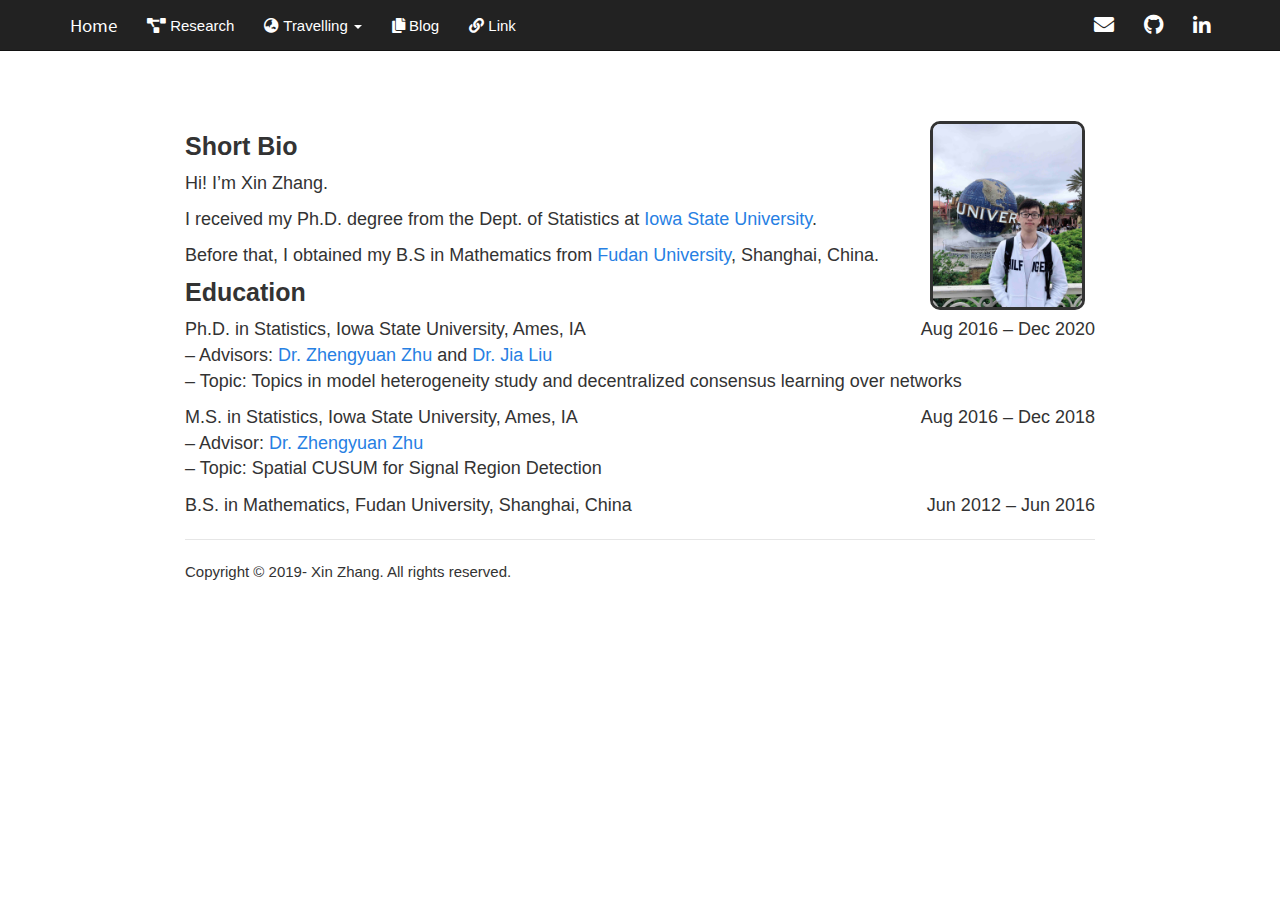
<file: index.html>
<!DOCTYPE html>

<html>

<head>

<meta charset="utf-8" />
<meta name="generator" content="pandoc" />
<meta http-equiv="X-UA-Compatible" content="IE=EDGE" />




<title>Homepage-N.A.C</title>

<script src="site_libs/header-attrs-2.14/header-attrs.js"></script>
<script src="site_libs/jquery-3.6.0/jquery-3.6.0.min.js"></script>
<meta name="viewport" content="width=device-width, initial-scale=1" />
<link href="site_libs/bootstrap-3.3.5/css/cosmo.min.css" rel="stylesheet" />
<script src="site_libs/bootstrap-3.3.5/js/bootstrap.min.js"></script>
<script src="site_libs/bootstrap-3.3.5/shim/html5shiv.min.js"></script>
<script src="site_libs/bootstrap-3.3.5/shim/respond.min.js"></script>
<style>h1 {font-size: 34px;}
       h1.title {font-size: 38px;}
       h2 {font-size: 30px;}
       h3 {font-size: 24px;}
       h4 {font-size: 18px;}
       h5 {font-size: 16px;}
       h6 {font-size: 12px;}
       code {color: inherit; background-color: rgba(0, 0, 0, 0.04);}
       pre:not([class]) { background-color: white }</style>
<script src="site_libs/navigation-1.1/tabsets.js"></script>
<link href="site_libs/highlightjs-9.12.0/textmate.css" rel="stylesheet" />
<script src="site_libs/highlightjs-9.12.0/highlight.js"></script>
<link href="site_libs/font-awesome-5.1.0/css/all.css" rel="stylesheet" />
<link href="site_libs/font-awesome-5.1.0/css/v4-shims.css" rel="stylesheet" />

<style type="text/css">
  code{white-space: pre-wrap;}
  span.smallcaps{font-variant: small-caps;}
  span.underline{text-decoration: underline;}
  div.column{display: inline-block; vertical-align: top; width: 50%;}
  div.hanging-indent{margin-left: 1.5em; text-indent: -1.5em;}
  ul.task-list{list-style: none;}
    </style>

<style type="text/css">code{white-space: pre;}</style>
<script type="text/javascript">
if (window.hljs) {
  hljs.configure({languages: []});
  hljs.initHighlightingOnLoad();
  if (document.readyState && document.readyState === "complete") {
    window.setTimeout(function() { hljs.initHighlighting(); }, 0);
  }
}
</script>






<link rel="stylesheet" href="styles.css" type="text/css" />



<style type = "text/css">
.main-container {
  max-width: 940px;
  margin-left: auto;
  margin-right: auto;
}
img {
  max-width:100%;
}
.tabbed-pane {
  padding-top: 12px;
}
.html-widget {
  margin-bottom: 20px;
}
button.code-folding-btn:focus {
  outline: none;
}
summary {
  display: list-item;
}
details > summary > p:only-child {
  display: inline;
}
pre code {
  padding: 0;
}
</style>


<style type="text/css">
.dropdown-submenu {
  position: relative;
}
.dropdown-submenu>.dropdown-menu {
  top: 0;
  left: 100%;
  margin-top: -6px;
  margin-left: -1px;
  border-radius: 0 6px 6px 6px;
}
.dropdown-submenu:hover>.dropdown-menu {
  display: block;
}
.dropdown-submenu>a:after {
  display: block;
  content: " ";
  float: right;
  width: 0;
  height: 0;
  border-color: transparent;
  border-style: solid;
  border-width: 5px 0 5px 5px;
  border-left-color: #cccccc;
  margin-top: 5px;
  margin-right: -10px;
}
.dropdown-submenu:hover>a:after {
  border-left-color: #adb5bd;
}
.dropdown-submenu.pull-left {
  float: none;
}
.dropdown-submenu.pull-left>.dropdown-menu {
  left: -100%;
  margin-left: 10px;
  border-radius: 6px 0 6px 6px;
}
</style>

<script type="text/javascript">
// manage active state of menu based on current page
$(document).ready(function () {
  // active menu anchor
  href = window.location.pathname
  href = href.substr(href.lastIndexOf('/') + 1)
  if (href === "")
    href = "index.html";
  var menuAnchor = $('a[href="' + href + '"]');

  // mark it active
  menuAnchor.tab('show');

  // if it's got a parent navbar menu mark it active as well
  menuAnchor.closest('li.dropdown').addClass('active');

  // Navbar adjustments
  var navHeight = $(".navbar").first().height() + 15;
  var style = document.createElement('style');
  var pt = "padding-top: " + navHeight + "px; ";
  var mt = "margin-top: -" + navHeight + "px; ";
  var css = "";
  // offset scroll position for anchor links (for fixed navbar)
  for (var i = 1; i <= 6; i++) {
    css += ".section h" + i + "{ " + pt + mt + "}\n";
  }
  style.innerHTML = "body {" + pt + "padding-bottom: 40px; }\n" + css;
  document.head.appendChild(style);
});
</script>

<!-- tabsets -->

<style type="text/css">
.tabset-dropdown > .nav-tabs {
  display: inline-table;
  max-height: 500px;
  min-height: 44px;
  overflow-y: auto;
  border: 1px solid #ddd;
  border-radius: 4px;
}

.tabset-dropdown > .nav-tabs > li.active:before {
  content: "";
  font-family: 'Glyphicons Halflings';
  display: inline-block;
  padding: 10px;
  border-right: 1px solid #ddd;
}

.tabset-dropdown > .nav-tabs.nav-tabs-open > li.active:before {
  content: "&#xe258;";
  border: none;
}

.tabset-dropdown > .nav-tabs.nav-tabs-open:before {
  content: "";
  font-family: 'Glyphicons Halflings';
  display: inline-block;
  padding: 10px;
  border-right: 1px solid #ddd;
}

.tabset-dropdown > .nav-tabs > li.active {
  display: block;
}

.tabset-dropdown > .nav-tabs > li > a,
.tabset-dropdown > .nav-tabs > li > a:focus,
.tabset-dropdown > .nav-tabs > li > a:hover {
  border: none;
  display: inline-block;
  border-radius: 4px;
  background-color: transparent;
}

.tabset-dropdown > .nav-tabs.nav-tabs-open > li {
  display: block;
  float: none;
}

.tabset-dropdown > .nav-tabs > li {
  display: none;
}
</style>

<!-- code folding -->




</head>

<body>


<div class="container-fluid main-container">




<div class="navbar navbar-default  navbar-fixed-top" role="navigation">
  <div class="container">
    <div class="navbar-header">
      <button type="button" class="navbar-toggle collapsed" data-toggle="collapse" data-bs-toggle="collapse" data-target="#navbar" data-bs-target="#navbar">
        <span class="icon-bar"></span>
        <span class="icon-bar"></span>
        <span class="icon-bar"></span>
      </button>
      <a class="navbar-brand" href="index.html">Home</a>
    </div>
    <div id="navbar" class="navbar-collapse collapse">
      <ul class="nav navbar-nav">
        <li>
  <a href="publications.html">
    <span class="fa fa-project-diagram"></span>
     
    Research
  </a>
</li>
<li class="dropdown">
  <a href="#" class="dropdown-toggle" data-toggle="dropdown" role="button" data-bs-toggle="dropdown" aria-expanded="false">
    <span class="fa fa-globe-asia"></span>
     
    Travelling
     
    <span class="caret"></span>
  </a>
  <ul class="dropdown-menu" role="menu">
    <li>
      <a href="tour.html">Map</a>
    </li>
    <li>
      <a href="photo.html">Photo</a>
    </li>
  </ul>
</li>
<li>
  <a href="Blog.html">
    <span class="fa fa-copy"></span>
     
    Blog
  </a>
</li>
<li>
  <a href="link.html">
    <span class="fa fa-link"></span>
     
    Link
  </a>
</li>
      </ul>
      <ul class="nav navbar-nav navbar-right">
        <li>
  <a href="mailto:xinzhang@iastate.edu">
    <span class="fa fa-envelope fa-lg"></span>
     
  </a>
</li>
<li>
  <a href="https://github.com/xinzhang-nac">
    <span class="fa fa-github fa-lg"></span>
     
  </a>
</li>
<li>
  <a href="https://www.linkedin.com/in/xin-zhang-b96656118/">
    <span class="fa fa-linkedin fa-lg"></span>
     
  </a>
</li>
      </ul>
    </div><!--/.nav-collapse -->
  </div><!--/.container -->
</div><!--/.navbar -->

<div id="header">



<h1 class="title toc-ignore">Homepage-N.A.C</h1>

</div>


<p>  <link rel="stylesheet" href="styles.css" type="text/css"></p>
<div id="short-bio" class="section level2">
<h2><strong>Short Bio</strong></h2>
<p><img src="images/IMG_8623.jpg" style="width:17%; border:3px solid ; margin-right: 10px; margin-top: -50px" align="right"></p>
<p>Hi! I’m Xin Zhang.</p>
<p>I received my Ph.D. degree from the Dept. of Statistics at <a
href="https://www.iastate.edu">Iowa State University</a>.</p>
<p>Before that, I obtained my B.S in Mathematics from <a
href="http://www.fudan.edu.cn">Fudan University</a>, Shanghai,
China.</p>
<div id="education" class="section level3">
<h3><strong>Education</strong></h3>
<p>Ph.D. in Statistics, Iowa State University, Ames, IA <span
style="float:right">Aug 2016 – Dec 2020</span><br />
– Advisors: <a
href="https://www.stat.iastate.edu/people/zhengyuan-zhu">Dr. Zhengyuan
Zhu</a> and <a href="https://kevinliu-osu-ece.github.io">Dr. Jia
Liu</a><br />
– Topic: Topics in model heterogeneity study and decentralized consensus
learning over networks</p>
<p>M.S. in Statistics, Iowa State University, Ames, IA <span
style="float:right">Aug 2016 – Dec 2018</span><br />
– Advisor: <a
href="https://www.stat.iastate.edu/people/zhengyuan-zhu">Dr. Zhengyuan
Zhu</a><br />
– Topic: Spatial CUSUM for Signal Region Detection</p>
<p>B.S. in Mathematics, Fudan University, Shanghai, China <span
style="float:right">Jun 2012 – Jun 2016</span></p>
<!-- ### **Work Experience** -->
<!-- Research Assistant@ [Network Informatics and Learning Research Group](https://kevinliu-osu-ece.github.io/group/index.html), Ames, IA [Dec 2017 – Dec 2020]{style="float:right"}   -->
<!-- -- Advisor: [Dr. Jia Liu](http://web.cs.iastate.edu/~jialiu/) -->
<!-- Research Assistant@ [Center for Survey Statistics & Methodology](https://www.cssm.iastate.edu), Ames, IA [Dec 2016 – Dec 2020]{style="float:right"}     -->
<!-- -- Advisor: [Dr. Zhengyuan Zhu](https://zhuz.public.iastate.edu) -->
<!-- Teaching Assistant @ Dept. Stat, Iowa State University, Ames, IA [Aug 2016 – Jun 2017]{style="float:right"}   -->
<!-- -- STAT 341(Spring 2017), Instructor: Dr.Kevin Kasper   -->
<!-- -- STAT 430(Fall 2016), Instructor: Dr.  -->
<!-- Kris De Brabanter   -->
<!-- -- STAT 341(Fall 2016), Instructor: Dr.Kevin Kasper  -->
<!-- ## **Awards** -->
<!-- **Vince Sposito Statistical Computing Award**, Stat. Dept.@ISU, 2020.     -->
<!-- **The Holly C. and E. Beth Fryer Award in Statistics**, Stat. Dept.@ISU, 2018.     -->
<!-- **Outstanding Graduate of Fudan Unversity**, @FDU, 2016   -->
<!-- **First Prize of the scholarship for Outstanding Students at Fudan University** ($5\%$), @FDU, 2015       -->
</div>
</div>

<hr>
<!-- <div class="right"> -->
<!-- <a href="https://info.flagcounter.com/EFtE"><img src="https://s04.flagcounter.com/count2/EFtE/bg_FFFFFF/txt_000000/border_FFFFFF/columns_2/maxflags_4/viewers_3/labels_1/pageviews_1/flags_0/percent_0/" alt="Flag Counter" border="0"></a> -->
<!-- </div> -->
<p style="font-size:15px;">Copyright &copy; 2019- Xin Zhang. All rights reserved.</p> 



</div>

<script>

// add bootstrap table styles to pandoc tables
function bootstrapStylePandocTables() {
  $('tr.odd').parent('tbody').parent('table').addClass('table table-condensed');
}
$(document).ready(function () {
  bootstrapStylePandocTables();
});


</script>

<!-- tabsets -->

<script>
$(document).ready(function () {
  window.buildTabsets("TOC");
});

$(document).ready(function () {
  $('.tabset-dropdown > .nav-tabs > li').click(function () {
    $(this).parent().toggleClass('nav-tabs-open');
  });
});
</script>

<!-- code folding -->


<!-- dynamically load mathjax for compatibility with self-contained -->
<script>
  (function () {
    var script = document.createElement("script");
    script.type = "text/javascript";
    script.src  = "https://mathjax.rstudio.com/latest/MathJax.js?config=TeX-AMS-MML_HTMLorMML";
    document.getElementsByTagName("head")[0].appendChild(script);
  })();
</script>

</body>
</html>
</file>
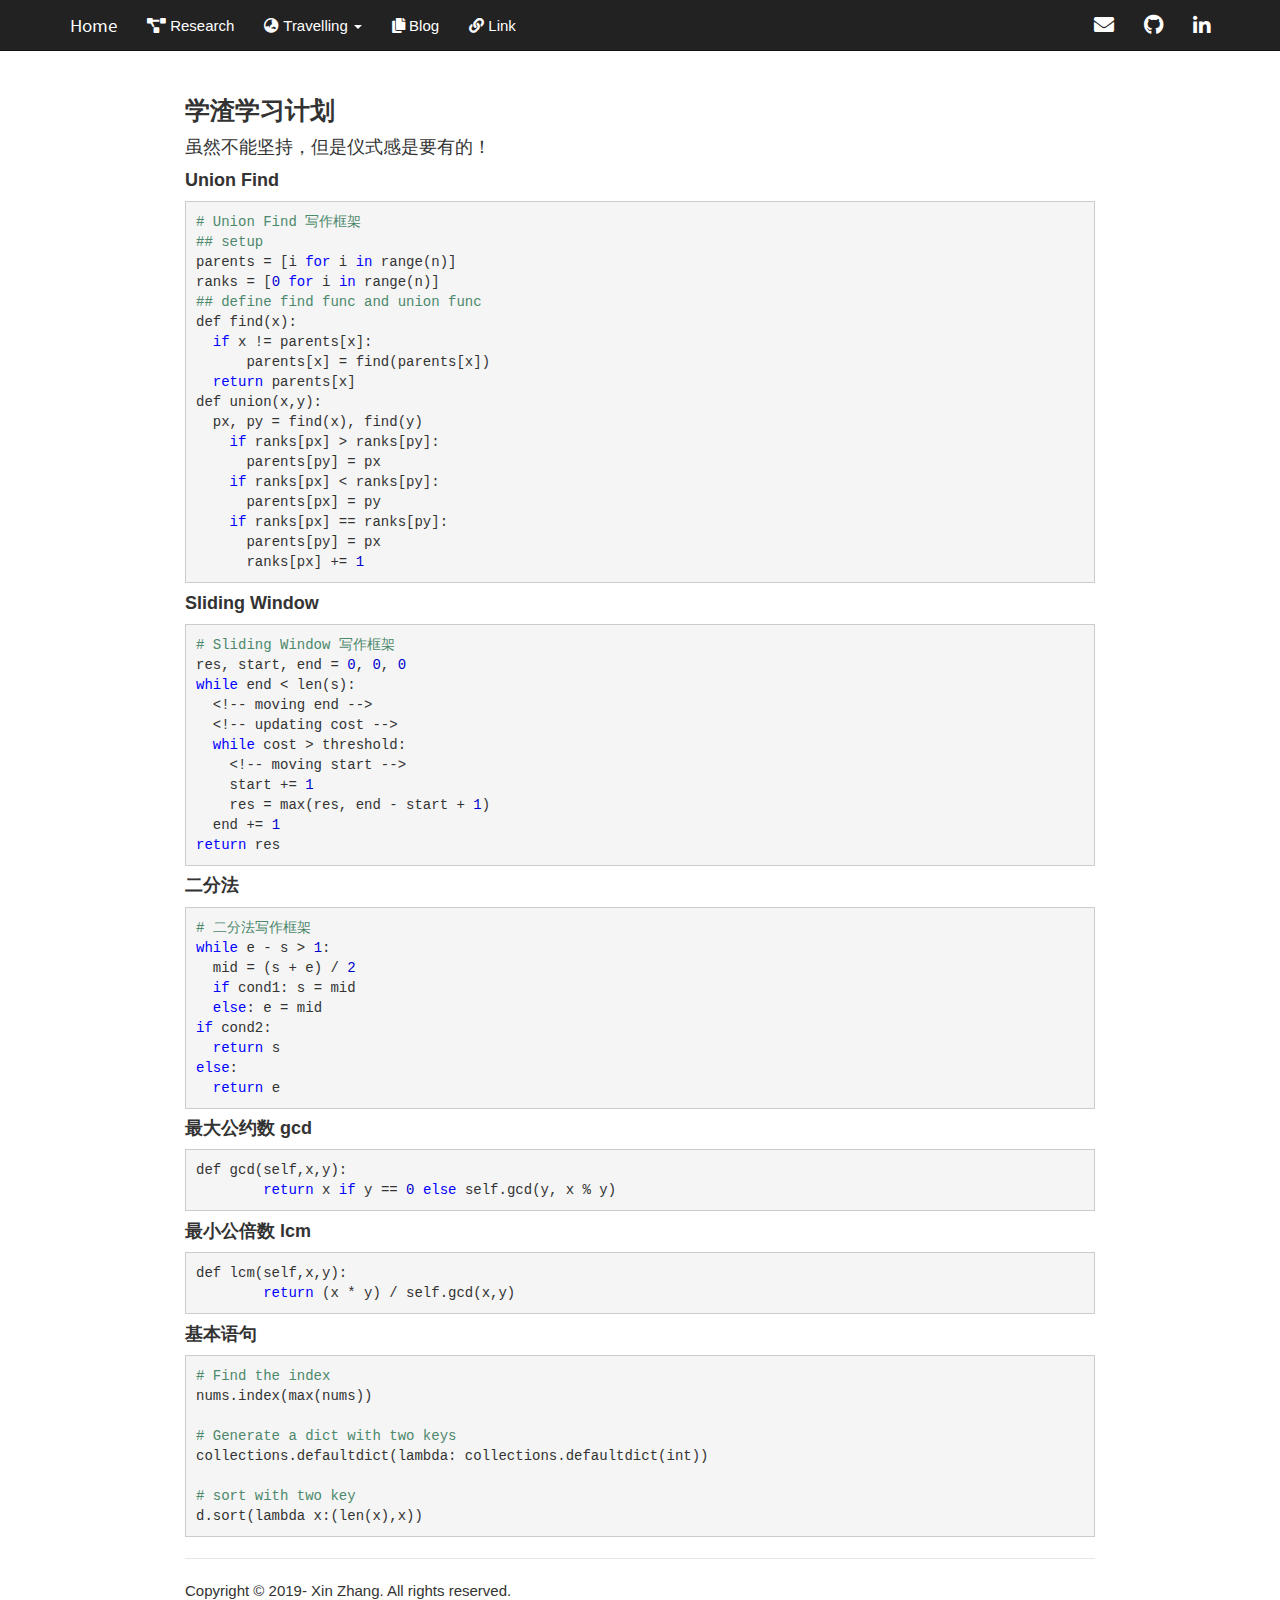
<file: Blog-Algorithm.html>
<!DOCTYPE html>

<html>

<head>

<meta charset="utf-8" />
<meta name="generator" content="pandoc" />
<meta http-equiv="X-UA-Compatible" content="IE=EDGE" />




<title>Blog: 算法学习python</title>

<script src="site_libs/header-attrs-2.14/header-attrs.js"></script>
<script src="site_libs/jquery-3.6.0/jquery-3.6.0.min.js"></script>
<meta name="viewport" content="width=device-width, initial-scale=1" />
<link href="site_libs/bootstrap-3.3.5/css/cosmo.min.css" rel="stylesheet" />
<script src="site_libs/bootstrap-3.3.5/js/bootstrap.min.js"></script>
<script src="site_libs/bootstrap-3.3.5/shim/html5shiv.min.js"></script>
<script src="site_libs/bootstrap-3.3.5/shim/respond.min.js"></script>
<style>h1 {font-size: 34px;}
       h1.title {font-size: 38px;}
       h2 {font-size: 30px;}
       h3 {font-size: 24px;}
       h4 {font-size: 18px;}
       h5 {font-size: 16px;}
       h6 {font-size: 12px;}
       code {color: inherit; background-color: rgba(0, 0, 0, 0.04);}
       pre:not([class]) { background-color: white }</style>
<script src="site_libs/navigation-1.1/tabsets.js"></script>
<link href="site_libs/highlightjs-9.12.0/textmate.css" rel="stylesheet" />
<script src="site_libs/highlightjs-9.12.0/highlight.js"></script>
<link href="site_libs/font-awesome-5.1.0/css/all.css" rel="stylesheet" />
<link href="site_libs/font-awesome-5.1.0/css/v4-shims.css" rel="stylesheet" />

<style type="text/css">
  code{white-space: pre-wrap;}
  span.smallcaps{font-variant: small-caps;}
  span.underline{text-decoration: underline;}
  div.column{display: inline-block; vertical-align: top; width: 50%;}
  div.hanging-indent{margin-left: 1.5em; text-indent: -1.5em;}
  ul.task-list{list-style: none;}
    </style>

<style type="text/css">code{white-space: pre;}</style>
<script type="text/javascript">
if (window.hljs) {
  hljs.configure({languages: []});
  hljs.initHighlightingOnLoad();
  if (document.readyState && document.readyState === "complete") {
    window.setTimeout(function() { hljs.initHighlighting(); }, 0);
  }
}
</script>






<link rel="stylesheet" href="styles.css" type="text/css" />



<style type = "text/css">
.main-container {
  max-width: 940px;
  margin-left: auto;
  margin-right: auto;
}
img {
  max-width:100%;
}
.tabbed-pane {
  padding-top: 12px;
}
.html-widget {
  margin-bottom: 20px;
}
button.code-folding-btn:focus {
  outline: none;
}
summary {
  display: list-item;
}
details > summary > p:only-child {
  display: inline;
}
pre code {
  padding: 0;
}
</style>


<style type="text/css">
.dropdown-submenu {
  position: relative;
}
.dropdown-submenu>.dropdown-menu {
  top: 0;
  left: 100%;
  margin-top: -6px;
  margin-left: -1px;
  border-radius: 0 6px 6px 6px;
}
.dropdown-submenu:hover>.dropdown-menu {
  display: block;
}
.dropdown-submenu>a:after {
  display: block;
  content: " ";
  float: right;
  width: 0;
  height: 0;
  border-color: transparent;
  border-style: solid;
  border-width: 5px 0 5px 5px;
  border-left-color: #cccccc;
  margin-top: 5px;
  margin-right: -10px;
}
.dropdown-submenu:hover>a:after {
  border-left-color: #adb5bd;
}
.dropdown-submenu.pull-left {
  float: none;
}
.dropdown-submenu.pull-left>.dropdown-menu {
  left: -100%;
  margin-left: 10px;
  border-radius: 6px 0 6px 6px;
}
</style>

<script type="text/javascript">
// manage active state of menu based on current page
$(document).ready(function () {
  // active menu anchor
  href = window.location.pathname
  href = href.substr(href.lastIndexOf('/') + 1)
  if (href === "")
    href = "index.html";
  var menuAnchor = $('a[href="' + href + '"]');

  // mark it active
  menuAnchor.tab('show');

  // if it's got a parent navbar menu mark it active as well
  menuAnchor.closest('li.dropdown').addClass('active');

  // Navbar adjustments
  var navHeight = $(".navbar").first().height() + 15;
  var style = document.createElement('style');
  var pt = "padding-top: " + navHeight + "px; ";
  var mt = "margin-top: -" + navHeight + "px; ";
  var css = "";
  // offset scroll position for anchor links (for fixed navbar)
  for (var i = 1; i <= 6; i++) {
    css += ".section h" + i + "{ " + pt + mt + "}\n";
  }
  style.innerHTML = "body {" + pt + "padding-bottom: 40px; }\n" + css;
  document.head.appendChild(style);
});
</script>

<!-- tabsets -->

<style type="text/css">
.tabset-dropdown > .nav-tabs {
  display: inline-table;
  max-height: 500px;
  min-height: 44px;
  overflow-y: auto;
  border: 1px solid #ddd;
  border-radius: 4px;
}

.tabset-dropdown > .nav-tabs > li.active:before {
  content: "";
  font-family: 'Glyphicons Halflings';
  display: inline-block;
  padding: 10px;
  border-right: 1px solid #ddd;
}

.tabset-dropdown > .nav-tabs.nav-tabs-open > li.active:before {
  content: "&#xe258;";
  border: none;
}

.tabset-dropdown > .nav-tabs.nav-tabs-open:before {
  content: "";
  font-family: 'Glyphicons Halflings';
  display: inline-block;
  padding: 10px;
  border-right: 1px solid #ddd;
}

.tabset-dropdown > .nav-tabs > li.active {
  display: block;
}

.tabset-dropdown > .nav-tabs > li > a,
.tabset-dropdown > .nav-tabs > li > a:focus,
.tabset-dropdown > .nav-tabs > li > a:hover {
  border: none;
  display: inline-block;
  border-radius: 4px;
  background-color: transparent;
}

.tabset-dropdown > .nav-tabs.nav-tabs-open > li {
  display: block;
  float: none;
}

.tabset-dropdown > .nav-tabs > li {
  display: none;
}
</style>

<!-- code folding -->




</head>

<body>


<div class="container-fluid main-container">




<div class="navbar navbar-default  navbar-fixed-top" role="navigation">
  <div class="container">
    <div class="navbar-header">
      <button type="button" class="navbar-toggle collapsed" data-toggle="collapse" data-bs-toggle="collapse" data-target="#navbar" data-bs-target="#navbar">
        <span class="icon-bar"></span>
        <span class="icon-bar"></span>
        <span class="icon-bar"></span>
      </button>
      <a class="navbar-brand" href="index.html">Home</a>
    </div>
    <div id="navbar" class="navbar-collapse collapse">
      <ul class="nav navbar-nav">
        <li>
  <a href="publications.html">
    <span class="fa fa-project-diagram"></span>
     
    Research
  </a>
</li>
<li class="dropdown">
  <a href="#" class="dropdown-toggle" data-toggle="dropdown" role="button" data-bs-toggle="dropdown" aria-expanded="false">
    <span class="fa fa-globe-asia"></span>
     
    Travelling
     
    <span class="caret"></span>
  </a>
  <ul class="dropdown-menu" role="menu">
    <li>
      <a href="tour.html">Map</a>
    </li>
    <li>
      <a href="photo.html">Photo</a>
    </li>
  </ul>
</li>
<li>
  <a href="Blog.html">
    <span class="fa fa-copy"></span>
     
    Blog
  </a>
</li>
<li>
  <a href="link.html">
    <span class="fa fa-link"></span>
     
    Link
  </a>
</li>
      </ul>
      <ul class="nav navbar-nav navbar-right">
        <li>
  <a href="mailto:xinzhang@iastate.edu">
    <span class="fa fa-envelope fa-lg"></span>
     
  </a>
</li>
<li>
  <a href="https://github.com/xinzhang-nac">
    <span class="fa fa-github fa-lg"></span>
     
  </a>
</li>
<li>
  <a href="https://www.linkedin.com/in/xin-zhang-b96656118/">
    <span class="fa fa-linkedin fa-lg"></span>
     
  </a>
</li>
      </ul>
    </div><!--/.nav-collapse -->
  </div><!--/.container -->
</div><!--/.navbar -->

<div id="header">



<h1 class="title toc-ignore">Blog: 算法学习python</h1>

</div>


<div id="学渣学习计划" class="section level3">
<h3><strong>学渣学习计划</strong></h3>
<p>虽然不能坚持，但是仪式感是要有的！</p>
<div id="union-find" class="section level4">
<h4><strong>Union Find</strong></h4>
<pre class="r"><code># Union Find 写作框架
## setup
parents = [i for i in range(n)]
ranks = [0 for i in range(n)]
## define find func and union func
def find(x):
  if x != parents[x]:
      parents[x] = find(parents[x])
  return parents[x]
def union(x,y):
  px, py = find(x), find(y)
    if ranks[px] &gt; ranks[py]: 
      parents[py] = px
    if ranks[px] &lt; ranks[py]: 
      parents[px] = py
    if ranks[px] == ranks[py]: 
      parents[py] = px
      ranks[px] += 1</code></pre>
</div>
<div id="sliding-window" class="section level4">
<h4><strong>Sliding Window</strong></h4>
<pre class="r"><code># Sliding Window 写作框架
res, start, end = 0, 0, 0
while end &lt; len(s):
  &lt;!-- moving end --&gt;
  &lt;!-- updating cost --&gt;
  while cost &gt; threshold:
    &lt;!-- moving start --&gt;
    start += 1
    res = max(res, end - start + 1)
  end += 1
return res</code></pre>
</div>
<div id="二分法" class="section level4">
<h4><strong>二分法</strong></h4>
<pre class="r"><code># 二分法写作框架
while e - s &gt; 1:
  mid = (s + e) / 2
  if cond1: s = mid
  else: e = mid
if cond2:
  return s
else:
  return e</code></pre>
</div>
<div id="最大公约数-gcd" class="section level4">
<h4><strong>最大公约数 gcd</strong></h4>
<pre class="r"><code>def gcd(self,x,y):
        return x if y == 0 else self.gcd(y, x % y)</code></pre>
</div>
<div id="最小公倍数-lcm" class="section level4">
<h4><strong>最小公倍数 lcm</strong></h4>
<pre class="r"><code>def lcm(self,x,y):
        return (x * y) / self.gcd(x,y)</code></pre>
</div>
<div id="基本语句" class="section level4">
<h4><strong>基本语句</strong></h4>
<pre class="r"><code># Find the index 
nums.index(max(nums))

# Generate a dict with two keys 
collections.defaultdict(lambda: collections.defaultdict(int))

# sort with two key
d.sort(lambda x:(len(x),x))</code></pre>
</div>
</div>

<hr>
<!-- <div class="right"> -->
<!-- <a href="https://info.flagcounter.com/EFtE"><img src="https://s04.flagcounter.com/count2/EFtE/bg_FFFFFF/txt_000000/border_FFFFFF/columns_2/maxflags_4/viewers_3/labels_1/pageviews_1/flags_0/percent_0/" alt="Flag Counter" border="0"></a> -->
<!-- </div> -->
<p style="font-size:15px;">Copyright &copy; 2019- Xin Zhang. All rights reserved.</p> 



</div>

<script>

// add bootstrap table styles to pandoc tables
function bootstrapStylePandocTables() {
  $('tr.odd').parent('tbody').parent('table').addClass('table table-condensed');
}
$(document).ready(function () {
  bootstrapStylePandocTables();
});


</script>

<!-- tabsets -->

<script>
$(document).ready(function () {
  window.buildTabsets("TOC");
});

$(document).ready(function () {
  $('.tabset-dropdown > .nav-tabs > li').click(function () {
    $(this).parent().toggleClass('nav-tabs-open');
  });
});
</script>

<!-- code folding -->


<!-- dynamically load mathjax for compatibility with self-contained -->
<script>
  (function () {
    var script = document.createElement("script");
    script.type = "text/javascript";
    script.src  = "https://mathjax.rstudio.com/latest/MathJax.js?config=TeX-AMS-MML_HTMLorMML";
    document.getElementsByTagName("head")[0].appendChild(script);
  })();
</script>

</body>
</html>
</file>
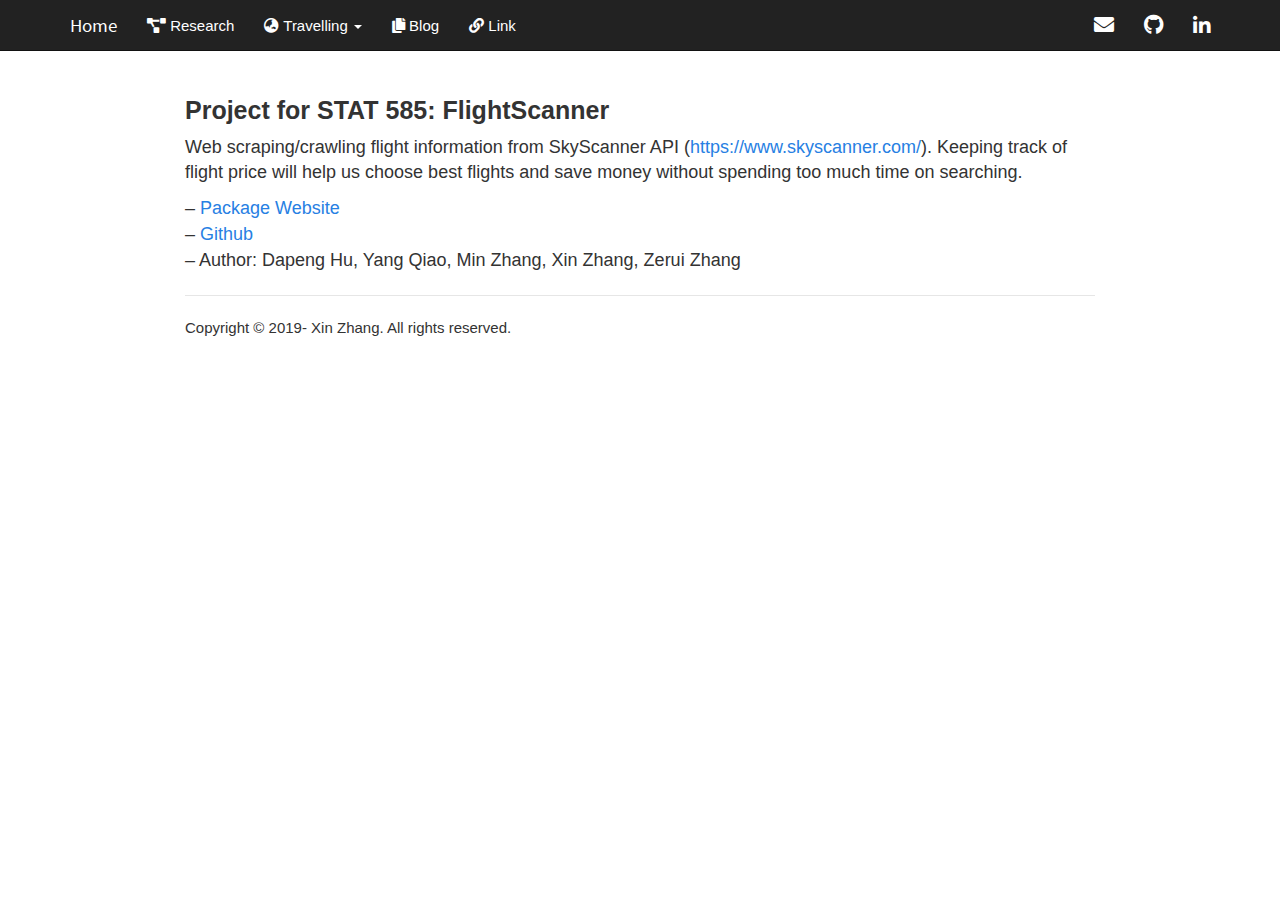
<file: Blog-FlightScanner.html>
<!DOCTYPE html>

<html>

<head>

<meta charset="utf-8" />
<meta name="generator" content="pandoc" />
<meta http-equiv="X-UA-Compatible" content="IE=EDGE" />




<title>Blog-FlightScanner</title>

<script src="site_libs/header-attrs-2.14/header-attrs.js"></script>
<script src="site_libs/jquery-3.6.0/jquery-3.6.0.min.js"></script>
<meta name="viewport" content="width=device-width, initial-scale=1" />
<link href="site_libs/bootstrap-3.3.5/css/cosmo.min.css" rel="stylesheet" />
<script src="site_libs/bootstrap-3.3.5/js/bootstrap.min.js"></script>
<script src="site_libs/bootstrap-3.3.5/shim/html5shiv.min.js"></script>
<script src="site_libs/bootstrap-3.3.5/shim/respond.min.js"></script>
<style>h1 {font-size: 34px;}
       h1.title {font-size: 38px;}
       h2 {font-size: 30px;}
       h3 {font-size: 24px;}
       h4 {font-size: 18px;}
       h5 {font-size: 16px;}
       h6 {font-size: 12px;}
       code {color: inherit; background-color: rgba(0, 0, 0, 0.04);}
       pre:not([class]) { background-color: white }</style>
<script src="site_libs/navigation-1.1/tabsets.js"></script>
<link href="site_libs/highlightjs-9.12.0/textmate.css" rel="stylesheet" />
<script src="site_libs/highlightjs-9.12.0/highlight.js"></script>
<link href="site_libs/font-awesome-5.1.0/css/all.css" rel="stylesheet" />
<link href="site_libs/font-awesome-5.1.0/css/v4-shims.css" rel="stylesheet" />

<style type="text/css">
  code{white-space: pre-wrap;}
  span.smallcaps{font-variant: small-caps;}
  span.underline{text-decoration: underline;}
  div.column{display: inline-block; vertical-align: top; width: 50%;}
  div.hanging-indent{margin-left: 1.5em; text-indent: -1.5em;}
  ul.task-list{list-style: none;}
    </style>

<style type="text/css">code{white-space: pre;}</style>
<script type="text/javascript">
if (window.hljs) {
  hljs.configure({languages: []});
  hljs.initHighlightingOnLoad();
  if (document.readyState && document.readyState === "complete") {
    window.setTimeout(function() { hljs.initHighlighting(); }, 0);
  }
}
</script>






<link rel="stylesheet" href="styles.css" type="text/css" />



<style type = "text/css">
.main-container {
  max-width: 940px;
  margin-left: auto;
  margin-right: auto;
}
img {
  max-width:100%;
}
.tabbed-pane {
  padding-top: 12px;
}
.html-widget {
  margin-bottom: 20px;
}
button.code-folding-btn:focus {
  outline: none;
}
summary {
  display: list-item;
}
details > summary > p:only-child {
  display: inline;
}
pre code {
  padding: 0;
}
</style>


<style type="text/css">
.dropdown-submenu {
  position: relative;
}
.dropdown-submenu>.dropdown-menu {
  top: 0;
  left: 100%;
  margin-top: -6px;
  margin-left: -1px;
  border-radius: 0 6px 6px 6px;
}
.dropdown-submenu:hover>.dropdown-menu {
  display: block;
}
.dropdown-submenu>a:after {
  display: block;
  content: " ";
  float: right;
  width: 0;
  height: 0;
  border-color: transparent;
  border-style: solid;
  border-width: 5px 0 5px 5px;
  border-left-color: #cccccc;
  margin-top: 5px;
  margin-right: -10px;
}
.dropdown-submenu:hover>a:after {
  border-left-color: #adb5bd;
}
.dropdown-submenu.pull-left {
  float: none;
}
.dropdown-submenu.pull-left>.dropdown-menu {
  left: -100%;
  margin-left: 10px;
  border-radius: 6px 0 6px 6px;
}
</style>

<script type="text/javascript">
// manage active state of menu based on current page
$(document).ready(function () {
  // active menu anchor
  href = window.location.pathname
  href = href.substr(href.lastIndexOf('/') + 1)
  if (href === "")
    href = "index.html";
  var menuAnchor = $('a[href="' + href + '"]');

  // mark it active
  menuAnchor.tab('show');

  // if it's got a parent navbar menu mark it active as well
  menuAnchor.closest('li.dropdown').addClass('active');

  // Navbar adjustments
  var navHeight = $(".navbar").first().height() + 15;
  var style = document.createElement('style');
  var pt = "padding-top: " + navHeight + "px; ";
  var mt = "margin-top: -" + navHeight + "px; ";
  var css = "";
  // offset scroll position for anchor links (for fixed navbar)
  for (var i = 1; i <= 6; i++) {
    css += ".section h" + i + "{ " + pt + mt + "}\n";
  }
  style.innerHTML = "body {" + pt + "padding-bottom: 40px; }\n" + css;
  document.head.appendChild(style);
});
</script>

<!-- tabsets -->

<style type="text/css">
.tabset-dropdown > .nav-tabs {
  display: inline-table;
  max-height: 500px;
  min-height: 44px;
  overflow-y: auto;
  border: 1px solid #ddd;
  border-radius: 4px;
}

.tabset-dropdown > .nav-tabs > li.active:before {
  content: "";
  font-family: 'Glyphicons Halflings';
  display: inline-block;
  padding: 10px;
  border-right: 1px solid #ddd;
}

.tabset-dropdown > .nav-tabs.nav-tabs-open > li.active:before {
  content: "&#xe258;";
  border: none;
}

.tabset-dropdown > .nav-tabs.nav-tabs-open:before {
  content: "";
  font-family: 'Glyphicons Halflings';
  display: inline-block;
  padding: 10px;
  border-right: 1px solid #ddd;
}

.tabset-dropdown > .nav-tabs > li.active {
  display: block;
}

.tabset-dropdown > .nav-tabs > li > a,
.tabset-dropdown > .nav-tabs > li > a:focus,
.tabset-dropdown > .nav-tabs > li > a:hover {
  border: none;
  display: inline-block;
  border-radius: 4px;
  background-color: transparent;
}

.tabset-dropdown > .nav-tabs.nav-tabs-open > li {
  display: block;
  float: none;
}

.tabset-dropdown > .nav-tabs > li {
  display: none;
}
</style>

<!-- code folding -->




</head>

<body>


<div class="container-fluid main-container">




<div class="navbar navbar-default  navbar-fixed-top" role="navigation">
  <div class="container">
    <div class="navbar-header">
      <button type="button" class="navbar-toggle collapsed" data-toggle="collapse" data-bs-toggle="collapse" data-target="#navbar" data-bs-target="#navbar">
        <span class="icon-bar"></span>
        <span class="icon-bar"></span>
        <span class="icon-bar"></span>
      </button>
      <a class="navbar-brand" href="index.html">Home</a>
    </div>
    <div id="navbar" class="navbar-collapse collapse">
      <ul class="nav navbar-nav">
        <li>
  <a href="publications.html">
    <span class="fa fa-project-diagram"></span>
     
    Research
  </a>
</li>
<li class="dropdown">
  <a href="#" class="dropdown-toggle" data-toggle="dropdown" role="button" data-bs-toggle="dropdown" aria-expanded="false">
    <span class="fa fa-globe-asia"></span>
     
    Travelling
     
    <span class="caret"></span>
  </a>
  <ul class="dropdown-menu" role="menu">
    <li>
      <a href="tour.html">Map</a>
    </li>
    <li>
      <a href="photo.html">Photo</a>
    </li>
  </ul>
</li>
<li>
  <a href="Blog.html">
    <span class="fa fa-copy"></span>
     
    Blog
  </a>
</li>
<li>
  <a href="link.html">
    <span class="fa fa-link"></span>
     
    Link
  </a>
</li>
      </ul>
      <ul class="nav navbar-nav navbar-right">
        <li>
  <a href="mailto:xinzhang@iastate.edu">
    <span class="fa fa-envelope fa-lg"></span>
     
  </a>
</li>
<li>
  <a href="https://github.com/xinzhang-nac">
    <span class="fa fa-github fa-lg"></span>
     
  </a>
</li>
<li>
  <a href="https://www.linkedin.com/in/xin-zhang-b96656118/">
    <span class="fa fa-linkedin fa-lg"></span>
     
  </a>
</li>
      </ul>
    </div><!--/.nav-collapse -->
  </div><!--/.container -->
</div><!--/.navbar -->

<div id="header">



<h1 class="title toc-ignore">Blog-FlightScanner</h1>

</div>


<div id="project-for-stat-585-flightscanner" class="section level3">
<h3><strong>Project for STAT 585: FlightScanner</strong></h3>
<p>Web scraping/crawling flight information from SkyScanner API (<a
href="https://www.skyscanner.com/"
class="uri">https://www.skyscanner.com/</a>). Keeping track of flight
price will help us choose best flights and save money without spending
too much time on searching.</p>
<p>– <a href="https://minzhang95.github.io/flightscanner/">Package
Website</a><br />
– <a href="https://github.com/MinZhang95/flightscanner">Github</a><br />
– Author: Dapeng Hu, Yang Qiao, Min Zhang, Xin Zhang, Zerui Zhang</p>
</div>

<hr>
<!-- <div class="right"> -->
<!-- <a href="https://info.flagcounter.com/EFtE"><img src="https://s04.flagcounter.com/count2/EFtE/bg_FFFFFF/txt_000000/border_FFFFFF/columns_2/maxflags_4/viewers_3/labels_1/pageviews_1/flags_0/percent_0/" alt="Flag Counter" border="0"></a> -->
<!-- </div> -->
<p style="font-size:15px;">Copyright &copy; 2019- Xin Zhang. All rights reserved.</p> 



</div>

<script>

// add bootstrap table styles to pandoc tables
function bootstrapStylePandocTables() {
  $('tr.odd').parent('tbody').parent('table').addClass('table table-condensed');
}
$(document).ready(function () {
  bootstrapStylePandocTables();
});


</script>

<!-- tabsets -->

<script>
$(document).ready(function () {
  window.buildTabsets("TOC");
});

$(document).ready(function () {
  $('.tabset-dropdown > .nav-tabs > li').click(function () {
    $(this).parent().toggleClass('nav-tabs-open');
  });
});
</script>

<!-- code folding -->


<!-- dynamically load mathjax for compatibility with self-contained -->
<script>
  (function () {
    var script = document.createElement("script");
    script.type = "text/javascript";
    script.src  = "https://mathjax.rstudio.com/latest/MathJax.js?config=TeX-AMS-MML_HTMLorMML";
    document.getElementsByTagName("head")[0].appendChild(script);
  })();
</script>

</body>
</html>
</file>
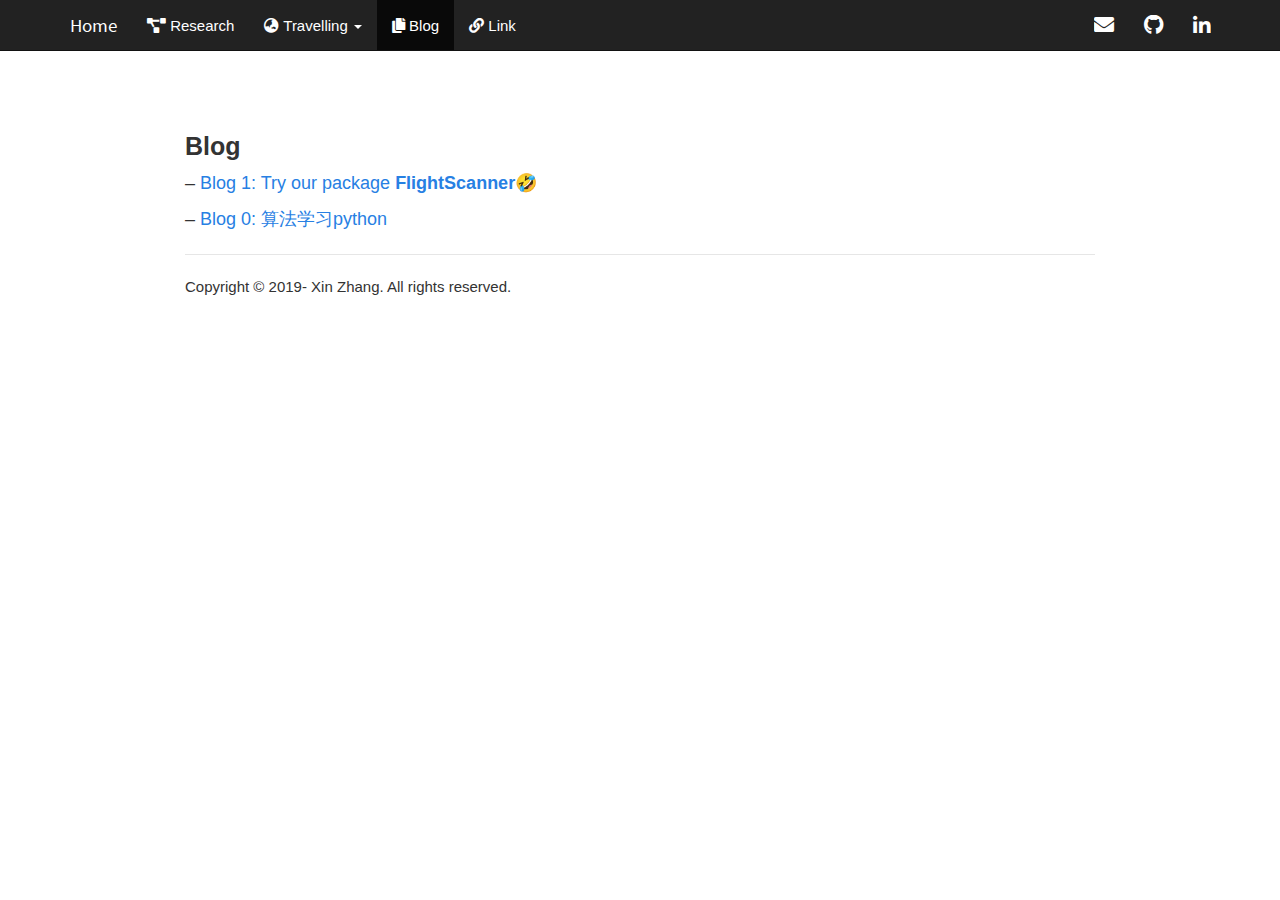
<file: Blog.html>
<!DOCTYPE html>

<html>

<head>

<meta charset="utf-8" />
<meta name="generator" content="pandoc" />
<meta http-equiv="X-UA-Compatible" content="IE=EDGE" />




<title>Blog-N.A.C</title>

<script src="site_libs/header-attrs-2.14/header-attrs.js"></script>
<script src="site_libs/jquery-3.6.0/jquery-3.6.0.min.js"></script>
<meta name="viewport" content="width=device-width, initial-scale=1" />
<link href="site_libs/bootstrap-3.3.5/css/cosmo.min.css" rel="stylesheet" />
<script src="site_libs/bootstrap-3.3.5/js/bootstrap.min.js"></script>
<script src="site_libs/bootstrap-3.3.5/shim/html5shiv.min.js"></script>
<script src="site_libs/bootstrap-3.3.5/shim/respond.min.js"></script>
<style>h1 {font-size: 34px;}
       h1.title {font-size: 38px;}
       h2 {font-size: 30px;}
       h3 {font-size: 24px;}
       h4 {font-size: 18px;}
       h5 {font-size: 16px;}
       h6 {font-size: 12px;}
       code {color: inherit; background-color: rgba(0, 0, 0, 0.04);}
       pre:not([class]) { background-color: white }</style>
<script src="site_libs/navigation-1.1/tabsets.js"></script>
<link href="site_libs/highlightjs-9.12.0/textmate.css" rel="stylesheet" />
<script src="site_libs/highlightjs-9.12.0/highlight.js"></script>
<link href="site_libs/font-awesome-5.1.0/css/all.css" rel="stylesheet" />
<link href="site_libs/font-awesome-5.1.0/css/v4-shims.css" rel="stylesheet" />

<style type="text/css">
  code{white-space: pre-wrap;}
  span.smallcaps{font-variant: small-caps;}
  span.underline{text-decoration: underline;}
  div.column{display: inline-block; vertical-align: top; width: 50%;}
  div.hanging-indent{margin-left: 1.5em; text-indent: -1.5em;}
  ul.task-list{list-style: none;}
    </style>

<style type="text/css">code{white-space: pre;}</style>
<script type="text/javascript">
if (window.hljs) {
  hljs.configure({languages: []});
  hljs.initHighlightingOnLoad();
  if (document.readyState && document.readyState === "complete") {
    window.setTimeout(function() { hljs.initHighlighting(); }, 0);
  }
}
</script>






<link rel="stylesheet" href="styles.css" type="text/css" />



<style type = "text/css">
.main-container {
  max-width: 940px;
  margin-left: auto;
  margin-right: auto;
}
img {
  max-width:100%;
}
.tabbed-pane {
  padding-top: 12px;
}
.html-widget {
  margin-bottom: 20px;
}
button.code-folding-btn:focus {
  outline: none;
}
summary {
  display: list-item;
}
details > summary > p:only-child {
  display: inline;
}
pre code {
  padding: 0;
}
</style>


<style type="text/css">
.dropdown-submenu {
  position: relative;
}
.dropdown-submenu>.dropdown-menu {
  top: 0;
  left: 100%;
  margin-top: -6px;
  margin-left: -1px;
  border-radius: 0 6px 6px 6px;
}
.dropdown-submenu:hover>.dropdown-menu {
  display: block;
}
.dropdown-submenu>a:after {
  display: block;
  content: " ";
  float: right;
  width: 0;
  height: 0;
  border-color: transparent;
  border-style: solid;
  border-width: 5px 0 5px 5px;
  border-left-color: #cccccc;
  margin-top: 5px;
  margin-right: -10px;
}
.dropdown-submenu:hover>a:after {
  border-left-color: #adb5bd;
}
.dropdown-submenu.pull-left {
  float: none;
}
.dropdown-submenu.pull-left>.dropdown-menu {
  left: -100%;
  margin-left: 10px;
  border-radius: 6px 0 6px 6px;
}
</style>

<script type="text/javascript">
// manage active state of menu based on current page
$(document).ready(function () {
  // active menu anchor
  href = window.location.pathname
  href = href.substr(href.lastIndexOf('/') + 1)
  if (href === "")
    href = "index.html";
  var menuAnchor = $('a[href="' + href + '"]');

  // mark it active
  menuAnchor.tab('show');

  // if it's got a parent navbar menu mark it active as well
  menuAnchor.closest('li.dropdown').addClass('active');

  // Navbar adjustments
  var navHeight = $(".navbar").first().height() + 15;
  var style = document.createElement('style');
  var pt = "padding-top: " + navHeight + "px; ";
  var mt = "margin-top: -" + navHeight + "px; ";
  var css = "";
  // offset scroll position for anchor links (for fixed navbar)
  for (var i = 1; i <= 6; i++) {
    css += ".section h" + i + "{ " + pt + mt + "}\n";
  }
  style.innerHTML = "body {" + pt + "padding-bottom: 40px; }\n" + css;
  document.head.appendChild(style);
});
</script>

<!-- tabsets -->

<style type="text/css">
.tabset-dropdown > .nav-tabs {
  display: inline-table;
  max-height: 500px;
  min-height: 44px;
  overflow-y: auto;
  border: 1px solid #ddd;
  border-radius: 4px;
}

.tabset-dropdown > .nav-tabs > li.active:before {
  content: "";
  font-family: 'Glyphicons Halflings';
  display: inline-block;
  padding: 10px;
  border-right: 1px solid #ddd;
}

.tabset-dropdown > .nav-tabs.nav-tabs-open > li.active:before {
  content: "&#xe258;";
  border: none;
}

.tabset-dropdown > .nav-tabs.nav-tabs-open:before {
  content: "";
  font-family: 'Glyphicons Halflings';
  display: inline-block;
  padding: 10px;
  border-right: 1px solid #ddd;
}

.tabset-dropdown > .nav-tabs > li.active {
  display: block;
}

.tabset-dropdown > .nav-tabs > li > a,
.tabset-dropdown > .nav-tabs > li > a:focus,
.tabset-dropdown > .nav-tabs > li > a:hover {
  border: none;
  display: inline-block;
  border-radius: 4px;
  background-color: transparent;
}

.tabset-dropdown > .nav-tabs.nav-tabs-open > li {
  display: block;
  float: none;
}

.tabset-dropdown > .nav-tabs > li {
  display: none;
}
</style>

<!-- code folding -->




</head>

<body>


<div class="container-fluid main-container">




<div class="navbar navbar-default  navbar-fixed-top" role="navigation">
  <div class="container">
    <div class="navbar-header">
      <button type="button" class="navbar-toggle collapsed" data-toggle="collapse" data-bs-toggle="collapse" data-target="#navbar" data-bs-target="#navbar">
        <span class="icon-bar"></span>
        <span class="icon-bar"></span>
        <span class="icon-bar"></span>
      </button>
      <a class="navbar-brand" href="index.html">Home</a>
    </div>
    <div id="navbar" class="navbar-collapse collapse">
      <ul class="nav navbar-nav">
        <li>
  <a href="publications.html">
    <span class="fa fa-project-diagram"></span>
     
    Research
  </a>
</li>
<li class="dropdown">
  <a href="#" class="dropdown-toggle" data-toggle="dropdown" role="button" data-bs-toggle="dropdown" aria-expanded="false">
    <span class="fa fa-globe-asia"></span>
     
    Travelling
     
    <span class="caret"></span>
  </a>
  <ul class="dropdown-menu" role="menu">
    <li>
      <a href="tour.html">Map</a>
    </li>
    <li>
      <a href="photo.html">Photo</a>
    </li>
  </ul>
</li>
<li>
  <a href="Blog.html">
    <span class="fa fa-copy"></span>
     
    Blog
  </a>
</li>
<li>
  <a href="link.html">
    <span class="fa fa-link"></span>
     
    Link
  </a>
</li>
      </ul>
      <ul class="nav navbar-nav navbar-right">
        <li>
  <a href="mailto:xinzhang@iastate.edu">
    <span class="fa fa-envelope fa-lg"></span>
     
  </a>
</li>
<li>
  <a href="https://github.com/xinzhang-nac">
    <span class="fa fa-github fa-lg"></span>
     
  </a>
</li>
<li>
  <a href="https://www.linkedin.com/in/xin-zhang-b96656118/">
    <span class="fa fa-linkedin fa-lg"></span>
     
  </a>
</li>
      </ul>
    </div><!--/.nav-collapse -->
  </div><!--/.container -->
</div><!--/.navbar -->

<div id="header">



<h1 class="title toc-ignore">Blog-N.A.C</h1>

</div>


<p> </p>
<div id="blog" class="section level3">
<h3><strong>Blog</strong></h3>
<p>– <a href="Blog-FlightScanner.html">Blog 1: Try our package
<strong>FlightScanner</strong>🤣</a></p>
<p>– <a href="Blog-Algorithm.html">Blog 0: 算法学习python</a></p>
</div>

<hr>
<!-- <div class="right"> -->
<!-- <a href="https://info.flagcounter.com/EFtE"><img src="https://s04.flagcounter.com/count2/EFtE/bg_FFFFFF/txt_000000/border_FFFFFF/columns_2/maxflags_4/viewers_3/labels_1/pageviews_1/flags_0/percent_0/" alt="Flag Counter" border="0"></a> -->
<!-- </div> -->
<p style="font-size:15px;">Copyright &copy; 2019- Xin Zhang. All rights reserved.</p> 



</div>

<script>

// add bootstrap table styles to pandoc tables
function bootstrapStylePandocTables() {
  $('tr.odd').parent('tbody').parent('table').addClass('table table-condensed');
}
$(document).ready(function () {
  bootstrapStylePandocTables();
});


</script>

<!-- tabsets -->

<script>
$(document).ready(function () {
  window.buildTabsets("TOC");
});

$(document).ready(function () {
  $('.tabset-dropdown > .nav-tabs > li').click(function () {
    $(this).parent().toggleClass('nav-tabs-open');
  });
});
</script>

<!-- code folding -->


<!-- dynamically load mathjax for compatibility with self-contained -->
<script>
  (function () {
    var script = document.createElement("script");
    script.type = "text/javascript";
    script.src  = "https://mathjax.rstudio.com/latest/MathJax.js?config=TeX-AMS-MML_HTMLorMML";
    document.getElementsByTagName("head")[0].appendChild(script);
  })();
</script>

</body>
</html>
</file>
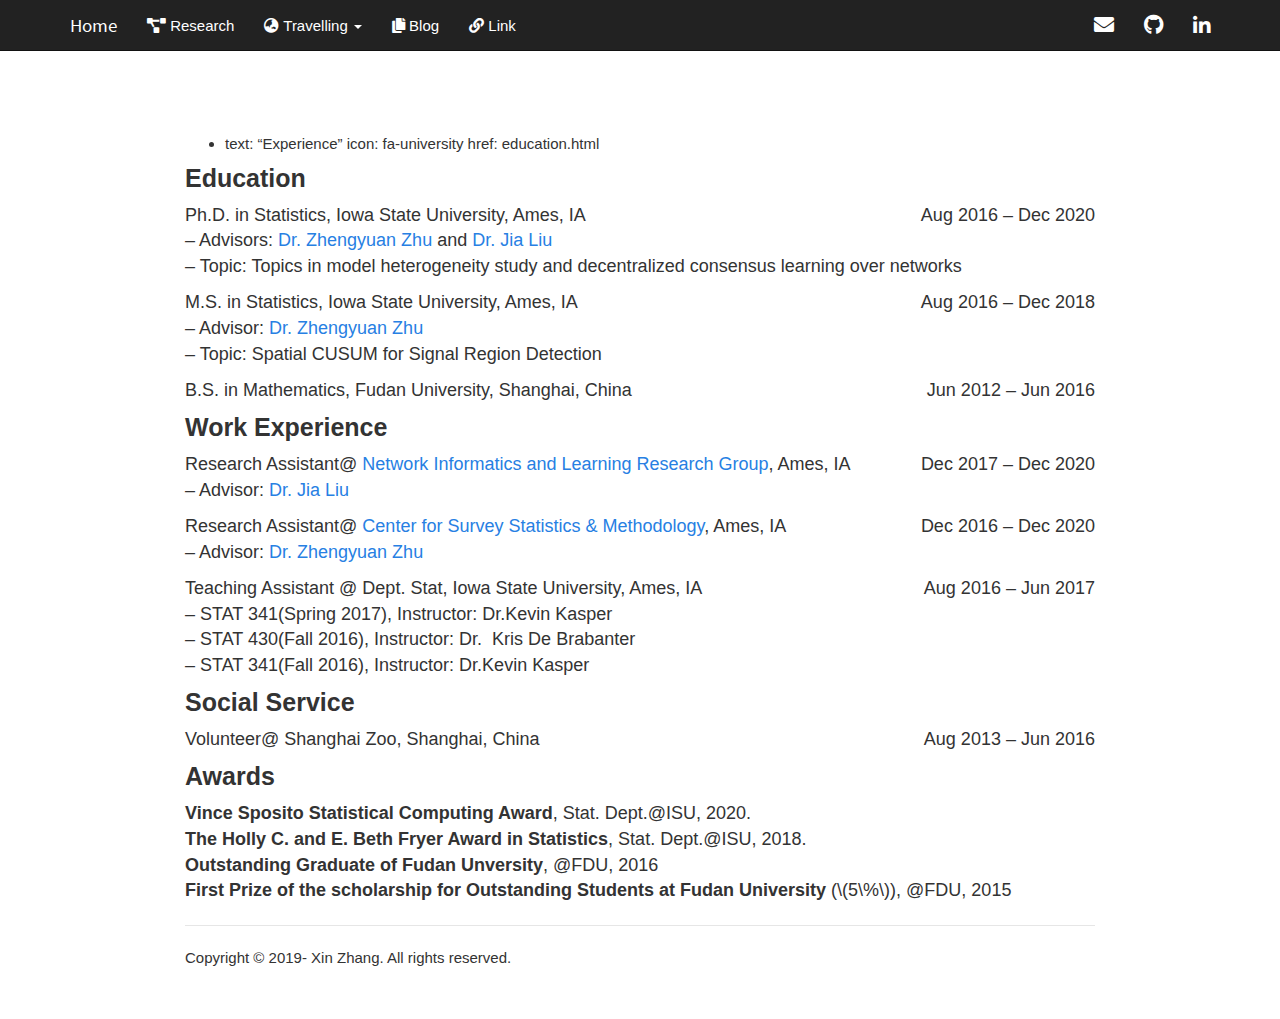
<file: education.html>
<!DOCTYPE html>

<html>

<head>

<meta charset="utf-8" />
<meta name="generator" content="pandoc" />
<meta http-equiv="X-UA-Compatible" content="IE=EDGE" />




<title>Experience-N.A.C</title>

<script src="site_libs/header-attrs-2.14/header-attrs.js"></script>
<script src="site_libs/jquery-3.6.0/jquery-3.6.0.min.js"></script>
<meta name="viewport" content="width=device-width, initial-scale=1" />
<link href="site_libs/bootstrap-3.3.5/css/cosmo.min.css" rel="stylesheet" />
<script src="site_libs/bootstrap-3.3.5/js/bootstrap.min.js"></script>
<script src="site_libs/bootstrap-3.3.5/shim/html5shiv.min.js"></script>
<script src="site_libs/bootstrap-3.3.5/shim/respond.min.js"></script>
<style>h1 {font-size: 34px;}
       h1.title {font-size: 38px;}
       h2 {font-size: 30px;}
       h3 {font-size: 24px;}
       h4 {font-size: 18px;}
       h5 {font-size: 16px;}
       h6 {font-size: 12px;}
       code {color: inherit; background-color: rgba(0, 0, 0, 0.04);}
       pre:not([class]) { background-color: white }</style>
<script src="site_libs/navigation-1.1/tabsets.js"></script>
<link href="site_libs/highlightjs-9.12.0/textmate.css" rel="stylesheet" />
<script src="site_libs/highlightjs-9.12.0/highlight.js"></script>
<link href="site_libs/font-awesome-5.1.0/css/all.css" rel="stylesheet" />
<link href="site_libs/font-awesome-5.1.0/css/v4-shims.css" rel="stylesheet" />

<style type="text/css">
  code{white-space: pre-wrap;}
  span.smallcaps{font-variant: small-caps;}
  span.underline{text-decoration: underline;}
  div.column{display: inline-block; vertical-align: top; width: 50%;}
  div.hanging-indent{margin-left: 1.5em; text-indent: -1.5em;}
  ul.task-list{list-style: none;}
    </style>

<style type="text/css">code{white-space: pre;}</style>
<script type="text/javascript">
if (window.hljs) {
  hljs.configure({languages: []});
  hljs.initHighlightingOnLoad();
  if (document.readyState && document.readyState === "complete") {
    window.setTimeout(function() { hljs.initHighlighting(); }, 0);
  }
}
</script>






<link rel="stylesheet" href="styles.css" type="text/css" />



<style type = "text/css">
.main-container {
  max-width: 940px;
  margin-left: auto;
  margin-right: auto;
}
img {
  max-width:100%;
}
.tabbed-pane {
  padding-top: 12px;
}
.html-widget {
  margin-bottom: 20px;
}
button.code-folding-btn:focus {
  outline: none;
}
summary {
  display: list-item;
}
details > summary > p:only-child {
  display: inline;
}
pre code {
  padding: 0;
}
</style>


<style type="text/css">
.dropdown-submenu {
  position: relative;
}
.dropdown-submenu>.dropdown-menu {
  top: 0;
  left: 100%;
  margin-top: -6px;
  margin-left: -1px;
  border-radius: 0 6px 6px 6px;
}
.dropdown-submenu:hover>.dropdown-menu {
  display: block;
}
.dropdown-submenu>a:after {
  display: block;
  content: " ";
  float: right;
  width: 0;
  height: 0;
  border-color: transparent;
  border-style: solid;
  border-width: 5px 0 5px 5px;
  border-left-color: #cccccc;
  margin-top: 5px;
  margin-right: -10px;
}
.dropdown-submenu:hover>a:after {
  border-left-color: #adb5bd;
}
.dropdown-submenu.pull-left {
  float: none;
}
.dropdown-submenu.pull-left>.dropdown-menu {
  left: -100%;
  margin-left: 10px;
  border-radius: 6px 0 6px 6px;
}
</style>

<script type="text/javascript">
// manage active state of menu based on current page
$(document).ready(function () {
  // active menu anchor
  href = window.location.pathname
  href = href.substr(href.lastIndexOf('/') + 1)
  if (href === "")
    href = "index.html";
  var menuAnchor = $('a[href="' + href + '"]');

  // mark it active
  menuAnchor.tab('show');

  // if it's got a parent navbar menu mark it active as well
  menuAnchor.closest('li.dropdown').addClass('active');

  // Navbar adjustments
  var navHeight = $(".navbar").first().height() + 15;
  var style = document.createElement('style');
  var pt = "padding-top: " + navHeight + "px; ";
  var mt = "margin-top: -" + navHeight + "px; ";
  var css = "";
  // offset scroll position for anchor links (for fixed navbar)
  for (var i = 1; i <= 6; i++) {
    css += ".section h" + i + "{ " + pt + mt + "}\n";
  }
  style.innerHTML = "body {" + pt + "padding-bottom: 40px; }\n" + css;
  document.head.appendChild(style);
});
</script>

<!-- tabsets -->

<style type="text/css">
.tabset-dropdown > .nav-tabs {
  display: inline-table;
  max-height: 500px;
  min-height: 44px;
  overflow-y: auto;
  border: 1px solid #ddd;
  border-radius: 4px;
}

.tabset-dropdown > .nav-tabs > li.active:before {
  content: "";
  font-family: 'Glyphicons Halflings';
  display: inline-block;
  padding: 10px;
  border-right: 1px solid #ddd;
}

.tabset-dropdown > .nav-tabs.nav-tabs-open > li.active:before {
  content: "&#xe258;";
  border: none;
}

.tabset-dropdown > .nav-tabs.nav-tabs-open:before {
  content: "";
  font-family: 'Glyphicons Halflings';
  display: inline-block;
  padding: 10px;
  border-right: 1px solid #ddd;
}

.tabset-dropdown > .nav-tabs > li.active {
  display: block;
}

.tabset-dropdown > .nav-tabs > li > a,
.tabset-dropdown > .nav-tabs > li > a:focus,
.tabset-dropdown > .nav-tabs > li > a:hover {
  border: none;
  display: inline-block;
  border-radius: 4px;
  background-color: transparent;
}

.tabset-dropdown > .nav-tabs.nav-tabs-open > li {
  display: block;
  float: none;
}

.tabset-dropdown > .nav-tabs > li {
  display: none;
}
</style>

<!-- code folding -->




</head>

<body>


<div class="container-fluid main-container">




<div class="navbar navbar-default  navbar-fixed-top" role="navigation">
  <div class="container">
    <div class="navbar-header">
      <button type="button" class="navbar-toggle collapsed" data-toggle="collapse" data-bs-toggle="collapse" data-target="#navbar" data-bs-target="#navbar">
        <span class="icon-bar"></span>
        <span class="icon-bar"></span>
        <span class="icon-bar"></span>
      </button>
      <a class="navbar-brand" href="index.html">Home</a>
    </div>
    <div id="navbar" class="navbar-collapse collapse">
      <ul class="nav navbar-nav">
        <li>
  <a href="publications.html">
    <span class="fa fa-project-diagram"></span>
     
    Research
  </a>
</li>
<li class="dropdown">
  <a href="#" class="dropdown-toggle" data-toggle="dropdown" role="button" data-bs-toggle="dropdown" aria-expanded="false">
    <span class="fa fa-globe-asia"></span>
     
    Travelling
     
    <span class="caret"></span>
  </a>
  <ul class="dropdown-menu" role="menu">
    <li>
      <a href="tour.html">Map</a>
    </li>
    <li>
      <a href="photo.html">Photo</a>
    </li>
  </ul>
</li>
<li>
  <a href="Blog.html">
    <span class="fa fa-copy"></span>
     
    Blog
  </a>
</li>
<li>
  <a href="link.html">
    <span class="fa fa-link"></span>
     
    Link
  </a>
</li>
      </ul>
      <ul class="nav navbar-nav navbar-right">
        <li>
  <a href="mailto:xinzhang@iastate.edu">
    <span class="fa fa-envelope fa-lg"></span>
     
  </a>
</li>
<li>
  <a href="https://github.com/xinzhang-nac">
    <span class="fa fa-github fa-lg"></span>
     
  </a>
</li>
<li>
  <a href="https://www.linkedin.com/in/xin-zhang-b96656118/">
    <span class="fa fa-linkedin fa-lg"></span>
     
  </a>
</li>
      </ul>
    </div><!--/.nav-collapse -->
  </div><!--/.container -->
</div><!--/.navbar -->

<div id="header">



<h1 class="title toc-ignore">Experience-N.A.C</h1>

</div>


<p> </p>
<ul>
<li>text: “Experience” icon: fa-university href: education.html</li>
</ul>
<div id="education" class="section level3">
<h3><strong>Education</strong></h3>
<p>Ph.D. in Statistics, Iowa State University, Ames, IA <span
style="float:right">Aug 2016 – Dec 2020</span><br />
– Advisors: <a
href="https://www.stat.iastate.edu/people/zhengyuan-zhu">Dr. Zhengyuan
Zhu</a> and <a href="https://kevinliu-osu-ece.github.io">Dr. Jia
Liu</a><br />
– Topic: Topics in model heterogeneity study and decentralized consensus
learning over networks</p>
<p>M.S. in Statistics, Iowa State University, Ames, IA <span
style="float:right">Aug 2016 – Dec 2018</span><br />
– Advisor: <a
href="https://www.stat.iastate.edu/people/zhengyuan-zhu">Dr. Zhengyuan
Zhu</a><br />
– Topic: Spatial CUSUM for Signal Region Detection</p>
<p>B.S. in Mathematics, Fudan University, Shanghai, China <span
style="float:right">Jun 2012 – Jun 2016</span></p>
</div>
<div id="work-experience" class="section level3">
<h3><strong>Work Experience</strong></h3>
<p>Research Assistant@ <a
href="https://kevinliu-osu-ece.github.io/group/index.html">Network
Informatics and Learning Research Group</a>, Ames, IA <span
style="float:right">Dec 2017 – Dec 2020</span><br />
– Advisor: <a href="http://web.cs.iastate.edu/~jialiu/">Dr. Jia
Liu</a></p>
<p>Research Assistant@ <a href="https://www.cssm.iastate.edu">Center for
Survey Statistics &amp; Methodology</a>, Ames, IA <span
style="float:right">Dec 2016 – Dec 2020</span><br />
– Advisor: <a href="https://zhuz.public.iastate.edu">Dr. Zhengyuan
Zhu</a></p>
<p>Teaching Assistant @ Dept. Stat, Iowa State University, Ames, IA
<span style="float:right">Aug 2016 – Jun 2017</span><br />
– STAT 341(Spring 2017), Instructor: Dr.Kevin Kasper<br />
– STAT 430(Fall 2016), Instructor: Dr.  Kris De Brabanter<br />
– STAT 341(Fall 2016), Instructor: Dr.Kevin Kasper</p>
</div>
<div id="social-service" class="section level3">
<h3><strong>Social Service</strong></h3>
<p>Volunteer@ Shanghai Zoo, Shanghai, China <span
style="float:right">Aug 2013 – Jun 2016</span></p>
</div>
<div id="awards" class="section level2">
<h2><strong>Awards</strong></h2>
<p><strong>Vince Sposito Statistical Computing Award</strong>, Stat.
Dept.@ISU, 2020.<br />
<strong>The Holly C. and E. Beth Fryer Award in Statistics</strong>,
Stat. Dept.@ISU, 2018.<br />
<strong>Outstanding Graduate of Fudan Unversity</strong>, <span
class="citation">@FDU</span>, 2016<br />
<strong>First Prize of the scholarship for Outstanding Students at Fudan
University</strong> (<span class="math inline">\(5\%\)</span>), <span
class="citation">@FDU</span>, 2015</p>
</div>

<hr>
<!-- <div class="right"> -->
<!-- <a href="https://info.flagcounter.com/EFtE"><img src="https://s04.flagcounter.com/count2/EFtE/bg_FFFFFF/txt_000000/border_FFFFFF/columns_2/maxflags_4/viewers_3/labels_1/pageviews_1/flags_0/percent_0/" alt="Flag Counter" border="0"></a> -->
<!-- </div> -->
<p style="font-size:15px;">Copyright &copy; 2019- Xin Zhang. All rights reserved.</p> 



</div>

<script>

// add bootstrap table styles to pandoc tables
function bootstrapStylePandocTables() {
  $('tr.odd').parent('tbody').parent('table').addClass('table table-condensed');
}
$(document).ready(function () {
  bootstrapStylePandocTables();
});


</script>

<!-- tabsets -->

<script>
$(document).ready(function () {
  window.buildTabsets("TOC");
});

$(document).ready(function () {
  $('.tabset-dropdown > .nav-tabs > li').click(function () {
    $(this).parent().toggleClass('nav-tabs-open');
  });
});
</script>

<!-- code folding -->


<!-- dynamically load mathjax for compatibility with self-contained -->
<script>
  (function () {
    var script = document.createElement("script");
    script.type = "text/javascript";
    script.src  = "https://mathjax.rstudio.com/latest/MathJax.js?config=TeX-AMS-MML_HTMLorMML";
    document.getElementsByTagName("head")[0].appendChild(script);
  })();
</script>

</body>
</html>
</file>
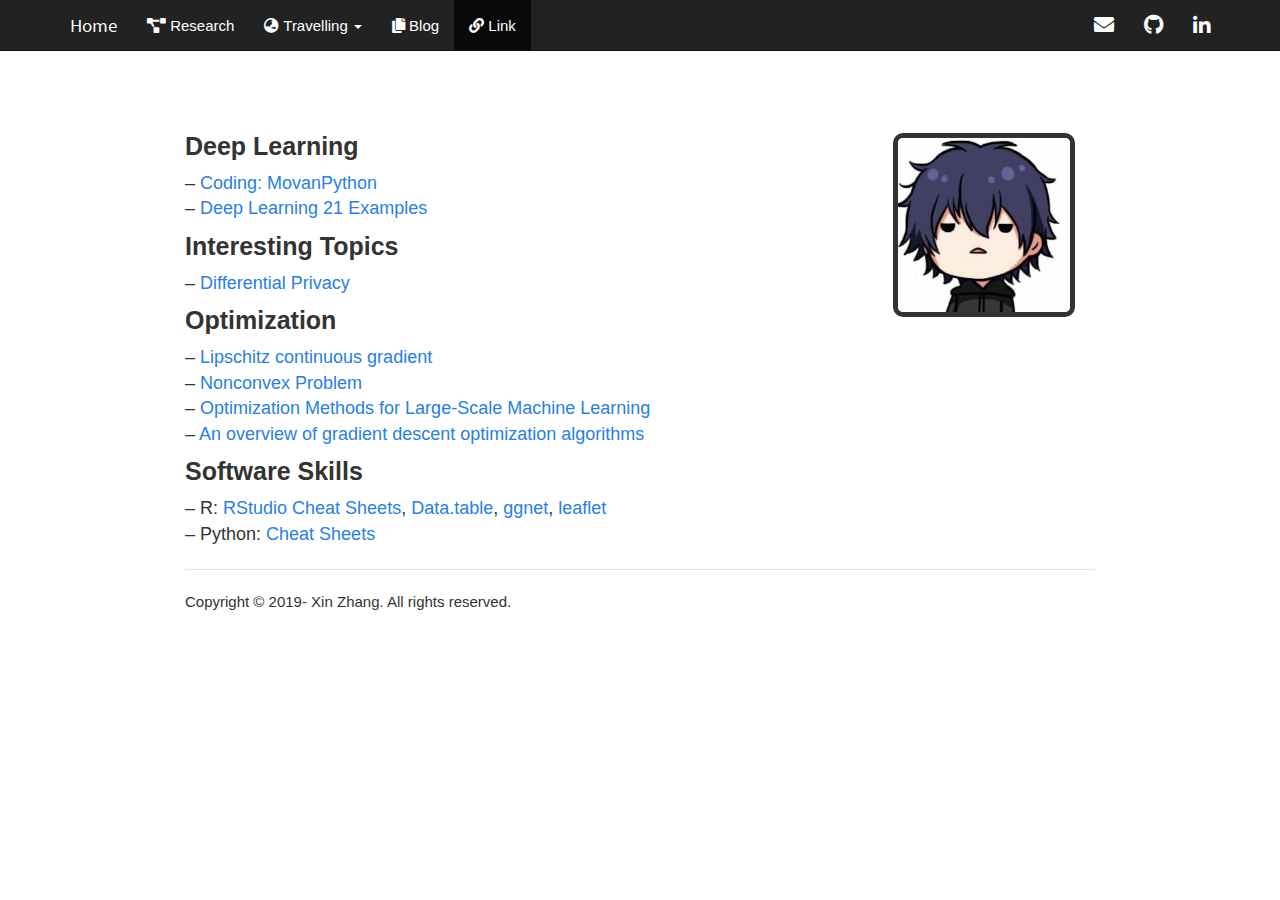
<file: link.html>
<!DOCTYPE html>

<html>

<head>

<meta charset="utf-8" />
<meta name="generator" content="pandoc" />
<meta http-equiv="X-UA-Compatible" content="IE=EDGE" />




<title>Link-N.A.C</title>

<script src="site_libs/header-attrs-2.14/header-attrs.js"></script>
<script src="site_libs/jquery-3.6.0/jquery-3.6.0.min.js"></script>
<meta name="viewport" content="width=device-width, initial-scale=1" />
<link href="site_libs/bootstrap-3.3.5/css/cosmo.min.css" rel="stylesheet" />
<script src="site_libs/bootstrap-3.3.5/js/bootstrap.min.js"></script>
<script src="site_libs/bootstrap-3.3.5/shim/html5shiv.min.js"></script>
<script src="site_libs/bootstrap-3.3.5/shim/respond.min.js"></script>
<style>h1 {font-size: 34px;}
       h1.title {font-size: 38px;}
       h2 {font-size: 30px;}
       h3 {font-size: 24px;}
       h4 {font-size: 18px;}
       h5 {font-size: 16px;}
       h6 {font-size: 12px;}
       code {color: inherit; background-color: rgba(0, 0, 0, 0.04);}
       pre:not([class]) { background-color: white }</style>
<script src="site_libs/navigation-1.1/tabsets.js"></script>
<link href="site_libs/highlightjs-9.12.0/textmate.css" rel="stylesheet" />
<script src="site_libs/highlightjs-9.12.0/highlight.js"></script>
<link href="site_libs/font-awesome-5.1.0/css/all.css" rel="stylesheet" />
<link href="site_libs/font-awesome-5.1.0/css/v4-shims.css" rel="stylesheet" />

<style type="text/css">
  code{white-space: pre-wrap;}
  span.smallcaps{font-variant: small-caps;}
  span.underline{text-decoration: underline;}
  div.column{display: inline-block; vertical-align: top; width: 50%;}
  div.hanging-indent{margin-left: 1.5em; text-indent: -1.5em;}
  ul.task-list{list-style: none;}
    </style>

<style type="text/css">code{white-space: pre;}</style>
<script type="text/javascript">
if (window.hljs) {
  hljs.configure({languages: []});
  hljs.initHighlightingOnLoad();
  if (document.readyState && document.readyState === "complete") {
    window.setTimeout(function() { hljs.initHighlighting(); }, 0);
  }
}
</script>






<link rel="stylesheet" href="styles.css" type="text/css" />



<style type = "text/css">
.main-container {
  max-width: 940px;
  margin-left: auto;
  margin-right: auto;
}
img {
  max-width:100%;
}
.tabbed-pane {
  padding-top: 12px;
}
.html-widget {
  margin-bottom: 20px;
}
button.code-folding-btn:focus {
  outline: none;
}
summary {
  display: list-item;
}
details > summary > p:only-child {
  display: inline;
}
pre code {
  padding: 0;
}
</style>


<style type="text/css">
.dropdown-submenu {
  position: relative;
}
.dropdown-submenu>.dropdown-menu {
  top: 0;
  left: 100%;
  margin-top: -6px;
  margin-left: -1px;
  border-radius: 0 6px 6px 6px;
}
.dropdown-submenu:hover>.dropdown-menu {
  display: block;
}
.dropdown-submenu>a:after {
  display: block;
  content: " ";
  float: right;
  width: 0;
  height: 0;
  border-color: transparent;
  border-style: solid;
  border-width: 5px 0 5px 5px;
  border-left-color: #cccccc;
  margin-top: 5px;
  margin-right: -10px;
}
.dropdown-submenu:hover>a:after {
  border-left-color: #adb5bd;
}
.dropdown-submenu.pull-left {
  float: none;
}
.dropdown-submenu.pull-left>.dropdown-menu {
  left: -100%;
  margin-left: 10px;
  border-radius: 6px 0 6px 6px;
}
</style>

<script type="text/javascript">
// manage active state of menu based on current page
$(document).ready(function () {
  // active menu anchor
  href = window.location.pathname
  href = href.substr(href.lastIndexOf('/') + 1)
  if (href === "")
    href = "index.html";
  var menuAnchor = $('a[href="' + href + '"]');

  // mark it active
  menuAnchor.tab('show');

  // if it's got a parent navbar menu mark it active as well
  menuAnchor.closest('li.dropdown').addClass('active');

  // Navbar adjustments
  var navHeight = $(".navbar").first().height() + 15;
  var style = document.createElement('style');
  var pt = "padding-top: " + navHeight + "px; ";
  var mt = "margin-top: -" + navHeight + "px; ";
  var css = "";
  // offset scroll position for anchor links (for fixed navbar)
  for (var i = 1; i <= 6; i++) {
    css += ".section h" + i + "{ " + pt + mt + "}\n";
  }
  style.innerHTML = "body {" + pt + "padding-bottom: 40px; }\n" + css;
  document.head.appendChild(style);
});
</script>

<!-- tabsets -->

<style type="text/css">
.tabset-dropdown > .nav-tabs {
  display: inline-table;
  max-height: 500px;
  min-height: 44px;
  overflow-y: auto;
  border: 1px solid #ddd;
  border-radius: 4px;
}

.tabset-dropdown > .nav-tabs > li.active:before {
  content: "";
  font-family: 'Glyphicons Halflings';
  display: inline-block;
  padding: 10px;
  border-right: 1px solid #ddd;
}

.tabset-dropdown > .nav-tabs.nav-tabs-open > li.active:before {
  content: "&#xe258;";
  border: none;
}

.tabset-dropdown > .nav-tabs.nav-tabs-open:before {
  content: "";
  font-family: 'Glyphicons Halflings';
  display: inline-block;
  padding: 10px;
  border-right: 1px solid #ddd;
}

.tabset-dropdown > .nav-tabs > li.active {
  display: block;
}

.tabset-dropdown > .nav-tabs > li > a,
.tabset-dropdown > .nav-tabs > li > a:focus,
.tabset-dropdown > .nav-tabs > li > a:hover {
  border: none;
  display: inline-block;
  border-radius: 4px;
  background-color: transparent;
}

.tabset-dropdown > .nav-tabs.nav-tabs-open > li {
  display: block;
  float: none;
}

.tabset-dropdown > .nav-tabs > li {
  display: none;
}
</style>

<!-- code folding -->




</head>

<body>


<div class="container-fluid main-container">




<div class="navbar navbar-default  navbar-fixed-top" role="navigation">
  <div class="container">
    <div class="navbar-header">
      <button type="button" class="navbar-toggle collapsed" data-toggle="collapse" data-bs-toggle="collapse" data-target="#navbar" data-bs-target="#navbar">
        <span class="icon-bar"></span>
        <span class="icon-bar"></span>
        <span class="icon-bar"></span>
      </button>
      <a class="navbar-brand" href="index.html">Home</a>
    </div>
    <div id="navbar" class="navbar-collapse collapse">
      <ul class="nav navbar-nav">
        <li>
  <a href="publications.html">
    <span class="fa fa-project-diagram"></span>
     
    Research
  </a>
</li>
<li class="dropdown">
  <a href="#" class="dropdown-toggle" data-toggle="dropdown" role="button" data-bs-toggle="dropdown" aria-expanded="false">
    <span class="fa fa-globe-asia"></span>
     
    Travelling
     
    <span class="caret"></span>
  </a>
  <ul class="dropdown-menu" role="menu">
    <li>
      <a href="tour.html">Map</a>
    </li>
    <li>
      <a href="photo.html">Photo</a>
    </li>
  </ul>
</li>
<li>
  <a href="Blog.html">
    <span class="fa fa-copy"></span>
     
    Blog
  </a>
</li>
<li>
  <a href="link.html">
    <span class="fa fa-link"></span>
     
    Link
  </a>
</li>
      </ul>
      <ul class="nav navbar-nav navbar-right">
        <li>
  <a href="mailto:xinzhang@iastate.edu">
    <span class="fa fa-envelope fa-lg"></span>
     
  </a>
</li>
<li>
  <a href="https://github.com/xinzhang-nac">
    <span class="fa fa-github fa-lg"></span>
     
  </a>
</li>
<li>
  <a href="https://www.linkedin.com/in/xin-zhang-b96656118/">
    <span class="fa fa-linkedin fa-lg"></span>
     
  </a>
</li>
      </ul>
    </div><!--/.nav-collapse -->
  </div><!--/.container -->
</div><!--/.navbar -->

<div id="header">



<h1 class="title toc-ignore">Link-N.A.C</h1>

</div>


<p> </p>
<p><img src="images/IMG_4667.PNG" style="width:20%; border:5px solid; margin-right: 20px" align="right"></p>
<div id="deep-learning" class="section level3">
<h3><strong>Deep Learning</strong></h3>
<p>– <a href="https://morvanzhou.github.io/learning-steps/">Coding:
MovanPython</a><br />
– <a href="https://github.com/hzy46/Deep-Learning-21-Examples">Deep
Learning 21 Examples</a></p>
</div>
<div id="interesting-topics" class="section level3">
<h3><strong>Interesting Topics</strong></h3>
<p>– <a
href="https://privacytools.seas.harvard.edu/differential-privacy">Differential
Privacy</a></p>
</div>
<div id="optimization" class="section level3">
<h3><strong>Optimization</strong></h3>
<p>– <a
href="https://xingyuzhou.org/blog/notes/Lipschitz-gradient">Lipschitz
continuous gradient</a><br />
– <a href="https://sunju.org/research/nonconvex/">Nonconvex
Problem</a><br />
– <a
href="https://sgfin.github.io/files/notes/bottou_optimization.pdf">Optimization
Methods for Large-Scale Machine Learning</a><br />
– <a href="http://ruder.io/optimizing-gradient-descent/">An overview of
gradient descent optimization algorithms</a></p>
</div>
<div id="software-skills" class="section level3">
<h3><strong>Software Skills</strong></h3>
<p>– R: <a href="https://www.rstudio.com/resources/cheatsheets/">RStudio
Cheat Sheets</a>, <a
href="https://www.listendata.com/2016/10/r-data-table.html">Data.table</a>,
<a href="https://briatte.github.io/ggnet/#node-placement">ggnet</a>, <a
href="https://rstudio.github.io/leaflet/">leaflet</a><br />
– Python: <a
href="https://www.datacamp.com/community/data-science-cheatsheets?page=3">Cheat
Sheets</a></p>
</div>

<hr>
<!-- <div class="right"> -->
<!-- <a href="https://info.flagcounter.com/EFtE"><img src="https://s04.flagcounter.com/count2/EFtE/bg_FFFFFF/txt_000000/border_FFFFFF/columns_2/maxflags_4/viewers_3/labels_1/pageviews_1/flags_0/percent_0/" alt="Flag Counter" border="0"></a> -->
<!-- </div> -->
<p style="font-size:15px;">Copyright &copy; 2019- Xin Zhang. All rights reserved.</p> 



</div>

<script>

// add bootstrap table styles to pandoc tables
function bootstrapStylePandocTables() {
  $('tr.odd').parent('tbody').parent('table').addClass('table table-condensed');
}
$(document).ready(function () {
  bootstrapStylePandocTables();
});


</script>

<!-- tabsets -->

<script>
$(document).ready(function () {
  window.buildTabsets("TOC");
});

$(document).ready(function () {
  $('.tabset-dropdown > .nav-tabs > li').click(function () {
    $(this).parent().toggleClass('nav-tabs-open');
  });
});
</script>

<!-- code folding -->


<!-- dynamically load mathjax for compatibility with self-contained -->
<script>
  (function () {
    var script = document.createElement("script");
    script.type = "text/javascript";
    script.src  = "https://mathjax.rstudio.com/latest/MathJax.js?config=TeX-AMS-MML_HTMLorMML";
    document.getElementsByTagName("head")[0].appendChild(script);
  })();
</script>

</body>
</html>
</file>
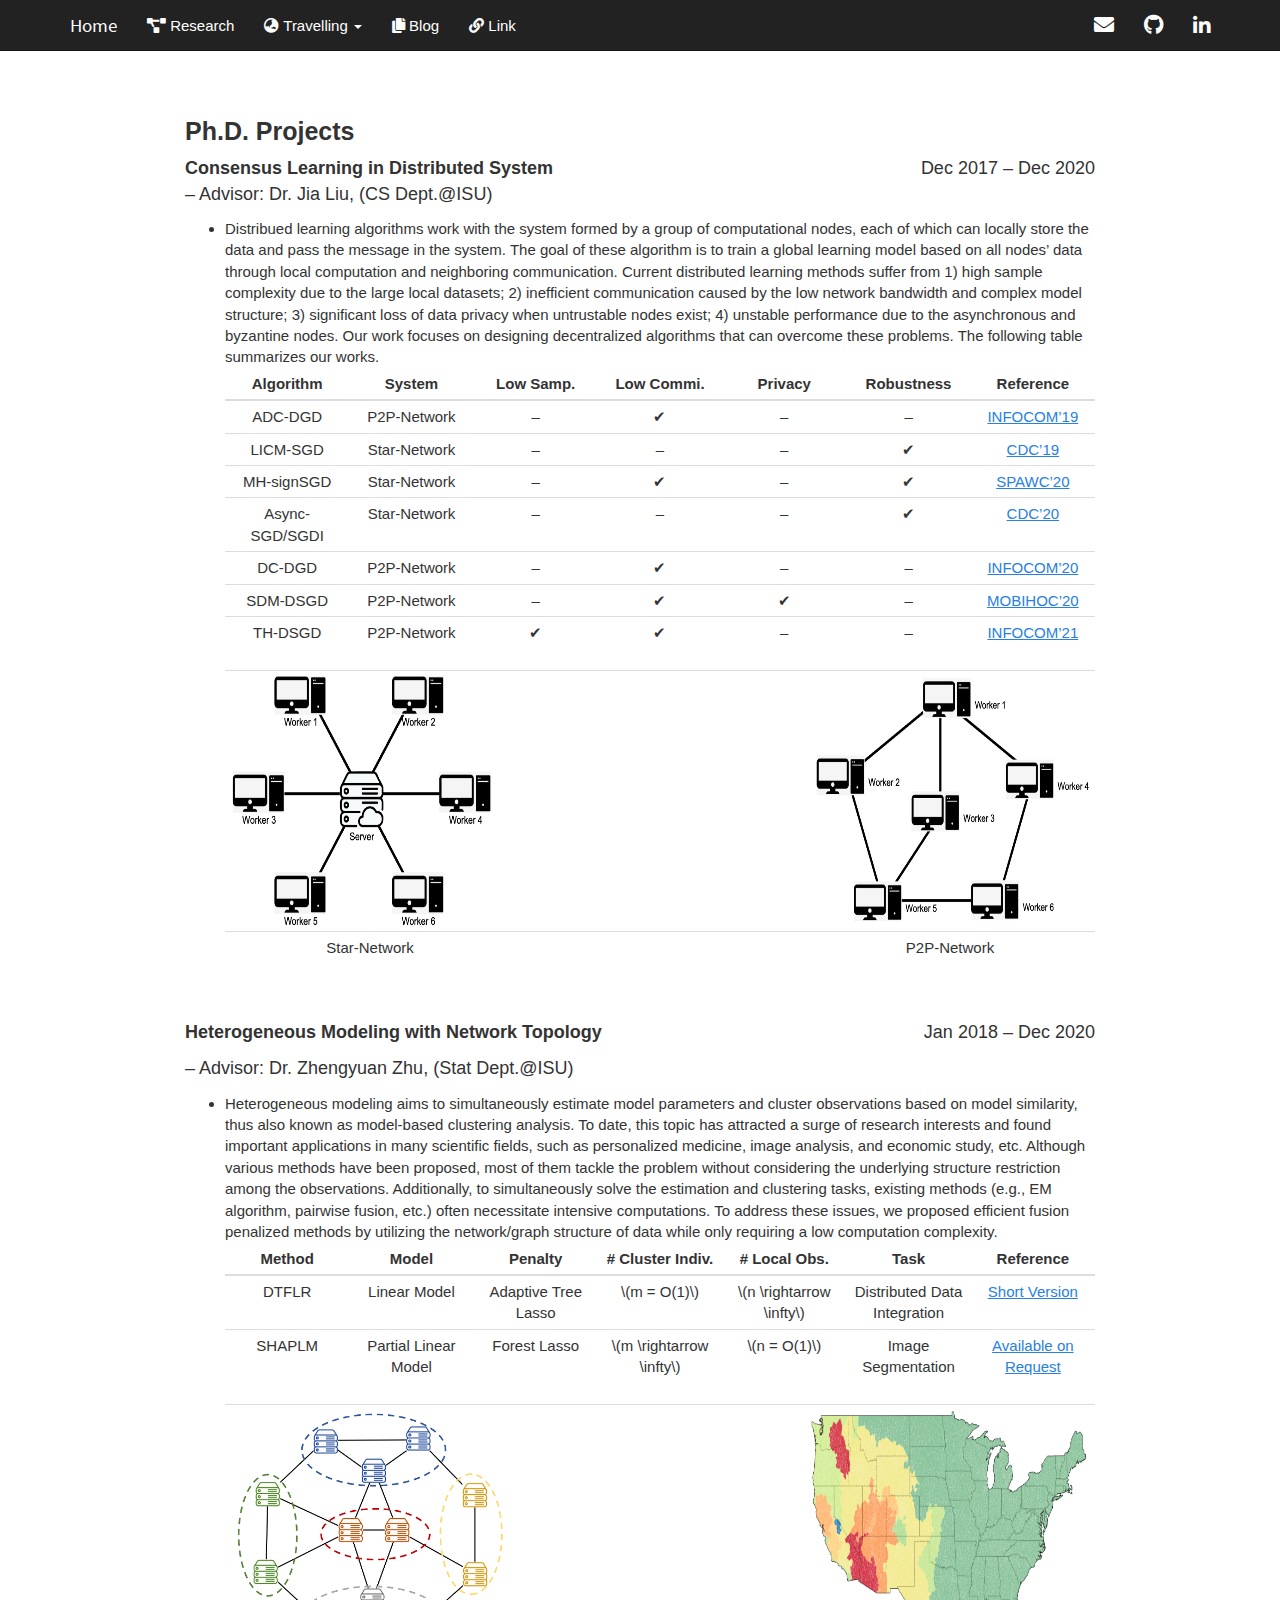
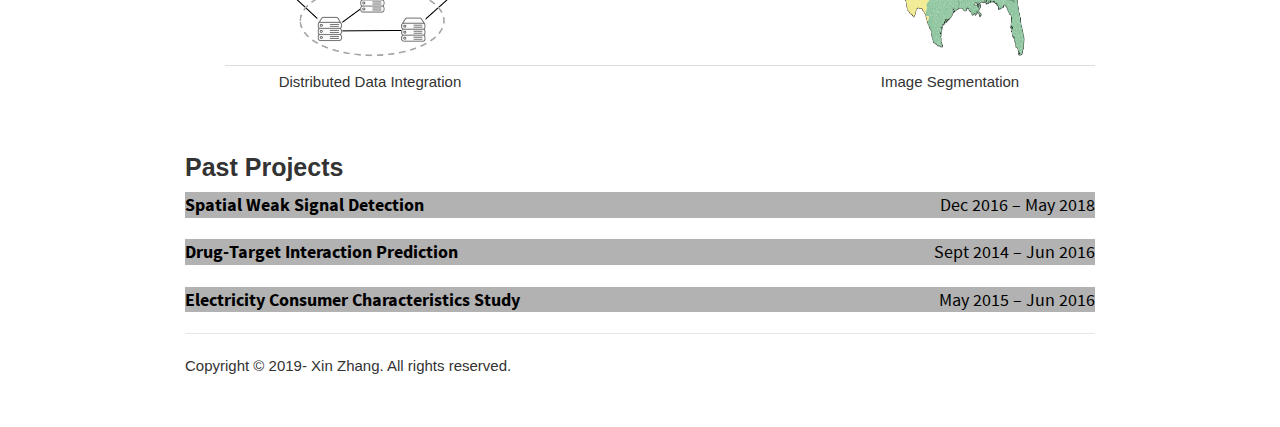
<file: Project.html>
<!DOCTYPE html>

<html>

<head>

<meta charset="utf-8" />
<meta name="generator" content="pandoc" />
<meta http-equiv="X-UA-Compatible" content="IE=EDGE" />




<title>Project-N.A.C</title>

<script src="site_libs/header-attrs-2.14/header-attrs.js"></script>
<script src="site_libs/jquery-3.6.0/jquery-3.6.0.min.js"></script>
<meta name="viewport" content="width=device-width, initial-scale=1" />
<link href="site_libs/bootstrap-3.3.5/css/cosmo.min.css" rel="stylesheet" />
<script src="site_libs/bootstrap-3.3.5/js/bootstrap.min.js"></script>
<script src="site_libs/bootstrap-3.3.5/shim/html5shiv.min.js"></script>
<script src="site_libs/bootstrap-3.3.5/shim/respond.min.js"></script>
<style>h1 {font-size: 34px;}
       h1.title {font-size: 38px;}
       h2 {font-size: 30px;}
       h3 {font-size: 24px;}
       h4 {font-size: 18px;}
       h5 {font-size: 16px;}
       h6 {font-size: 12px;}
       code {color: inherit; background-color: rgba(0, 0, 0, 0.04);}
       pre:not([class]) { background-color: white }</style>
<script src="site_libs/navigation-1.1/tabsets.js"></script>
<link href="site_libs/highlightjs-9.12.0/textmate.css" rel="stylesheet" />
<script src="site_libs/highlightjs-9.12.0/highlight.js"></script>
<link href="site_libs/font-awesome-5.1.0/css/all.css" rel="stylesheet" />
<link href="site_libs/font-awesome-5.1.0/css/v4-shims.css" rel="stylesheet" />

<style type="text/css">
  code{white-space: pre-wrap;}
  span.smallcaps{font-variant: small-caps;}
  span.underline{text-decoration: underline;}
  div.column{display: inline-block; vertical-align: top; width: 50%;}
  div.hanging-indent{margin-left: 1.5em; text-indent: -1.5em;}
  ul.task-list{list-style: none;}
    </style>

<style type="text/css">code{white-space: pre;}</style>
<script type="text/javascript">
if (window.hljs) {
  hljs.configure({languages: []});
  hljs.initHighlightingOnLoad();
  if (document.readyState && document.readyState === "complete") {
    window.setTimeout(function() { hljs.initHighlighting(); }, 0);
  }
}
</script>






<link rel="stylesheet" href="styles.css" type="text/css" />



<style type = "text/css">
.main-container {
  max-width: 940px;
  margin-left: auto;
  margin-right: auto;
}
img {
  max-width:100%;
}
.tabbed-pane {
  padding-top: 12px;
}
.html-widget {
  margin-bottom: 20px;
}
button.code-folding-btn:focus {
  outline: none;
}
summary {
  display: list-item;
}
details > summary > p:only-child {
  display: inline;
}
pre code {
  padding: 0;
}
</style>


<style type="text/css">
.dropdown-submenu {
  position: relative;
}
.dropdown-submenu>.dropdown-menu {
  top: 0;
  left: 100%;
  margin-top: -6px;
  margin-left: -1px;
  border-radius: 0 6px 6px 6px;
}
.dropdown-submenu:hover>.dropdown-menu {
  display: block;
}
.dropdown-submenu>a:after {
  display: block;
  content: " ";
  float: right;
  width: 0;
  height: 0;
  border-color: transparent;
  border-style: solid;
  border-width: 5px 0 5px 5px;
  border-left-color: #cccccc;
  margin-top: 5px;
  margin-right: -10px;
}
.dropdown-submenu:hover>a:after {
  border-left-color: #adb5bd;
}
.dropdown-submenu.pull-left {
  float: none;
}
.dropdown-submenu.pull-left>.dropdown-menu {
  left: -100%;
  margin-left: 10px;
  border-radius: 6px 0 6px 6px;
}
</style>

<script type="text/javascript">
// manage active state of menu based on current page
$(document).ready(function () {
  // active menu anchor
  href = window.location.pathname
  href = href.substr(href.lastIndexOf('/') + 1)
  if (href === "")
    href = "index.html";
  var menuAnchor = $('a[href="' + href + '"]');

  // mark it active
  menuAnchor.tab('show');

  // if it's got a parent navbar menu mark it active as well
  menuAnchor.closest('li.dropdown').addClass('active');

  // Navbar adjustments
  var navHeight = $(".navbar").first().height() + 15;
  var style = document.createElement('style');
  var pt = "padding-top: " + navHeight + "px; ";
  var mt = "margin-top: -" + navHeight + "px; ";
  var css = "";
  // offset scroll position for anchor links (for fixed navbar)
  for (var i = 1; i <= 6; i++) {
    css += ".section h" + i + "{ " + pt + mt + "}\n";
  }
  style.innerHTML = "body {" + pt + "padding-bottom: 40px; }\n" + css;
  document.head.appendChild(style);
});
</script>

<!-- tabsets -->

<style type="text/css">
.tabset-dropdown > .nav-tabs {
  display: inline-table;
  max-height: 500px;
  min-height: 44px;
  overflow-y: auto;
  border: 1px solid #ddd;
  border-radius: 4px;
}

.tabset-dropdown > .nav-tabs > li.active:before {
  content: "";
  font-family: 'Glyphicons Halflings';
  display: inline-block;
  padding: 10px;
  border-right: 1px solid #ddd;
}

.tabset-dropdown > .nav-tabs.nav-tabs-open > li.active:before {
  content: "&#xe258;";
  border: none;
}

.tabset-dropdown > .nav-tabs.nav-tabs-open:before {
  content: "";
  font-family: 'Glyphicons Halflings';
  display: inline-block;
  padding: 10px;
  border-right: 1px solid #ddd;
}

.tabset-dropdown > .nav-tabs > li.active {
  display: block;
}

.tabset-dropdown > .nav-tabs > li > a,
.tabset-dropdown > .nav-tabs > li > a:focus,
.tabset-dropdown > .nav-tabs > li > a:hover {
  border: none;
  display: inline-block;
  border-radius: 4px;
  background-color: transparent;
}

.tabset-dropdown > .nav-tabs.nav-tabs-open > li {
  display: block;
  float: none;
}

.tabset-dropdown > .nav-tabs > li {
  display: none;
}
</style>

<!-- code folding -->




</head>

<body>


<div class="container-fluid main-container">




<div class="navbar navbar-default  navbar-fixed-top" role="navigation">
  <div class="container">
    <div class="navbar-header">
      <button type="button" class="navbar-toggle collapsed" data-toggle="collapse" data-bs-toggle="collapse" data-target="#navbar" data-bs-target="#navbar">
        <span class="icon-bar"></span>
        <span class="icon-bar"></span>
        <span class="icon-bar"></span>
      </button>
      <a class="navbar-brand" href="index.html">Home</a>
    </div>
    <div id="navbar" class="navbar-collapse collapse">
      <ul class="nav navbar-nav">
        <li>
  <a href="publications.html">
    <span class="fa fa-project-diagram"></span>
     
    Research
  </a>
</li>
<li class="dropdown">
  <a href="#" class="dropdown-toggle" data-toggle="dropdown" role="button" data-bs-toggle="dropdown" aria-expanded="false">
    <span class="fa fa-globe-asia"></span>
     
    Travelling
     
    <span class="caret"></span>
  </a>
  <ul class="dropdown-menu" role="menu">
    <li>
      <a href="tour.html">Map</a>
    </li>
    <li>
      <a href="photo.html">Photo</a>
    </li>
  </ul>
</li>
<li>
  <a href="Blog.html">
    <span class="fa fa-copy"></span>
     
    Blog
  </a>
</li>
<li>
  <a href="link.html">
    <span class="fa fa-link"></span>
     
    Link
  </a>
</li>
      </ul>
      <ul class="nav navbar-nav navbar-right">
        <li>
  <a href="mailto:xinzhang@iastate.edu">
    <span class="fa fa-envelope fa-lg"></span>
     
  </a>
</li>
<li>
  <a href="https://github.com/xinzhang-nac">
    <span class="fa fa-github fa-lg"></span>
     
  </a>
</li>
<li>
  <a href="https://www.linkedin.com/in/xin-zhang-b96656118/">
    <span class="fa fa-linkedin fa-lg"></span>
     
  </a>
</li>
      </ul>
    </div><!--/.nav-collapse -->
  </div><!--/.container -->
</div><!--/.navbar -->

<div id="header">



<h1 class="title toc-ignore">Project-N.A.C</h1>

</div>


 
<html>
<head>
<meta name="viewport" content="width=device-width, initial-scale=1">
<style>

.collapsible {
  background-color: #b2b2b2;
  color: black;
  cursor: pointer;
  padding: 0px;
  width: 100%;
  border: none;
  text-align: left;
  outline: none;
  font-size: 18px;
}

.active, .collapsible:hover {
  background-color: white;
}

.content {
  padding: 0 18px;
  max-height: 0;
  overflow: hidden;
  transition: max-height 0.2s ease-out;
  background-color: #ffffff;
}
</style>
</head>
<body>
<!-- <IMG SRC="files/case1.gif"> -->
<div id="ph.d.-projects" class="section level3">
<h3><strong>Ph.D. Projects</strong></h3>
<p><strong>Consensus Learning in Distributed System</strong> <span
style="float:right">Dec 2017 – Dec 2020</span><br />
– Advisor: Dr. Jia Liu, (CS Dept.@ISU)</p>
<ul>
<li>Distribued learning algorithms work with the system formed by a
group of computational nodes, each of which can locally store the data
and pass the message in the system. The goal of these algorithm is to
train a global learning model based on all nodes’ data through local
computation and neighboring communication. Current distributed learning
methods suffer from 1) high sample complexity due to the large local
datasets; 2) inefficient communication caused by the low network
bandwidth and complex model structure; 3) significant loss of data
privacy when untrustable nodes exist; 4) unstable performance due to the
asynchronous and byzantine nodes. Our work focuses on designing
decentralized algorithms that can overcome these problems. The following
table summarizes our works.<br />

<center>
<table style="width:100%;">
<colgroup>
<col width="14%" />
<col width="14%" />
<col width="14%" />
<col width="14%" />
<col width="14%" />
<col width="14%" />
<col width="14%" />
</colgroup>
<thead>
<tr class="header">
<th align="center">Algorithm</th>
<th align="center">System</th>
<th align="center">Low Samp.</th>
<th align="center">Low Commi.</th>
<th align="center">Privacy</th>
<th align="center">Robustness</th>
<th align="center">Reference</th>
</tr>
</thead>
<tbody>
<tr class="odd">
<td align="center">ADC-DGD</td>
<td align="center">P2P-Network</td>
<td align="center">–</td>
<td align="center">✔</td>
<td align="center">–</td>
<td align="center">–</td>
<td align="center"><a
href="https://arxiv.org/pdf/1812.04048.pdf">INFOCOM’19</a></td>
</tr>
<tr class="even">
<td align="center">LICM-SGD</td>
<td align="center">Star-Network</td>
<td align="center">–</td>
<td align="center">–</td>
<td align="center">–</td>
<td align="center">✔</td>
<td align="center"><a
href="https://arxiv.org/pdf/1909.04532.pdf">CDC’19</a></td>
</tr>
<tr class="odd">
<td align="center">MH-signSGD</td>
<td align="center">Star-Network</td>
<td align="center">–</td>
<td align="center">✔</td>
<td align="center">–</td>
<td align="center">✔</td>
<td align="center"><a
href="https://ieeexplore.ieee.org/abstract/document/9154256">SPAWC’20</a></td>
</tr>
<tr class="even">
<td align="center">Async-SGD/SGDI</td>
<td align="center">Star-Network</td>
<td align="center">–</td>
<td align="center">–</td>
<td align="center">–</td>
<td align="center">✔</td>
<td align="center"><a
href="https://arxiv.org/pdf/1805.09470.pdf">CDC’20</a></td>
</tr>
<tr class="odd">
<td align="center">DC-DGD</td>
<td align="center">P2P-Network</td>
<td align="center">–</td>
<td align="center">✔</td>
<td align="center">–</td>
<td align="center">–</td>
<td align="center"><a
href="https://arxiv.org/pdf/1912.03208.pdf">INFOCOM’20</a></td>
</tr>
<tr class="even">
<td align="center">SDM-DSGD</td>
<td align="center">P2P-Network</td>
<td align="center">–</td>
<td align="center">✔</td>
<td align="center">✔</td>
<td align="center">–</td>
<td align="center"><a
href="https://arxiv.org/pdf/2001.03836.pdf">MOBIHOC’20</a></td>
</tr>
<tr class="odd">
<td align="center">TH-DSGD</td>
<td align="center">P2P-Network</td>
<td align="center">✔</td>
<td align="center">✔</td>
<td align="center">–</td>
<td align="center">–</td>
<td align="center"><a
href="https://kevinliu-osu-ece.github.io/publications/Hybrid_DGD.pdf">INFOCOM’21</a></td>
</tr>
</tbody>
</table>
</center>
<center>
<table>
<colgroup>
<col width="33%" />
<col width="33%" />
<col width="33%" />
</colgroup>
<tbody>
<tr class="odd">
<td align="center"><img src="images/Dist_Opt/D1.png" height="250"
alt="Star-Network" /></td>
<td align="center"><img src="images/image_space.png"
height="250" /></td>
<td align="center"><img src="images/Dist_Opt/D2.png" height="250"
alt="P2P-Network" /></td>
</tr>
<tr class="even">
<td align="center">Star-Network</td>
<td align="center"></td>
<td align="center">P2P-Network</td>
</tr>
</tbody>
</table>
</center></li>
</ul>
<p> </p>
<p><strong>Heterogeneous Modeling with Network Topology</strong> <span
style="float:right">Jan 2018 – Dec 2020</span></p>
<p>– Advisor: Dr. Zhengyuan Zhu, (Stat Dept.@ISU)</p>
<ul>
<li>Heterogeneous modeling aims to simultaneously estimate model
parameters and cluster observations based on model similarity, thus also
known as model-based clustering analysis. To date, this topic has
attracted a surge of research interests and found important applications
in many scientific fields, such as personalized medicine, image
analysis, and economic study, etc. Although various methods have been
proposed, most of them tackle the problem without considering the
underlying structure restriction among the observations. Additionally,
to simultaneously solve the estimation and clustering tasks, existing
methods (e.g., EM algorithm, pairwise fusion, etc.) often necessitate
intensive computations. To address these issues, we proposed efficient
fusion penalized methods by utilizing the network/graph structure of
data while only requiring a low computation complexity.<br />

<center>
<table style="width:100%;">
<colgroup>
<col width="14%" />
<col width="14%" />
<col width="14%" />
<col width="14%" />
<col width="14%" />
<col width="14%" />
<col width="14%" />
</colgroup>
<thead>
<tr class="header">
<th align="center">Method</th>
<th align="center">Model</th>
<th align="center">Penalty</th>
<th align="center"># Cluster Indiv.</th>
<th align="center"># Local Obs.</th>
<th align="center">Task</th>
<th align="center">Reference</th>
</tr>
</thead>
<tbody>
<tr class="odd">
<td align="center">DTFLR</td>
<td align="center">Linear Model</td>
<td align="center">Adaptive Tree Lasso</td>
<td align="center"><span class="math inline">\(m = O(1)\)</span></td>
<td align="center"><span class="math inline">\(n \rightarrow
\infty\)</span></td>
<td align="center">Distributed Data Integration</td>
<td align="center"><a href="https://arxiv.org/pdf/1905.11549.pdf">Short
Version</a></td>
</tr>
<tr class="even">
<td align="center">SHAPLM</td>
<td align="center">Partial Linear Model</td>
<td align="center">Forest Lasso</td>
<td align="center"><span class="math inline">\(m \rightarrow
\infty\)</span></td>
<td align="center"><span class="math inline">\(n = O(1)\)</span></td>
<td align="center">Image Segmentation</td>
<td align="center"><a href="">Available on Request</a></td>
</tr>
</tbody>
</table>
</center>
<center>
<table>
<colgroup>
<col width="33%" />
<col width="33%" />
<col width="33%" />
</colgroup>
<tbody>
<tr class="odd">
<td align="center"><img src="images/HM/HM1.png" height="250" /></td>
<td align="center"><img src="images/image_space.png"
height="250" /></td>
<td align="center"><img src="images/HM/HM2.png" height="250" /></td>
</tr>
<tr class="even">
<td align="center">Distributed Data Integration</td>
<td align="center"></td>
<td align="center">Image Segmentation</td>
</tr>
</tbody>
</table>
</center></li>
</ul>
<p> </p>
</div>
<div id="past-projects" class="section level3">
<h3><strong>Past Projects</strong></h3>
<button class="collapsible">
<strong>Spatial Weak Signal Detection</strong> <span
style="float:right">Dec 2016 – May 2018</span>
</button>
<div class="content">
<p>– Advisor: Dr. Zhengyuan Zhu, (Stat Dept.@ISU)</p>
<ul>
<li>We propose a detection method (SCUSUM) to detect weak spatial
signals, which is based on the conventional CUSUM method for
change-point detection. The statistical properties of SCUSUM are
analyzed in our work, which implies that this method could identify the
abnormal region w.h.p. We apply this method to fMRI data to identify the
active regions.<br />
</li>
<li><a
href="https://lib.dr.iastate.edu/cgi/viewcontent.cgi?article=1049&amp;context=creativecomponents">Preprint</a></li>
</ul>
<center>
<table>
<colgroup>
<col width="25%" />
<col width="25%" />
<col width="25%" />
<col width="25%" />
</colgroup>
<tbody>
<tr class="odd">
<td align="center"><img src="images/SCUSUM/S1.png" width="240" /></td>
<td align="center"><img src="images/SCUSUM/S2.png" width="240" /></td>
<td align="center"><img src="images/SCUSUM/S4.png" width="180" /></td>
<td align="center"><img src="images/SCUSUM/S5.png" width="180" /></td>
</tr>
</tbody>
</table>
</center>
</div>
  <button class="collapsible"><strong>Drug-Target Interaction
Prediction</strong> <span style="float:right">Sept 2014 – Jun
2016</span> </button>
<div class="content">
<p>– Advisor: Dr. Shuqin Zhang (Math Dept.@FDU)</p>
<ul>
<li>We propose a multiview drug-target interaction prediction method
(MVDTI) based on network clustering and co-training. This method can
identify the drug-target clusters in both drug and target protein
similarity networks. We predict potential DTI pairs based on the LINCS
database and conducting enrichment analysis on the detected co-modules
to assess the prediction accuracy.<br />
</li>
<li><a
href="https://www.sciencedirect.com/science/article/pii/S1476927117301950">Computational
Biology and Chemistry’17</a></li>
</ul>
<center>
<table>
<colgroup>
<col width="33%" />
<col width="33%" />
<col width="33%" />
</colgroup>
<tbody>
<tr class="odd">
<td align="center"><img src="images/DTI/DTI_2.png" width="150" /></td>
<td align="center"><img src="images/DTI/DTI_3.png" width="330" /></td>
<td align="center"><img src="images/DTI/DTI_1.png" width="220" /></td>
</tr>
</tbody>
</table>
</center>
</div>
  <button class="collapsible"><strong>Electricity Consumer
Characteristics Study</strong> <span style="float:right">May 2015 – Jun
2016</span> </button>
<div class="content">
<p>– Advisor: Dr. Weiguo Gao (Math Dept.@FDU)</p>
<ul>
<li>We apply the kernel method to estimate the continuous curves of
daily data with the missing values. Then the functional k-means
algorithm is conducted on the electricity consumption data to cluster
Consumers in Shanghai.<br />
</li>
<li><a
href="http://new.oversea.cnki.net/KCMS/detail/detail.aspx?dbcode=CJFQ&amp;dbname=CJFDLAST2015&amp;filename=DWJS201511025&amp;v=MDU3NzFOcm85SFlZUjhlWDFMdXhZUzdEaDFUM3FUcldNMUZyQ1VSTE9mWWVkcUZ5bmtWN3ZLSVRyQmZiRzRIOVQ=">Power
System Technology’15</a></li>
</ul>
<center>
<table>
<colgroup>
<col width="50%" />
<col width="50%" />
</colgroup>
<tbody>
<tr class="odd">
<td align="center"><img src="images/Electricity/ele1.png"
width="300" /></td>
<td align="center"><img src="images/Electricity/ele2.png"
width="300" /></td>
</tr>
</tbody>
</table>
</center>
</div>
<script>
var coll = document.getElementsByClassName("collapsible");
var i;

for (i = 0; i < coll.length; i++) {
  coll[i].addEventListener("click", function() {
    this.classList.toggle("active");
    var content = this.nextElementSibling;
    if (content.style.maxHeight){
      content.style.maxHeight = null;
    } else {
      content.style.maxHeight = content.scrollHeight + "px";
    } 
  });
}
</script>
</body>
</html>
</div>

<hr>
<!-- <div class="right"> -->
<!-- <a href="https://info.flagcounter.com/EFtE"><img src="https://s04.flagcounter.com/count2/EFtE/bg_FFFFFF/txt_000000/border_FFFFFF/columns_2/maxflags_4/viewers_3/labels_1/pageviews_1/flags_0/percent_0/" alt="Flag Counter" border="0"></a> -->
<!-- </div> -->
<p style="font-size:15px;">Copyright &copy; 2019- Xin Zhang. All rights reserved.</p> 



</div>

<script>

// add bootstrap table styles to pandoc tables
function bootstrapStylePandocTables() {
  $('tr.odd').parent('tbody').parent('table').addClass('table table-condensed');
}
$(document).ready(function () {
  bootstrapStylePandocTables();
});


</script>

<!-- tabsets -->

<script>
$(document).ready(function () {
  window.buildTabsets("TOC");
});

$(document).ready(function () {
  $('.tabset-dropdown > .nav-tabs > li').click(function () {
    $(this).parent().toggleClass('nav-tabs-open');
  });
});
</script>

<!-- code folding -->


<!-- dynamically load mathjax for compatibility with self-contained -->
<script>
  (function () {
    var script = document.createElement("script");
    script.type = "text/javascript";
    script.src  = "https://mathjax.rstudio.com/latest/MathJax.js?config=TeX-AMS-MML_HTMLorMML";
    document.getElementsByTagName("head")[0].appendChild(script);
  })();
</script>

</body>
</html>
</file>
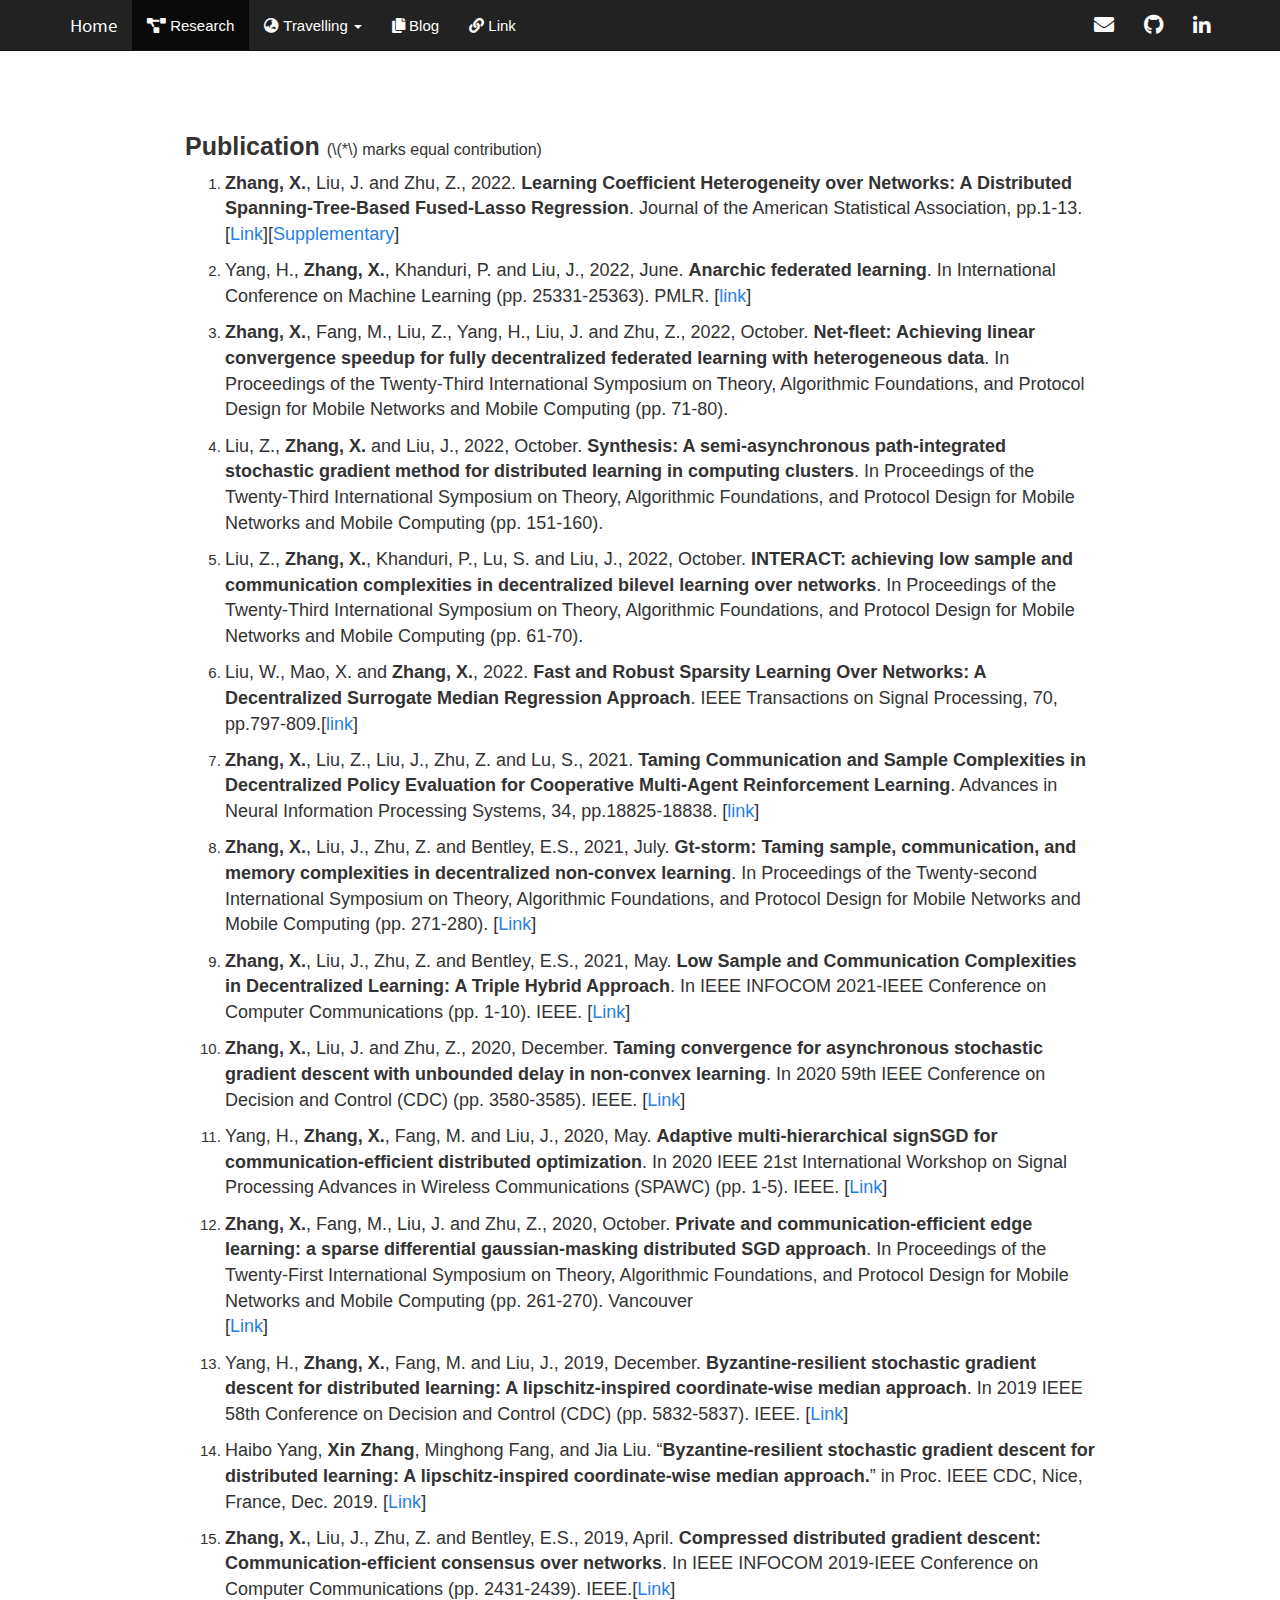
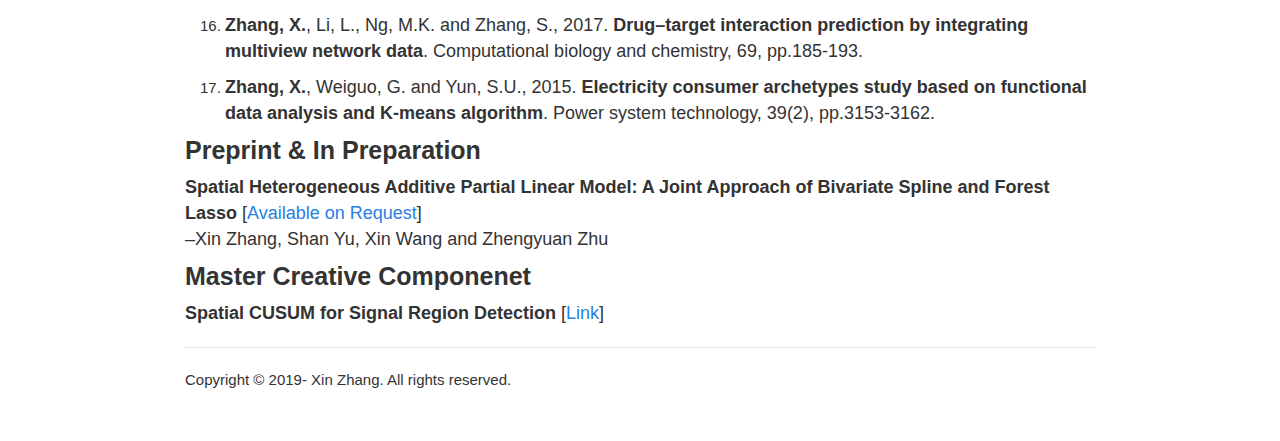
<file: publications.html>
<!DOCTYPE html>

<html>

<head>

<meta charset="utf-8" />
<meta name="generator" content="pandoc" />
<meta http-equiv="X-UA-Compatible" content="IE=EDGE" />




<title>Publication-N.A.C</title>

<script src="site_libs/header-attrs-2.14/header-attrs.js"></script>
<script src="site_libs/jquery-3.6.0/jquery-3.6.0.min.js"></script>
<meta name="viewport" content="width=device-width, initial-scale=1" />
<link href="site_libs/bootstrap-3.3.5/css/cosmo.min.css" rel="stylesheet" />
<script src="site_libs/bootstrap-3.3.5/js/bootstrap.min.js"></script>
<script src="site_libs/bootstrap-3.3.5/shim/html5shiv.min.js"></script>
<script src="site_libs/bootstrap-3.3.5/shim/respond.min.js"></script>
<style>h1 {font-size: 34px;}
       h1.title {font-size: 38px;}
       h2 {font-size: 30px;}
       h3 {font-size: 24px;}
       h4 {font-size: 18px;}
       h5 {font-size: 16px;}
       h6 {font-size: 12px;}
       code {color: inherit; background-color: rgba(0, 0, 0, 0.04);}
       pre:not([class]) { background-color: white }</style>
<script src="site_libs/navigation-1.1/tabsets.js"></script>
<link href="site_libs/highlightjs-9.12.0/textmate.css" rel="stylesheet" />
<script src="site_libs/highlightjs-9.12.0/highlight.js"></script>
<link href="site_libs/font-awesome-5.1.0/css/all.css" rel="stylesheet" />
<link href="site_libs/font-awesome-5.1.0/css/v4-shims.css" rel="stylesheet" />

<style type="text/css">
  code{white-space: pre-wrap;}
  span.smallcaps{font-variant: small-caps;}
  span.underline{text-decoration: underline;}
  div.column{display: inline-block; vertical-align: top; width: 50%;}
  div.hanging-indent{margin-left: 1.5em; text-indent: -1.5em;}
  ul.task-list{list-style: none;}
    </style>

<style type="text/css">code{white-space: pre;}</style>
<script type="text/javascript">
if (window.hljs) {
  hljs.configure({languages: []});
  hljs.initHighlightingOnLoad();
  if (document.readyState && document.readyState === "complete") {
    window.setTimeout(function() { hljs.initHighlighting(); }, 0);
  }
}
</script>






<link rel="stylesheet" href="styles.css" type="text/css" />



<style type = "text/css">
.main-container {
  max-width: 940px;
  margin-left: auto;
  margin-right: auto;
}
img {
  max-width:100%;
}
.tabbed-pane {
  padding-top: 12px;
}
.html-widget {
  margin-bottom: 20px;
}
button.code-folding-btn:focus {
  outline: none;
}
summary {
  display: list-item;
}
details > summary > p:only-child {
  display: inline;
}
pre code {
  padding: 0;
}
</style>


<style type="text/css">
.dropdown-submenu {
  position: relative;
}
.dropdown-submenu>.dropdown-menu {
  top: 0;
  left: 100%;
  margin-top: -6px;
  margin-left: -1px;
  border-radius: 0 6px 6px 6px;
}
.dropdown-submenu:hover>.dropdown-menu {
  display: block;
}
.dropdown-submenu>a:after {
  display: block;
  content: " ";
  float: right;
  width: 0;
  height: 0;
  border-color: transparent;
  border-style: solid;
  border-width: 5px 0 5px 5px;
  border-left-color: #cccccc;
  margin-top: 5px;
  margin-right: -10px;
}
.dropdown-submenu:hover>a:after {
  border-left-color: #adb5bd;
}
.dropdown-submenu.pull-left {
  float: none;
}
.dropdown-submenu.pull-left>.dropdown-menu {
  left: -100%;
  margin-left: 10px;
  border-radius: 6px 0 6px 6px;
}
</style>

<script type="text/javascript">
// manage active state of menu based on current page
$(document).ready(function () {
  // active menu anchor
  href = window.location.pathname
  href = href.substr(href.lastIndexOf('/') + 1)
  if (href === "")
    href = "index.html";
  var menuAnchor = $('a[href="' + href + '"]');

  // mark it active
  menuAnchor.tab('show');

  // if it's got a parent navbar menu mark it active as well
  menuAnchor.closest('li.dropdown').addClass('active');

  // Navbar adjustments
  var navHeight = $(".navbar").first().height() + 15;
  var style = document.createElement('style');
  var pt = "padding-top: " + navHeight + "px; ";
  var mt = "margin-top: -" + navHeight + "px; ";
  var css = "";
  // offset scroll position for anchor links (for fixed navbar)
  for (var i = 1; i <= 6; i++) {
    css += ".section h" + i + "{ " + pt + mt + "}\n";
  }
  style.innerHTML = "body {" + pt + "padding-bottom: 40px; }\n" + css;
  document.head.appendChild(style);
});
</script>

<!-- tabsets -->

<style type="text/css">
.tabset-dropdown > .nav-tabs {
  display: inline-table;
  max-height: 500px;
  min-height: 44px;
  overflow-y: auto;
  border: 1px solid #ddd;
  border-radius: 4px;
}

.tabset-dropdown > .nav-tabs > li.active:before {
  content: "";
  font-family: 'Glyphicons Halflings';
  display: inline-block;
  padding: 10px;
  border-right: 1px solid #ddd;
}

.tabset-dropdown > .nav-tabs.nav-tabs-open > li.active:before {
  content: "&#xe258;";
  border: none;
}

.tabset-dropdown > .nav-tabs.nav-tabs-open:before {
  content: "";
  font-family: 'Glyphicons Halflings';
  display: inline-block;
  padding: 10px;
  border-right: 1px solid #ddd;
}

.tabset-dropdown > .nav-tabs > li.active {
  display: block;
}

.tabset-dropdown > .nav-tabs > li > a,
.tabset-dropdown > .nav-tabs > li > a:focus,
.tabset-dropdown > .nav-tabs > li > a:hover {
  border: none;
  display: inline-block;
  border-radius: 4px;
  background-color: transparent;
}

.tabset-dropdown > .nav-tabs.nav-tabs-open > li {
  display: block;
  float: none;
}

.tabset-dropdown > .nav-tabs > li {
  display: none;
}
</style>

<!-- code folding -->




</head>

<body>


<div class="container-fluid main-container">




<div class="navbar navbar-default  navbar-fixed-top" role="navigation">
  <div class="container">
    <div class="navbar-header">
      <button type="button" class="navbar-toggle collapsed" data-toggle="collapse" data-bs-toggle="collapse" data-target="#navbar" data-bs-target="#navbar">
        <span class="icon-bar"></span>
        <span class="icon-bar"></span>
        <span class="icon-bar"></span>
      </button>
      <a class="navbar-brand" href="index.html">Home</a>
    </div>
    <div id="navbar" class="navbar-collapse collapse">
      <ul class="nav navbar-nav">
        <li>
  <a href="publications.html">
    <span class="fa fa-project-diagram"></span>
     
    Research
  </a>
</li>
<li class="dropdown">
  <a href="#" class="dropdown-toggle" data-toggle="dropdown" role="button" data-bs-toggle="dropdown" aria-expanded="false">
    <span class="fa fa-globe-asia"></span>
     
    Travelling
     
    <span class="caret"></span>
  </a>
  <ul class="dropdown-menu" role="menu">
    <li>
      <a href="tour.html">Map</a>
    </li>
    <li>
      <a href="photo.html">Photo</a>
    </li>
  </ul>
</li>
<li>
  <a href="Blog.html">
    <span class="fa fa-copy"></span>
     
    Blog
  </a>
</li>
<li>
  <a href="link.html">
    <span class="fa fa-link"></span>
     
    Link
  </a>
</li>
      </ul>
      <ul class="nav navbar-nav navbar-right">
        <li>
  <a href="mailto:xinzhang@iastate.edu">
    <span class="fa fa-envelope fa-lg"></span>
     
  </a>
</li>
<li>
  <a href="https://github.com/xinzhang-nac">
    <span class="fa fa-github fa-lg"></span>
     
  </a>
</li>
<li>
  <a href="https://www.linkedin.com/in/xin-zhang-b96656118/">
    <span class="fa fa-linkedin fa-lg"></span>
     
  </a>
</li>
      </ul>
    </div><!--/.nav-collapse -->
  </div><!--/.container -->
</div><!--/.navbar -->

<div id="header">



<h1 class="title toc-ignore">Publication-N.A.C</h1>

</div>


<p> </p>
<div id="publication-marks-equal-contribution" class="section level3">
<h3><strong>Publication</strong> <font size="3">(<span
class="math inline">\(*\)</span> marks equal contribution) </font></h3>
<ol style="list-style-type: decimal">
<li><p><strong>Zhang, X.</strong>, Liu, J. and Zhu, Z., 2022.
<strong>Learning Coefficient Heterogeneity over Networks: A Distributed
Spanning-Tree-Based Fused-Lasso Regression</strong>. Journal of the
American Statistical Association, pp.1-13. [<a
href="https://arxiv.org/pdf/1905.11549.pdf">Link</a>][<a
href="files/Supp_MSTClustering_FLASSO_ADMM.pdf">Supplementary</a>]</p></li>
<li><p>Yang, H., <strong>Zhang, X.</strong>, Khanduri, P. and Liu, J.,
2022, June. <strong>Anarchic federated learning</strong>. In
International Conference on Machine Learning (pp. 25331-25363). PMLR.
[<a href="https://arxiv.org/pdf/2108.09875.pdf">link</a>]</p></li>
<li><p><strong>Zhang, X.</strong>, Fang, M., Liu, Z., Yang, H., Liu, J.
and Zhu, Z., 2022, October. <strong>Net-fleet: Achieving linear
convergence speedup for fully decentralized federated learning with
heterogeneous data</strong>. In Proceedings of the Twenty-Third
International Symposium on Theory, Algorithmic Foundations, and Protocol
Design for Mobile Networks and Mobile Computing (pp. 71-80).</p></li>
<li><p>Liu, Z., <strong>Zhang, X.</strong> and Liu, J., 2022, October.
<strong>Synthesis: A semi-asynchronous path-integrated stochastic
gradient method for distributed learning in computing clusters</strong>.
In Proceedings of the Twenty-Third International Symposium on Theory,
Algorithmic Foundations, and Protocol Design for Mobile Networks and
Mobile Computing (pp. 151-160).</p></li>
<li><p>Liu, Z., <strong>Zhang, X.</strong>, Khanduri, P., Lu, S. and
Liu, J., 2022, October. <strong>INTERACT: achieving low sample and
communication complexities in decentralized bilevel learning over
networks</strong>. In Proceedings of the Twenty-Third International
Symposium on Theory, Algorithmic Foundations, and Protocol Design for
Mobile Networks and Mobile Computing (pp. 61-70).</p></li>
<li><p>Liu, W., Mao, X. and <strong>Zhang, X.</strong>, 2022.
<strong>Fast and Robust Sparsity Learning Over Networks: A Decentralized
Surrogate Median Regression Approach</strong>. IEEE Transactions on
Signal Processing, 70, pp.797-809.[<a
href="https://ieeexplore.ieee.org/document/9695243">link</a>]</p></li>
<li><p><strong>Zhang, X.</strong>, Liu, Z., Liu, J., Zhu, Z. and Lu, S.,
2021. <strong>Taming Communication and Sample Complexities in
Decentralized Policy Evaluation for Cooperative Multi-Agent
Reinforcement Learning</strong>. Advances in Neural Information
Processing Systems, 34, pp.18825-18838. [<a
href="https://proceedings.neurips.cc/paper/2021/hash/9c51a13764ca629f439f6accbb4ec413-Abstract.html">link</a>]</p></li>
<li><p><strong>Zhang, X.</strong>, Liu, J., Zhu, Z. and Bentley, E.S.,
2021, July. <strong>Gt-storm: Taming sample, communication, and memory
complexities in decentralized non-convex learning</strong>. In
Proceedings of the Twenty-second International Symposium on Theory,
Algorithmic Foundations, and Protocol Design for Mobile Networks and
Mobile Computing (pp. 271-280). [<a
href="https://arxiv.org/pdf/2105.01231.pdf">Link</a>]</p></li>
<li><p><strong>Zhang, X.</strong>, Liu, J., Zhu, Z. and Bentley, E.S.,
2021, May. <strong>Low Sample and Communication Complexities in
Decentralized Learning: A Triple Hybrid Approach</strong>. In IEEE
INFOCOM 2021-IEEE Conference on Computer Communications (pp. 1-10).
IEEE. [<a
href="https://par.nsf.gov/servlets/purl/10283901">Link</a>]</p></li>
<li><p><strong>Zhang, X.</strong>, Liu, J. and Zhu, Z., 2020, December.
<strong>Taming convergence for asynchronous stochastic gradient descent
with unbounded delay in non-convex learning</strong>. In 2020 59th IEEE
Conference on Decision and Control (CDC) (pp. 3580-3585). IEEE. [<a
href="https://arxiv.org/pdf/1805.09470.pdf">Link</a>]</p></li>
<li><p>Yang, H., <strong>Zhang, X.</strong>, Fang, M. and Liu, J., 2020,
May. <strong>Adaptive multi-hierarchical signSGD for
communication-efficient distributed optimization</strong>. In 2020 IEEE
21st International Workshop on Signal Processing Advances in Wireless
Communications (SPAWC) (pp. 1-5). IEEE. [<a
href="https://ieeexplore.ieee.org/document/9154256">Link</a>]</p></li>
<li><p><strong>Zhang, X.</strong>, Fang, M., Liu, J. and Zhu, Z., 2020,
October. <strong>Private and communication-efficient edge learning: a
sparse differential gaussian-masking distributed SGD approach</strong>.
In Proceedings of the Twenty-First International Symposium on Theory,
Algorithmic Foundations, and Protocol Design for Mobile Networks and
Mobile Computing (pp. 261-270). Vancouver<br />
[<a href="https://arxiv.org/pdf/2001.03836.pdf">Link</a>]</p></li>
<li><p>Yang, H., <strong>Zhang, X.</strong>, Fang, M. and Liu, J., 2019,
December. <strong>Byzantine-resilient stochastic gradient descent for
distributed learning: A lipschitz-inspired coordinate-wise median
approach</strong>. In 2019 IEEE 58th Conference on Decision and Control
(CDC) (pp. 5832-5837). IEEE. [<a
href="https://arxiv.org/pdf/1912.03208.pdf">Link</a>]</p></li>
<li><p>Haibo Yang, <strong>Xin Zhang</strong>, Minghong Fang, and Jia
Liu. “<strong>Byzantine-resilient stochastic gradient descent for
distributed learning: A lipschitz-inspired coordinate-wise median
approach.</strong>” in Proc. IEEE CDC, Nice, France, Dec. 2019. [<a
href="https://arxiv.org/pdf/1909.04532.pdf">Link</a>]</p></li>
<li><p><strong>Zhang, X.</strong>, Liu, J., Zhu, Z. and Bentley, E.S.,
2019, April. <strong>Compressed distributed gradient descent:
Communication-efficient consensus over networks</strong>. In IEEE
INFOCOM 2019-IEEE Conference on Computer Communications (pp. 2431-2439).
IEEE.[<a href="https://arxiv.org/pdf/1812.04048.pdf">Link</a>]</p></li>
<li><p><strong>Zhang, X.</strong>, Li, L., Ng, M.K. and Zhang, S., 2017.
<strong>Drug–target interaction prediction by integrating multiview
network data</strong>. Computational biology and chemistry, 69,
pp.185-193.</p></li>
<li><p><strong>Zhang, X.</strong>, Weiguo, G. and Yun, S.U., 2015.
<strong>Electricity consumer archetypes study based on functional data
analysis and K-means algorithm</strong>. Power system technology, 39(2),
pp.3153-3162.</p></li>
</ol>
</div>
<div id="preprint-in-preparation" class="section level3">
<h3><strong>Preprint &amp; In Preparation</strong></h3>
<p><strong>Spatial Heterogeneous Additive Partial Linear Model: A Joint
Approach of Bivariate Spline and Forest Lasso</strong> [<a
href="">Available on Request</a>]<br />
–Xin Zhang, Shan Yu, Xin Wang and Zhengyuan Zhu</p>
</div>
<div id="master-creative-componenet" class="section level3">
<h3><strong>Master Creative Componenet</strong></h3>
<p><strong>Spatial CUSUM for Signal Region Detection</strong> [<a
href="https://lib.dr.iastate.edu/cgi/viewcontent.cgi?article=1049&amp;context=creativecomponents">Link</a>]</p>
</div>

<hr>
<!-- <div class="right"> -->
<!-- <a href="https://info.flagcounter.com/EFtE"><img src="https://s04.flagcounter.com/count2/EFtE/bg_FFFFFF/txt_000000/border_FFFFFF/columns_2/maxflags_4/viewers_3/labels_1/pageviews_1/flags_0/percent_0/" alt="Flag Counter" border="0"></a> -->
<!-- </div> -->
<p style="font-size:15px;">Copyright &copy; 2019- Xin Zhang. All rights reserved.</p> 



</div>

<script>

// add bootstrap table styles to pandoc tables
function bootstrapStylePandocTables() {
  $('tr.odd').parent('tbody').parent('table').addClass('table table-condensed');
}
$(document).ready(function () {
  bootstrapStylePandocTables();
});


</script>

<!-- tabsets -->

<script>
$(document).ready(function () {
  window.buildTabsets("TOC");
});

$(document).ready(function () {
  $('.tabset-dropdown > .nav-tabs > li').click(function () {
    $(this).parent().toggleClass('nav-tabs-open');
  });
});
</script>

<!-- code folding -->


<!-- dynamically load mathjax for compatibility with self-contained -->
<script>
  (function () {
    var script = document.createElement("script");
    script.type = "text/javascript";
    script.src  = "https://mathjax.rstudio.com/latest/MathJax.js?config=TeX-AMS-MML_HTMLorMML";
    document.getElementsByTagName("head")[0].appendChild(script);
  })();
</script>

</body>
</html>
</file>
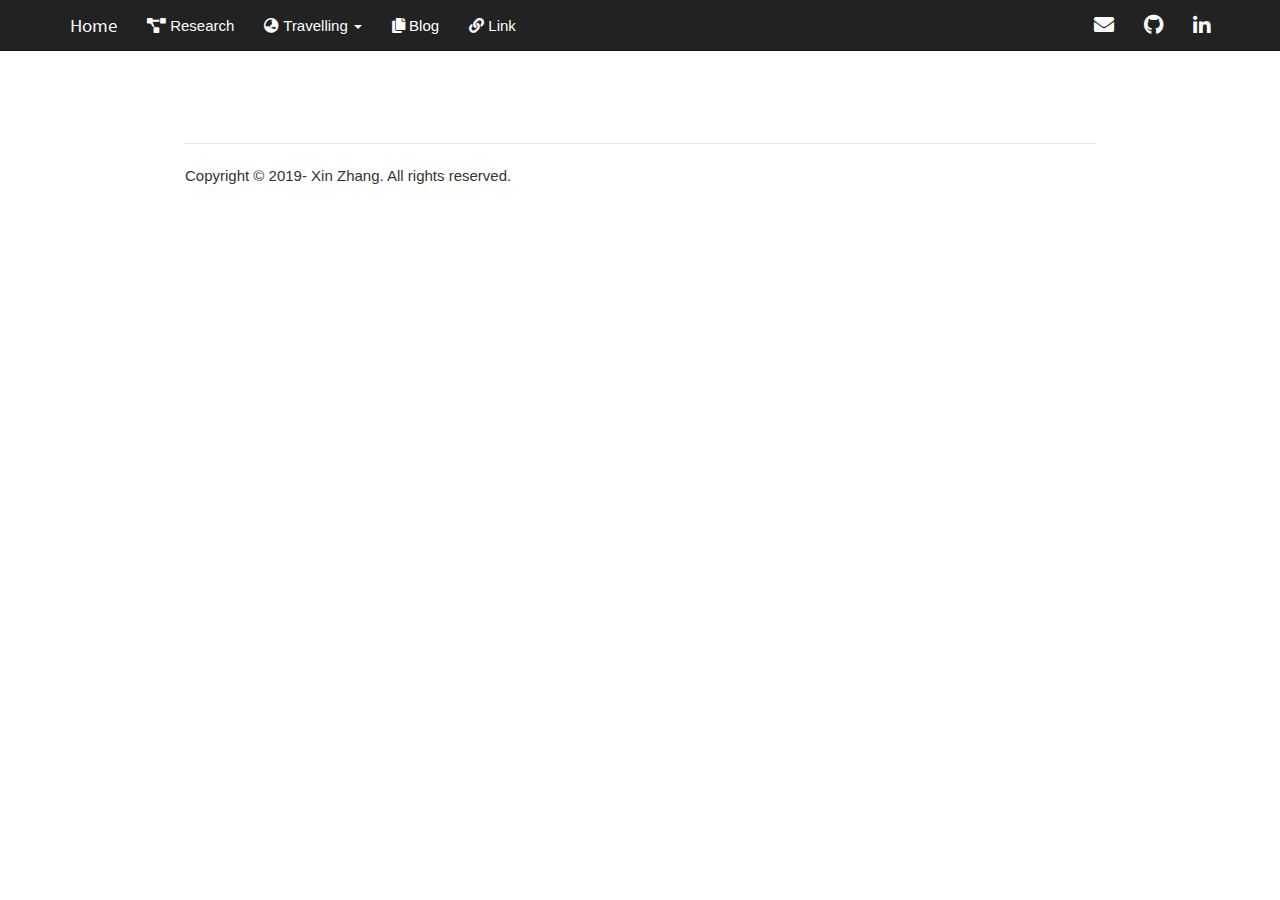
<file: shiny.html>
<!DOCTYPE html>

<html>

<head>

<meta charset="utf-8" />
<meta name="generator" content="pandoc" />
<meta http-equiv="X-UA-Compatible" content="IE=EDGE" />




<title>Shiny App-N.A.C</title>

<script src="site_libs/header-attrs-2.14/header-attrs.js"></script>
<script src="site_libs/jquery-3.6.0/jquery-3.6.0.min.js"></script>
<meta name="viewport" content="width=device-width, initial-scale=1" />
<link href="site_libs/bootstrap-3.3.5/css/cosmo.min.css" rel="stylesheet" />
<script src="site_libs/bootstrap-3.3.5/js/bootstrap.min.js"></script>
<script src="site_libs/bootstrap-3.3.5/shim/html5shiv.min.js"></script>
<script src="site_libs/bootstrap-3.3.5/shim/respond.min.js"></script>
<style>h1 {font-size: 34px;}
       h1.title {font-size: 38px;}
       h2 {font-size: 30px;}
       h3 {font-size: 24px;}
       h4 {font-size: 18px;}
       h5 {font-size: 16px;}
       h6 {font-size: 12px;}
       code {color: inherit; background-color: rgba(0, 0, 0, 0.04);}
       pre:not([class]) { background-color: white }</style>
<script src="site_libs/navigation-1.1/tabsets.js"></script>
<link href="site_libs/highlightjs-9.12.0/textmate.css" rel="stylesheet" />
<script src="site_libs/highlightjs-9.12.0/highlight.js"></script>
<link href="site_libs/font-awesome-5.1.0/css/all.css" rel="stylesheet" />
<link href="site_libs/font-awesome-5.1.0/css/v4-shims.css" rel="stylesheet" />

<style type="text/css">
  code{white-space: pre-wrap;}
  span.smallcaps{font-variant: small-caps;}
  span.underline{text-decoration: underline;}
  div.column{display: inline-block; vertical-align: top; width: 50%;}
  div.hanging-indent{margin-left: 1.5em; text-indent: -1.5em;}
  ul.task-list{list-style: none;}
    </style>

<style type="text/css">code{white-space: pre;}</style>
<script type="text/javascript">
if (window.hljs) {
  hljs.configure({languages: []});
  hljs.initHighlightingOnLoad();
  if (document.readyState && document.readyState === "complete") {
    window.setTimeout(function() { hljs.initHighlighting(); }, 0);
  }
}
</script>






<link rel="stylesheet" href="styles.css" type="text/css" />



<style type = "text/css">
.main-container {
  max-width: 940px;
  margin-left: auto;
  margin-right: auto;
}
img {
  max-width:100%;
}
.tabbed-pane {
  padding-top: 12px;
}
.html-widget {
  margin-bottom: 20px;
}
button.code-folding-btn:focus {
  outline: none;
}
summary {
  display: list-item;
}
details > summary > p:only-child {
  display: inline;
}
pre code {
  padding: 0;
}
</style>


<style type="text/css">
.dropdown-submenu {
  position: relative;
}
.dropdown-submenu>.dropdown-menu {
  top: 0;
  left: 100%;
  margin-top: -6px;
  margin-left: -1px;
  border-radius: 0 6px 6px 6px;
}
.dropdown-submenu:hover>.dropdown-menu {
  display: block;
}
.dropdown-submenu>a:after {
  display: block;
  content: " ";
  float: right;
  width: 0;
  height: 0;
  border-color: transparent;
  border-style: solid;
  border-width: 5px 0 5px 5px;
  border-left-color: #cccccc;
  margin-top: 5px;
  margin-right: -10px;
}
.dropdown-submenu:hover>a:after {
  border-left-color: #adb5bd;
}
.dropdown-submenu.pull-left {
  float: none;
}
.dropdown-submenu.pull-left>.dropdown-menu {
  left: -100%;
  margin-left: 10px;
  border-radius: 6px 0 6px 6px;
}
</style>

<script type="text/javascript">
// manage active state of menu based on current page
$(document).ready(function () {
  // active menu anchor
  href = window.location.pathname
  href = href.substr(href.lastIndexOf('/') + 1)
  if (href === "")
    href = "index.html";
  var menuAnchor = $('a[href="' + href + '"]');

  // mark it active
  menuAnchor.tab('show');

  // if it's got a parent navbar menu mark it active as well
  menuAnchor.closest('li.dropdown').addClass('active');

  // Navbar adjustments
  var navHeight = $(".navbar").first().height() + 15;
  var style = document.createElement('style');
  var pt = "padding-top: " + navHeight + "px; ";
  var mt = "margin-top: -" + navHeight + "px; ";
  var css = "";
  // offset scroll position for anchor links (for fixed navbar)
  for (var i = 1; i <= 6; i++) {
    css += ".section h" + i + "{ " + pt + mt + "}\n";
  }
  style.innerHTML = "body {" + pt + "padding-bottom: 40px; }\n" + css;
  document.head.appendChild(style);
});
</script>

<!-- tabsets -->

<style type="text/css">
.tabset-dropdown > .nav-tabs {
  display: inline-table;
  max-height: 500px;
  min-height: 44px;
  overflow-y: auto;
  border: 1px solid #ddd;
  border-radius: 4px;
}

.tabset-dropdown > .nav-tabs > li.active:before {
  content: "";
  font-family: 'Glyphicons Halflings';
  display: inline-block;
  padding: 10px;
  border-right: 1px solid #ddd;
}

.tabset-dropdown > .nav-tabs.nav-tabs-open > li.active:before {
  content: "&#xe258;";
  border: none;
}

.tabset-dropdown > .nav-tabs.nav-tabs-open:before {
  content: "";
  font-family: 'Glyphicons Halflings';
  display: inline-block;
  padding: 10px;
  border-right: 1px solid #ddd;
}

.tabset-dropdown > .nav-tabs > li.active {
  display: block;
}

.tabset-dropdown > .nav-tabs > li > a,
.tabset-dropdown > .nav-tabs > li > a:focus,
.tabset-dropdown > .nav-tabs > li > a:hover {
  border: none;
  display: inline-block;
  border-radius: 4px;
  background-color: transparent;
}

.tabset-dropdown > .nav-tabs.nav-tabs-open > li {
  display: block;
  float: none;
}

.tabset-dropdown > .nav-tabs > li {
  display: none;
}
</style>

<!-- code folding -->




</head>

<body>


<div class="container-fluid main-container">




<div class="navbar navbar-default  navbar-fixed-top" role="navigation">
  <div class="container">
    <div class="navbar-header">
      <button type="button" class="navbar-toggle collapsed" data-toggle="collapse" data-bs-toggle="collapse" data-target="#navbar" data-bs-target="#navbar">
        <span class="icon-bar"></span>
        <span class="icon-bar"></span>
        <span class="icon-bar"></span>
      </button>
      <a class="navbar-brand" href="index.html">Home</a>
    </div>
    <div id="navbar" class="navbar-collapse collapse">
      <ul class="nav navbar-nav">
        <li>
  <a href="publications.html">
    <span class="fa fa-project-diagram"></span>
     
    Research
  </a>
</li>
<li class="dropdown">
  <a href="#" class="dropdown-toggle" data-toggle="dropdown" role="button" data-bs-toggle="dropdown" aria-expanded="false">
    <span class="fa fa-globe-asia"></span>
     
    Travelling
     
    <span class="caret"></span>
  </a>
  <ul class="dropdown-menu" role="menu">
    <li>
      <a href="tour.html">Map</a>
    </li>
    <li>
      <a href="photo.html">Photo</a>
    </li>
  </ul>
</li>
<li>
  <a href="Blog.html">
    <span class="fa fa-copy"></span>
     
    Blog
  </a>
</li>
<li>
  <a href="link.html">
    <span class="fa fa-link"></span>
     
    Link
  </a>
</li>
      </ul>
      <ul class="nav navbar-nav navbar-right">
        <li>
  <a href="mailto:xinzhang@iastate.edu">
    <span class="fa fa-envelope fa-lg"></span>
     
  </a>
</li>
<li>
  <a href="https://github.com/xinzhang-nac">
    <span class="fa fa-github fa-lg"></span>
     
  </a>
</li>
<li>
  <a href="https://www.linkedin.com/in/xin-zhang-b96656118/">
    <span class="fa fa-linkedin fa-lg"></span>
     
  </a>
</li>
      </ul>
    </div><!--/.nav-collapse -->
  </div><!--/.container -->
</div><!--/.navbar -->

<div id="header">



<h1 class="title toc-ignore">Shiny App-N.A.C</h1>

</div>


<p> </p>
<!-- <iframe src="https://allenansa.shinyapps.io/app1/" width="900" height='900' frameBorder="0"> -->
<!-- </iframe> -->

<hr>
<!-- <div class="right"> -->
<!-- <a href="https://info.flagcounter.com/EFtE"><img src="https://s04.flagcounter.com/count2/EFtE/bg_FFFFFF/txt_000000/border_FFFFFF/columns_2/maxflags_4/viewers_3/labels_1/pageviews_1/flags_0/percent_0/" alt="Flag Counter" border="0"></a> -->
<!-- </div> -->
<p style="font-size:15px;">Copyright &copy; 2019- Xin Zhang. All rights reserved.</p> 



</div>

<script>

// add bootstrap table styles to pandoc tables
function bootstrapStylePandocTables() {
  $('tr.odd').parent('tbody').parent('table').addClass('table table-condensed');
}
$(document).ready(function () {
  bootstrapStylePandocTables();
});


</script>

<!-- tabsets -->

<script>
$(document).ready(function () {
  window.buildTabsets("TOC");
});

$(document).ready(function () {
  $('.tabset-dropdown > .nav-tabs > li').click(function () {
    $(this).parent().toggleClass('nav-tabs-open');
  });
});
</script>

<!-- code folding -->


<!-- dynamically load mathjax for compatibility with self-contained -->
<script>
  (function () {
    var script = document.createElement("script");
    script.type = "text/javascript";
    script.src  = "https://mathjax.rstudio.com/latest/MathJax.js?config=TeX-AMS-MML_HTMLorMML";
    document.getElementsByTagName("head")[0].appendChild(script);
  })();
</script>

</body>
</html>
</file>
<file: site_libs/highlightjs-9.12.0/textmate.css>
.hljs-literal {
  color: rgb(88, 72, 246);
}

.hljs-number {
  color: rgb(0, 0, 205);
}

.hljs-comment {
  color: rgb(76, 136, 107);
}

.hljs-keyword {
  color: rgb(0, 0, 255);
}

.hljs-string {
  color: rgb(3, 106, 7);
}
</file>
<file: styles.css>
h1 {
  font-family: Helvetica, Arial, sans-serif;
  font-size: 0px;
}
h1.title {
  font-family: Helvetica, Arial, sans-serif;
  font-size: 0px;
}
h2 {
  font-family: Helvetica, Arial, sans-serif;
  font-size: 25px;
}
h3 {
  font-family: Helvetica, Arial, sans-serif;
  font-size: 25px;
}

h4 {
  font-family: Helvetica, Arial, sans-serif;
  font-size: 18px;
}


p {
  font-family: Helvetica, Arial, sans-serif;
  font-size: 18px;
}

li {
  font-family: Helvetica, Arial, sans-serif;
  font-size: 15px;
}

img {
    display: block;
    margin: auto;
    border-radius:10px;
}


img[src*='#left'] {
    float: left;
}


img[src*='#right'] {
    float: right;
}
img[src*='#center'] {
    display: block;
    margin: auto;
}

.right {
  position: absolute;
  right: 140px;
  width: 300px;
  border: 0px solid #73AD21;
  padding: 0px;
}



slider {
 display: block;
 width: 100%;
 height: 100%;
 background-color: #1f1f1f;
 overflow: hidden;
 position: absolute;
}

slider > * {
 position: absolute;
 display: block;
 width: 100%;
 height: 100%;
 background: #1f1f1f;
 animation: slide 12s infinite;
 overflow: hidden;
}

slide:nth-child(1){
 left: 0%;
 animation-delay: -1s;
 background-image: url(1.jpg);
 background-size: cover;
 background-position: center;
}

slide:nth-child(2){
 animation-delay: 2s;
 background-image: url(2.jpg);
 background-size: cover;
 background-position: center;
}

slide:nth-child(3){
 animation-delay: 5s;
 background-image: url(3.jpg);
 background-size: cover;
 background-position: center;
}

slide:nth-child(4){
 left: 0%;
 animation-delay: 8s;
 background-image: url(4.jpg);
 background-size: cover;
 background-position: center;
}

slide p {
 font-family: Helvetica, Arial, sans-serif;
 font-size: 70px;
 text-align: center;
 display: inline-block;
 width: 100%;
 margin-top: 340px;
 color: #fff;
}

@keyframes slide {
 0% { left: 100%; width: 100%; }
 5% { left: 0%; }
 25% { left: 0%; }
 30% { left: -100%; width: 100%; }
 30.0001% { left: -100%; width: 0%; }
 100% { left: 100%; width: 0%; }
}
</file>
<file: site_libs/bootstrap-3.3.5/css/cosmo.min.css>
@font-face {
  font-family: 'Source Sans Pro';
  font-style: normal;
  font-weight: 300;
  src: url(fonts/SourceSansProLight.ttf) format('truetype');
}
@font-face {
  font-family: 'Source Sans Pro';
  font-style: normal;
  font-weight: 400;
  src: url(fonts/SourceSansPro.ttf) format('truetype');
}
@font-face {
  font-family: 'Source Sans Pro';
  font-style: normal;
  font-weight: 700;
  src: url(fonts/SourceSansProBold.ttf) format('truetype');
}

/*!
 * bootswatch v3.3.6
 * Homepage: http://bootswatch.com
 * Copyright 2012-2015 Thomas Park
 * Licensed under MIT
 * Based on Bootstrap
*//*!
 * Bootstrap v3.3.6 (http://getbootstrap.com)
 * Copyright 2011-2015 Twitter, Inc.
 * Licensed under MIT (https://github.com/twbs/bootstrap/blob/master/LICENSE)
 *//*! normalize.css v3.0.3 | MIT License | github.com/necolas/normalize.css */html{font-family:sans-serif;-ms-text-size-adjust:100%;-webkit-text-size-adjust:100%}body{margin:0}article,aside,details,figcaption,figure,footer,header,hgroup,main,menu,nav,section,summary{display:block}audio,canvas,progress,video{display:inline-block;vertical-align:baseline}audio:not([controls]){display:none;height:0}[hidden],template{display:none}a{background-color:transparent}a:active,a:hover{outline:0}abbr[title]{border-bottom:1px dotted}b,strong{font-weight:bold}dfn{font-style:italic}h1{font-size:2em;margin:0.67em 0}mark{background:#ff0;color:#000}small{font-size:80%}sub,sup{font-size:75%;line-height:0;position:relative;vertical-align:baseline}sup{top:-0.5em}sub{bottom:-0.25em}img{border:0}svg:not(:root){overflow:hidden}figure{margin:1em 40px}hr{-webkit-box-sizing:content-box;-moz-box-sizing:content-box;box-sizing:content-box;height:0}pre{overflow:auto}code,kbd,pre,samp{font-family:monospace, monospace;font-size:1em}button,input,optgroup,select,textarea{color:inherit;font:inherit;margin:0}button{overflow:visible}button,select{text-transform:none}button,html input[type="button"],input[type="reset"],input[type="submit"]{-webkit-appearance:button;cursor:pointer}button[disabled],html input[disabled]{cursor:default}button::-moz-focus-inner,input::-moz-focus-inner{border:0;padding:0}input{line-height:normal}input[type="checkbox"],input[type="radio"]{-webkit-box-sizing:border-box;-moz-box-sizing:border-box;box-sizing:border-box;padding:0}input[type="number"]::-webkit-inner-spin-button,input[type="number"]::-webkit-outer-spin-button{height:auto}input[type="search"]{-webkit-appearance:textfield;-webkit-box-sizing:content-box;-moz-box-sizing:content-box;box-sizing:content-box}input[type="search"]::-webkit-search-cancel-button,input[type="search"]::-webkit-search-decoration{-webkit-appearance:none}fieldset{border:1px solid #c0c0c0;margin:0 2px;padding:0.35em 0.625em 0.75em}legend{border:0;padding:0}textarea{overflow:auto}optgroup{font-weight:bold}table{border-collapse:collapse;border-spacing:0}td,th{padding:0}/*! Source: https://github.com/h5bp/html5-boilerplate/blob/master/src/css/main.css */@media print{*,*:before,*:after{background:transparent !important;color:#000 !important;-webkit-box-shadow:none !important;box-shadow:none !important;text-shadow:none !important}a,a:visited{text-decoration:underline}a[href]:after{content:" (" attr(href) ")"}abbr[title]:after{content:" (" attr(title) ")"}a[href^="#"]:after,a[href^="javascript:"]:after{content:""}pre,blockquote{border:1px solid #999;page-break-inside:avoid}thead{display:table-header-group}tr,img{page-break-inside:avoid}img{max-width:100% !important}p,h2,h3{orphans:3;widows:3}h2,h3{page-break-after:avoid}.navbar{display:none}.btn>.caret,.dropup>.btn>.caret{border-top-color:#000 !important}.label{border:1px solid #000}.table{border-collapse:collapse !important}.table td,.table th{background-color:#fff !important}.table-bordered th,.table-bordered td{border:1px solid #ddd !important}}@font-face{font-family:'Glyphicons Halflings';src:url('../fonts/glyphicons-halflings-regular.eot');src:url('../fonts/glyphicons-halflings-regular.eot?#iefix') format('embedded-opentype'),url('../fonts/glyphicons-halflings-regular.woff') format('woff'),url('../fonts/glyphicons-halflings-regular.ttf') format('truetype'),url('../fonts/glyphicons-halflings-regular.svg#glyphicons_halflingsregular') format('svg')}.glyphicon{position:relative;top:1px;display:inline-block;font-family:'Glyphicons Halflings';font-style:normal;font-weight:normal;line-height:1;-webkit-font-smoothing:antialiased;-moz-osx-font-smoothing:grayscale}.glyphicon-asterisk:before{content:"\002a"}.glyphicon-plus:before{content:"\002b"}.glyphicon-euro:before,.glyphicon-eur:before{content:"\20ac"}.glyphicon-minus:before{content:"\2212"}.glyphicon-cloud:before{content:"\2601"}.glyphicon-envelope:before{content:"\2709"}.glyphicon-pencil:before{content:"\270f"}.glyphicon-glass:before{content:"\e001"}.glyphicon-music:before{content:"\e002"}.glyphicon-search:before{content:"\e003"}.glyphicon-heart:before{content:"\e005"}.glyphicon-star:before{content:"\e006"}.glyphicon-star-empty:before{content:"\e007"}.glyphicon-user:before{content:"\e008"}.glyphicon-film:before{content:"\e009"}.glyphicon-th-large:before{content:"\e010"}.glyphicon-th:before{content:"\e011"}.glyphicon-th-list:before{content:"\e012"}.glyphicon-ok:before{content:"\e013"}.glyphicon-remove:before{content:"\e014"}.glyphicon-zoom-in:before{content:"\e015"}.glyphicon-zoom-out:before{content:"\e016"}.glyphicon-off:before{content:"\e017"}.glyphicon-signal:before{content:"\e018"}.glyphicon-cog:before{content:"\e019"}.glyphicon-trash:before{content:"\e020"}.glyphicon-home:before{content:"\e021"}.glyphicon-file:before{content:"\e022"}.glyphicon-time:before{content:"\e023"}.glyphicon-road:before{content:"\e024"}.glyphicon-download-alt:before{content:"\e025"}.glyphicon-download:before{content:"\e026"}.glyphicon-upload:before{content:"\e027"}.glyphicon-inbox:before{content:"\e028"}.glyphicon-play-circle:before{content:"\e029"}.glyphicon-repeat:before{content:"\e030"}.glyphicon-refresh:before{content:"\e031"}.glyphicon-list-alt:before{content:"\e032"}.glyphicon-lock:before{content:"\e033"}.glyphicon-flag:before{content:"\e034"}.glyphicon-headphones:before{content:"\e035"}.glyphicon-volume-off:before{content:"\e036"}.glyphicon-volume-down:before{content:"\e037"}.glyphicon-volume-up:before{content:"\e038"}.glyphicon-qrcode:before{content:"\e039"}.glyphicon-barcode:before{content:"\e040"}.glyphicon-tag:before{content:"\e041"}.glyphicon-tags:before{content:"\e042"}.glyphicon-book:before{content:"\e043"}.glyphicon-bookmark:before{content:"\e044"}.glyphicon-print:before{content:"\e045"}.glyphicon-camera:before{content:"\e046"}.glyphicon-font:before{content:"\e047"}.glyphicon-bold:before{content:"\e048"}.glyphicon-italic:before{content:"\e049"}.glyphicon-text-height:before{content:"\e050"}.glyphicon-text-width:before{content:"\e051"}.glyphicon-align-left:before{content:"\e052"}.glyphicon-align-center:before{content:"\e053"}.glyphicon-align-right:before{content:"\e054"}.glyphicon-align-justify:before{content:"\e055"}.glyphicon-list:before{content:"\e056"}.glyphicon-indent-left:before{content:"\e057"}.glyphicon-indent-right:before{content:"\e058"}.glyphicon-facetime-video:before{content:"\e059"}.glyphicon-picture:before{content:"\e060"}.glyphicon-map-marker:before{content:"\e062"}.glyphicon-adjust:before{content:"\e063"}.glyphicon-tint:before{content:"\e064"}.glyphicon-edit:before{content:"\e065"}.glyphicon-share:before{content:"\e066"}.glyphicon-check:before{content:"\e067"}.glyphicon-move:before{content:"\e068"}.glyphicon-step-backward:before{content:"\e069"}.glyphicon-fast-backward:before{content:"\e070"}.glyphicon-backward:before{content:"\e071"}.glyphicon-play:before{content:"\e072"}.glyphicon-pause:before{content:"\e073"}.glyphicon-stop:before{content:"\e074"}.glyphicon-forward:before{content:"\e075"}.glyphicon-fast-forward:before{content:"\e076"}.glyphicon-step-forward:before{content:"\e077"}.glyphicon-eject:before{content:"\e078"}.glyphicon-chevron-left:before{content:"\e079"}.glyphicon-chevron-right:before{content:"\e080"}.glyphicon-plus-sign:before{content:"\e081"}.glyphicon-minus-sign:before{content:"\e082"}.glyphicon-remove-sign:before{content:"\e083"}.glyphicon-ok-sign:before{content:"\e084"}.glyphicon-question-sign:before{content:"\e085"}.glyphicon-info-sign:before{content:"\e086"}.glyphicon-screenshot:before{content:"\e087"}.glyphicon-remove-circle:before{content:"\e088"}.glyphicon-ok-circle:before{content:"\e089"}.glyphicon-ban-circle:before{content:"\e090"}.glyphicon-arrow-left:before{content:"\e091"}.glyphicon-arrow-right:before{content:"\e092"}.glyphicon-arrow-up:before{content:"\e093"}.glyphicon-arrow-down:before{content:"\e094"}.glyphicon-share-alt:before{content:"\e095"}.glyphicon-resize-full:before{content:"\e096"}.glyphicon-resize-small:before{content:"\e097"}.glyphicon-exclamation-sign:before{content:"\e101"}.glyphicon-gift:before{content:"\e102"}.glyphicon-leaf:before{content:"\e103"}.glyphicon-fire:before{content:"\e104"}.glyphicon-eye-open:before{content:"\e105"}.glyphicon-eye-close:before{content:"\e106"}.glyphicon-warning-sign:before{content:"\e107"}.glyphicon-plane:before{content:"\e108"}.glyphicon-calendar:before{content:"\e109"}.glyphicon-random:before{content:"\e110"}.glyphicon-comment:before{content:"\e111"}.glyphicon-magnet:before{content:"\e112"}.glyphicon-chevron-up:before{content:"\e113"}.glyphicon-chevron-down:before{content:"\e114"}.glyphicon-retweet:before{content:"\e115"}.glyphicon-shopping-cart:before{content:"\e116"}.glyphicon-folder-close:before{content:"\e117"}.glyphicon-folder-open:before{content:"\e118"}.glyphicon-resize-vertical:before{content:"\e119"}.glyphicon-resize-horizontal:before{content:"\e120"}.glyphicon-hdd:before{content:"\e121"}.glyphicon-bullhorn:before{content:"\e122"}.glyphicon-bell:before{content:"\e123"}.glyphicon-certificate:before{content:"\e124"}.glyphicon-thumbs-up:before{content:"\e125"}.glyphicon-thumbs-down:before{content:"\e126"}.glyphicon-hand-right:before{content:"\e127"}.glyphicon-hand-left:before{content:"\e128"}.glyphicon-hand-up:before{content:"\e129"}.glyphicon-hand-down:before{content:"\e130"}.glyphicon-circle-arrow-right:before{content:"\e131"}.glyphicon-circle-arrow-left:before{content:"\e132"}.glyphicon-circle-arrow-up:before{content:"\e133"}.glyphicon-circle-arrow-down:before{content:"\e134"}.glyphicon-globe:before{content:"\e135"}.glyphicon-wrench:before{content:"\e136"}.glyphicon-tasks:before{content:"\e137"}.glyphicon-filter:before{content:"\e138"}.glyphicon-briefcase:before{content:"\e139"}.glyphicon-fullscreen:before{content:"\e140"}.glyphicon-dashboard:before{content:"\e141"}.glyphicon-paperclip:before{content:"\e142"}.glyphicon-heart-empty:before{content:"\e143"}.glyphicon-link:before{content:"\e144"}.glyphicon-phone:before{content:"\e145"}.glyphicon-pushpin:before{content:"\e146"}.glyphicon-usd:before{content:"\e148"}.glyphicon-gbp:before{content:"\e149"}.glyphicon-sort:before{content:"\e150"}.glyphicon-sort-by-alphabet:before{content:"\e151"}.glyphicon-sort-by-alphabet-alt:before{content:"\e152"}.glyphicon-sort-by-order:before{content:"\e153"}.glyphicon-sort-by-order-alt:before{content:"\e154"}.glyphicon-sort-by-attributes:before{content:"\e155"}.glyphicon-sort-by-attributes-alt:before{content:"\e156"}.glyphicon-unchecked:before{content:"\e157"}.glyphicon-expand:before{content:"\e158"}.glyphicon-collapse-down:before{content:"\e159"}.glyphicon-collapse-up:before{content:"\e160"}.glyphicon-log-in:before{content:"\e161"}.glyphicon-flash:before{content:"\e162"}.glyphicon-log-out:before{content:"\e163"}.glyphicon-new-window:before{content:"\e164"}.glyphicon-record:before{content:"\e165"}.glyphicon-save:before{content:"\e166"}.glyphicon-open:before{content:"\e167"}.glyphicon-saved:before{content:"\e168"}.glyphicon-import:before{content:"\e169"}.glyphicon-export:before{content:"\e170"}.glyphicon-send:before{content:"\e171"}.glyphicon-floppy-disk:before{content:"\e172"}.glyphicon-floppy-saved:before{content:"\e173"}.glyphicon-floppy-remove:before{content:"\e174"}.glyphicon-floppy-save:before{content:"\e175"}.glyphicon-floppy-open:before{content:"\e176"}.glyphicon-credit-card:before{content:"\e177"}.glyphicon-transfer:before{content:"\e178"}.glyphicon-cutlery:before{content:"\e179"}.glyphicon-header:before{content:"\e180"}.glyphicon-compressed:before{content:"\e181"}.glyphicon-earphone:before{content:"\e182"}.glyphicon-phone-alt:before{content:"\e183"}.glyphicon-tower:before{content:"\e184"}.glyphicon-stats:before{content:"\e185"}.glyphicon-sd-video:before{content:"\e186"}.glyphicon-hd-video:before{content:"\e187"}.glyphicon-subtitles:before{content:"\e188"}.glyphicon-sound-stereo:before{content:"\e189"}.glyphicon-sound-dolby:before{content:"\e190"}.glyphicon-sound-5-1:before{content:"\e191"}.glyphicon-sound-6-1:before{content:"\e192"}.glyphicon-sound-7-1:before{content:"\e193"}.glyphicon-copyright-mark:before{content:"\e194"}.glyphicon-registration-mark:before{content:"\e195"}.glyphicon-cloud-download:before{content:"\e197"}.glyphicon-cloud-upload:before{content:"\e198"}.glyphicon-tree-conifer:before{content:"\e199"}.glyphicon-tree-deciduous:before{content:"\e200"}.glyphicon-cd:before{content:"\e201"}.glyphicon-save-file:before{content:"\e202"}.glyphicon-open-file:before{content:"\e203"}.glyphicon-level-up:before{content:"\e204"}.glyphicon-copy:before{content:"\e205"}.glyphicon-paste:before{content:"\e206"}.glyphicon-alert:before{content:"\e209"}.glyphicon-equalizer:before{content:"\e210"}.glyphicon-king:before{content:"\e211"}.glyphicon-queen:before{content:"\e212"}.glyphicon-pawn:before{content:"\e213"}.glyphicon-bishop:before{content:"\e214"}.glyphicon-knight:before{content:"\e215"}.glyphicon-baby-formula:before{content:"\e216"}.glyphicon-tent:before{content:"\26fa"}.glyphicon-blackboard:before{content:"\e218"}.glyphicon-bed:before{content:"\e219"}.glyphicon-apple:before{content:"\f8ff"}.glyphicon-erase:before{content:"\e221"}.glyphicon-hourglass:before{content:"\231b"}.glyphicon-lamp:before{content:"\e223"}.glyphicon-duplicate:before{content:"\e224"}.glyphicon-piggy-bank:before{content:"\e225"}.glyphicon-scissors:before{content:"\e226"}.glyphicon-bitcoin:before{content:"\e227"}.glyphicon-btc:before{content:"\e227"}.glyphicon-xbt:before{content:"\e227"}.glyphicon-yen:before{content:"\00a5"}.glyphicon-jpy:before{content:"\00a5"}.glyphicon-ruble:before{content:"\20bd"}.glyphicon-rub:before{content:"\20bd"}.glyphicon-scale:before{content:"\e230"}.glyphicon-ice-lolly:before{content:"\e231"}.glyphicon-ice-lolly-tasted:before{content:"\e232"}.glyphicon-education:before{content:"\e233"}.glyphicon-option-horizontal:before{content:"\e234"}.glyphicon-option-vertical:before{content:"\e235"}.glyphicon-menu-hamburger:before{content:"\e236"}.glyphicon-modal-window:before{content:"\e237"}.glyphicon-oil:before{content:"\e238"}.glyphicon-grain:before{content:"\e239"}.glyphicon-sunglasses:before{content:"\e240"}.glyphicon-text-size:before{content:"\e241"}.glyphicon-text-color:before{content:"\e242"}.glyphicon-text-background:before{content:"\e243"}.glyphicon-object-align-top:before{content:"\e244"}.glyphicon-object-align-bottom:before{content:"\e245"}.glyphicon-object-align-horizontal:before{content:"\e246"}.glyphicon-object-align-left:before{content:"\e247"}.glyphicon-object-align-vertical:before{content:"\e248"}.glyphicon-object-align-right:before{content:"\e249"}.glyphicon-triangle-right:before{content:"\e250"}.glyphicon-triangle-left:before{content:"\e251"}.glyphicon-triangle-bottom:before{content:"\e252"}.glyphicon-triangle-top:before{content:"\e253"}.glyphicon-console:before{content:"\e254"}.glyphicon-superscript:before{content:"\e255"}.glyphicon-subscript:before{content:"\e256"}.glyphicon-menu-left:before{content:"\e257"}.glyphicon-menu-right:before{content:"\e258"}.glyphicon-menu-down:before{content:"\e259"}.glyphicon-menu-up:before{content:"\e260"}*{-webkit-box-sizing:border-box;-moz-box-sizing:border-box;box-sizing:border-box}*:before,*:after{-webkit-box-sizing:border-box;-moz-box-sizing:border-box;box-sizing:border-box}html{font-size:10px;-webkit-tap-highlight-color:rgba(0,0,0,0)}body{font-family:"Source Sans Pro",Calibri,Candara,Arial,sans-serif;font-size:15px;line-height:1.42857143;color:#333333;background-color:#ffffff}input,button,select,textarea{font-family:inherit;font-size:inherit;line-height:inherit}a{color:#2780e3;text-decoration:none}a:hover,a:focus{color:#165ba8;text-decoration:underline}a:focus{outline:thin dotted;outline:5px auto -webkit-focus-ring-color;outline-offset:-2px}figure{margin:0}img{vertical-align:middle}.img-responsive,.thumbnail>img,.thumbnail a>img,.carousel-inner>.item>img,.carousel-inner>.item>a>img{display:block;max-width:100%;height:auto}.img-rounded{border-radius:0}.img-thumbnail{padding:4px;line-height:1.42857143;background-color:#ffffff;border:1px solid #dddddd;border-radius:0;-webkit-transition:all .2s ease-in-out;-o-transition:all .2s ease-in-out;transition:all .2s ease-in-out;display:inline-block;max-width:100%;height:auto}.img-circle{border-radius:50%}hr{margin-top:21px;margin-bottom:21px;border:0;border-top:1px solid #e6e6e6}.sr-only{position:absolute;width:1px;height:1px;margin:-1px;padding:0;overflow:hidden;clip:rect(0, 0, 0, 0);border:0}.sr-only-focusable:active,.sr-only-focusable:focus{position:static;width:auto;height:auto;margin:0;overflow:visible;clip:auto}[role="button"]{cursor:pointer}h1,h2,h3,h4,h5,h6,.h1,.h2,.h3,.h4,.h5,.h6{font-family:"Source Sans Pro",Calibri,Candara,Arial,sans-serif;font-weight:300;line-height:1.1;color:inherit}h1 small,h2 small,h3 small,h4 small,h5 small,h6 small,.h1 small,.h2 small,.h3 small,.h4 small,.h5 small,.h6 small,h1 .small,h2 .small,h3 .small,h4 .small,h5 .small,h6 .small,.h1 .small,.h2 .small,.h3 .small,.h4 .small,.h5 .small,.h6 .small{font-weight:normal;line-height:1;color:#999999}h1,.h1,h2,.h2,h3,.h3{margin-top:21px;margin-bottom:10.5px}h1 small,.h1 small,h2 small,.h2 small,h3 small,.h3 small,h1 .small,.h1 .small,h2 .small,.h2 .small,h3 .small,.h3 .small{font-size:65%}h4,.h4,h5,.h5,h6,.h6{margin-top:10.5px;margin-bottom:10.5px}h4 small,.h4 small,h5 small,.h5 small,h6 small,.h6 small,h4 .small,.h4 .small,h5 .small,.h5 .small,h6 .small,.h6 .small{font-size:75%}h1,.h1{font-size:39px}h2,.h2{font-size:32px}h3,.h3{font-size:26px}h4,.h4{font-size:19px}h5,.h5{font-size:15px}h6,.h6{font-size:13px}p{margin:0 0 10.5px}.lead{margin-bottom:21px;font-size:17px;font-weight:300;line-height:1.4}@media (min-width:768px){.lead{font-size:22.5px}}small,.small{font-size:86%}mark,.mark{background-color:#ff7518;padding:.2em}.text-left{text-align:left}.text-right{text-align:right}.text-center{text-align:center}.text-justify{text-align:justify}.text-nowrap{white-space:nowrap}.text-lowercase{text-transform:lowercase}.text-uppercase{text-transform:uppercase}.text-capitalize{text-transform:capitalize}.text-muted{color:#999999}.text-primary{color:#2780e3}a.text-primary:hover,a.text-primary:focus{color:#1967be}.text-success{color:#ffffff}a.text-success:hover,a.text-success:focus{color:#e6e6e6}.text-info{color:#ffffff}a.text-info:hover,a.text-info:focus{color:#e6e6e6}.text-warning{color:#ffffff}a.text-warning:hover,a.text-warning:focus{color:#e6e6e6}.text-danger{color:#ffffff}a.text-danger:hover,a.text-danger:focus{color:#e6e6e6}.bg-primary{color:#fff;background-color:#2780e3}a.bg-primary:hover,a.bg-primary:focus{background-color:#1967be}.bg-success{background-color:#3fb618}a.bg-success:hover,a.bg-success:focus{background-color:#2f8912}.bg-info{background-color:#9954bb}a.bg-info:hover,a.bg-info:focus{background-color:#7e3f9d}.bg-warning{background-color:#ff7518}a.bg-warning:hover,a.bg-warning:focus{background-color:#e45c00}.bg-danger{background-color:#ff0039}a.bg-danger:hover,a.bg-danger:focus{background-color:#cc002e}.page-header{padding-bottom:9.5px;margin:42px 0 21px;border-bottom:1px solid #e6e6e6}ul,ol{margin-top:0;margin-bottom:10.5px}ul ul,ol ul,ul ol,ol ol{margin-bottom:0}.list-unstyled{padding-left:0;list-style:none}.list-inline{padding-left:0;list-style:none;margin-left:-5px}.list-inline>li{display:inline-block;padding-left:5px;padding-right:5px}dl{margin-top:0;margin-bottom:21px}dt,dd{line-height:1.42857143}dt{font-weight:bold}dd{margin-left:0}@media (min-width:768px){.dl-horizontal dt{float:left;width:160px;clear:left;text-align:right;overflow:hidden;text-overflow:ellipsis;white-space:nowrap}.dl-horizontal dd{margin-left:180px}}abbr[title],abbr[data-original-title]{cursor:help;border-bottom:1px dotted #999999}.initialism{font-size:90%;text-transform:uppercase}blockquote{padding:10.5px 21px;margin:0 0 21px;font-size:18.75px;border-left:5px solid #e6e6e6}blockquote p:last-child,blockquote ul:last-child,blockquote ol:last-child{margin-bottom:0}blockquote footer,blockquote small,blockquote .small{display:block;font-size:80%;line-height:1.42857143;color:#999999}blockquote footer:before,blockquote small:before,blockquote .small:before{content:'\2014 \00A0'}.blockquote-reverse,blockquote.pull-right{padding-right:15px;padding-left:0;border-right:5px solid #e6e6e6;border-left:0;text-align:right}.blockquote-reverse footer:before,blockquote.pull-right footer:before,.blockquote-reverse small:before,blockquote.pull-right small:before,.blockquote-reverse .small:before,blockquote.pull-right .small:before{content:''}.blockquote-reverse footer:after,blockquote.pull-right footer:after,.blockquote-reverse small:after,blockquote.pull-right small:after,.blockquote-reverse .small:after,blockquote.pull-right .small:after{content:'\00A0 \2014'}address{margin-bottom:21px;font-style:normal;line-height:1.42857143}code,kbd,pre,samp{font-family:monospace}code{padding:2px 4px;font-size:90%;color:#c7254e;background-color:#f9f2f4;border-radius:0}kbd{padding:2px 4px;font-size:90%;color:#ffffff;background-color:#333333;border-radius:0;-webkit-box-shadow:inset 0 -1px 0 rgba(0,0,0,0.25);box-shadow:inset 0 -1px 0 rgba(0,0,0,0.25)}kbd kbd{padding:0;font-size:100%;font-weight:bold;-webkit-box-shadow:none;box-shadow:none}pre{display:block;padding:10px;margin:0 0 10.5px;font-size:14px;line-height:1.42857143;word-break:break-all;word-wrap:break-word;color:#333333;background-color:#f5f5f5;border:1px solid #cccccc;border-radius:0}pre code{padding:0;font-size:inherit;color:inherit;white-space:pre-wrap;background-color:transparent;border-radius:0}.pre-scrollable{max-height:340px;overflow-y:scroll}.container{margin-right:auto;margin-left:auto;padding-left:15px;padding-right:15px}@media (min-width:768px){.container{width:750px}}@media (min-width:992px){.container{width:970px}}@media (min-width:1200px){.container{width:1170px}}.container-fluid{margin-right:auto;margin-left:auto;padding-left:15px;padding-right:15px}.row{margin-left:-15px;margin-right:-15px}.col-xs-1,.col-sm-1,.col-md-1,.col-lg-1,.col-xs-2,.col-sm-2,.col-md-2,.col-lg-2,.col-xs-3,.col-sm-3,.col-md-3,.col-lg-3,.col-xs-4,.col-sm-4,.col-md-4,.col-lg-4,.col-xs-5,.col-sm-5,.col-md-5,.col-lg-5,.col-xs-6,.col-sm-6,.col-md-6,.col-lg-6,.col-xs-7,.col-sm-7,.col-md-7,.col-lg-7,.col-xs-8,.col-sm-8,.col-md-8,.col-lg-8,.col-xs-9,.col-sm-9,.col-md-9,.col-lg-9,.col-xs-10,.col-sm-10,.col-md-10,.col-lg-10,.col-xs-11,.col-sm-11,.col-md-11,.col-lg-11,.col-xs-12,.col-sm-12,.col-md-12,.col-lg-12{position:relative;min-height:1px;padding-left:15px;padding-right:15px}.col-xs-1,.col-xs-2,.col-xs-3,.col-xs-4,.col-xs-5,.col-xs-6,.col-xs-7,.col-xs-8,.col-xs-9,.col-xs-10,.col-xs-11,.col-xs-12{float:left}.col-xs-12{width:100%}.col-xs-11{width:91.66666667%}.col-xs-10{width:83.33333333%}.col-xs-9{width:75%}.col-xs-8{width:66.66666667%}.col-xs-7{width:58.33333333%}.col-xs-6{width:50%}.col-xs-5{width:41.66666667%}.col-xs-4{width:33.33333333%}.col-xs-3{width:25%}.col-xs-2{width:16.66666667%}.col-xs-1{width:8.33333333%}.col-xs-pull-12{right:100%}.col-xs-pull-11{right:91.66666667%}.col-xs-pull-10{right:83.33333333%}.col-xs-pull-9{right:75%}.col-xs-pull-8{right:66.66666667%}.col-xs-pull-7{right:58.33333333%}.col-xs-pull-6{right:50%}.col-xs-pull-5{right:41.66666667%}.col-xs-pull-4{right:33.33333333%}.col-xs-pull-3{right:25%}.col-xs-pull-2{right:16.66666667%}.col-xs-pull-1{right:8.33333333%}.col-xs-pull-0{right:auto}.col-xs-push-12{left:100%}.col-xs-push-11{left:91.66666667%}.col-xs-push-10{left:83.33333333%}.col-xs-push-9{left:75%}.col-xs-push-8{left:66.66666667%}.col-xs-push-7{left:58.33333333%}.col-xs-push-6{left:50%}.col-xs-push-5{left:41.66666667%}.col-xs-push-4{left:33.33333333%}.col-xs-push-3{left:25%}.col-xs-push-2{left:16.66666667%}.col-xs-push-1{left:8.33333333%}.col-xs-push-0{left:auto}.col-xs-offset-12{margin-left:100%}.col-xs-offset-11{margin-left:91.66666667%}.col-xs-offset-10{margin-left:83.33333333%}.col-xs-offset-9{margin-left:75%}.col-xs-offset-8{margin-left:66.66666667%}.col-xs-offset-7{margin-left:58.33333333%}.col-xs-offset-6{margin-left:50%}.col-xs-offset-5{margin-left:41.66666667%}.col-xs-offset-4{margin-left:33.33333333%}.col-xs-offset-3{margin-left:25%}.col-xs-offset-2{margin-left:16.66666667%}.col-xs-offset-1{margin-left:8.33333333%}.col-xs-offset-0{margin-left:0%}@media (min-width:768px){.col-sm-1,.col-sm-2,.col-sm-3,.col-sm-4,.col-sm-5,.col-sm-6,.col-sm-7,.col-sm-8,.col-sm-9,.col-sm-10,.col-sm-11,.col-sm-12{float:left}.col-sm-12{width:100%}.col-sm-11{width:91.66666667%}.col-sm-10{width:83.33333333%}.col-sm-9{width:75%}.col-sm-8{width:66.66666667%}.col-sm-7{width:58.33333333%}.col-sm-6{width:50%}.col-sm-5{width:41.66666667%}.col-sm-4{width:33.33333333%}.col-sm-3{width:25%}.col-sm-2{width:16.66666667%}.col-sm-1{width:8.33333333%}.col-sm-pull-12{right:100%}.col-sm-pull-11{right:91.66666667%}.col-sm-pull-10{right:83.33333333%}.col-sm-pull-9{right:75%}.col-sm-pull-8{right:66.66666667%}.col-sm-pull-7{right:58.33333333%}.col-sm-pull-6{right:50%}.col-sm-pull-5{right:41.66666667%}.col-sm-pull-4{right:33.33333333%}.col-sm-pull-3{right:25%}.col-sm-pull-2{right:16.66666667%}.col-sm-pull-1{right:8.33333333%}.col-sm-pull-0{right:auto}.col-sm-push-12{left:100%}.col-sm-push-11{left:91.66666667%}.col-sm-push-10{left:83.33333333%}.col-sm-push-9{left:75%}.col-sm-push-8{left:66.66666667%}.col-sm-push-7{left:58.33333333%}.col-sm-push-6{left:50%}.col-sm-push-5{left:41.66666667%}.col-sm-push-4{left:33.33333333%}.col-sm-push-3{left:25%}.col-sm-push-2{left:16.66666667%}.col-sm-push-1{left:8.33333333%}.col-sm-push-0{left:auto}.col-sm-offset-12{margin-left:100%}.col-sm-offset-11{margin-left:91.66666667%}.col-sm-offset-10{margin-left:83.33333333%}.col-sm-offset-9{margin-left:75%}.col-sm-offset-8{margin-left:66.66666667%}.col-sm-offset-7{margin-left:58.33333333%}.col-sm-offset-6{margin-left:50%}.col-sm-offset-5{margin-left:41.66666667%}.col-sm-offset-4{margin-left:33.33333333%}.col-sm-offset-3{margin-left:25%}.col-sm-offset-2{margin-left:16.66666667%}.col-sm-offset-1{margin-left:8.33333333%}.col-sm-offset-0{margin-left:0%}}@media (min-width:992px){.col-md-1,.col-md-2,.col-md-3,.col-md-4,.col-md-5,.col-md-6,.col-md-7,.col-md-8,.col-md-9,.col-md-10,.col-md-11,.col-md-12{float:left}.col-md-12{width:100%}.col-md-11{width:91.66666667%}.col-md-10{width:83.33333333%}.col-md-9{width:75%}.col-md-8{width:66.66666667%}.col-md-7{width:58.33333333%}.col-md-6{width:50%}.col-md-5{width:41.66666667%}.col-md-4{width:33.33333333%}.col-md-3{width:25%}.col-md-2{width:16.66666667%}.col-md-1{width:8.33333333%}.col-md-pull-12{right:100%}.col-md-pull-11{right:91.66666667%}.col-md-pull-10{right:83.33333333%}.col-md-pull-9{right:75%}.col-md-pull-8{right:66.66666667%}.col-md-pull-7{right:58.33333333%}.col-md-pull-6{right:50%}.col-md-pull-5{right:41.66666667%}.col-md-pull-4{right:33.33333333%}.col-md-pull-3{right:25%}.col-md-pull-2{right:16.66666667%}.col-md-pull-1{right:8.33333333%}.col-md-pull-0{right:auto}.col-md-push-12{left:100%}.col-md-push-11{left:91.66666667%}.col-md-push-10{left:83.33333333%}.col-md-push-9{left:75%}.col-md-push-8{left:66.66666667%}.col-md-push-7{left:58.33333333%}.col-md-push-6{left:50%}.col-md-push-5{left:41.66666667%}.col-md-push-4{left:33.33333333%}.col-md-push-3{left:25%}.col-md-push-2{left:16.66666667%}.col-md-push-1{left:8.33333333%}.col-md-push-0{left:auto}.col-md-offset-12{margin-left:100%}.col-md-offset-11{margin-left:91.66666667%}.col-md-offset-10{margin-left:83.33333333%}.col-md-offset-9{margin-left:75%}.col-md-offset-8{margin-left:66.66666667%}.col-md-offset-7{margin-left:58.33333333%}.col-md-offset-6{margin-left:50%}.col-md-offset-5{margin-left:41.66666667%}.col-md-offset-4{margin-left:33.33333333%}.col-md-offset-3{margin-left:25%}.col-md-offset-2{margin-left:16.66666667%}.col-md-offset-1{margin-left:8.33333333%}.col-md-offset-0{margin-left:0%}}@media (min-width:1200px){.col-lg-1,.col-lg-2,.col-lg-3,.col-lg-4,.col-lg-5,.col-lg-6,.col-lg-7,.col-lg-8,.col-lg-9,.col-lg-10,.col-lg-11,.col-lg-12{float:left}.col-lg-12{width:100%}.col-lg-11{width:91.66666667%}.col-lg-10{width:83.33333333%}.col-lg-9{width:75%}.col-lg-8{width:66.66666667%}.col-lg-7{width:58.33333333%}.col-lg-6{width:50%}.col-lg-5{width:41.66666667%}.col-lg-4{width:33.33333333%}.col-lg-3{width:25%}.col-lg-2{width:16.66666667%}.col-lg-1{width:8.33333333%}.col-lg-pull-12{right:100%}.col-lg-pull-11{right:91.66666667%}.col-lg-pull-10{right:83.33333333%}.col-lg-pull-9{right:75%}.col-lg-pull-8{right:66.66666667%}.col-lg-pull-7{right:58.33333333%}.col-lg-pull-6{right:50%}.col-lg-pull-5{right:41.66666667%}.col-lg-pull-4{right:33.33333333%}.col-lg-pull-3{right:25%}.col-lg-pull-2{right:16.66666667%}.col-lg-pull-1{right:8.33333333%}.col-lg-pull-0{right:auto}.col-lg-push-12{left:100%}.col-lg-push-11{left:91.66666667%}.col-lg-push-10{left:83.33333333%}.col-lg-push-9{left:75%}.col-lg-push-8{left:66.66666667%}.col-lg-push-7{left:58.33333333%}.col-lg-push-6{left:50%}.col-lg-push-5{left:41.66666667%}.col-lg-push-4{left:33.33333333%}.col-lg-push-3{left:25%}.col-lg-push-2{left:16.66666667%}.col-lg-push-1{left:8.33333333%}.col-lg-push-0{left:auto}.col-lg-offset-12{margin-left:100%}.col-lg-offset-11{margin-left:91.66666667%}.col-lg-offset-10{margin-left:83.33333333%}.col-lg-offset-9{margin-left:75%}.col-lg-offset-8{margin-left:66.66666667%}.col-lg-offset-7{margin-left:58.33333333%}.col-lg-offset-6{margin-left:50%}.col-lg-offset-5{margin-left:41.66666667%}.col-lg-offset-4{margin-left:33.33333333%}.col-lg-offset-3{margin-left:25%}.col-lg-offset-2{margin-left:16.66666667%}.col-lg-offset-1{margin-left:8.33333333%}.col-lg-offset-0{margin-left:0%}}table{background-color:transparent}caption{padding-top:8px;padding-bottom:8px;color:#999999;text-align:left}th{}.table{width:100%;max-width:100%;margin-bottom:21px}.table>thead>tr>th,.table>tbody>tr>th,.table>tfoot>tr>th,.table>thead>tr>td,.table>tbody>tr>td,.table>tfoot>tr>td{padding:8px;line-height:1.42857143;vertical-align:top;border-top:1px solid #dddddd}.table>thead>tr>th{vertical-align:bottom;border-bottom:2px solid #dddddd}.table>caption+thead>tr:first-child>th,.table>colgroup+thead>tr:first-child>th,.table>thead:first-child>tr:first-child>th,.table>caption+thead>tr:first-child>td,.table>colgroup+thead>tr:first-child>td,.table>thead:first-child>tr:first-child>td{border-top:0}.table>tbody+tbody{border-top:2px solid #dddddd}.table .table{background-color:#ffffff}.table-condensed>thead>tr>th,.table-condensed>tbody>tr>th,.table-condensed>tfoot>tr>th,.table-condensed>thead>tr>td,.table-condensed>tbody>tr>td,.table-condensed>tfoot>tr>td{padding:5px}.table-bordered{border:1px solid #dddddd}.table-bordered>thead>tr>th,.table-bordered>tbody>tr>th,.table-bordered>tfoot>tr>th,.table-bordered>thead>tr>td,.table-bordered>tbody>tr>td,.table-bordered>tfoot>tr>td{border:1px solid #dddddd}.table-bordered>thead>tr>th,.table-bordered>thead>tr>td{border-bottom-width:2px}.table-striped>tbody>tr:nth-of-type(odd){background-color:#f9f9f9}.table-hover>tbody>tr:hover{background-color:#f5f5f5}table col[class*="col-"]{position:static;float:none;display:table-column}table td[class*="col-"],table th[class*="col-"]{position:static;float:none;display:table-cell}.table>thead>tr>td.active,.table>tbody>tr>td.active,.table>tfoot>tr>td.active,.table>thead>tr>th.active,.table>tbody>tr>th.active,.table>tfoot>tr>th.active,.table>thead>tr.active>td,.table>tbody>tr.active>td,.table>tfoot>tr.active>td,.table>thead>tr.active>th,.table>tbody>tr.active>th,.table>tfoot>tr.active>th{background-color:#f5f5f5}.table-hover>tbody>tr>td.active:hover,.table-hover>tbody>tr>th.active:hover,.table-hover>tbody>tr.active:hover>td,.table-hover>tbody>tr:hover>.active,.table-hover>tbody>tr.active:hover>th{background-color:#e8e8e8}.table>thead>tr>td.success,.table>tbody>tr>td.success,.table>tfoot>tr>td.success,.table>thead>tr>th.success,.table>tbody>tr>th.success,.table>tfoot>tr>th.success,.table>thead>tr.success>td,.table>tbody>tr.success>td,.table>tfoot>tr.success>td,.table>thead>tr.success>th,.table>tbody>tr.success>th,.table>tfoot>tr.success>th{background-color:#3fb618}.table-hover>tbody>tr>td.success:hover,.table-hover>tbody>tr>th.success:hover,.table-hover>tbody>tr.success:hover>td,.table-hover>tbody>tr:hover>.success,.table-hover>tbody>tr.success:hover>th{background-color:#379f15}.table>thead>tr>td.info,.table>tbody>tr>td.info,.table>tfoot>tr>td.info,.table>thead>tr>th.info,.table>tbody>tr>th.info,.table>tfoot>tr>th.info,.table>thead>tr.info>td,.table>tbody>tr.info>td,.table>tfoot>tr.info>td,.table>thead>tr.info>th,.table>tbody>tr.info>th,.table>tfoot>tr.info>th{background-color:#9954bb}.table-hover>tbody>tr>td.info:hover,.table-hover>tbody>tr>th.info:hover,.table-hover>tbody>tr.info:hover>td,.table-hover>tbody>tr:hover>.info,.table-hover>tbody>tr.info:hover>th{background-color:#8d46b0}.table>thead>tr>td.warning,.table>tbody>tr>td.warning,.table>tfoot>tr>td.warning,.table>thead>tr>th.warning,.table>tbody>tr>th.warning,.table>tfoot>tr>th.warning,.table>thead>tr.warning>td,.table>tbody>tr.warning>td,.table>tfoot>tr.warning>td,.table>thead>tr.warning>th,.table>tbody>tr.warning>th,.table>tfoot>tr.warning>th{background-color:#ff7518}.table-hover>tbody>tr>td.warning:hover,.table-hover>tbody>tr>th.warning:hover,.table-hover>tbody>tr.warning:hover>td,.table-hover>tbody>tr:hover>.warning,.table-hover>tbody>tr.warning:hover>th{background-color:#fe6600}.table>thead>tr>td.danger,.table>tbody>tr>td.danger,.table>tfoot>tr>td.danger,.table>thead>tr>th.danger,.table>tbody>tr>th.danger,.table>tfoot>tr>th.danger,.table>thead>tr.danger>td,.table>tbody>tr.danger>td,.table>tfoot>tr.danger>td,.table>thead>tr.danger>th,.table>tbody>tr.danger>th,.table>tfoot>tr.danger>th{background-color:#ff0039}.table-hover>tbody>tr>td.danger:hover,.table-hover>tbody>tr>th.danger:hover,.table-hover>tbody>tr.danger:hover>td,.table-hover>tbody>tr:hover>.danger,.table-hover>tbody>tr.danger:hover>th{background-color:#e60033}.table-responsive{overflow-x:auto;min-height:0.01%}@media screen and (max-width:767px){.table-responsive{width:100%;margin-bottom:15.75px;overflow-y:hidden;-ms-overflow-style:-ms-autohiding-scrollbar;border:1px solid #dddddd}.table-responsive>.table{margin-bottom:0}.table-responsive>.table>thead>tr>th,.table-responsive>.table>tbody>tr>th,.table-responsive>.table>tfoot>tr>th,.table-responsive>.table>thead>tr>td,.table-responsive>.table>tbody>tr>td,.table-responsive>.table>tfoot>tr>td{white-space:nowrap}.table-responsive>.table-bordered{border:0}.table-responsive>.table-bordered>thead>tr>th:first-child,.table-responsive>.table-bordered>tbody>tr>th:first-child,.table-responsive>.table-bordered>tfoot>tr>th:first-child,.table-responsive>.table-bordered>thead>tr>td:first-child,.table-responsive>.table-bordered>tbody>tr>td:first-child,.table-responsive>.table-bordered>tfoot>tr>td:first-child{border-left:0}.table-responsive>.table-bordered>thead>tr>th:last-child,.table-responsive>.table-bordered>tbody>tr>th:last-child,.table-responsive>.table-bordered>tfoot>tr>th:last-child,.table-responsive>.table-bordered>thead>tr>td:last-child,.table-responsive>.table-bordered>tbody>tr>td:last-child,.table-responsive>.table-bordered>tfoot>tr>td:last-child{border-right:0}.table-responsive>.table-bordered>tbody>tr:last-child>th,.table-responsive>.table-bordered>tfoot>tr:last-child>th,.table-responsive>.table-bordered>tbody>tr:last-child>td,.table-responsive>.table-bordered>tfoot>tr:last-child>td{border-bottom:0}}fieldset{padding:0;margin:0;border:0;min-width:0}legend{display:block;width:100%;padding:0;margin-bottom:21px;font-size:22.5px;line-height:inherit;color:#333333;border:0;border-bottom:1px solid #e5e5e5}label{display:inline-block;max-width:100%;margin-bottom:5px;font-weight:bold}input[type="search"]{-webkit-box-sizing:border-box;-moz-box-sizing:border-box;box-sizing:border-box}input[type="radio"],input[type="checkbox"]{margin:4px 0 0;margin-top:1px \9;line-height:normal}input[type="file"]{display:block}input[type="range"]{display:block;width:100%}select[multiple],select[size]{height:auto}input[type="file"]:focus,input[type="radio"]:focus,input[type="checkbox"]:focus{outline:thin dotted;outline:5px auto -webkit-focus-ring-color;outline-offset:-2px}output{display:block;padding-top:11px;font-size:15px;line-height:1.42857143;color:#333333}.form-control{display:block;width:100%;height:43px;padding:10px 18px;font-size:15px;line-height:1.42857143;color:#333333;background-color:#ffffff;background-image:none;border:1px solid #cccccc;border-radius:0;-webkit-box-shadow:inset 0 1px 1px rgba(0,0,0,0.075);box-shadow:inset 0 1px 1px rgba(0,0,0,0.075);-webkit-transition:border-color ease-in-out .15s,-webkit-box-shadow ease-in-out .15s;-o-transition:border-color ease-in-out .15s,box-shadow ease-in-out .15s;transition:border-color ease-in-out .15s,box-shadow ease-in-out .15s}.form-control:focus{border-color:#66afe9;outline:0;-webkit-box-shadow:inset 0 1px 1px rgba(0,0,0,0.075),0 0 8px rgba(102,175,233,0.6);box-shadow:inset 0 1px 1px rgba(0,0,0,0.075),0 0 8px rgba(102,175,233,0.6)}.form-control::-moz-placeholder{color:#999999;opacity:1}.form-control:-ms-input-placeholder{color:#999999}.form-control::-webkit-input-placeholder{color:#999999}.form-control::-ms-expand{border:0;background-color:transparent}.form-control[disabled],.form-control[readonly],fieldset[disabled] .form-control{background-color:#e6e6e6;opacity:1}.form-control[disabled],fieldset[disabled] .form-control{cursor:not-allowed}textarea.form-control{height:auto}input[type="search"]{-webkit-appearance:none}@media screen and (-webkit-min-device-pixel-ratio:0){input[type="date"].form-control,input[type="time"].form-control,input[type="datetime-local"].form-control,input[type="month"].form-control{line-height:43px}input[type="date"].input-sm,input[type="time"].input-sm,input[type="datetime-local"].input-sm,input[type="month"].input-sm,.input-group-sm input[type="date"],.input-group-sm input[type="time"],.input-group-sm input[type="datetime-local"],.input-group-sm input[type="month"]{line-height:31px}input[type="date"].input-lg,input[type="time"].input-lg,input[type="datetime-local"].input-lg,input[type="month"].input-lg,.input-group-lg input[type="date"],.input-group-lg input[type="time"],.input-group-lg input[type="datetime-local"],.input-group-lg input[type="month"]{line-height:64px}}.form-group{margin-bottom:15px}.radio,.checkbox{position:relative;display:block;margin-top:10px;margin-bottom:10px}.radio label,.checkbox label{min-height:21px;padding-left:20px;margin-bottom:0;font-weight:normal;cursor:pointer}.radio input[type="radio"],.radio-inline input[type="radio"],.checkbox input[type="checkbox"],.checkbox-inline input[type="checkbox"]{position:absolute;margin-left:-20px;margin-top:4px \9}.radio+.radio,.checkbox+.checkbox{margin-top:-5px}.radio-inline,.checkbox-inline{position:relative;display:inline-block;padding-left:20px;margin-bottom:0;vertical-align:middle;font-weight:normal;cursor:pointer}.radio-inline+.radio-inline,.checkbox-inline+.checkbox-inline{margin-top:0;margin-left:10px}input[type="radio"][disabled],input[type="checkbox"][disabled],input[type="radio"].disabled,input[type="checkbox"].disabled,fieldset[disabled] input[type="radio"],fieldset[disabled] input[type="checkbox"]{cursor:not-allowed}.radio-inline.disabled,.checkbox-inline.disabled,fieldset[disabled] .radio-inline,fieldset[disabled] .checkbox-inline{cursor:not-allowed}.radio.disabled label,.checkbox.disabled label,fieldset[disabled] .radio label,fieldset[disabled] .checkbox label{cursor:not-allowed}.form-control-static{padding-top:11px;padding-bottom:11px;margin-bottom:0;min-height:36px}.form-control-static.input-lg,.form-control-static.input-sm{padding-left:0;padding-right:0}.input-sm{height:31px;padding:5px 10px;font-size:13px;line-height:1.5;border-radius:0}select.input-sm{height:31px;line-height:31px}textarea.input-sm,select[multiple].input-sm{height:auto}.form-group-sm .form-control{height:31px;padding:5px 10px;font-size:13px;line-height:1.5;border-radius:0}.form-group-sm select.form-control{height:31px;line-height:31px}.form-group-sm textarea.form-control,.form-group-sm select[multiple].form-control{height:auto}.form-group-sm .form-control-static{height:31px;min-height:34px;padding:6px 10px;font-size:13px;line-height:1.5}.input-lg{height:64px;padding:18px 30px;font-size:19px;line-height:1.3333333;border-radius:0}select.input-lg{height:64px;line-height:64px}textarea.input-lg,select[multiple].input-lg{height:auto}.form-group-lg .form-control{height:64px;padding:18px 30px;font-size:19px;line-height:1.3333333;border-radius:0}.form-group-lg select.form-control{height:64px;line-height:64px}.form-group-lg textarea.form-control,.form-group-lg select[multiple].form-control{height:auto}.form-group-lg .form-control-static{height:64px;min-height:40px;padding:19px 30px;font-size:19px;line-height:1.3333333}.has-feedback{position:relative}.has-feedback .form-control{padding-right:53.75px}.form-control-feedback{position:absolute;top:0;right:0;z-index:2;display:block;width:43px;height:43px;line-height:43px;text-align:center;pointer-events:none}.input-lg+.form-control-feedback,.input-group-lg+.form-control-feedback,.form-group-lg .form-control+.form-control-feedback{width:64px;height:64px;line-height:64px}.input-sm+.form-control-feedback,.input-group-sm+.form-control-feedback,.form-group-sm .form-control+.form-control-feedback{width:31px;height:31px;line-height:31px}.has-success .help-block,.has-success .control-label,.has-success .radio,.has-success .checkbox,.has-success .radio-inline,.has-success .checkbox-inline,.has-success.radio label,.has-success.checkbox label,.has-success.radio-inline label,.has-success.checkbox-inline label{color:#ffffff}.has-success .form-control{border-color:#ffffff;-webkit-box-shadow:inset 0 1px 1px rgba(0,0,0,0.075);box-shadow:inset 0 1px 1px rgba(0,0,0,0.075)}.has-success .form-control:focus{border-color:#e6e6e6;-webkit-box-shadow:inset 0 1px 1px rgba(0,0,0,0.075),0 0 6px #fff;box-shadow:inset 0 1px 1px rgba(0,0,0,0.075),0 0 6px #fff}.has-success .input-group-addon{color:#ffffff;border-color:#ffffff;background-color:#3fb618}.has-success .form-control-feedback{color:#ffffff}.has-warning .help-block,.has-warning .control-label,.has-warning .radio,.has-warning .checkbox,.has-warning .radio-inline,.has-warning .checkbox-inline,.has-warning.radio label,.has-warning.checkbox label,.has-warning.radio-inline label,.has-warning.checkbox-inline label{color:#ffffff}.has-warning .form-control{border-color:#ffffff;-webkit-box-shadow:inset 0 1px 1px rgba(0,0,0,0.075);box-shadow:inset 0 1px 1px rgba(0,0,0,0.075)}.has-warning .form-control:focus{border-color:#e6e6e6;-webkit-box-shadow:inset 0 1px 1px rgba(0,0,0,0.075),0 0 6px #fff;box-shadow:inset 0 1px 1px rgba(0,0,0,0.075),0 0 6px #fff}.has-warning .input-group-addon{color:#ffffff;border-color:#ffffff;background-color:#ff7518}.has-warning .form-control-feedback{color:#ffffff}.has-error .help-block,.has-error .control-label,.has-error .radio,.has-error .checkbox,.has-error .radio-inline,.has-error .checkbox-inline,.has-error.radio label,.has-error.checkbox label,.has-error.radio-inline label,.has-error.checkbox-inline label{color:#ffffff}.has-error .form-control{border-color:#ffffff;-webkit-box-shadow:inset 0 1px 1px rgba(0,0,0,0.075);box-shadow:inset 0 1px 1px rgba(0,0,0,0.075)}.has-error .form-control:focus{border-color:#e6e6e6;-webkit-box-shadow:inset 0 1px 1px rgba(0,0,0,0.075),0 0 6px #fff;box-shadow:inset 0 1px 1px rgba(0,0,0,0.075),0 0 6px #fff}.has-error .input-group-addon{color:#ffffff;border-color:#ffffff;background-color:#ff0039}.has-error .form-control-feedback{color:#ffffff}.has-feedback label~.form-control-feedback{top:26px}.has-feedback label.sr-only~.form-control-feedback{top:0}.help-block{display:block;margin-top:5px;margin-bottom:10px;color:#737373}@media (min-width:768px){.form-inline .form-group{display:inline-block;margin-bottom:0;vertical-align:middle}.form-inline .form-control{display:inline-block;width:auto;vertical-align:middle}.form-inline .form-control-static{display:inline-block}.form-inline .input-group{display:inline-table;vertical-align:middle}.form-inline .input-group .input-group-addon,.form-inline .input-group .input-group-btn,.form-inline .input-group .form-control{width:auto}.form-inline .input-group>.form-control{width:100%}.form-inline .control-label{margin-bottom:0;vertical-align:middle}.form-inline .radio,.form-inline .checkbox{display:inline-block;margin-top:0;margin-bottom:0;vertical-align:middle}.form-inline .radio label,.form-inline .checkbox label{padding-left:0}.form-inline .radio input[type="radio"],.form-inline .checkbox input[type="checkbox"]{position:relative;margin-left:0}.form-inline .has-feedback .form-control-feedback{top:0}}.form-horizontal .radio,.form-horizontal .checkbox,.form-horizontal .radio-inline,.form-horizontal .checkbox-inline{margin-top:0;margin-bottom:0;padding-top:11px}.form-horizontal .radio,.form-horizontal .checkbox{min-height:32px}.form-horizontal .form-group{margin-left:-15px;margin-right:-15px}@media (min-width:768px){.form-horizontal .control-label{text-align:right;margin-bottom:0;padding-top:11px}}.form-horizontal .has-feedback .form-control-feedback{right:15px}@media (min-width:768px){.form-horizontal .form-group-lg .control-label{padding-top:19px;font-size:19px}}@media (min-width:768px){.form-horizontal .form-group-sm .control-label{padding-top:6px;font-size:13px}}.btn{display:inline-block;margin-bottom:0;font-weight:normal;text-align:center;vertical-align:middle;-ms-touch-action:manipulation;touch-action:manipulation;cursor:pointer;background-image:none;border:1px solid transparent;white-space:nowrap;padding:10px 18px;font-size:15px;line-height:1.42857143;border-radius:0;-webkit-user-select:none;-moz-user-select:none;-ms-user-select:none;user-select:none}.btn:focus,.btn:active:focus,.btn.active:focus,.btn.focus,.btn:active.focus,.btn.active.focus{outline:thin dotted;outline:5px auto -webkit-focus-ring-color;outline-offset:-2px}.btn:hover,.btn:focus,.btn.focus{color:#ffffff;text-decoration:none}.btn:active,.btn.active{outline:0;background-image:none;-webkit-box-shadow:inset 0 3px 5px rgba(0,0,0,0.125);box-shadow:inset 0 3px 5px rgba(0,0,0,0.125)}.btn.disabled,.btn[disabled],fieldset[disabled] .btn{cursor:not-allowed;opacity:0.65;filter:alpha(opacity=65);-webkit-box-shadow:none;box-shadow:none}a.btn.disabled,fieldset[disabled] a.btn{pointer-events:none}.btn-default{color:#ffffff;background-color:#222222;border-color:#222222}.btn-default:focus,.btn-default.focus{color:#ffffff;background-color:#090909;border-color:#000000}.btn-default:hover{color:#ffffff;background-color:#090909;border-color:#040404}.btn-default:active,.btn-default.active,.open>.dropdown-toggle.btn-default{color:#ffffff;background-color:#090909;border-color:#040404}.btn-default:active:hover,.btn-default.active:hover,.open>.dropdown-toggle.btn-default:hover,.btn-default:active:focus,.btn-default.active:focus,.open>.dropdown-toggle.btn-default:focus,.btn-default:active.focus,.btn-default.active.focus,.open>.dropdown-toggle.btn-default.focus{color:#ffffff;background-color:#000000;border-color:#000000}.btn-default:active,.btn-default.active,.open>.dropdown-toggle.btn-default{background-image:none}.btn-default.disabled:hover,.btn-default[disabled]:hover,fieldset[disabled] .btn-default:hover,.btn-default.disabled:focus,.btn-default[disabled]:focus,fieldset[disabled] .btn-default:focus,.btn-default.disabled.focus,.btn-default[disabled].focus,fieldset[disabled] .btn-default.focus{background-color:#222222;border-color:#222222}.btn-default .badge{color:#222222;background-color:#ffffff}.btn-primary{color:#ffffff;background-color:#2780e3;border-color:#2780e3}.btn-primary:focus,.btn-primary.focus{color:#ffffff;background-color:#1967be;border-color:#10427b}.btn-primary:hover{color:#ffffff;background-color:#1967be;border-color:#1862b5}.btn-primary:active,.btn-primary.active,.open>.dropdown-toggle.btn-primary{color:#ffffff;background-color:#1967be;border-color:#1862b5}.btn-primary:active:hover,.btn-primary.active:hover,.open>.dropdown-toggle.btn-primary:hover,.btn-primary:active:focus,.btn-primary.active:focus,.open>.dropdown-toggle.btn-primary:focus,.btn-primary:active.focus,.btn-primary.active.focus,.open>.dropdown-toggle.btn-primary.focus{color:#ffffff;background-color:#15569f;border-color:#10427b}.btn-primary:active,.btn-primary.active,.open>.dropdown-toggle.btn-primary{background-image:none}.btn-primary.disabled:hover,.btn-primary[disabled]:hover,fieldset[disabled] .btn-primary:hover,.btn-primary.disabled:focus,.btn-primary[disabled]:focus,fieldset[disabled] .btn-primary:focus,.btn-primary.disabled.focus,.btn-primary[disabled].focus,fieldset[disabled] .btn-primary.focus{background-color:#2780e3;border-color:#2780e3}.btn-primary .badge{color:#2780e3;background-color:#ffffff}.btn-success{color:#ffffff;background-color:#3fb618;border-color:#3fb618}.btn-success:focus,.btn-success.focus{color:#ffffff;background-color:#2f8912;border-color:#184509}.btn-success:hover{color:#ffffff;background-color:#2f8912;border-color:#2c8011}.btn-success:active,.btn-success.active,.open>.dropdown-toggle.btn-success{color:#ffffff;background-color:#2f8912;border-color:#2c8011}.btn-success:active:hover,.btn-success.active:hover,.open>.dropdown-toggle.btn-success:hover,.btn-success:active:focus,.btn-success.active:focus,.open>.dropdown-toggle.btn-success:focus,.btn-success:active.focus,.btn-success.active.focus,.open>.dropdown-toggle.btn-success.focus{color:#ffffff;background-color:#24690e;border-color:#184509}.btn-success:active,.btn-success.active,.open>.dropdown-toggle.btn-success{background-image:none}.btn-success.disabled:hover,.btn-success[disabled]:hover,fieldset[disabled] .btn-success:hover,.btn-success.disabled:focus,.btn-success[disabled]:focus,fieldset[disabled] .btn-success:focus,.btn-success.disabled.focus,.btn-success[disabled].focus,fieldset[disabled] .btn-success.focus{background-color:#3fb618;border-color:#3fb618}.btn-success .badge{color:#3fb618;background-color:#ffffff}.btn-info{color:#ffffff;background-color:#9954bb;border-color:#9954bb}.btn-info:focus,.btn-info.focus{color:#ffffff;background-color:#7e3f9d;border-color:#522967}.btn-info:hover{color:#ffffff;background-color:#7e3f9d;border-color:#783c96}.btn-info:active,.btn-info.active,.open>.dropdown-toggle.btn-info{color:#ffffff;background-color:#7e3f9d;border-color:#783c96}.btn-info:active:hover,.btn-info.active:hover,.open>.dropdown-toggle.btn-info:hover,.btn-info:active:focus,.btn-info.active:focus,.open>.dropdown-toggle.btn-info:focus,.btn-info:active.focus,.btn-info.active.focus,.open>.dropdown-toggle.btn-info.focus{color:#ffffff;background-color:#6a3484;border-color:#522967}.btn-info:active,.btn-info.active,.open>.dropdown-toggle.btn-info{background-image:none}.btn-info.disabled:hover,.btn-info[disabled]:hover,fieldset[disabled] .btn-info:hover,.btn-info.disabled:focus,.btn-info[disabled]:focus,fieldset[disabled] .btn-info:focus,.btn-info.disabled.focus,.btn-info[disabled].focus,fieldset[disabled] .btn-info.focus{background-color:#9954bb;border-color:#9954bb}.btn-info .badge{color:#9954bb;background-color:#ffffff}.btn-warning{color:#ffffff;background-color:#ff7518;border-color:#ff7518}.btn-warning:focus,.btn-warning.focus{color:#ffffff;background-color:#e45c00;border-color:#983d00}.btn-warning:hover{color:#ffffff;background-color:#e45c00;border-color:#da5800}.btn-warning:active,.btn-warning.active,.open>.dropdown-toggle.btn-warning{color:#ffffff;background-color:#e45c00;border-color:#da5800}.btn-warning:active:hover,.btn-warning.active:hover,.open>.dropdown-toggle.btn-warning:hover,.btn-warning:active:focus,.btn-warning.active:focus,.open>.dropdown-toggle.btn-warning:focus,.btn-warning:active.focus,.btn-warning.active.focus,.open>.dropdown-toggle.btn-warning.focus{color:#ffffff;background-color:#c04d00;border-color:#983d00}.btn-warning:active,.btn-warning.active,.open>.dropdown-toggle.btn-warning{background-image:none}.btn-warning.disabled:hover,.btn-warning[disabled]:hover,fieldset[disabled] .btn-warning:hover,.btn-warning.disabled:focus,.btn-warning[disabled]:focus,fieldset[disabled] .btn-warning:focus,.btn-warning.disabled.focus,.btn-warning[disabled].focus,fieldset[disabled] .btn-warning.focus{background-color:#ff7518;border-color:#ff7518}.btn-warning .badge{color:#ff7518;background-color:#ffffff}.btn-danger{color:#ffffff;background-color:#ff0039;border-color:#ff0039}.btn-danger:focus,.btn-danger.focus{color:#ffffff;background-color:#cc002e;border-color:#80001c}.btn-danger:hover{color:#ffffff;background-color:#cc002e;border-color:#c2002b}.btn-danger:active,.btn-danger.active,.open>.dropdown-toggle.btn-danger{color:#ffffff;background-color:#cc002e;border-color:#c2002b}.btn-danger:active:hover,.btn-danger.active:hover,.open>.dropdown-toggle.btn-danger:hover,.btn-danger:active:focus,.btn-danger.active:focus,.open>.dropdown-toggle.btn-danger:focus,.btn-danger:active.focus,.btn-danger.active.focus,.open>.dropdown-toggle.btn-danger.focus{color:#ffffff;background-color:#a80026;border-color:#80001c}.btn-danger:active,.btn-danger.active,.open>.dropdown-toggle.btn-danger{background-image:none}.btn-danger.disabled:hover,.btn-danger[disabled]:hover,fieldset[disabled] .btn-danger:hover,.btn-danger.disabled:focus,.btn-danger[disabled]:focus,fieldset[disabled] .btn-danger:focus,.btn-danger.disabled.focus,.btn-danger[disabled].focus,fieldset[disabled] .btn-danger.focus{background-color:#ff0039;border-color:#ff0039}.btn-danger .badge{color:#ff0039;background-color:#ffffff}.btn-link{color:#2780e3;font-weight:normal;border-radius:0}.btn-link,.btn-link:active,.btn-link.active,.btn-link[disabled],fieldset[disabled] .btn-link{background-color:transparent;-webkit-box-shadow:none;box-shadow:none}.btn-link,.btn-link:hover,.btn-link:focus,.btn-link:active{border-color:transparent}.btn-link:hover,.btn-link:focus{color:#165ba8;text-decoration:underline;background-color:transparent}.btn-link[disabled]:hover,fieldset[disabled] .btn-link:hover,.btn-link[disabled]:focus,fieldset[disabled] .btn-link:focus{color:#999999;text-decoration:none}.btn-lg,.btn-group-lg>.btn{padding:18px 30px;font-size:19px;line-height:1.3333333;border-radius:0}.btn-sm,.btn-group-sm>.btn{padding:5px 10px;font-size:13px;line-height:1.5;border-radius:0}.btn-xs,.btn-group-xs>.btn{padding:1px 5px;font-size:13px;line-height:1.5;border-radius:0}.btn-block{display:block;width:100%}.btn-block+.btn-block{margin-top:5px}input[type="submit"].btn-block,input[type="reset"].btn-block,input[type="button"].btn-block{width:100%}.fade{opacity:0;-webkit-transition:opacity 0.15s linear;-o-transition:opacity 0.15s linear;transition:opacity 0.15s linear}.fade.in{opacity:1}.collapse{display:none}.collapse.in{display:block}tr.collapse.in{display:table-row}tbody.collapse.in{display:table-row-group}.collapsing{position:relative;height:0;overflow:hidden;-webkit-transition-property:height, visibility;-o-transition-property:height, visibility;transition-property:height, visibility;-webkit-transition-duration:0.35s;-o-transition-duration:0.35s;transition-duration:0.35s;-webkit-transition-timing-function:ease;-o-transition-timing-function:ease;transition-timing-function:ease}.caret{display:inline-block;width:0;height:0;margin-left:2px;vertical-align:middle;border-top:4px dashed;border-top:4px solid \9;border-right:4px solid transparent;border-left:4px solid transparent}.dropup,.dropdown{position:relative}.dropdown-toggle:focus{outline:0}.dropdown-menu{position:absolute;top:100%;left:0;z-index:1000;display:none;float:left;min-width:160px;padding:5px 0;margin:2px 0 0;list-style:none;font-size:15px;text-align:left;background-color:#ffffff;border:1px solid #cccccc;border:1px solid rgba(0,0,0,0.15);border-radius:0;-webkit-box-shadow:0 6px 12px rgba(0,0,0,0.175);box-shadow:0 6px 12px rgba(0,0,0,0.175);-webkit-background-clip:padding-box;background-clip:padding-box}.dropdown-menu.pull-right{right:0;left:auto}.dropdown-menu .divider{height:1px;margin:9.5px 0;overflow:hidden;background-color:#e5e5e5}.dropdown-menu>li>a{display:block;padding:3px 20px;clear:both;font-weight:normal;line-height:1.42857143;color:#333333;white-space:nowrap}.dropdown-menu>li>a:hover,.dropdown-menu>li>a:focus{text-decoration:none;color:#ffffff;background-color:#2780e3}.dropdown-menu>.active>a,.dropdown-menu>.active>a:hover,.dropdown-menu>.active>a:focus{color:#ffffff;text-decoration:none;outline:0;background-color:#2780e3}.dropdown-menu>.disabled>a,.dropdown-menu>.disabled>a:hover,.dropdown-menu>.disabled>a:focus{color:#999999}.dropdown-menu>.disabled>a:hover,.dropdown-menu>.disabled>a:focus{text-decoration:none;background-color:transparent;background-image:none;filter:progid:DXImageTransform.Microsoft.gradient(enabled=false);cursor:not-allowed}.open>.dropdown-menu{display:block}.open>a{outline:0}.dropdown-menu-right{left:auto;right:0}.dropdown-menu-left{left:0;right:auto}.dropdown-header{display:block;padding:3px 20px;font-size:13px;line-height:1.42857143;color:#999999;white-space:nowrap}.dropdown-backdrop{position:fixed;left:0;right:0;bottom:0;top:0;z-index:990}.pull-right>.dropdown-menu{right:0;left:auto}.dropup .caret,.navbar-fixed-bottom .dropdown .caret{border-top:0;border-bottom:4px dashed;border-bottom:4px solid \9;content:""}.dropup .dropdown-menu,.navbar-fixed-bottom .dropdown .dropdown-menu{top:auto;bottom:100%;margin-bottom:2px}@media (min-width:768px){.navbar-right .dropdown-menu{left:auto;right:0}.navbar-right .dropdown-menu-left{left:0;right:auto}}.btn-group,.btn-group-vertical{position:relative;display:inline-block;vertical-align:middle}.btn-group>.btn,.btn-group-vertical>.btn{position:relative;float:left}.btn-group>.btn:hover,.btn-group-vertical>.btn:hover,.btn-group>.btn:focus,.btn-group-vertical>.btn:focus,.btn-group>.btn:active,.btn-group-vertical>.btn:active,.btn-group>.btn.active,.btn-group-vertical>.btn.active{z-index:2}.btn-group .btn+.btn,.btn-group .btn+.btn-group,.btn-group .btn-group+.btn,.btn-group .btn-group+.btn-group{margin-left:-1px}.btn-toolbar{margin-left:-5px}.btn-toolbar .btn,.btn-toolbar .btn-group,.btn-toolbar .input-group{float:left}.btn-toolbar>.btn,.btn-toolbar>.btn-group,.btn-toolbar>.input-group{margin-left:5px}.btn-group>.btn:not(:first-child):not(:last-child):not(.dropdown-toggle){border-radius:0}.btn-group>.btn:first-child{margin-left:0}.btn-group>.btn:first-child:not(:last-child):not(.dropdown-toggle){border-bottom-right-radius:0;border-top-right-radius:0}.btn-group>.btn:last-child:not(:first-child),.btn-group>.dropdown-toggle:not(:first-child){border-bottom-left-radius:0;border-top-left-radius:0}.btn-group>.btn-group{float:left}.btn-group>.btn-group:not(:first-child):not(:last-child)>.btn{border-radius:0}.btn-group>.btn-group:first-child:not(:last-child)>.btn:last-child,.btn-group>.btn-group:first-child:not(:last-child)>.dropdown-toggle{border-bottom-right-radius:0;border-top-right-radius:0}.btn-group>.btn-group:last-child:not(:first-child)>.btn:first-child{border-bottom-left-radius:0;border-top-left-radius:0}.btn-group .dropdown-toggle:active,.btn-group.open .dropdown-toggle{outline:0}.btn-group>.btn+.dropdown-toggle{padding-left:8px;padding-right:8px}.btn-group>.btn-lg+.dropdown-toggle{padding-left:12px;padding-right:12px}.btn-group.open .dropdown-toggle{-webkit-box-shadow:inset 0 3px 5px rgba(0,0,0,0.125);box-shadow:inset 0 3px 5px rgba(0,0,0,0.125)}.btn-group.open .dropdown-toggle.btn-link{-webkit-box-shadow:none;box-shadow:none}.btn .caret{margin-left:0}.btn-lg .caret{border-width:5px 5px 0;border-bottom-width:0}.dropup .btn-lg .caret{border-width:0 5px 5px}.btn-group-vertical>.btn,.btn-group-vertical>.btn-group,.btn-group-vertical>.btn-group>.btn{display:block;float:none;width:100%;max-width:100%}.btn-group-vertical>.btn-group>.btn{float:none}.btn-group-vertical>.btn+.btn,.btn-group-vertical>.btn+.btn-group,.btn-group-vertical>.btn-group+.btn,.btn-group-vertical>.btn-group+.btn-group{margin-top:-1px;margin-left:0}.btn-group-vertical>.btn:not(:first-child):not(:last-child){border-radius:0}.btn-group-vertical>.btn:first-child:not(:last-child){border-top-right-radius:0;border-top-left-radius:0;border-bottom-right-radius:0;border-bottom-left-radius:0}.btn-group-vertical>.btn:last-child:not(:first-child){border-top-right-radius:0;border-top-left-radius:0;border-bottom-right-radius:0;border-bottom-left-radius:0}.btn-group-vertical>.btn-group:not(:first-child):not(:last-child)>.btn{border-radius:0}.btn-group-vertical>.btn-group:first-child:not(:last-child)>.btn:last-child,.btn-group-vertical>.btn-group:first-child:not(:last-child)>.dropdown-toggle{border-bottom-right-radius:0;border-bottom-left-radius:0}.btn-group-vertical>.btn-group:last-child:not(:first-child)>.btn:first-child{border-top-right-radius:0;border-top-left-radius:0}.btn-group-justified{display:table;width:100%;table-layout:fixed;border-collapse:separate}.btn-group-justified>.btn,.btn-group-justified>.btn-group{float:none;display:table-cell;width:1%}.btn-group-justified>.btn-group .btn{width:100%}.btn-group-justified>.btn-group .dropdown-menu{left:auto}[data-toggle="buttons"]>.btn input[type="radio"],[data-toggle="buttons"]>.btn-group>.btn input[type="radio"],[data-toggle="buttons"]>.btn input[type="checkbox"],[data-toggle="buttons"]>.btn-group>.btn input[type="checkbox"]{position:absolute;clip:rect(0, 0, 0, 0);pointer-events:none}.input-group{position:relative;display:table;border-collapse:separate}.input-group[class*="col-"]{float:none;padding-left:0;padding-right:0}.input-group .form-control{position:relative;z-index:2;float:left;width:100%;margin-bottom:0}.input-group .form-control:focus{z-index:3}.input-group-lg>.form-control,.input-group-lg>.input-group-addon,.input-group-lg>.input-group-btn>.btn{height:64px;padding:18px 30px;font-size:19px;line-height:1.3333333;border-radius:0}select.input-group-lg>.form-control,select.input-group-lg>.input-group-addon,select.input-group-lg>.input-group-btn>.btn{height:64px;line-height:64px}textarea.input-group-lg>.form-control,textarea.input-group-lg>.input-group-addon,textarea.input-group-lg>.input-group-btn>.btn,select[multiple].input-group-lg>.form-control,select[multiple].input-group-lg>.input-group-addon,select[multiple].input-group-lg>.input-group-btn>.btn{height:auto}.input-group-sm>.form-control,.input-group-sm>.input-group-addon,.input-group-sm>.input-group-btn>.btn{height:31px;padding:5px 10px;font-size:13px;line-height:1.5;border-radius:0}select.input-group-sm>.form-control,select.input-group-sm>.input-group-addon,select.input-group-sm>.input-group-btn>.btn{height:31px;line-height:31px}textarea.input-group-sm>.form-control,textarea.input-group-sm>.input-group-addon,textarea.input-group-sm>.input-group-btn>.btn,select[multiple].input-group-sm>.form-control,select[multiple].input-group-sm>.input-group-addon,select[multiple].input-group-sm>.input-group-btn>.btn{height:auto}.input-group-addon,.input-group-btn,.input-group .form-control{display:table-cell}.input-group-addon:not(:first-child):not(:last-child),.input-group-btn:not(:first-child):not(:last-child),.input-group .form-control:not(:first-child):not(:last-child){border-radius:0}.input-group-addon,.input-group-btn{width:1%;white-space:nowrap;vertical-align:middle}.input-group-addon{padding:10px 18px;font-size:15px;font-weight:normal;line-height:1;color:#333333;text-align:center;background-color:#e6e6e6;border:1px solid #cccccc;border-radius:0}.input-group-addon.input-sm{padding:5px 10px;font-size:13px;border-radius:0}.input-group-addon.input-lg{padding:18px 30px;font-size:19px;border-radius:0}.input-group-addon input[type="radio"],.input-group-addon input[type="checkbox"]{margin-top:0}.input-group .form-control:first-child,.input-group-addon:first-child,.input-group-btn:first-child>.btn,.input-group-btn:first-child>.btn-group>.btn,.input-group-btn:first-child>.dropdown-toggle,.input-group-btn:last-child>.btn:not(:last-child):not(.dropdown-toggle),.input-group-btn:last-child>.btn-group:not(:last-child)>.btn{border-bottom-right-radius:0;border-top-right-radius:0}.input-group-addon:first-child{border-right:0}.input-group .form-control:last-child,.input-group-addon:last-child,.input-group-btn:last-child>.btn,.input-group-btn:last-child>.btn-group>.btn,.input-group-btn:last-child>.dropdown-toggle,.input-group-btn:first-child>.btn:not(:first-child),.input-group-btn:first-child>.btn-group:not(:first-child)>.btn{border-bottom-left-radius:0;border-top-left-radius:0}.input-group-addon:last-child{border-left:0}.input-group-btn{position:relative;font-size:0;white-space:nowrap}.input-group-btn>.btn{position:relative}.input-group-btn>.btn+.btn{margin-left:-1px}.input-group-btn>.btn:hover,.input-group-btn>.btn:focus,.input-group-btn>.btn:active{z-index:2}.input-group-btn:first-child>.btn,.input-group-btn:first-child>.btn-group{margin-right:-1px}.input-group-btn:last-child>.btn,.input-group-btn:last-child>.btn-group{z-index:2;margin-left:-1px}.nav{margin-bottom:0;padding-left:0;list-style:none}.nav>li{position:relative;display:block}.nav>li>a{position:relative;display:block;padding:10px 15px}.nav>li>a:hover,.nav>li>a:focus{text-decoration:none;background-color:#e6e6e6}.nav>li.disabled>a{color:#999999}.nav>li.disabled>a:hover,.nav>li.disabled>a:focus{color:#999999;text-decoration:none;background-color:transparent;cursor:not-allowed}.nav .open>a,.nav .open>a:hover,.nav .open>a:focus{background-color:#e6e6e6;border-color:#2780e3}.nav .nav-divider{height:1px;margin:9.5px 0;overflow:hidden;background-color:#e5e5e5}.nav>li>a>img{max-width:none}.nav-tabs{border-bottom:1px solid #dddddd}.nav-tabs>li{float:left;margin-bottom:-1px}.nav-tabs>li>a{margin-right:2px;line-height:1.42857143;border:1px solid transparent;border-radius:0 0 0 0}.nav-tabs>li>a:hover{border-color:#e6e6e6 #e6e6e6 #dddddd}.nav-tabs>li.active>a,.nav-tabs>li.active>a:hover,.nav-tabs>li.active>a:focus{color:#555555;background-color:#ffffff;border:1px solid #dddddd;border-bottom-color:transparent;cursor:default}.nav-tabs.nav-justified{width:100%;border-bottom:0}.nav-tabs.nav-justified>li{float:none}.nav-tabs.nav-justified>li>a{text-align:center;margin-bottom:5px}.nav-tabs.nav-justified>.dropdown .dropdown-menu{top:auto;left:auto}@media (min-width:768px){.nav-tabs.nav-justified>li{display:table-cell;width:1%}.nav-tabs.nav-justified>li>a{margin-bottom:0}}.nav-tabs.nav-justified>li>a{margin-right:0;border-radius:0}.nav-tabs.nav-justified>.active>a,.nav-tabs.nav-justified>.active>a:hover,.nav-tabs.nav-justified>.active>a:focus{border:1px solid #dddddd}@media (min-width:768px){.nav-tabs.nav-justified>li>a{border-bottom:1px solid #dddddd;border-radius:0 0 0 0}.nav-tabs.nav-justified>.active>a,.nav-tabs.nav-justified>.active>a:hover,.nav-tabs.nav-justified>.active>a:focus{border-bottom-color:#ffffff}}.nav-pills>li{float:left}.nav-pills>li>a{border-radius:0}.nav-pills>li+li{margin-left:2px}.nav-pills>li.active>a,.nav-pills>li.active>a:hover,.nav-pills>li.active>a:focus{color:#ffffff;background-color:#2780e3}.nav-stacked>li{float:none}.nav-stacked>li+li{margin-top:2px;margin-left:0}.nav-justified{width:100%}.nav-justified>li{float:none}.nav-justified>li>a{text-align:center;margin-bottom:5px}.nav-justified>.dropdown .dropdown-menu{top:auto;left:auto}@media (min-width:768px){.nav-justified>li{display:table-cell;width:1%}.nav-justified>li>a{margin-bottom:0}}.nav-tabs-justified{border-bottom:0}.nav-tabs-justified>li>a{margin-right:0;border-radius:0}.nav-tabs-justified>.active>a,.nav-tabs-justified>.active>a:hover,.nav-tabs-justified>.active>a:focus{border:1px solid #dddddd}@media (min-width:768px){.nav-tabs-justified>li>a{border-bottom:1px solid #dddddd;border-radius:0 0 0 0}.nav-tabs-justified>.active>a,.nav-tabs-justified>.active>a:hover,.nav-tabs-justified>.active>a:focus{border-bottom-color:#ffffff}}.tab-content>.tab-pane{display:none}.tab-content>.active{display:block}.nav-tabs .dropdown-menu{margin-top:-1px;border-top-right-radius:0;border-top-left-radius:0}.navbar{position:relative;min-height:50px;margin-bottom:21px;border:1px solid transparent}@media (min-width:768px){.navbar{border-radius:0}}@media (min-width:768px){.navbar-header{float:left}}.navbar-collapse{overflow-x:visible;padding-right:15px;padding-left:15px;border-top:1px solid transparent;-webkit-box-shadow:inset 0 1px 0 rgba(255,255,255,0.1);box-shadow:inset 0 1px 0 rgba(255,255,255,0.1);-webkit-overflow-scrolling:touch}.navbar-collapse.in{overflow-y:auto}@media (min-width:768px){.navbar-collapse{width:auto;border-top:0;-webkit-box-shadow:none;box-shadow:none}.navbar-collapse.collapse{display:block !important;height:auto !important;padding-bottom:0;overflow:visible !important}.navbar-collapse.in{overflow-y:visible}.navbar-fixed-top .navbar-collapse,.navbar-static-top .navbar-collapse,.navbar-fixed-bottom .navbar-collapse{padding-left:0;padding-right:0}}.navbar-fixed-top .navbar-collapse,.navbar-fixed-bottom .navbar-collapse{max-height:340px}@media (max-device-width:480px) and (orientation:landscape){.navbar-fixed-top .navbar-collapse,.navbar-fixed-bottom .navbar-collapse{max-height:200px}}.container>.navbar-header,.container-fluid>.navbar-header,.container>.navbar-collapse,.container-fluid>.navbar-collapse{margin-right:-15px;margin-left:-15px}@media (min-width:768px){.container>.navbar-header,.container-fluid>.navbar-header,.container>.navbar-collapse,.container-fluid>.navbar-collapse{margin-right:0;margin-left:0}}.navbar-static-top{z-index:1000;border-width:0 0 1px}@media (min-width:768px){.navbar-static-top{border-radius:0}}.navbar-fixed-top,.navbar-fixed-bottom{position:fixed;right:0;left:0;z-index:1030}@media (min-width:768px){.navbar-fixed-top,.navbar-fixed-bottom{border-radius:0}}.navbar-fixed-top{top:0;border-width:0 0 1px}.navbar-fixed-bottom{bottom:0;margin-bottom:0;border-width:1px 0 0}.navbar-brand{float:left;padding:14.5px 15px;font-size:19px;line-height:21px;height:50px}.navbar-brand:hover,.navbar-brand:focus{text-decoration:none}.navbar-brand>img{display:block}@media (min-width:768px){.navbar>.container .navbar-brand,.navbar>.container-fluid .navbar-brand{margin-left:-15px}}.navbar-toggle{position:relative;float:right;margin-right:15px;padding:9px 10px;margin-top:8px;margin-bottom:8px;background-color:transparent;background-image:none;border:1px solid transparent;border-radius:0}.navbar-toggle:focus{outline:0}.navbar-toggle .icon-bar{display:block;width:22px;height:2px;border-radius:1px}.navbar-toggle .icon-bar+.icon-bar{margin-top:4px}@media (min-width:768px){.navbar-toggle{display:none}}.navbar-nav{margin:7.25px -15px}.navbar-nav>li>a{padding-top:10px;padding-bottom:10px;line-height:21px}@media (max-width:767px){.navbar-nav .open .dropdown-menu{position:static;float:none;width:auto;margin-top:0;background-color:transparent;border:0;-webkit-box-shadow:none;box-shadow:none}.navbar-nav .open .dropdown-menu>li>a,.navbar-nav .open .dropdown-menu .dropdown-header{padding:5px 15px 5px 25px}.navbar-nav .open .dropdown-menu>li>a{line-height:21px}.navbar-nav .open .dropdown-menu>li>a:hover,.navbar-nav .open .dropdown-menu>li>a:focus{background-image:none}}@media (min-width:768px){.navbar-nav{float:left;margin:0}.navbar-nav>li{float:left}.navbar-nav>li>a{padding-top:14.5px;padding-bottom:14.5px}}.navbar-form{margin-left:-15px;margin-right:-15px;padding:10px 15px;border-top:1px solid transparent;border-bottom:1px solid transparent;-webkit-box-shadow:inset 0 1px 0 rgba(255,255,255,0.1),0 1px 0 rgba(255,255,255,0.1);box-shadow:inset 0 1px 0 rgba(255,255,255,0.1),0 1px 0 rgba(255,255,255,0.1);margin-top:3.5px;margin-bottom:3.5px}@media (min-width:768px){.navbar-form .form-group{display:inline-block;margin-bottom:0;vertical-align:middle}.navbar-form .form-control{display:inline-block;width:auto;vertical-align:middle}.navbar-form .form-control-static{display:inline-block}.navbar-form .input-group{display:inline-table;vertical-align:middle}.navbar-form .input-group .input-group-addon,.navbar-form .input-group .input-group-btn,.navbar-form .input-group .form-control{width:auto}.navbar-form .input-group>.form-control{width:100%}.navbar-form .control-label{margin-bottom:0;vertical-align:middle}.navbar-form .radio,.navbar-form .checkbox{display:inline-block;margin-top:0;margin-bottom:0;vertical-align:middle}.navbar-form .radio label,.navbar-form .checkbox label{padding-left:0}.navbar-form .radio input[type="radio"],.navbar-form .checkbox input[type="checkbox"]{position:relative;margin-left:0}.navbar-form .has-feedback .form-control-feedback{top:0}}@media (max-width:767px){.navbar-form .form-group{margin-bottom:5px}.navbar-form .form-group:last-child{margin-bottom:0}}@media (min-width:768px){.navbar-form{width:auto;border:0;margin-left:0;margin-right:0;padding-top:0;padding-bottom:0;-webkit-box-shadow:none;box-shadow:none}}.navbar-nav>li>.dropdown-menu{margin-top:0;border-top-right-radius:0;border-top-left-radius:0}.navbar-fixed-bottom .navbar-nav>li>.dropdown-menu{margin-bottom:0;border-top-right-radius:0;border-top-left-radius:0;border-bottom-right-radius:0;border-bottom-left-radius:0}.navbar-btn{margin-top:3.5px;margin-bottom:3.5px}.navbar-btn.btn-sm{margin-top:9.5px;margin-bottom:9.5px}.navbar-btn.btn-xs{margin-top:14px;margin-bottom:14px}.navbar-text{margin-top:14.5px;margin-bottom:14.5px}@media (min-width:768px){.navbar-text{float:left;margin-left:15px;margin-right:15px}}@media (min-width:768px){.navbar-left{float:left !important}.navbar-right{float:right !important;margin-right:-15px}.navbar-right~.navbar-right{margin-right:0}}.navbar-default{background-color:#222222;border-color:#121212}.navbar-default .navbar-brand{color:#ffffff}.navbar-default .navbar-brand:hover,.navbar-default .navbar-brand:focus{color:#ffffff;background-color:none}.navbar-default .navbar-text{color:#ffffff}.navbar-default .navbar-nav>li>a{color:#ffffff}.navbar-default .navbar-nav>li>a:hover,.navbar-default .navbar-nav>li>a:focus{color:#ffffff;background-color:#090909}.navbar-default .navbar-nav>.active>a,.navbar-default .navbar-nav>.active>a:hover,.navbar-default .navbar-nav>.active>a:focus{color:#ffffff;background-color:#090909}.navbar-default .navbar-nav>.disabled>a,.navbar-default .navbar-nav>.disabled>a:hover,.navbar-default .navbar-nav>.disabled>a:focus{color:#cccccc;background-color:transparent}.navbar-default .navbar-toggle{border-color:transparent}.navbar-default .navbar-toggle:hover,.navbar-default .navbar-toggle:focus{background-color:#090909}.navbar-default .navbar-toggle .icon-bar{background-color:#ffffff}.navbar-default .navbar-collapse,.navbar-default .navbar-form{border-color:#121212}.navbar-default .navbar-nav>.open>a,.navbar-default .navbar-nav>.open>a:hover,.navbar-default .navbar-nav>.open>a:focus{background-color:#090909;color:#ffffff}@media (max-width:767px){.navbar-default .navbar-nav .open .dropdown-menu>li>a{color:#ffffff}.navbar-default .navbar-nav .open .dropdown-menu>li>a:hover,.navbar-default .navbar-nav .open .dropdown-menu>li>a:focus{color:#ffffff;background-color:#090909}.navbar-default .navbar-nav .open .dropdown-menu>.active>a,.navbar-default .navbar-nav .open .dropdown-menu>.active>a:hover,.navbar-default .navbar-nav .open .dropdown-menu>.active>a:focus{color:#ffffff;background-color:#090909}.navbar-default .navbar-nav .open .dropdown-menu>.disabled>a,.navbar-default .navbar-nav .open .dropdown-menu>.disabled>a:hover,.navbar-default .navbar-nav .open .dropdown-menu>.disabled>a:focus{color:#cccccc;background-color:transparent}}.navbar-default .navbar-link{color:#ffffff}.navbar-default .navbar-link:hover{color:#ffffff}.navbar-default .btn-link{color:#ffffff}.navbar-default .btn-link:hover,.navbar-default .btn-link:focus{color:#ffffff}.navbar-default .btn-link[disabled]:hover,fieldset[disabled] .navbar-default .btn-link:hover,.navbar-default .btn-link[disabled]:focus,fieldset[disabled] .navbar-default .btn-link:focus{color:#cccccc}.navbar-inverse{background-color:#2780e3;border-color:#1967be}.navbar-inverse .navbar-brand{color:#ffffff}.navbar-inverse .navbar-brand:hover,.navbar-inverse .navbar-brand:focus{color:#ffffff;background-color:none}.navbar-inverse .navbar-text{color:#ffffff}.navbar-inverse .navbar-nav>li>a{color:#ffffff}.navbar-inverse .navbar-nav>li>a:hover,.navbar-inverse .navbar-nav>li>a:focus{color:#ffffff;background-color:#1967be}.navbar-inverse .navbar-nav>.active>a,.navbar-inverse .navbar-nav>.active>a:hover,.navbar-inverse .navbar-nav>.active>a:focus{color:#ffffff;background-color:#1967be}.navbar-inverse .navbar-nav>.disabled>a,.navbar-inverse .navbar-nav>.disabled>a:hover,.navbar-inverse .navbar-nav>.disabled>a:focus{color:#ffffff;background-color:transparent}.navbar-inverse .navbar-toggle{border-color:transparent}.navbar-inverse .navbar-toggle:hover,.navbar-inverse .navbar-toggle:focus{background-color:#1967be}.navbar-inverse .navbar-toggle .icon-bar{background-color:#ffffff}.navbar-inverse .navbar-collapse,.navbar-inverse .navbar-form{border-color:#1a6ecc}.navbar-inverse .navbar-nav>.open>a,.navbar-inverse .navbar-nav>.open>a:hover,.navbar-inverse .navbar-nav>.open>a:focus{background-color:#1967be;color:#ffffff}@media (max-width:767px){.navbar-inverse .navbar-nav .open .dropdown-menu>.dropdown-header{border-color:#1967be}.navbar-inverse .navbar-nav .open .dropdown-menu .divider{background-color:#1967be}.navbar-inverse .navbar-nav .open .dropdown-menu>li>a{color:#ffffff}.navbar-inverse .navbar-nav .open .dropdown-menu>li>a:hover,.navbar-inverse .navbar-nav .open .dropdown-menu>li>a:focus{color:#ffffff;background-color:#1967be}.navbar-inverse .navbar-nav .open .dropdown-menu>.active>a,.navbar-inverse .navbar-nav .open .dropdown-menu>.active>a:hover,.navbar-inverse .navbar-nav .open .dropdown-menu>.active>a:focus{color:#ffffff;background-color:#1967be}.navbar-inverse .navbar-nav .open .dropdown-menu>.disabled>a,.navbar-inverse .navbar-nav .open .dropdown-menu>.disabled>a:hover,.navbar-inverse .navbar-nav .open .dropdown-menu>.disabled>a:focus{color:#ffffff;background-color:transparent}}.navbar-inverse .navbar-link{color:#ffffff}.navbar-inverse .navbar-link:hover{color:#ffffff}.navbar-inverse .btn-link{color:#ffffff}.navbar-inverse .btn-link:hover,.navbar-inverse .btn-link:focus{color:#ffffff}.navbar-inverse .btn-link[disabled]:hover,fieldset[disabled] .navbar-inverse .btn-link:hover,.navbar-inverse .btn-link[disabled]:focus,fieldset[disabled] .navbar-inverse .btn-link:focus{color:#ffffff}.breadcrumb{padding:8px 15px;margin-bottom:21px;list-style:none;background-color:#f5f5f5;border-radius:0}.breadcrumb>li{display:inline-block}.breadcrumb>li+li:before{content:"/\00a0";padding:0 5px;color:#cccccc}.breadcrumb>.active{color:#999999}.pagination{display:inline-block;padding-left:0;margin:21px 0;border-radius:0}.pagination>li{display:inline}.pagination>li>a,.pagination>li>span{position:relative;float:left;padding:10px 18px;line-height:1.42857143;text-decoration:none;color:#2780e3;background-color:#ffffff;border:1px solid #dddddd;margin-left:-1px}.pagination>li:first-child>a,.pagination>li:first-child>span{margin-left:0;border-bottom-left-radius:0;border-top-left-radius:0}.pagination>li:last-child>a,.pagination>li:last-child>span{border-bottom-right-radius:0;border-top-right-radius:0}.pagination>li>a:hover,.pagination>li>span:hover,.pagination>li>a:focus,.pagination>li>span:focus{z-index:2;color:#165ba8;background-color:#e6e6e6;border-color:#dddddd}.pagination>.active>a,.pagination>.active>span,.pagination>.active>a:hover,.pagination>.active>span:hover,.pagination>.active>a:focus,.pagination>.active>span:focus{z-index:3;color:#999999;background-color:#f5f5f5;border-color:#dddddd;cursor:default}.pagination>.disabled>span,.pagination>.disabled>span:hover,.pagination>.disabled>span:focus,.pagination>.disabled>a,.pagination>.disabled>a:hover,.pagination>.disabled>a:focus{color:#999999;background-color:#ffffff;border-color:#dddddd;cursor:not-allowed}.pagination-lg>li>a,.pagination-lg>li>span{padding:18px 30px;font-size:19px;line-height:1.3333333}.pagination-lg>li:first-child>a,.pagination-lg>li:first-child>span{border-bottom-left-radius:0;border-top-left-radius:0}.pagination-lg>li:last-child>a,.pagination-lg>li:last-child>span{border-bottom-right-radius:0;border-top-right-radius:0}.pagination-sm>li>a,.pagination-sm>li>span{padding:5px 10px;font-size:13px;line-height:1.5}.pagination-sm>li:first-child>a,.pagination-sm>li:first-child>span{border-bottom-left-radius:0;border-top-left-radius:0}.pagination-sm>li:last-child>a,.pagination-sm>li:last-child>span{border-bottom-right-radius:0;border-top-right-radius:0}.pager{padding-left:0;margin:21px 0;list-style:none;text-align:center}.pager li{display:inline}.pager li>a,.pager li>span{display:inline-block;padding:5px 14px;background-color:#ffffff;border:1px solid #dddddd;border-radius:0}.pager li>a:hover,.pager li>a:focus{text-decoration:none;background-color:#e6e6e6}.pager .next>a,.pager .next>span{float:right}.pager .previous>a,.pager .previous>span{float:left}.pager .disabled>a,.pager .disabled>a:hover,.pager .disabled>a:focus,.pager .disabled>span{color:#999999;background-color:#ffffff;cursor:not-allowed}.label{display:inline;padding:.2em .6em .3em;font-size:75%;font-weight:bold;line-height:1;color:#ffffff;text-align:center;white-space:nowrap;vertical-align:baseline;border-radius:.25em}a.label:hover,a.label:focus{color:#ffffff;text-decoration:none;cursor:pointer}.label:empty{display:none}.btn .label{position:relative;top:-1px}.label-default{background-color:#222222}.label-default[href]:hover,.label-default[href]:focus{background-color:#090909}.label-primary{background-color:#2780e3}.label-primary[href]:hover,.label-primary[href]:focus{background-color:#1967be}.label-success{background-color:#3fb618}.label-success[href]:hover,.label-success[href]:focus{background-color:#2f8912}.label-info{background-color:#9954bb}.label-info[href]:hover,.label-info[href]:focus{background-color:#7e3f9d}.label-warning{background-color:#ff7518}.label-warning[href]:hover,.label-warning[href]:focus{background-color:#e45c00}.label-danger{background-color:#ff0039}.label-danger[href]:hover,.label-danger[href]:focus{background-color:#cc002e}.badge{display:inline-block;min-width:10px;padding:3px 7px;font-size:13px;font-weight:bold;color:#ffffff;line-height:1;vertical-align:middle;white-space:nowrap;text-align:center;background-color:#2780e3;border-radius:10px}.badge:empty{display:none}.btn .badge{position:relative;top:-1px}.btn-xs .badge,.btn-group-xs>.btn .badge{top:0;padding:1px 5px}a.badge:hover,a.badge:focus{color:#ffffff;text-decoration:none;cursor:pointer}.list-group-item.active>.badge,.nav-pills>.active>a>.badge{color:#2780e3;background-color:#ffffff}.list-group-item>.badge{float:right}.list-group-item>.badge+.badge{margin-right:5px}.nav-pills>li>a>.badge{margin-left:3px}.jumbotron{padding-top:30px;padding-bottom:30px;margin-bottom:30px;color:inherit;background-color:#e6e6e6}.jumbotron h1,.jumbotron .h1{color:inherit}.jumbotron p{margin-bottom:15px;font-size:23px;font-weight:200}.jumbotron>hr{border-top-color:#cccccc}.container .jumbotron,.container-fluid .jumbotron{border-radius:0;padding-left:15px;padding-right:15px}.jumbotron .container{max-width:100%}@media screen and (min-width:768px){.jumbotron{padding-top:48px;padding-bottom:48px}.container .jumbotron,.container-fluid .jumbotron{padding-left:60px;padding-right:60px}.jumbotron h1,.jumbotron .h1{font-size:68px}}.thumbnail{display:block;padding:4px;margin-bottom:21px;line-height:1.42857143;background-color:#ffffff;border:1px solid #dddddd;border-radius:0;-webkit-transition:border .2s ease-in-out;-o-transition:border .2s ease-in-out;transition:border .2s ease-in-out}.thumbnail>img,.thumbnail a>img{margin-left:auto;margin-right:auto}a.thumbnail:hover,a.thumbnail:focus,a.thumbnail.active{border-color:#2780e3}.thumbnail .caption{padding:9px;color:#333333}.alert{padding:15px;margin-bottom:21px;border:1px solid transparent;border-radius:0}.alert h4{margin-top:0;color:inherit}.alert .alert-link{font-weight:bold}.alert>p,.alert>ul{margin-bottom:0}.alert>p+p{margin-top:5px}.alert-dismissable,.alert-dismissible{padding-right:35px}.alert-dismissable .close,.alert-dismissible .close{position:relative;top:-2px;right:-21px;color:inherit}.alert-success{background-color:#3fb618;border-color:#4e9f15;color:#ffffff}.alert-success hr{border-top-color:#438912}.alert-success .alert-link{color:#e6e6e6}.alert-info{background-color:#9954bb;border-color:#7643a8;color:#ffffff}.alert-info hr{border-top-color:#693c96}.alert-info .alert-link{color:#e6e6e6}.alert-warning{background-color:#ff7518;border-color:#ff4309;color:#ffffff}.alert-warning hr{border-top-color:#ee3800}.alert-warning .alert-link{color:#e6e6e6}.alert-danger{background-color:#ff0039;border-color:#f0005e;color:#ffffff}.alert-danger hr{border-top-color:#d60054}.alert-danger .alert-link{color:#e6e6e6}@-webkit-keyframes progress-bar-stripes{from{background-position:40px 0}to{background-position:0 0}}@-o-keyframes progress-bar-stripes{from{background-position:40px 0}to{background-position:0 0}}@keyframes progress-bar-stripes{from{background-position:40px 0}to{background-position:0 0}}.progress{overflow:hidden;height:21px;margin-bottom:21px;background-color:#cccccc;border-radius:0;-webkit-box-shadow:inset 0 1px 2px rgba(0,0,0,0.1);box-shadow:inset 0 1px 2px rgba(0,0,0,0.1)}.progress-bar{float:left;width:0%;height:100%;font-size:13px;line-height:21px;color:#ffffff;text-align:center;background-color:#2780e3;-webkit-box-shadow:inset 0 -1px 0 rgba(0,0,0,0.15);box-shadow:inset 0 -1px 0 rgba(0,0,0,0.15);-webkit-transition:width 0.6s ease;-o-transition:width 0.6s ease;transition:width 0.6s ease}.progress-striped .progress-bar,.progress-bar-striped{background-image:-webkit-linear-gradient(45deg, rgba(255,255,255,0.15) 25%, transparent 25%, transparent 50%, rgba(255,255,255,0.15) 50%, rgba(255,255,255,0.15) 75%, transparent 75%, transparent);background-image:-o-linear-gradient(45deg, rgba(255,255,255,0.15) 25%, transparent 25%, transparent 50%, rgba(255,255,255,0.15) 50%, rgba(255,255,255,0.15) 75%, transparent 75%, transparent);background-image:linear-gradient(45deg, rgba(255,255,255,0.15) 25%, transparent 25%, transparent 50%, rgba(255,255,255,0.15) 50%, rgba(255,255,255,0.15) 75%, transparent 75%, transparent);-webkit-background-size:40px 40px;background-size:40px 40px}.progress.active .progress-bar,.progress-bar.active{-webkit-animation:progress-bar-stripes 2s linear infinite;-o-animation:progress-bar-stripes 2s linear infinite;animation:progress-bar-stripes 2s linear infinite}.progress-bar-success{background-color:#3fb618}.progress-striped .progress-bar-success{background-image:-webkit-linear-gradient(45deg, rgba(255,255,255,0.15) 25%, transparent 25%, transparent 50%, rgba(255,255,255,0.15) 50%, rgba(255,255,255,0.15) 75%, transparent 75%, transparent);background-image:-o-linear-gradient(45deg, rgba(255,255,255,0.15) 25%, transparent 25%, transparent 50%, rgba(255,255,255,0.15) 50%, rgba(255,255,255,0.15) 75%, transparent 75%, transparent);background-image:linear-gradient(45deg, rgba(255,255,255,0.15) 25%, transparent 25%, transparent 50%, rgba(255,255,255,0.15) 50%, rgba(255,255,255,0.15) 75%, transparent 75%, transparent)}.progress-bar-info{background-color:#9954bb}.progress-striped .progress-bar-info{background-image:-webkit-linear-gradient(45deg, rgba(255,255,255,0.15) 25%, transparent 25%, transparent 50%, rgba(255,255,255,0.15) 50%, rgba(255,255,255,0.15) 75%, transparent 75%, transparent);background-image:-o-linear-gradient(45deg, rgba(255,255,255,0.15) 25%, transparent 25%, transparent 50%, rgba(255,255,255,0.15) 50%, rgba(255,255,255,0.15) 75%, transparent 75%, transparent);background-image:linear-gradient(45deg, rgba(255,255,255,0.15) 25%, transparent 25%, transparent 50%, rgba(255,255,255,0.15) 50%, rgba(255,255,255,0.15) 75%, transparent 75%, transparent)}.progress-bar-warning{background-color:#ff7518}.progress-striped .progress-bar-warning{background-image:-webkit-linear-gradient(45deg, rgba(255,255,255,0.15) 25%, transparent 25%, transparent 50%, rgba(255,255,255,0.15) 50%, rgba(255,255,255,0.15) 75%, transparent 75%, transparent);background-image:-o-linear-gradient(45deg, rgba(255,255,255,0.15) 25%, transparent 25%, transparent 50%, rgba(255,255,255,0.15) 50%, rgba(255,255,255,0.15) 75%, transparent 75%, transparent);background-image:linear-gradient(45deg, rgba(255,255,255,0.15) 25%, transparent 25%, transparent 50%, rgba(255,255,255,0.15) 50%, rgba(255,255,255,0.15) 75%, transparent 75%, transparent)}.progress-bar-danger{background-color:#ff0039}.progress-striped .progress-bar-danger{background-image:-webkit-linear-gradient(45deg, rgba(255,255,255,0.15) 25%, transparent 25%, transparent 50%, rgba(255,255,255,0.15) 50%, rgba(255,255,255,0.15) 75%, transparent 75%, transparent);background-image:-o-linear-gradient(45deg, rgba(255,255,255,0.15) 25%, transparent 25%, transparent 50%, rgba(255,255,255,0.15) 50%, rgba(255,255,255,0.15) 75%, transparent 75%, transparent);background-image:linear-gradient(45deg, rgba(255,255,255,0.15) 25%, transparent 25%, transparent 50%, rgba(255,255,255,0.15) 50%, rgba(255,255,255,0.15) 75%, transparent 75%, transparent)}.media{margin-top:15px}.media:first-child{margin-top:0}.media,.media-body{zoom:1;overflow:hidden}.media-body{width:10000px}.media-object{display:block}.media-object.img-thumbnail{max-width:none}.media-right,.media>.pull-right{padding-left:10px}.media-left,.media>.pull-left{padding-right:10px}.media-left,.media-right,.media-body{display:table-cell;vertical-align:top}.media-middle{vertical-align:middle}.media-bottom{vertical-align:bottom}.media-heading{margin-top:0;margin-bottom:5px}.media-list{padding-left:0;list-style:none}.list-group{margin-bottom:20px;padding-left:0}.list-group-item{position:relative;display:block;padding:10px 15px;margin-bottom:-1px;background-color:#ffffff;border:1px solid #dddddd}.list-group-item:first-child{border-top-right-radius:0;border-top-left-radius:0}.list-group-item:last-child{margin-bottom:0;border-bottom-right-radius:0;border-bottom-left-radius:0}a.list-group-item,button.list-group-item{color:#555555}a.list-group-item .list-group-item-heading,button.list-group-item .list-group-item-heading{color:#333333}a.list-group-item:hover,button.list-group-item:hover,a.list-group-item:focus,button.list-group-item:focus{text-decoration:none;color:#555555;background-color:#f5f5f5}button.list-group-item{width:100%;text-align:left}.list-group-item.disabled,.list-group-item.disabled:hover,.list-group-item.disabled:focus{background-color:#e6e6e6;color:#999999;cursor:not-allowed}.list-group-item.disabled .list-group-item-heading,.list-group-item.disabled:hover .list-group-item-heading,.list-group-item.disabled:focus .list-group-item-heading{color:inherit}.list-group-item.disabled .list-group-item-text,.list-group-item.disabled:hover .list-group-item-text,.list-group-item.disabled:focus .list-group-item-text{color:#999999}.list-group-item.active,.list-group-item.active:hover,.list-group-item.active:focus{z-index:2;color:#ffffff;background-color:#2780e3;border-color:#dddddd}.list-group-item.active .list-group-item-heading,.list-group-item.active:hover .list-group-item-heading,.list-group-item.active:focus .list-group-item-heading,.list-group-item.active .list-group-item-heading>small,.list-group-item.active:hover .list-group-item-heading>small,.list-group-item.active:focus .list-group-item-heading>small,.list-group-item.active .list-group-item-heading>.small,.list-group-item.active:hover .list-group-item-heading>.small,.list-group-item.active:focus .list-group-item-heading>.small{color:inherit}.list-group-item.active .list-group-item-text,.list-group-item.active:hover .list-group-item-text,.list-group-item.active:focus .list-group-item-text{color:#dceafa}.list-group-item-success{color:#ffffff;background-color:#3fb618}a.list-group-item-success,button.list-group-item-success{color:#ffffff}a.list-group-item-success .list-group-item-heading,button.list-group-item-success .list-group-item-heading{color:inherit}a.list-group-item-success:hover,button.list-group-item-success:hover,a.list-group-item-success:focus,button.list-group-item-success:focus{color:#ffffff;background-color:#379f15}a.list-group-item-success.active,button.list-group-item-success.active,a.list-group-item-success.active:hover,button.list-group-item-success.active:hover,a.list-group-item-success.active:focus,button.list-group-item-success.active:focus{color:#fff;background-color:#ffffff;border-color:#ffffff}.list-group-item-info{color:#ffffff;background-color:#9954bb}a.list-group-item-info,button.list-group-item-info{color:#ffffff}a.list-group-item-info .list-group-item-heading,button.list-group-item-info .list-group-item-heading{color:inherit}a.list-group-item-info:hover,button.list-group-item-info:hover,a.list-group-item-info:focus,button.list-group-item-info:focus{color:#ffffff;background-color:#8d46b0}a.list-group-item-info.active,button.list-group-item-info.active,a.list-group-item-info.active:hover,button.list-group-item-info.active:hover,a.list-group-item-info.active:focus,button.list-group-item-info.active:focus{color:#fff;background-color:#ffffff;border-color:#ffffff}.list-group-item-warning{color:#ffffff;background-color:#ff7518}a.list-group-item-warning,button.list-group-item-warning{color:#ffffff}a.list-group-item-warning .list-group-item-heading,button.list-group-item-warning .list-group-item-heading{color:inherit}a.list-group-item-warning:hover,button.list-group-item-warning:hover,a.list-group-item-warning:focus,button.list-group-item-warning:focus{color:#ffffff;background-color:#fe6600}a.list-group-item-warning.active,button.list-group-item-warning.active,a.list-group-item-warning.active:hover,button.list-group-item-warning.active:hover,a.list-group-item-warning.active:focus,button.list-group-item-warning.active:focus{color:#fff;background-color:#ffffff;border-color:#ffffff}.list-group-item-danger{color:#ffffff;background-color:#ff0039}a.list-group-item-danger,button.list-group-item-danger{color:#ffffff}a.list-group-item-danger .list-group-item-heading,button.list-group-item-danger .list-group-item-heading{color:inherit}a.list-group-item-danger:hover,button.list-group-item-danger:hover,a.list-group-item-danger:focus,button.list-group-item-danger:focus{color:#ffffff;background-color:#e60033}a.list-group-item-danger.active,button.list-group-item-danger.active,a.list-group-item-danger.active:hover,button.list-group-item-danger.active:hover,a.list-group-item-danger.active:focus,button.list-group-item-danger.active:focus{color:#fff;background-color:#ffffff;border-color:#ffffff}.list-group-item-heading{margin-top:0;margin-bottom:5px}.list-group-item-text{margin-bottom:0;line-height:1.3}.panel{margin-bottom:21px;background-color:#ffffff;border:1px solid transparent;border-radius:0;-webkit-box-shadow:0 1px 1px rgba(0,0,0,0.05);box-shadow:0 1px 1px rgba(0,0,0,0.05)}.panel-body{padding:15px}.panel-heading{padding:10px 15px;border-bottom:1px solid transparent;border-top-right-radius:-1;border-top-left-radius:-1}.panel-heading>.dropdown .dropdown-toggle{color:inherit}.panel-title{margin-top:0;margin-bottom:0;font-size:17px;color:inherit}.panel-title>a,.panel-title>small,.panel-title>.small,.panel-title>small>a,.panel-title>.small>a{color:inherit}.panel-footer{padding:10px 15px;background-color:#f5f5f5;border-top:1px solid #dddddd;border-bottom-right-radius:-1;border-bottom-left-radius:-1}.panel>.list-group,.panel>.panel-collapse>.list-group{margin-bottom:0}.panel>.list-group .list-group-item,.panel>.panel-collapse>.list-group .list-group-item{border-width:1px 0;border-radius:0}.panel>.list-group:first-child .list-group-item:first-child,.panel>.panel-collapse>.list-group:first-child .list-group-item:first-child{border-top:0;border-top-right-radius:-1;border-top-left-radius:-1}.panel>.list-group:last-child .list-group-item:last-child,.panel>.panel-collapse>.list-group:last-child .list-group-item:last-child{border-bottom:0;border-bottom-right-radius:-1;border-bottom-left-radius:-1}.panel>.panel-heading+.panel-collapse>.list-group .list-group-item:first-child{border-top-right-radius:0;border-top-left-radius:0}.panel-heading+.list-group .list-group-item:first-child{border-top-width:0}.list-group+.panel-footer{border-top-width:0}.panel>.table,.panel>.table-responsive>.table,.panel>.panel-collapse>.table{margin-bottom:0}.panel>.table caption,.panel>.table-responsive>.table caption,.panel>.panel-collapse>.table caption{padding-left:15px;padding-right:15px}.panel>.table:first-child,.panel>.table-responsive:first-child>.table:first-child{border-top-right-radius:-1;border-top-left-radius:-1}.panel>.table:first-child>thead:first-child>tr:first-child,.panel>.table-responsive:first-child>.table:first-child>thead:first-child>tr:first-child,.panel>.table:first-child>tbody:first-child>tr:first-child,.panel>.table-responsive:first-child>.table:first-child>tbody:first-child>tr:first-child{border-top-left-radius:-1;border-top-right-radius:-1}.panel>.table:first-child>thead:first-child>tr:first-child td:first-child,.panel>.table-responsive:first-child>.table:first-child>thead:first-child>tr:first-child td:first-child,.panel>.table:first-child>tbody:first-child>tr:first-child td:first-child,.panel>.table-responsive:first-child>.table:first-child>tbody:first-child>tr:first-child td:first-child,.panel>.table:first-child>thead:first-child>tr:first-child th:first-child,.panel>.table-responsive:first-child>.table:first-child>thead:first-child>tr:first-child th:first-child,.panel>.table:first-child>tbody:first-child>tr:first-child th:first-child,.panel>.table-responsive:first-child>.table:first-child>tbody:first-child>tr:first-child th:first-child{border-top-left-radius:-1}.panel>.table:first-child>thead:first-child>tr:first-child td:last-child,.panel>.table-responsive:first-child>.table:first-child>thead:first-child>tr:first-child td:last-child,.panel>.table:first-child>tbody:first-child>tr:first-child td:last-child,.panel>.table-responsive:first-child>.table:first-child>tbody:first-child>tr:first-child td:last-child,.panel>.table:first-child>thead:first-child>tr:first-child th:last-child,.panel>.table-responsive:first-child>.table:first-child>thead:first-child>tr:first-child th:last-child,.panel>.table:first-child>tbody:first-child>tr:first-child th:last-child,.panel>.table-responsive:first-child>.table:first-child>tbody:first-child>tr:first-child th:last-child{border-top-right-radius:-1}.panel>.table:last-child,.panel>.table-responsive:last-child>.table:last-child{border-bottom-right-radius:-1;border-bottom-left-radius:-1}.panel>.table:last-child>tbody:last-child>tr:last-child,.panel>.table-responsive:last-child>.table:last-child>tbody:last-child>tr:last-child,.panel>.table:last-child>tfoot:last-child>tr:last-child,.panel>.table-responsive:last-child>.table:last-child>tfoot:last-child>tr:last-child{border-bottom-left-radius:-1;border-bottom-right-radius:-1}.panel>.table:last-child>tbody:last-child>tr:last-child td:first-child,.panel>.table-responsive:last-child>.table:last-child>tbody:last-child>tr:last-child td:first-child,.panel>.table:last-child>tfoot:last-child>tr:last-child td:first-child,.panel>.table-responsive:last-child>.table:last-child>tfoot:last-child>tr:last-child td:first-child,.panel>.table:last-child>tbody:last-child>tr:last-child th:first-child,.panel>.table-responsive:last-child>.table:last-child>tbody:last-child>tr:last-child th:first-child,.panel>.table:last-child>tfoot:last-child>tr:last-child th:first-child,.panel>.table-responsive:last-child>.table:last-child>tfoot:last-child>tr:last-child th:first-child{border-bottom-left-radius:-1}.panel>.table:last-child>tbody:last-child>tr:last-child td:last-child,.panel>.table-responsive:last-child>.table:last-child>tbody:last-child>tr:last-child td:last-child,.panel>.table:last-child>tfoot:last-child>tr:last-child td:last-child,.panel>.table-responsive:last-child>.table:last-child>tfoot:last-child>tr:last-child td:last-child,.panel>.table:last-child>tbody:last-child>tr:last-child th:last-child,.panel>.table-responsive:last-child>.table:last-child>tbody:last-child>tr:last-child th:last-child,.panel>.table:last-child>tfoot:last-child>tr:last-child th:last-child,.panel>.table-responsive:last-child>.table:last-child>tfoot:last-child>tr:last-child th:last-child{border-bottom-right-radius:-1}.panel>.panel-body+.table,.panel>.panel-body+.table-responsive,.panel>.table+.panel-body,.panel>.table-responsive+.panel-body{border-top:1px solid #dddddd}.panel>.table>tbody:first-child>tr:first-child th,.panel>.table>tbody:first-child>tr:first-child td{border-top:0}.panel>.table-bordered,.panel>.table-responsive>.table-bordered{border:0}.panel>.table-bordered>thead>tr>th:first-child,.panel>.table-responsive>.table-bordered>thead>tr>th:first-child,.panel>.table-bordered>tbody>tr>th:first-child,.panel>.table-responsive>.table-bordered>tbody>tr>th:first-child,.panel>.table-bordered>tfoot>tr>th:first-child,.panel>.table-responsive>.table-bordered>tfoot>tr>th:first-child,.panel>.table-bordered>thead>tr>td:first-child,.panel>.table-responsive>.table-bordered>thead>tr>td:first-child,.panel>.table-bordered>tbody>tr>td:first-child,.panel>.table-responsive>.table-bordered>tbody>tr>td:first-child,.panel>.table-bordered>tfoot>tr>td:first-child,.panel>.table-responsive>.table-bordered>tfoot>tr>td:first-child{border-left:0}.panel>.table-bordered>thead>tr>th:last-child,.panel>.table-responsive>.table-bordered>thead>tr>th:last-child,.panel>.table-bordered>tbody>tr>th:last-child,.panel>.table-responsive>.table-bordered>tbody>tr>th:last-child,.panel>.table-bordered>tfoot>tr>th:last-child,.panel>.table-responsive>.table-bordered>tfoot>tr>th:last-child,.panel>.table-bordered>thead>tr>td:last-child,.panel>.table-responsive>.table-bordered>thead>tr>td:last-child,.panel>.table-bordered>tbody>tr>td:last-child,.panel>.table-responsive>.table-bordered>tbody>tr>td:last-child,.panel>.table-bordered>tfoot>tr>td:last-child,.panel>.table-responsive>.table-bordered>tfoot>tr>td:last-child{border-right:0}.panel>.table-bordered>thead>tr:first-child>td,.panel>.table-responsive>.table-bordered>thead>tr:first-child>td,.panel>.table-bordered>tbody>tr:first-child>td,.panel>.table-responsive>.table-bordered>tbody>tr:first-child>td,.panel>.table-bordered>thead>tr:first-child>th,.panel>.table-responsive>.table-bordered>thead>tr:first-child>th,.panel>.table-bordered>tbody>tr:first-child>th,.panel>.table-responsive>.table-bordered>tbody>tr:first-child>th{border-bottom:0}.panel>.table-bordered>tbody>tr:last-child>td,.panel>.table-responsive>.table-bordered>tbody>tr:last-child>td,.panel>.table-bordered>tfoot>tr:last-child>td,.panel>.table-responsive>.table-bordered>tfoot>tr:last-child>td,.panel>.table-bordered>tbody>tr:last-child>th,.panel>.table-responsive>.table-bordered>tbody>tr:last-child>th,.panel>.table-bordered>tfoot>tr:last-child>th,.panel>.table-responsive>.table-bordered>tfoot>tr:last-child>th{border-bottom:0}.panel>.table-responsive{border:0;margin-bottom:0}.panel-group{margin-bottom:21px}.panel-group .panel{margin-bottom:0;border-radius:0}.panel-group .panel+.panel{margin-top:5px}.panel-group .panel-heading{border-bottom:0}.panel-group .panel-heading+.panel-collapse>.panel-body,.panel-group .panel-heading+.panel-collapse>.list-group{border-top:1px solid #dddddd}.panel-group .panel-footer{border-top:0}.panel-group .panel-footer+.panel-collapse .panel-body{border-bottom:1px solid #dddddd}.panel-default{border-color:#dddddd}.panel-default>.panel-heading{color:#333333;background-color:#f5f5f5;border-color:#dddddd}.panel-default>.panel-heading+.panel-collapse>.panel-body{border-top-color:#dddddd}.panel-default>.panel-heading .badge{color:#f5f5f5;background-color:#333333}.panel-default>.panel-footer+.panel-collapse>.panel-body{border-bottom-color:#dddddd}.panel-primary{border-color:#2780e3}.panel-primary>.panel-heading{color:#ffffff;background-color:#2780e3;border-color:#2780e3}.panel-primary>.panel-heading+.panel-collapse>.panel-body{border-top-color:#2780e3}.panel-primary>.panel-heading .badge{color:#2780e3;background-color:#ffffff}.panel-primary>.panel-footer+.panel-collapse>.panel-body{border-bottom-color:#2780e3}.panel-success{border-color:#4e9f15}.panel-success>.panel-heading{color:#ffffff;background-color:#3fb618;border-color:#4e9f15}.panel-success>.panel-heading+.panel-collapse>.panel-body{border-top-color:#4e9f15}.panel-success>.panel-heading .badge{color:#3fb618;background-color:#ffffff}.panel-success>.panel-footer+.panel-collapse>.panel-body{border-bottom-color:#4e9f15}.panel-info{border-color:#7643a8}.panel-info>.panel-heading{color:#ffffff;background-color:#9954bb;border-color:#7643a8}.panel-info>.panel-heading+.panel-collapse>.panel-body{border-top-color:#7643a8}.panel-info>.panel-heading .badge{color:#9954bb;background-color:#ffffff}.panel-info>.panel-footer+.panel-collapse>.panel-body{border-bottom-color:#7643a8}.panel-warning{border-color:#ff4309}.panel-warning>.panel-heading{color:#ffffff;background-color:#ff7518;border-color:#ff4309}.panel-warning>.panel-heading+.panel-collapse>.panel-body{border-top-color:#ff4309}.panel-warning>.panel-heading .badge{color:#ff7518;background-color:#ffffff}.panel-warning>.panel-footer+.panel-collapse>.panel-body{border-bottom-color:#ff4309}.panel-danger{border-color:#f0005e}.panel-danger>.panel-heading{color:#ffffff;background-color:#ff0039;border-color:#f0005e}.panel-danger>.panel-heading+.panel-collapse>.panel-body{border-top-color:#f0005e}.panel-danger>.panel-heading .badge{color:#ff0039;background-color:#ffffff}.panel-danger>.panel-footer+.panel-collapse>.panel-body{border-bottom-color:#f0005e}.embed-responsive{position:relative;display:block;height:0;padding:0;overflow:hidden}.embed-responsive .embed-responsive-item,.embed-responsive iframe,.embed-responsive embed,.embed-responsive object,.embed-responsive video{position:absolute;top:0;left:0;bottom:0;height:100%;width:100%;border:0}.embed-responsive-16by9{padding-bottom:56.25%}.embed-responsive-4by3{padding-bottom:75%}.well{min-height:20px;padding:19px;margin-bottom:20px;background-color:#f5f5f5;border:1px solid #e3e3e3;border-radius:0;-webkit-box-shadow:inset 0 1px 1px rgba(0,0,0,0.05);box-shadow:inset 0 1px 1px rgba(0,0,0,0.05)}.well blockquote{border-color:#ddd;border-color:rgba(0,0,0,0.15)}.well-lg{padding:24px;border-radius:0}.well-sm{padding:9px;border-radius:0}.close{float:right;font-size:22.5px;font-weight:bold;line-height:1;color:#ffffff;text-shadow:0 1px 0 #ffffff;opacity:0.2;filter:alpha(opacity=20)}.close:hover,.close:focus{color:#ffffff;text-decoration:none;cursor:pointer;opacity:0.5;filter:alpha(opacity=50)}button.close{padding:0;cursor:pointer;background:transparent;border:0;-webkit-appearance:none}.modal-open{overflow:hidden}.modal{display:none;overflow:hidden;position:fixed;top:0;right:0;bottom:0;left:0;z-index:1050;-webkit-overflow-scrolling:touch;outline:0}.modal.fade .modal-dialog{-webkit-transform:translate(0, -25%);-ms-transform:translate(0, -25%);-o-transform:translate(0, -25%);transform:translate(0, -25%);-webkit-transition:-webkit-transform .3s ease-out;-o-transition:-o-transform .3s ease-out;transition:transform .3s ease-out}.modal.in .modal-dialog{-webkit-transform:translate(0, 0);-ms-transform:translate(0, 0);-o-transform:translate(0, 0);transform:translate(0, 0)}.modal-open .modal{overflow-x:hidden;overflow-y:auto}.modal-dialog{position:relative;width:auto;margin:10px}.modal-content{position:relative;background-color:#ffffff;border:1px solid #999999;border:1px solid transparent;border-radius:0;-webkit-box-shadow:0 3px 9px rgba(0,0,0,0.5);box-shadow:0 3px 9px rgba(0,0,0,0.5);-webkit-background-clip:padding-box;background-clip:padding-box;outline:0}.modal-backdrop{position:fixed;top:0;right:0;bottom:0;left:0;z-index:1040;background-color:#000000}.modal-backdrop.fade{opacity:0;filter:alpha(opacity=0)}.modal-backdrop.in{opacity:0.5;filter:alpha(opacity=50)}.modal-header{padding:15px;border-bottom:1px solid #e5e5e5}.modal-header .close{margin-top:-2px}.modal-title{margin:0;line-height:1.42857143}.modal-body{position:relative;padding:20px}.modal-footer{padding:20px;text-align:right;border-top:1px solid #e5e5e5}.modal-footer .btn+.btn{margin-left:5px;margin-bottom:0}.modal-footer .btn-group .btn+.btn{margin-left:-1px}.modal-footer .btn-block+.btn-block{margin-left:0}.modal-scrollbar-measure{position:absolute;top:-9999px;width:50px;height:50px;overflow:scroll}@media (min-width:768px){.modal-dialog{width:600px;margin:30px auto}.modal-content{-webkit-box-shadow:0 5px 15px rgba(0,0,0,0.5);box-shadow:0 5px 15px rgba(0,0,0,0.5)}.modal-sm{width:300px}}@media (min-width:992px){.modal-lg{width:900px}}.tooltip{position:absolute;z-index:1070;display:block;font-family:"Source Sans Pro",Calibri,Candara,Arial,sans-serif;font-style:normal;font-weight:normal;letter-spacing:normal;line-break:auto;line-height:1.42857143;text-align:left;text-align:start;text-decoration:none;text-shadow:none;text-transform:none;white-space:normal;word-break:normal;word-spacing:normal;word-wrap:normal;font-size:13px;opacity:0;filter:alpha(opacity=0)}.tooltip.in{opacity:0.9;filter:alpha(opacity=90)}.tooltip.top{margin-top:-3px;padding:5px 0}.tooltip.right{margin-left:3px;padding:0 5px}.tooltip.bottom{margin-top:3px;padding:5px 0}.tooltip.left{margin-left:-3px;padding:0 5px}.tooltip-inner{max-width:200px;padding:3px 8px;color:#ffffff;text-align:center;background-color:#000000;border-radius:0}.tooltip-arrow{position:absolute;width:0;height:0;border-color:transparent;border-style:solid}.tooltip.top .tooltip-arrow{bottom:0;left:50%;margin-left:-5px;border-width:5px 5px 0;border-top-color:#000000}.tooltip.top-left .tooltip-arrow{bottom:0;right:5px;margin-bottom:-5px;border-width:5px 5px 0;border-top-color:#000000}.tooltip.top-right .tooltip-arrow{bottom:0;left:5px;margin-bottom:-5px;border-width:5px 5px 0;border-top-color:#000000}.tooltip.right .tooltip-arrow{top:50%;left:0;margin-top:-5px;border-width:5px 5px 5px 0;border-right-color:#000000}.tooltip.left .tooltip-arrow{top:50%;right:0;margin-top:-5px;border-width:5px 0 5px 5px;border-left-color:#000000}.tooltip.bottom .tooltip-arrow{top:0;left:50%;margin-left:-5px;border-width:0 5px 5px;border-bottom-color:#000000}.tooltip.bottom-left .tooltip-arrow{top:0;right:5px;margin-top:-5px;border-width:0 5px 5px;border-bottom-color:#000000}.tooltip.bottom-right .tooltip-arrow{top:0;left:5px;margin-top:-5px;border-width:0 5px 5px;border-bottom-color:#000000}.popover{position:absolute;top:0;left:0;z-index:1060;display:none;max-width:276px;padding:1px;font-family:"Source Sans Pro",Calibri,Candara,Arial,sans-serif;font-style:normal;font-weight:normal;letter-spacing:normal;line-break:auto;line-height:1.42857143;text-align:left;text-align:start;text-decoration:none;text-shadow:none;text-transform:none;white-space:normal;word-break:normal;word-spacing:normal;word-wrap:normal;font-size:15px;background-color:#ffffff;-webkit-background-clip:padding-box;background-clip:padding-box;border:1px solid #cccccc;border:1px solid rgba(0,0,0,0.2);border-radius:0;-webkit-box-shadow:0 5px 10px rgba(0,0,0,0.2);box-shadow:0 5px 10px rgba(0,0,0,0.2)}.popover.top{margin-top:-10px}.popover.right{margin-left:10px}.popover.bottom{margin-top:10px}.popover.left{margin-left:-10px}.popover-title{margin:0;padding:8px 14px;font-size:15px;background-color:#f7f7f7;border-bottom:1px solid #ebebeb;border-radius:-1 -1 0 0}.popover-content{padding:9px 14px}.popover>.arrow,.popover>.arrow:after{position:absolute;display:block;width:0;height:0;border-color:transparent;border-style:solid}.popover>.arrow{border-width:11px}.popover>.arrow:after{border-width:10px;content:""}.popover.top>.arrow{left:50%;margin-left:-11px;border-bottom-width:0;border-top-color:#999999;border-top-color:rgba(0,0,0,0.25);bottom:-11px}.popover.top>.arrow:after{content:" ";bottom:1px;margin-left:-10px;border-bottom-width:0;border-top-color:#ffffff}.popover.right>.arrow{top:50%;left:-11px;margin-top:-11px;border-left-width:0;border-right-color:#999999;border-right-color:rgba(0,0,0,0.25)}.popover.right>.arrow:after{content:" ";left:1px;bottom:-10px;border-left-width:0;border-right-color:#ffffff}.popover.bottom>.arrow{left:50%;margin-left:-11px;border-top-width:0;border-bottom-color:#999999;border-bottom-color:rgba(0,0,0,0.25);top:-11px}.popover.bottom>.arrow:after{content:" ";top:1px;margin-left:-10px;border-top-width:0;border-bottom-color:#ffffff}.popover.left>.arrow{top:50%;right:-11px;margin-top:-11px;border-right-width:0;border-left-color:#999999;border-left-color:rgba(0,0,0,0.25)}.popover.left>.arrow:after{content:" ";right:1px;border-right-width:0;border-left-color:#ffffff;bottom:-10px}.carousel{position:relative}.carousel-inner{position:relative;overflow:hidden;width:100%}.carousel-inner>.item{display:none;position:relative;-webkit-transition:.6s ease-in-out left;-o-transition:.6s ease-in-out left;transition:.6s ease-in-out left}.carousel-inner>.item>img,.carousel-inner>.item>a>img{line-height:1}@media all and (transform-3d),(-webkit-transform-3d){.carousel-inner>.item{-webkit-transition:-webkit-transform .6s ease-in-out;-o-transition:-o-transform .6s ease-in-out;transition:transform .6s ease-in-out;-webkit-backface-visibility:hidden;backface-visibility:hidden;-webkit-perspective:1000px;perspective:1000px}.carousel-inner>.item.next,.carousel-inner>.item.active.right{-webkit-transform:translate3d(100%, 0, 0);transform:translate3d(100%, 0, 0);left:0}.carousel-inner>.item.prev,.carousel-inner>.item.active.left{-webkit-transform:translate3d(-100%, 0, 0);transform:translate3d(-100%, 0, 0);left:0}.carousel-inner>.item.next.left,.carousel-inner>.item.prev.right,.carousel-inner>.item.active{-webkit-transform:translate3d(0, 0, 0);transform:translate3d(0, 0, 0);left:0}}.carousel-inner>.active,.carousel-inner>.next,.carousel-inner>.prev{display:block}.carousel-inner>.active{left:0}.carousel-inner>.next,.carousel-inner>.prev{position:absolute;top:0;width:100%}.carousel-inner>.next{left:100%}.carousel-inner>.prev{left:-100%}.carousel-inner>.next.left,.carousel-inner>.prev.right{left:0}.carousel-inner>.active.left{left:-100%}.carousel-inner>.active.right{left:100%}.carousel-control{position:absolute;top:0;left:0;bottom:0;width:15%;opacity:0.5;filter:alpha(opacity=50);font-size:20px;color:#ffffff;text-align:center;text-shadow:0 1px 2px rgba(0,0,0,0.6);background-color:rgba(0,0,0,0)}.carousel-control.left{background-image:-webkit-linear-gradient(left, rgba(0,0,0,0.5) 0, rgba(0,0,0,0.0001) 100%);background-image:-o-linear-gradient(left, rgba(0,0,0,0.5) 0, rgba(0,0,0,0.0001) 100%);background-image:-webkit-gradient(linear, left top, right top, from(rgba(0,0,0,0.5)), to(rgba(0,0,0,0.0001)));background-image:linear-gradient(to right, rgba(0,0,0,0.5) 0, rgba(0,0,0,0.0001) 100%);background-repeat:repeat-x;filter:progid:DXImageTransform.Microsoft.gradient(startColorstr='#80000000', endColorstr='#00000000', GradientType=1)}.carousel-control.right{left:auto;right:0;background-image:-webkit-linear-gradient(left, rgba(0,0,0,0.0001) 0, rgba(0,0,0,0.5) 100%);background-image:-o-linear-gradient(left, rgba(0,0,0,0.0001) 0, rgba(0,0,0,0.5) 100%);background-image:-webkit-gradient(linear, left top, right top, from(rgba(0,0,0,0.0001)), to(rgba(0,0,0,0.5)));background-image:linear-gradient(to right, rgba(0,0,0,0.0001) 0, rgba(0,0,0,0.5) 100%);background-repeat:repeat-x;filter:progid:DXImageTransform.Microsoft.gradient(startColorstr='#00000000', endColorstr='#80000000', GradientType=1)}.carousel-control:hover,.carousel-control:focus{outline:0;color:#ffffff;text-decoration:none;opacity:0.9;filter:alpha(opacity=90)}.carousel-control .icon-prev,.carousel-control .icon-next,.carousel-control .glyphicon-chevron-left,.carousel-control .glyphicon-chevron-right{position:absolute;top:50%;margin-top:-10px;z-index:5;display:inline-block}.carousel-control .icon-prev,.carousel-control .glyphicon-chevron-left{left:50%;margin-left:-10px}.carousel-control .icon-next,.carousel-control .glyphicon-chevron-right{right:50%;margin-right:-10px}.carousel-control .icon-prev,.carousel-control .icon-next{width:20px;height:20px;line-height:1;font-family:serif}.carousel-control .icon-prev:before{content:'\2039'}.carousel-control .icon-next:before{content:'\203a'}.carousel-indicators{position:absolute;bottom:10px;left:50%;z-index:15;width:60%;margin-left:-30%;padding-left:0;list-style:none;text-align:center}.carousel-indicators li{display:inline-block;width:10px;height:10px;margin:1px;text-indent:-999px;border:1px solid #ffffff;border-radius:10px;cursor:pointer;background-color:#000 \9;background-color:rgba(0,0,0,0)}.carousel-indicators .active{margin:0;width:12px;height:12px;background-color:#ffffff}.carousel-caption{position:absolute;left:15%;right:15%;bottom:20px;z-index:10;padding-top:20px;padding-bottom:20px;color:#ffffff;text-align:center;text-shadow:0 1px 2px rgba(0,0,0,0.6)}.carousel-caption .btn{text-shadow:none}@media screen and (min-width:768px){.carousel-control .glyphicon-chevron-left,.carousel-control .glyphicon-chevron-right,.carousel-control .icon-prev,.carousel-control .icon-next{width:30px;height:30px;margin-top:-10px;font-size:30px}.carousel-control .glyphicon-chevron-left,.carousel-control .icon-prev{margin-left:-10px}.carousel-control .glyphicon-chevron-right,.carousel-control .icon-next{margin-right:-10px}.carousel-caption{left:20%;right:20%;padding-bottom:30px}.carousel-indicators{bottom:20px}}.clearfix:before,.clearfix:after,.dl-horizontal dd:before,.dl-horizontal dd:after,.container:before,.container:after,.container-fluid:before,.container-fluid:after,.row:before,.row:after,.form-horizontal .form-group:before,.form-horizontal .form-group:after,.btn-toolbar:before,.btn-toolbar:after,.btn-group-vertical>.btn-group:before,.btn-group-vertical>.btn-group:after,.nav:before,.nav:after,.navbar:before,.navbar:after,.navbar-header:before,.navbar-header:after,.navbar-collapse:before,.navbar-collapse:after,.pager:before,.pager:after,.panel-body:before,.panel-body:after,.modal-header:before,.modal-header:after,.modal-footer:before,.modal-footer:after{content:" ";display:table}.clearfix:after,.dl-horizontal dd:after,.container:after,.container-fluid:after,.row:after,.form-horizontal .form-group:after,.btn-toolbar:after,.btn-group-vertical>.btn-group:after,.nav:after,.navbar:after,.navbar-header:after,.navbar-collapse:after,.pager:after,.panel-body:after,.modal-header:after,.modal-footer:after{clear:both}.center-block{display:block;margin-left:auto;margin-right:auto}.pull-right{float:right !important}.pull-left{float:left !important}.hide{display:none !important}.show{display:block !important}.invisible{visibility:hidden}.text-hide{font:0/0 a;color:transparent;text-shadow:none;background-color:transparent;border:0}.hidden{display:none !important}.affix{position:fixed}@-ms-viewport{width:device-width}.visible-xs,.visible-sm,.visible-md,.visible-lg{display:none !important}.visible-xs-block,.visible-xs-inline,.visible-xs-inline-block,.visible-sm-block,.visible-sm-inline,.visible-sm-inline-block,.visible-md-block,.visible-md-inline,.visible-md-inline-block,.visible-lg-block,.visible-lg-inline,.visible-lg-inline-block{display:none !important}@media (max-width:767px){.visible-xs{display:block !important}table.visible-xs{display:table !important}tr.visible-xs{display:table-row !important}th.visible-xs,td.visible-xs{display:table-cell !important}}@media (max-width:767px){.visible-xs-block{display:block !important}}@media (max-width:767px){.visible-xs-inline{display:inline !important}}@media (max-width:767px){.visible-xs-inline-block{display:inline-block !important}}@media (min-width:768px) and (max-width:991px){.visible-sm{display:block !important}table.visible-sm{display:table !important}tr.visible-sm{display:table-row !important}th.visible-sm,td.visible-sm{display:table-cell !important}}@media (min-width:768px) and (max-width:991px){.visible-sm-block{display:block !important}}@media (min-width:768px) and (max-width:991px){.visible-sm-inline{display:inline !important}}@media (min-width:768px) and (max-width:991px){.visible-sm-inline-block{display:inline-block !important}}@media (min-width:992px) and (max-width:1199px){.visible-md{display:block !important}table.visible-md{display:table !important}tr.visible-md{display:table-row !important}th.visible-md,td.visible-md{display:table-cell !important}}@media (min-width:992px) and (max-width:1199px){.visible-md-block{display:block !important}}@media (min-width:992px) and (max-width:1199px){.visible-md-inline{display:inline !important}}@media (min-width:992px) and (max-width:1199px){.visible-md-inline-block{display:inline-block !important}}@media (min-width:1200px){.visible-lg{display:block !important}table.visible-lg{display:table !important}tr.visible-lg{display:table-row !important}th.visible-lg,td.visible-lg{display:table-cell !important}}@media (min-width:1200px){.visible-lg-block{display:block !important}}@media (min-width:1200px){.visible-lg-inline{display:inline !important}}@media (min-width:1200px){.visible-lg-inline-block{display:inline-block !important}}@media (max-width:767px){.hidden-xs{display:none !important}}@media (min-width:768px) and (max-width:991px){.hidden-sm{display:none !important}}@media (min-width:992px) and (max-width:1199px){.hidden-md{display:none !important}}@media (min-width:1200px){.hidden-lg{display:none !important}}.visible-print{display:none !important}@media print{.visible-print{display:block !important}table.visible-print{display:table !important}tr.visible-print{display:table-row !important}th.visible-print,td.visible-print{display:table-cell !important}}.visible-print-block{display:none !important}@media print{.visible-print-block{display:block !important}}.visible-print-inline{display:none !important}@media print{.visible-print-inline{display:inline !important}}.visible-print-inline-block{display:none !important}@media print{.visible-print-inline-block{display:inline-block !important}}@media print{.hidden-print{display:none !important}}.navbar-inverse .badge{background-color:#fff;color:#2780e3}body{-webkit-font-smoothing:antialiased}.text-primary,.text-primary:hover{color:#2780e3}.text-success,.text-success:hover{color:#3fb618}.text-danger,.text-danger:hover{color:#ff0039}.text-warning,.text-warning:hover{color:#ff7518}.text-info,.text-info:hover{color:#9954bb}table a:not(.btn),.table a:not(.btn){text-decoration:underline}table .dropdown-menu a,.table .dropdown-menu a{text-decoration:none}table .success,.table .success,table .warning,.table .warning,table .danger,.table .danger,table .info,.table .info{color:#fff}table .success a,.table .success a,table .warning a,.table .warning a,table .danger a,.table .danger a,table .info a,.table .info a{color:#fff}.has-warning .help-block,.has-warning .control-label,.has-warning .radio,.has-warning .checkbox,.has-warning .radio-inline,.has-warning .checkbox-inline,.has-warning.radio label,.has-warning.checkbox label,.has-warning.radio-inline label,.has-warning.checkbox-inline label,.has-warning .form-control-feedback{color:#ff7518}.has-warning .form-control,.has-warning .form-control:focus,.has-warning .input-group-addon{border:1px solid #ff7518}.has-error .help-block,.has-error .control-label,.has-error .radio,.has-error .checkbox,.has-error .radio-inline,.has-error .checkbox-inline,.has-error.radio label,.has-error.checkbox label,.has-error.radio-inline label,.has-error.checkbox-inline label,.has-error .form-control-feedback{color:#ff0039}.has-error .form-control,.has-error .form-control:focus,.has-error .input-group-addon{border:1px solid #ff0039}.has-success .help-block,.has-success .control-label,.has-success .radio,.has-success .checkbox,.has-success .radio-inline,.has-success .checkbox-inline,.has-success.radio label,.has-success.checkbox label,.has-success.radio-inline label,.has-success.checkbox-inline label,.has-success .form-control-feedback{color:#3fb618}.has-success .form-control,.has-success .form-control:focus,.has-success .input-group-addon{border:1px solid #3fb618}.nav-pills>li>a{border-radius:0}.dropdown-menu>li>a:hover,.dropdown-menu>li>a:focus{background-image:none}.close{text-decoration:none;text-shadow:none;opacity:0.4}.close:hover,.close:focus{opacity:1}.alert{border:none}.alert .alert-link{text-decoration:underline;color:#fff}.label{border-radius:0}.progress{height:8px;-webkit-box-shadow:none;box-shadow:none}.progress .progress-bar{font-size:8px;line-height:8px}.panel-heading,.panel-footer{border-top-right-radius:0;border-top-left-radius:0}.panel-default .close{color:#333333}a.list-group-item-success.active{background-color:#3fb618}a.list-group-item-success.active:hover,a.list-group-item-success.active:focus{background-color:#379f15}a.list-group-item-warning.active{background-color:#ff7518}a.list-group-item-warning.active:hover,a.list-group-item-warning.active:focus{background-color:#fe6600}a.list-group-item-danger.active{background-color:#ff0039}a.list-group-item-danger.active:hover,a.list-group-item-danger.active:focus{background-color:#e60033}.modal .close{color:#333333}.popover{color:#333333}
</file>
<file: site_libs/font-awesome-5.1.0/css/all.css>
/*!
 * Font Awesome Free 5.1.0 by @fontawesome - https://fontawesome.com
 * License - https://fontawesome.com/license (Icons: CC BY 4.0, Fonts: SIL OFL 1.1, Code: MIT License)
 */
.fa,.fab,.fal,.far,.fas{-moz-osx-font-smoothing:grayscale;-webkit-font-smoothing:antialiased;display:inline-block;font-style:normal;font-variant:normal;text-rendering:auto;line-height:1}.fa-lg{font-size:1.33333em;line-height:.75em;vertical-align:-.0667em}.fa-xs{font-size:.75em}.fa-sm{font-size:.875em}.fa-1x{font-size:1em}.fa-2x{font-size:2em}.fa-3x{font-size:3em}.fa-4x{font-size:4em}.fa-5x{font-size:5em}.fa-6x{font-size:6em}.fa-7x{font-size:7em}.fa-8x{font-size:8em}.fa-9x{font-size:9em}.fa-10x{font-size:10em}.fa-fw{text-align:center;width:1.25em}.fa-ul{list-style-type:none;margin-left:2.5em;padding-left:0}.fa-ul>li{position:relative}.fa-li{left:-2em;position:absolute;text-align:center;width:2em;line-height:inherit}.fa-border{border:.08em solid #eee;border-radius:.1em;padding:.2em .25em .15em}.fa-pull-left{float:left}.fa-pull-right{float:right}.fa.fa-pull-left,.fab.fa-pull-left,.fal.fa-pull-left,.far.fa-pull-left,.fas.fa-pull-left{margin-right:.3em}.fa.fa-pull-right,.fab.fa-pull-right,.fal.fa-pull-right,.far.fa-pull-right,.fas.fa-pull-right{margin-left:.3em}.fa-spin{animation:a 2s infinite linear}.fa-pulse{animation:a 1s infinite steps(8)}@keyframes a{0%{transform:rotate(0deg)}to{transform:rotate(1turn)}}.fa-rotate-90{-ms-filter:"progid:DXImageTransform.Microsoft.BasicImage(rotation=1)";transform:rotate(90deg)}.fa-rotate-180{-ms-filter:"progid:DXImageTransform.Microsoft.BasicImage(rotation=2)";transform:rotate(180deg)}.fa-rotate-270{-ms-filter:"progid:DXImageTransform.Microsoft.BasicImage(rotation=3)";transform:rotate(270deg)}.fa-flip-horizontal{-ms-filter:"progid:DXImageTransform.Microsoft.BasicImage(rotation=0, mirror=1)";transform:scaleX(-1)}.fa-flip-vertical{transform:scaleY(-1)}.fa-flip-horizontal.fa-flip-vertical,.fa-flip-vertical{-ms-filter:"progid:DXImageTransform.Microsoft.BasicImage(rotation=2, mirror=1)"}.fa-flip-horizontal.fa-flip-vertical{transform:scale(-1)}:root .fa-flip-horizontal,:root .fa-flip-vertical,:root .fa-rotate-90,:root .fa-rotate-180,:root .fa-rotate-270{-webkit-filter:none;filter:none}.fa-stack{display:inline-block;height:2em;line-height:2em;position:relative;vertical-align:middle;width:2em}.fa-stack-1x,.fa-stack-2x{left:0;position:absolute;text-align:center;width:100%}.fa-stack-1x{line-height:inherit}.fa-stack-2x{font-size:2em}.fa-inverse{color:#fff}.fa-500px:before{content:"\f26e"}.fa-accessible-icon:before{content:"\f368"}.fa-accusoft:before{content:"\f369"}.fa-address-book:before{content:"\f2b9"}.fa-address-card:before{content:"\f2bb"}.fa-adjust:before{content:"\f042"}.fa-adn:before{content:"\f170"}.fa-adversal:before{content:"\f36a"}.fa-affiliatetheme:before{content:"\f36b"}.fa-algolia:before{content:"\f36c"}.fa-align-center:before{content:"\f037"}.fa-align-justify:before{content:"\f039"}.fa-align-left:before{content:"\f036"}.fa-align-right:before{content:"\f038"}.fa-allergies:before{content:"\f461"}.fa-amazon:before{content:"\f270"}.fa-amazon-pay:before{content:"\f42c"}.fa-ambulance:before{content:"\f0f9"}.fa-american-sign-language-interpreting:before{content:"\f2a3"}.fa-amilia:before{content:"\f36d"}.fa-anchor:before{content:"\f13d"}.fa-android:before{content:"\f17b"}.fa-angellist:before{content:"\f209"}.fa-angle-double-down:before{content:"\f103"}.fa-angle-double-left:before{content:"\f100"}.fa-angle-double-right:before{content:"\f101"}.fa-angle-double-up:before{content:"\f102"}.fa-angle-down:before{content:"\f107"}.fa-angle-left:before{content:"\f104"}.fa-angle-right:before{content:"\f105"}.fa-angle-up:before{content:"\f106"}.fa-angry:before{content:"\f556"}.fa-angrycreative:before{content:"\f36e"}.fa-angular:before{content:"\f420"}.fa-app-store:before{content:"\f36f"}.fa-app-store-ios:before{content:"\f370"}.fa-apper:before{content:"\f371"}.fa-apple:before{content:"\f179"}.fa-apple-pay:before{content:"\f415"}.fa-archive:before{content:"\f187"}.fa-archway:before{content:"\f557"}.fa-arrow-alt-circle-down:before{content:"\f358"}.fa-arrow-alt-circle-left:before{content:"\f359"}.fa-arrow-alt-circle-right:before{content:"\f35a"}.fa-arrow-alt-circle-up:before{content:"\f35b"}.fa-arrow-circle-down:before{content:"\f0ab"}.fa-arrow-circle-left:before{content:"\f0a8"}.fa-arrow-circle-right:before{content:"\f0a9"}.fa-arrow-circle-up:before{content:"\f0aa"}.fa-arrow-down:before{content:"\f063"}.fa-arrow-left:before{content:"\f060"}.fa-arrow-right:before{content:"\f061"}.fa-arrow-up:before{content:"\f062"}.fa-arrows-alt:before{content:"\f0b2"}.fa-arrows-alt-h:before{content:"\f337"}.fa-arrows-alt-v:before{content:"\f338"}.fa-assistive-listening-systems:before{content:"\f2a2"}.fa-asterisk:before{content:"\f069"}.fa-asymmetrik:before{content:"\f372"}.fa-at:before{content:"\f1fa"}.fa-atlas:before{content:"\f558"}.fa-audible:before{content:"\f373"}.fa-audio-description:before{content:"\f29e"}.fa-autoprefixer:before{content:"\f41c"}.fa-avianex:before{content:"\f374"}.fa-aviato:before{content:"\f421"}.fa-award:before{content:"\f559"}.fa-aws:before{content:"\f375"}.fa-backspace:before{content:"\f55a"}.fa-backward:before{content:"\f04a"}.fa-balance-scale:before{content:"\f24e"}.fa-ban:before{content:"\f05e"}.fa-band-aid:before{content:"\f462"}.fa-bandcamp:before{content:"\f2d5"}.fa-barcode:before{content:"\f02a"}.fa-bars:before{content:"\f0c9"}.fa-baseball-ball:before{content:"\f433"}.fa-basketball-ball:before{content:"\f434"}.fa-bath:before{content:"\f2cd"}.fa-battery-empty:before{content:"\f244"}.fa-battery-full:before{content:"\f240"}.fa-battery-half:before{content:"\f242"}.fa-battery-quarter:before{content:"\f243"}.fa-battery-three-quarters:before{content:"\f241"}.fa-bed:before{content:"\f236"}.fa-beer:before{content:"\f0fc"}.fa-behance:before{content:"\f1b4"}.fa-behance-square:before{content:"\f1b5"}.fa-bell:before{content:"\f0f3"}.fa-bell-slash:before{content:"\f1f6"}.fa-bezier-curve:before{content:"\f55b"}.fa-bicycle:before{content:"\f206"}.fa-bimobject:before{content:"\f378"}.fa-binoculars:before{content:"\f1e5"}.fa-birthday-cake:before{content:"\f1fd"}.fa-bitbucket:before{content:"\f171"}.fa-bitcoin:before{content:"\f379"}.fa-bity:before{content:"\f37a"}.fa-black-tie:before{content:"\f27e"}.fa-blackberry:before{content:"\f37b"}.fa-blender:before{content:"\f517"}.fa-blind:before{content:"\f29d"}.fa-blogger:before{content:"\f37c"}.fa-blogger-b:before{content:"\f37d"}.fa-bluetooth:before{content:"\f293"}.fa-bluetooth-b:before{content:"\f294"}.fa-bold:before{content:"\f032"}.fa-bolt:before{content:"\f0e7"}.fa-bomb:before{content:"\f1e2"}.fa-bong:before{content:"\f55c"}.fa-book:before{content:"\f02d"}.fa-book-open:before{content:"\f518"}.fa-bookmark:before{content:"\f02e"}.fa-bowling-ball:before{content:"\f436"}.fa-box:before{content:"\f466"}.fa-box-open:before{content:"\f49e"}.fa-boxes:before{content:"\f468"}.fa-braille:before{content:"\f2a1"}.fa-briefcase:before{content:"\f0b1"}.fa-briefcase-medical:before{content:"\f469"}.fa-broadcast-tower:before{content:"\f519"}.fa-broom:before{content:"\f51a"}.fa-brush:before{content:"\f55d"}.fa-btc:before{content:"\f15a"}.fa-bug:before{content:"\f188"}.fa-building:before{content:"\f1ad"}.fa-bullhorn:before{content:"\f0a1"}.fa-bullseye:before{content:"\f140"}.fa-burn:before{content:"\f46a"}.fa-buromobelexperte:before{content:"\f37f"}.fa-bus:before{content:"\f207"}.fa-bus-alt:before{content:"\f55e"}.fa-buysellads:before{content:"\f20d"}.fa-calculator:before{content:"\f1ec"}.fa-calendar:before{content:"\f133"}.fa-calendar-alt:before{content:"\f073"}.fa-calendar-check:before{content:"\f274"}.fa-calendar-minus:before{content:"\f272"}.fa-calendar-plus:before{content:"\f271"}.fa-calendar-times:before{content:"\f273"}.fa-camera:before{content:"\f030"}.fa-camera-retro:before{content:"\f083"}.fa-cannabis:before{content:"\f55f"}.fa-capsules:before{content:"\f46b"}.fa-car:before{content:"\f1b9"}.fa-caret-down:before{content:"\f0d7"}.fa-caret-left:before{content:"\f0d9"}.fa-caret-right:before{content:"\f0da"}.fa-caret-square-down:before{content:"\f150"}.fa-caret-square-left:before{content:"\f191"}.fa-caret-square-right:before{content:"\f152"}.fa-caret-square-up:before{content:"\f151"}.fa-caret-up:before{content:"\f0d8"}.fa-cart-arrow-down:before{content:"\f218"}.fa-cart-plus:before{content:"\f217"}.fa-cc-amazon-pay:before{content:"\f42d"}.fa-cc-amex:before{content:"\f1f3"}.fa-cc-apple-pay:before{content:"\f416"}.fa-cc-diners-club:before{content:"\f24c"}.fa-cc-discover:before{content:"\f1f2"}.fa-cc-jcb:before{content:"\f24b"}.fa-cc-mastercard:before{content:"\f1f1"}.fa-cc-paypal:before{content:"\f1f4"}.fa-cc-stripe:before{content:"\f1f5"}.fa-cc-visa:before{content:"\f1f0"}.fa-centercode:before{content:"\f380"}.fa-certificate:before{content:"\f0a3"}.fa-chalkboard:before{content:"\f51b"}.fa-chalkboard-teacher:before{content:"\f51c"}.fa-chart-area:before{content:"\f1fe"}.fa-chart-bar:before{content:"\f080"}.fa-chart-line:before{content:"\f201"}.fa-chart-pie:before{content:"\f200"}.fa-check:before{content:"\f00c"}.fa-check-circle:before{content:"\f058"}.fa-check-double:before{content:"\f560"}.fa-check-square:before{content:"\f14a"}.fa-chess:before{content:"\f439"}.fa-chess-bishop:before{content:"\f43a"}.fa-chess-board:before{content:"\f43c"}.fa-chess-king:before{content:"\f43f"}.fa-chess-knight:before{content:"\f441"}.fa-chess-pawn:before{content:"\f443"}.fa-chess-queen:before{content:"\f445"}.fa-chess-rook:before{content:"\f447"}.fa-chevron-circle-down:before{content:"\f13a"}.fa-chevron-circle-left:before{content:"\f137"}.fa-chevron-circle-right:before{content:"\f138"}.fa-chevron-circle-up:before{content:"\f139"}.fa-chevron-down:before{content:"\f078"}.fa-chevron-left:before{content:"\f053"}.fa-chevron-right:before{content:"\f054"}.fa-chevron-up:before{content:"\f077"}.fa-child:before{content:"\f1ae"}.fa-chrome:before{content:"\f268"}.fa-church:before{content:"\f51d"}.fa-circle:before{content:"\f111"}.fa-circle-notch:before{content:"\f1ce"}.fa-clipboard:before{content:"\f328"}.fa-clipboard-check:before{content:"\f46c"}.fa-clipboard-list:before{content:"\f46d"}.fa-clock:before{content:"\f017"}.fa-clone:before{content:"\f24d"}.fa-closed-captioning:before{content:"\f20a"}.fa-cloud:before{content:"\f0c2"}.fa-cloud-download-alt:before{content:"\f381"}.fa-cloud-upload-alt:before{content:"\f382"}.fa-cloudscale:before{content:"\f383"}.fa-cloudsmith:before{content:"\f384"}.fa-cloudversify:before{content:"\f385"}.fa-cocktail:before{content:"\f561"}.fa-code:before{content:"\f121"}.fa-code-branch:before{content:"\f126"}.fa-codepen:before{content:"\f1cb"}.fa-codiepie:before{content:"\f284"}.fa-coffee:before{content:"\f0f4"}.fa-cog:before{content:"\f013"}.fa-cogs:before{content:"\f085"}.fa-coins:before{content:"\f51e"}.fa-columns:before{content:"\f0db"}.fa-comment:before{content:"\f075"}.fa-comment-alt:before{content:"\f27a"}.fa-comment-dots:before{content:"\f4ad"}.fa-comment-slash:before{content:"\f4b3"}.fa-comments:before{content:"\f086"}.fa-compact-disc:before{content:"\f51f"}.fa-compass:before{content:"\f14e"}.fa-compress:before{content:"\f066"}.fa-concierge-bell:before{content:"\f562"}.fa-connectdevelop:before{content:"\f20e"}.fa-contao:before{content:"\f26d"}.fa-cookie:before{content:"\f563"}.fa-cookie-bite:before{content:"\f564"}.fa-copy:before{content:"\f0c5"}.fa-copyright:before{content:"\f1f9"}.fa-couch:before{content:"\f4b8"}.fa-cpanel:before{content:"\f388"}.fa-creative-commons:before{content:"\f25e"}.fa-creative-commons-by:before{content:"\f4e7"}.fa-creative-commons-nc:before{content:"\f4e8"}.fa-creative-commons-nc-eu:before{content:"\f4e9"}.fa-creative-commons-nc-jp:before{content:"\f4ea"}.fa-creative-commons-nd:before{content:"\f4eb"}.fa-creative-commons-pd:before{content:"\f4ec"}.fa-creative-commons-pd-alt:before{content:"\f4ed"}.fa-creative-commons-remix:before{content:"\f4ee"}.fa-creative-commons-sa:before{content:"\f4ef"}.fa-creative-commons-sampling:before{content:"\f4f0"}.fa-creative-commons-sampling-plus:before{content:"\f4f1"}.fa-creative-commons-share:before{content:"\f4f2"}.fa-credit-card:before{content:"\f09d"}.fa-crop:before{content:"\f125"}.fa-crop-alt:before{content:"\f565"}.fa-crosshairs:before{content:"\f05b"}.fa-crow:before{content:"\f520"}.fa-crown:before{content:"\f521"}.fa-css3:before{content:"\f13c"}.fa-css3-alt:before{content:"\f38b"}.fa-cube:before{content:"\f1b2"}.fa-cubes:before{content:"\f1b3"}.fa-cut:before{content:"\f0c4"}.fa-cuttlefish:before{content:"\f38c"}.fa-d-and-d:before{content:"\f38d"}.fa-dashcube:before{content:"\f210"}.fa-database:before{content:"\f1c0"}.fa-deaf:before{content:"\f2a4"}.fa-delicious:before{content:"\f1a5"}.fa-deploydog:before{content:"\f38e"}.fa-deskpro:before{content:"\f38f"}.fa-desktop:before{content:"\f108"}.fa-deviantart:before{content:"\f1bd"}.fa-diagnoses:before{content:"\f470"}.fa-dice:before{content:"\f522"}.fa-dice-five:before{content:"\f523"}.fa-dice-four:before{content:"\f524"}.fa-dice-one:before{content:"\f525"}.fa-dice-six:before{content:"\f526"}.fa-dice-three:before{content:"\f527"}.fa-dice-two:before{content:"\f528"}.fa-digg:before{content:"\f1a6"}.fa-digital-ocean:before{content:"\f391"}.fa-digital-tachograph:before{content:"\f566"}.fa-discord:before{content:"\f392"}.fa-discourse:before{content:"\f393"}.fa-divide:before{content:"\f529"}.fa-dizzy:before{content:"\f567"}.fa-dna:before{content:"\f471"}.fa-dochub:before{content:"\f394"}.fa-docker:before{content:"\f395"}.fa-dollar-sign:before{content:"\f155"}.fa-dolly:before{content:"\f472"}.fa-dolly-flatbed:before{content:"\f474"}.fa-donate:before{content:"\f4b9"}.fa-door-closed:before{content:"\f52a"}.fa-door-open:before{content:"\f52b"}.fa-dot-circle:before{content:"\f192"}.fa-dove:before{content:"\f4ba"}.fa-download:before{content:"\f019"}.fa-draft2digital:before{content:"\f396"}.fa-drafting-compass:before{content:"\f568"}.fa-dribbble:before{content:"\f17d"}.fa-dribbble-square:before{content:"\f397"}.fa-dropbox:before{content:"\f16b"}.fa-drum:before{content:"\f569"}.fa-drum-steelpan:before{content:"\f56a"}.fa-drupal:before{content:"\f1a9"}.fa-dumbbell:before{content:"\f44b"}.fa-dyalog:before{content:"\f399"}.fa-earlybirds:before{content:"\f39a"}.fa-ebay:before{content:"\f4f4"}.fa-edge:before{content:"\f282"}.fa-edit:before{content:"\f044"}.fa-eject:before{content:"\f052"}.fa-elementor:before{content:"\f430"}.fa-ellipsis-h:before{content:"\f141"}.fa-ellipsis-v:before{content:"\f142"}.fa-ember:before{content:"\f423"}.fa-empire:before{content:"\f1d1"}.fa-envelope:before{content:"\f0e0"}.fa-envelope-open:before{content:"\f2b6"}.fa-envelope-square:before{content:"\f199"}.fa-envira:before{content:"\f299"}.fa-equals:before{content:"\f52c"}.fa-eraser:before{content:"\f12d"}.fa-erlang:before{content:"\f39d"}.fa-ethereum:before{content:"\f42e"}.fa-etsy:before{content:"\f2d7"}.fa-euro-sign:before{content:"\f153"}.fa-exchange-alt:before{content:"\f362"}.fa-exclamation:before{content:"\f12a"}.fa-exclamation-circle:before{content:"\f06a"}.fa-exclamation-triangle:before{content:"\f071"}.fa-expand:before{content:"\f065"}.fa-expand-arrows-alt:before{content:"\f31e"}.fa-expeditedssl:before{content:"\f23e"}.fa-external-link-alt:before{content:"\f35d"}.fa-external-link-square-alt:before{content:"\f360"}.fa-eye:before{content:"\f06e"}.fa-eye-dropper:before{content:"\f1fb"}.fa-eye-slash:before{content:"\f070"}.fa-facebook:before{content:"\f09a"}.fa-facebook-f:before{content:"\f39e"}.fa-facebook-messenger:before{content:"\f39f"}.fa-facebook-square:before{content:"\f082"}.fa-fast-backward:before{content:"\f049"}.fa-fast-forward:before{content:"\f050"}.fa-fax:before{content:"\f1ac"}.fa-feather:before{content:"\f52d"}.fa-feather-alt:before{content:"\f56b"}.fa-female:before{content:"\f182"}.fa-fighter-jet:before{content:"\f0fb"}.fa-file:before{content:"\f15b"}.fa-file-alt:before{content:"\f15c"}.fa-file-archive:before{content:"\f1c6"}.fa-file-audio:before{content:"\f1c7"}.fa-file-code:before{content:"\f1c9"}.fa-file-contract:before{content:"\f56c"}.fa-file-download:before{content:"\f56d"}.fa-file-excel:before{content:"\f1c3"}.fa-file-export:before{content:"\f56e"}.fa-file-image:before{content:"\f1c5"}.fa-file-import:before{content:"\f56f"}.fa-file-invoice:before{content:"\f570"}.fa-file-invoice-dollar:before{content:"\f571"}.fa-file-medical:before{content:"\f477"}.fa-file-medical-alt:before{content:"\f478"}.fa-file-pdf:before{content:"\f1c1"}.fa-file-powerpoint:before{content:"\f1c4"}.fa-file-prescription:before{content:"\f572"}.fa-file-signature:before{content:"\f573"}.fa-file-upload:before{content:"\f574"}.fa-file-video:before{content:"\f1c8"}.fa-file-word:before{content:"\f1c2"}.fa-fill:before{content:"\f575"}.fa-fill-drip:before{content:"\f576"}.fa-film:before{content:"\f008"}.fa-filter:before{content:"\f0b0"}.fa-fingerprint:before{content:"\f577"}.fa-fire:before{content:"\f06d"}.fa-fire-extinguisher:before{content:"\f134"}.fa-firefox:before{content:"\f269"}.fa-first-aid:before{content:"\f479"}.fa-first-order:before{content:"\f2b0"}.fa-first-order-alt:before{content:"\f50a"}.fa-firstdraft:before{content:"\f3a1"}.fa-fish:before{content:"\f578"}.fa-flag:before{content:"\f024"}.fa-flag-checkered:before{content:"\f11e"}.fa-flask:before{content:"\f0c3"}.fa-flickr:before{content:"\f16e"}.fa-flipboard:before{content:"\f44d"}.fa-flushed:before{content:"\f579"}.fa-fly:before{content:"\f417"}.fa-folder:before{content:"\f07b"}.fa-folder-open:before{content:"\f07c"}.fa-font:before{content:"\f031"}.fa-font-awesome:before{content:"\f2b4"}.fa-font-awesome-alt:before{content:"\f35c"}.fa-font-awesome-flag:before{content:"\f425"}.fa-font-awesome-logo-full:before{content:"\f4e6"}.fa-fonticons:before{content:"\f280"}.fa-fonticons-fi:before{content:"\f3a2"}.fa-football-ball:before{content:"\f44e"}.fa-fort-awesome:before{content:"\f286"}.fa-fort-awesome-alt:before{content:"\f3a3"}.fa-forumbee:before{content:"\f211"}.fa-forward:before{content:"\f04e"}.fa-foursquare:before{content:"\f180"}.fa-free-code-camp:before{content:"\f2c5"}.fa-freebsd:before{content:"\f3a4"}.fa-frog:before{content:"\f52e"}.fa-frown:before{content:"\f119"}.fa-frown-open:before{content:"\f57a"}.fa-fulcrum:before{content:"\f50b"}.fa-futbol:before{content:"\f1e3"}.fa-galactic-republic:before{content:"\f50c"}.fa-galactic-senate:before{content:"\f50d"}.fa-gamepad:before{content:"\f11b"}.fa-gas-pump:before{content:"\f52f"}.fa-gavel:before{content:"\f0e3"}.fa-gem:before{content:"\f3a5"}.fa-genderless:before{content:"\f22d"}.fa-get-pocket:before{content:"\f265"}.fa-gg:before{content:"\f260"}.fa-gg-circle:before{content:"\f261"}.fa-gift:before{content:"\f06b"}.fa-git:before{content:"\f1d3"}.fa-git-square:before{content:"\f1d2"}.fa-github:before{content:"\f09b"}.fa-github-alt:before{content:"\f113"}.fa-github-square:before{content:"\f092"}.fa-gitkraken:before{content:"\f3a6"}.fa-gitlab:before{content:"\f296"}.fa-gitter:before{content:"\f426"}.fa-glass-martini:before{content:"\f000"}.fa-glass-martini-alt:before{content:"\f57b"}.fa-glasses:before{content:"\f530"}.fa-glide:before{content:"\f2a5"}.fa-glide-g:before{content:"\f2a6"}.fa-globe:before{content:"\f0ac"}.fa-globe-africa:before{content:"\f57c"}.fa-globe-americas:before{content:"\f57d"}.fa-globe-asia:before{content:"\f57e"}.fa-gofore:before{content:"\f3a7"}.fa-golf-ball:before{content:"\f450"}.fa-goodreads:before{content:"\f3a8"}.fa-goodreads-g:before{content:"\f3a9"}.fa-google:before{content:"\f1a0"}.fa-google-drive:before{content:"\f3aa"}.fa-google-play:before{content:"\f3ab"}.fa-google-plus:before{content:"\f2b3"}.fa-google-plus-g:before{content:"\f0d5"}.fa-google-plus-square:before{content:"\f0d4"}.fa-google-wallet:before{content:"\f1ee"}.fa-graduation-cap:before{content:"\f19d"}.fa-gratipay:before{content:"\f184"}.fa-grav:before{content:"\f2d6"}.fa-greater-than:before{content:"\f531"}.fa-greater-than-equal:before{content:"\f532"}.fa-grimace:before{content:"\f57f"}.fa-grin:before{content:"\f580"}.fa-grin-alt:before{content:"\f581"}.fa-grin-beam:before{content:"\f582"}.fa-grin-beam-sweat:before{content:"\f583"}.fa-grin-hearts:before{content:"\f584"}.fa-grin-squint:before{content:"\f585"}.fa-grin-squint-tears:before{content:"\f586"}.fa-grin-stars:before{content:"\f587"}.fa-grin-tears:before{content:"\f588"}.fa-grin-tongue:before{content:"\f589"}.fa-grin-tongue-squint:before{content:"\f58a"}.fa-grin-tongue-wink:before{content:"\f58b"}.fa-grin-wink:before{content:"\f58c"}.fa-grip-horizontal:before{content:"\f58d"}.fa-grip-vertical:before{content:"\f58e"}.fa-gripfire:before{content:"\f3ac"}.fa-grunt:before{content:"\f3ad"}.fa-gulp:before{content:"\f3ae"}.fa-h-square:before{content:"\f0fd"}.fa-hacker-news:before{content:"\f1d4"}.fa-hacker-news-square:before{content:"\f3af"}.fa-hand-holding:before{content:"\f4bd"}.fa-hand-holding-heart:before{content:"\f4be"}.fa-hand-holding-usd:before{content:"\f4c0"}.fa-hand-lizard:before{content:"\f258"}.fa-hand-paper:before{content:"\f256"}.fa-hand-peace:before{content:"\f25b"}.fa-hand-point-down:before{content:"\f0a7"}.fa-hand-point-left:before{content:"\f0a5"}.fa-hand-point-right:before{content:"\f0a4"}.fa-hand-point-up:before{content:"\f0a6"}.fa-hand-pointer:before{content:"\f25a"}.fa-hand-rock:before{content:"\f255"}.fa-hand-scissors:before{content:"\f257"}.fa-hand-spock:before{content:"\f259"}.fa-hands:before{content:"\f4c2"}.fa-hands-helping:before{content:"\f4c4"}.fa-handshake:before{content:"\f2b5"}.fa-hashtag:before{content:"\f292"}.fa-hdd:before{content:"\f0a0"}.fa-heading:before{content:"\f1dc"}.fa-headphones:before{content:"\f025"}.fa-headphones-alt:before{content:"\f58f"}.fa-headset:before{content:"\f590"}.fa-heart:before{content:"\f004"}.fa-heartbeat:before{content:"\f21e"}.fa-helicopter:before{content:"\f533"}.fa-highlighter:before{content:"\f591"}.fa-hips:before{content:"\f452"}.fa-hire-a-helper:before{content:"\f3b0"}.fa-history:before{content:"\f1da"}.fa-hockey-puck:before{content:"\f453"}.fa-home:before{content:"\f015"}.fa-hooli:before{content:"\f427"}.fa-hornbill:before{content:"\f592"}.fa-hospital:before{content:"\f0f8"}.fa-hospital-alt:before{content:"\f47d"}.fa-hospital-symbol:before{content:"\f47e"}.fa-hot-tub:before{content:"\f593"}.fa-hotel:before{content:"\f594"}.fa-hotjar:before{content:"\f3b1"}.fa-hourglass:before{content:"\f254"}.fa-hourglass-end:before{content:"\f253"}.fa-hourglass-half:before{content:"\f252"}.fa-hourglass-start:before{content:"\f251"}.fa-houzz:before{content:"\f27c"}.fa-html5:before{content:"\f13b"}.fa-hubspot:before{content:"\f3b2"}.fa-i-cursor:before{content:"\f246"}.fa-id-badge:before{content:"\f2c1"}.fa-id-card:before{content:"\f2c2"}.fa-id-card-alt:before{content:"\f47f"}.fa-image:before{content:"\f03e"}.fa-images:before{content:"\f302"}.fa-imdb:before{content:"\f2d8"}.fa-inbox:before{content:"\f01c"}.fa-indent:before{content:"\f03c"}.fa-industry:before{content:"\f275"}.fa-infinity:before{content:"\f534"}.fa-info:before{content:"\f129"}.fa-info-circle:before{content:"\f05a"}.fa-instagram:before{content:"\f16d"}.fa-internet-explorer:before{content:"\f26b"}.fa-ioxhost:before{content:"\f208"}.fa-italic:before{content:"\f033"}.fa-itunes:before{content:"\f3b4"}.fa-itunes-note:before{content:"\f3b5"}.fa-java:before{content:"\f4e4"}.fa-jedi-order:before{content:"\f50e"}.fa-jenkins:before{content:"\f3b6"}.fa-joget:before{content:"\f3b7"}.fa-joint:before{content:"\f595"}.fa-joomla:before{content:"\f1aa"}.fa-js:before{content:"\f3b8"}.fa-js-square:before{content:"\f3b9"}.fa-jsfiddle:before{content:"\f1cc"}.fa-key:before{content:"\f084"}.fa-keybase:before{content:"\f4f5"}.fa-keyboard:before{content:"\f11c"}.fa-keycdn:before{content:"\f3ba"}.fa-kickstarter:before{content:"\f3bb"}.fa-kickstarter-k:before{content:"\f3bc"}.fa-kiss:before{content:"\f596"}.fa-kiss-beam:before{content:"\f597"}.fa-kiss-wink-heart:before{content:"\f598"}.fa-kiwi-bird:before{content:"\f535"}.fa-korvue:before{content:"\f42f"}.fa-language:before{content:"\f1ab"}.fa-laptop:before{content:"\f109"}.fa-laravel:before{content:"\f3bd"}.fa-lastfm:before{content:"\f202"}.fa-lastfm-square:before{content:"\f203"}.fa-laugh:before{content:"\f599"}.fa-laugh-beam:before{content:"\f59a"}.fa-laugh-squint:before{content:"\f59b"}.fa-laugh-wink:before{content:"\f59c"}.fa-leaf:before{content:"\f06c"}.fa-leanpub:before{content:"\f212"}.fa-lemon:before{content:"\f094"}.fa-less:before{content:"\f41d"}.fa-less-than:before{content:"\f536"}.fa-less-than-equal:before{content:"\f537"}.fa-level-down-alt:before{content:"\f3be"}.fa-level-up-alt:before{content:"\f3bf"}.fa-life-ring:before{content:"\f1cd"}.fa-lightbulb:before{content:"\f0eb"}.fa-line:before{content:"\f3c0"}.fa-link:before{content:"\f0c1"}.fa-linkedin:before{content:"\f08c"}.fa-linkedin-in:before{content:"\f0e1"}.fa-linode:before{content:"\f2b8"}.fa-linux:before{content:"\f17c"}.fa-lira-sign:before{content:"\f195"}.fa-list:before{content:"\f03a"}.fa-list-alt:before{content:"\f022"}.fa-list-ol:before{content:"\f0cb"}.fa-list-ul:before{content:"\f0ca"}.fa-location-arrow:before{content:"\f124"}.fa-lock:before{content:"\f023"}.fa-lock-open:before{content:"\f3c1"}.fa-long-arrow-alt-down:before{content:"\f309"}.fa-long-arrow-alt-left:before{content:"\f30a"}.fa-long-arrow-alt-right:before{content:"\f30b"}.fa-long-arrow-alt-up:before{content:"\f30c"}.fa-low-vision:before{content:"\f2a8"}.fa-luggage-cart:before{content:"\f59d"}.fa-lyft:before{content:"\f3c3"}.fa-magento:before{content:"\f3c4"}.fa-magic:before{content:"\f0d0"}.fa-magnet:before{content:"\f076"}.fa-mailchimp:before{content:"\f59e"}.fa-male:before{content:"\f183"}.fa-mandalorian:before{content:"\f50f"}.fa-map:before{content:"\f279"}.fa-map-marked:before{content:"\f59f"}.fa-map-marked-alt:before{content:"\f5a0"}.fa-map-marker:before{content:"\f041"}.fa-map-marker-alt:before{content:"\f3c5"}.fa-map-pin:before{content:"\f276"}.fa-map-signs:before{content:"\f277"}.fa-marker:before{content:"\f5a1"}.fa-mars:before{content:"\f222"}.fa-mars-double:before{content:"\f227"}.fa-mars-stroke:before{content:"\f229"}.fa-mars-stroke-h:before{content:"\f22b"}.fa-mars-stroke-v:before{content:"\f22a"}.fa-mastodon:before{content:"\f4f6"}.fa-maxcdn:before{content:"\f136"}.fa-medal:before{content:"\f5a2"}.fa-medapps:before{content:"\f3c6"}.fa-medium:before{content:"\f23a"}.fa-medium-m:before{content:"\f3c7"}.fa-medkit:before{content:"\f0fa"}.fa-medrt:before{content:"\f3c8"}.fa-meetup:before{content:"\f2e0"}.fa-megaport:before{content:"\f5a3"}.fa-meh:before{content:"\f11a"}.fa-meh-blank:before{content:"\f5a4"}.fa-meh-rolling-eyes:before{content:"\f5a5"}.fa-memory:before{content:"\f538"}.fa-mercury:before{content:"\f223"}.fa-microchip:before{content:"\f2db"}.fa-microphone:before{content:"\f130"}.fa-microphone-alt:before{content:"\f3c9"}.fa-microphone-alt-slash:before{content:"\f539"}.fa-microphone-slash:before{content:"\f131"}.fa-microsoft:before{content:"\f3ca"}.fa-minus:before{content:"\f068"}.fa-minus-circle:before{content:"\f056"}.fa-minus-square:before{content:"\f146"}.fa-mix:before{content:"\f3cb"}.fa-mixcloud:before{content:"\f289"}.fa-mizuni:before{content:"\f3cc"}.fa-mobile:before{content:"\f10b"}.fa-mobile-alt:before{content:"\f3cd"}.fa-modx:before{content:"\f285"}.fa-monero:before{content:"\f3d0"}.fa-money-bill:before{content:"\f0d6"}.fa-money-bill-alt:before{content:"\f3d1"}.fa-money-bill-wave:before{content:"\f53a"}.fa-money-bill-wave-alt:before{content:"\f53b"}.fa-money-check:before{content:"\f53c"}.fa-money-check-alt:before{content:"\f53d"}.fa-monument:before{content:"\f5a6"}.fa-moon:before{content:"\f186"}.fa-mortar-pestle:before{content:"\f5a7"}.fa-motorcycle:before{content:"\f21c"}.fa-mouse-pointer:before{content:"\f245"}.fa-music:before{content:"\f001"}.fa-napster:before{content:"\f3d2"}.fa-neuter:before{content:"\f22c"}.fa-newspaper:before{content:"\f1ea"}.fa-nimblr:before{content:"\f5a8"}.fa-nintendo-switch:before{content:"\f418"}.fa-node:before{content:"\f419"}.fa-node-js:before{content:"\f3d3"}.fa-not-equal:before{content:"\f53e"}.fa-notes-medical:before{content:"\f481"}.fa-npm:before{content:"\f3d4"}.fa-ns8:before{content:"\f3d5"}.fa-nutritionix:before{content:"\f3d6"}.fa-object-group:before{content:"\f247"}.fa-object-ungroup:before{content:"\f248"}.fa-odnoklassniki:before{content:"\f263"}.fa-odnoklassniki-square:before{content:"\f264"}.fa-old-republic:before{content:"\f510"}.fa-opencart:before{content:"\f23d"}.fa-openid:before{content:"\f19b"}.fa-opera:before{content:"\f26a"}.fa-optin-monster:before{content:"\f23c"}.fa-osi:before{content:"\f41a"}.fa-outdent:before{content:"\f03b"}.fa-page4:before{content:"\f3d7"}.fa-pagelines:before{content:"\f18c"}.fa-paint-brush:before{content:"\f1fc"}.fa-paint-roller:before{content:"\f5aa"}.fa-palette:before{content:"\f53f"}.fa-palfed:before{content:"\f3d8"}.fa-pallet:before{content:"\f482"}.fa-paper-plane:before{content:"\f1d8"}.fa-paperclip:before{content:"\f0c6"}.fa-parachute-box:before{content:"\f4cd"}.fa-paragraph:before{content:"\f1dd"}.fa-parking:before{content:"\f540"}.fa-passport:before{content:"\f5ab"}.fa-paste:before{content:"\f0ea"}.fa-patreon:before{content:"\f3d9"}.fa-pause:before{content:"\f04c"}.fa-pause-circle:before{content:"\f28b"}.fa-paw:before{content:"\f1b0"}.fa-paypal:before{content:"\f1ed"}.fa-pen:before{content:"\f304"}.fa-pen-alt:before{content:"\f305"}.fa-pen-fancy:before{content:"\f5ac"}.fa-pen-nib:before{content:"\f5ad"}.fa-pen-square:before{content:"\f14b"}.fa-pencil-alt:before{content:"\f303"}.fa-pencil-ruler:before{content:"\f5ae"}.fa-people-carry:before{content:"\f4ce"}.fa-percent:before{content:"\f295"}.fa-percentage:before{content:"\f541"}.fa-periscope:before{content:"\f3da"}.fa-phabricator:before{content:"\f3db"}.fa-phoenix-framework:before{content:"\f3dc"}.fa-phoenix-squadron:before{content:"\f511"}.fa-phone:before{content:"\f095"}.fa-phone-slash:before{content:"\f3dd"}.fa-phone-square:before{content:"\f098"}.fa-phone-volume:before{content:"\f2a0"}.fa-php:before{content:"\f457"}.fa-pied-piper:before{content:"\f2ae"}.fa-pied-piper-alt:before{content:"\f1a8"}.fa-pied-piper-hat:before{content:"\f4e5"}.fa-pied-piper-pp:before{content:"\f1a7"}.fa-piggy-bank:before{content:"\f4d3"}.fa-pills:before{content:"\f484"}.fa-pinterest:before{content:"\f0d2"}.fa-pinterest-p:before{content:"\f231"}.fa-pinterest-square:before{content:"\f0d3"}.fa-plane:before{content:"\f072"}.fa-plane-arrival:before{content:"\f5af"}.fa-plane-departure:before{content:"\f5b0"}.fa-play:before{content:"\f04b"}.fa-play-circle:before{content:"\f144"}.fa-playstation:before{content:"\f3df"}.fa-plug:before{content:"\f1e6"}.fa-plus:before{content:"\f067"}.fa-plus-circle:before{content:"\f055"}.fa-plus-square:before{content:"\f0fe"}.fa-podcast:before{content:"\f2ce"}.fa-poo:before{content:"\f2fe"}.fa-portrait:before{content:"\f3e0"}.fa-pound-sign:before{content:"\f154"}.fa-power-off:before{content:"\f011"}.fa-prescription:before{content:"\f5b1"}.fa-prescription-bottle:before{content:"\f485"}.fa-prescription-bottle-alt:before{content:"\f486"}.fa-print:before{content:"\f02f"}.fa-procedures:before{content:"\f487"}.fa-product-hunt:before{content:"\f288"}.fa-project-diagram:before{content:"\f542"}.fa-pushed:before{content:"\f3e1"}.fa-puzzle-piece:before{content:"\f12e"}.fa-python:before{content:"\f3e2"}.fa-qq:before{content:"\f1d6"}.fa-qrcode:before{content:"\f029"}.fa-question:before{content:"\f128"}.fa-question-circle:before{content:"\f059"}.fa-quidditch:before{content:"\f458"}.fa-quinscape:before{content:"\f459"}.fa-quora:before{content:"\f2c4"}.fa-quote-left:before{content:"\f10d"}.fa-quote-right:before{content:"\f10e"}.fa-r-project:before{content:"\f4f7"}.fa-random:before{content:"\f074"}.fa-ravelry:before{content:"\f2d9"}.fa-react:before{content:"\f41b"}.fa-readme:before{content:"\f4d5"}.fa-rebel:before{content:"\f1d0"}.fa-receipt:before{content:"\f543"}.fa-recycle:before{content:"\f1b8"}.fa-red-river:before{content:"\f3e3"}.fa-reddit:before{content:"\f1a1"}.fa-reddit-alien:before{content:"\f281"}.fa-reddit-square:before{content:"\f1a2"}.fa-redo:before{content:"\f01e"}.fa-redo-alt:before{content:"\f2f9"}.fa-registered:before{content:"\f25d"}.fa-rendact:before{content:"\f3e4"}.fa-renren:before{content:"\f18b"}.fa-reply:before{content:"\f3e5"}.fa-reply-all:before{content:"\f122"}.fa-replyd:before{content:"\f3e6"}.fa-researchgate:before{content:"\f4f8"}.fa-resolving:before{content:"\f3e7"}.fa-retweet:before{content:"\f079"}.fa-ribbon:before{content:"\f4d6"}.fa-road:before{content:"\f018"}.fa-robot:before{content:"\f544"}.fa-rocket:before{content:"\f135"}.fa-rocketchat:before{content:"\f3e8"}.fa-rockrms:before{content:"\f3e9"}.fa-rss:before{content:"\f09e"}.fa-rss-square:before{content:"\f143"}.fa-ruble-sign:before{content:"\f158"}.fa-ruler:before{content:"\f545"}.fa-ruler-combined:before{content:"\f546"}.fa-ruler-horizontal:before{content:"\f547"}.fa-ruler-vertical:before{content:"\f548"}.fa-rupee-sign:before{content:"\f156"}.fa-sad-cry:before{content:"\f5b3"}.fa-sad-tear:before{content:"\f5b4"}.fa-safari:before{content:"\f267"}.fa-sass:before{content:"\f41e"}.fa-save:before{content:"\f0c7"}.fa-schlix:before{content:"\f3ea"}.fa-school:before{content:"\f549"}.fa-screwdriver:before{content:"\f54a"}.fa-scribd:before{content:"\f28a"}.fa-search:before{content:"\f002"}.fa-search-minus:before{content:"\f010"}.fa-search-plus:before{content:"\f00e"}.fa-searchengin:before{content:"\f3eb"}.fa-seedling:before{content:"\f4d8"}.fa-sellcast:before{content:"\f2da"}.fa-sellsy:before{content:"\f213"}.fa-server:before{content:"\f233"}.fa-servicestack:before{content:"\f3ec"}.fa-share:before{content:"\f064"}.fa-share-alt:before{content:"\f1e0"}.fa-share-alt-square:before{content:"\f1e1"}.fa-share-square:before{content:"\f14d"}.fa-shekel-sign:before{content:"\f20b"}.fa-shield-alt:before{content:"\f3ed"}.fa-ship:before{content:"\f21a"}.fa-shipping-fast:before{content:"\f48b"}.fa-shirtsinbulk:before{content:"\f214"}.fa-shoe-prints:before{content:"\f54b"}.fa-shopping-bag:before{content:"\f290"}.fa-shopping-basket:before{content:"\f291"}.fa-shopping-cart:before{content:"\f07a"}.fa-shopware:before{content:"\f5b5"}.fa-shower:before{content:"\f2cc"}.fa-shuttle-van:before{content:"\f5b6"}.fa-sign:before{content:"\f4d9"}.fa-sign-in-alt:before{content:"\f2f6"}.fa-sign-language:before{content:"\f2a7"}.fa-sign-out-alt:before{content:"\f2f5"}.fa-signal:before{content:"\f012"}.fa-signature:before{content:"\f5b7"}.fa-simplybuilt:before{content:"\f215"}.fa-sistrix:before{content:"\f3ee"}.fa-sitemap:before{content:"\f0e8"}.fa-sith:before{content:"\f512"}.fa-skull:before{content:"\f54c"}.fa-skyatlas:before{content:"\f216"}.fa-skype:before{content:"\f17e"}.fa-slack:before{content:"\f198"}.fa-slack-hash:before{content:"\f3ef"}.fa-sliders-h:before{content:"\f1de"}.fa-slideshare:before{content:"\f1e7"}.fa-smile:before{content:"\f118"}.fa-smile-beam:before{content:"\f5b8"}.fa-smile-wink:before{content:"\f4da"}.fa-smoking:before{content:"\f48d"}.fa-smoking-ban:before{content:"\f54d"}.fa-snapchat:before{content:"\f2ab"}.fa-snapchat-ghost:before{content:"\f2ac"}.fa-snapchat-square:before{content:"\f2ad"}.fa-snowflake:before{content:"\f2dc"}.fa-solar-panel:before{content:"\f5ba"}.fa-sort:before{content:"\f0dc"}.fa-sort-alpha-down:before{content:"\f15d"}.fa-sort-alpha-up:before{content:"\f15e"}.fa-sort-amount-down:before{content:"\f160"}.fa-sort-amount-up:before{content:"\f161"}.fa-sort-down:before{content:"\f0dd"}.fa-sort-numeric-down:before{content:"\f162"}.fa-sort-numeric-up:before{content:"\f163"}.fa-sort-up:before{content:"\f0de"}.fa-soundcloud:before{content:"\f1be"}.fa-spa:before{content:"\f5bb"}.fa-space-shuttle:before{content:"\f197"}.fa-speakap:before{content:"\f3f3"}.fa-spinner:before{content:"\f110"}.fa-splotch:before{content:"\f5bc"}.fa-spotify:before{content:"\f1bc"}.fa-spray-can:before{content:"\f5bd"}.fa-square:before{content:"\f0c8"}.fa-square-full:before{content:"\f45c"}.fa-squarespace:before{content:"\f5be"}.fa-stack-exchange:before{content:"\f18d"}.fa-stack-overflow:before{content:"\f16c"}.fa-stamp:before{content:"\f5bf"}.fa-star:before{content:"\f005"}.fa-star-half:before{content:"\f089"}.fa-star-half-alt:before{content:"\f5c0"}.fa-staylinked:before{content:"\f3f5"}.fa-steam:before{content:"\f1b6"}.fa-steam-square:before{content:"\f1b7"}.fa-steam-symbol:before{content:"\f3f6"}.fa-step-backward:before{content:"\f048"}.fa-step-forward:before{content:"\f051"}.fa-stethoscope:before{content:"\f0f1"}.fa-sticker-mule:before{content:"\f3f7"}.fa-sticky-note:before{content:"\f249"}.fa-stop:before{content:"\f04d"}.fa-stop-circle:before{content:"\f28d"}.fa-stopwatch:before{content:"\f2f2"}.fa-store:before{content:"\f54e"}.fa-store-alt:before{content:"\f54f"}.fa-strava:before{content:"\f428"}.fa-stream:before{content:"\f550"}.fa-street-view:before{content:"\f21d"}.fa-strikethrough:before{content:"\f0cc"}.fa-stripe:before{content:"\f429"}.fa-stripe-s:before{content:"\f42a"}.fa-stroopwafel:before{content:"\f551"}.fa-studiovinari:before{content:"\f3f8"}.fa-stumbleupon:before{content:"\f1a4"}.fa-stumbleupon-circle:before{content:"\f1a3"}.fa-subscript:before{content:"\f12c"}.fa-subway:before{content:"\f239"}.fa-suitcase:before{content:"\f0f2"}.fa-suitcase-rolling:before{content:"\f5c1"}.fa-sun:before{content:"\f185"}.fa-superpowers:before{content:"\f2dd"}.fa-superscript:before{content:"\f12b"}.fa-supple:before{content:"\f3f9"}.fa-surprise:before{content:"\f5c2"}.fa-swatchbook:before{content:"\f5c3"}.fa-swimmer:before{content:"\f5c4"}.fa-swimming-pool:before{content:"\f5c5"}.fa-sync:before{content:"\f021"}.fa-sync-alt:before{content:"\f2f1"}.fa-syringe:before{content:"\f48e"}.fa-table:before{content:"\f0ce"}.fa-table-tennis:before{content:"\f45d"}.fa-tablet:before{content:"\f10a"}.fa-tablet-alt:before{content:"\f3fa"}.fa-tablets:before{content:"\f490"}.fa-tachometer-alt:before{content:"\f3fd"}.fa-tag:before{content:"\f02b"}.fa-tags:before{content:"\f02c"}.fa-tape:before{content:"\f4db"}.fa-tasks:before{content:"\f0ae"}.fa-taxi:before{content:"\f1ba"}.fa-teamspeak:before{content:"\f4f9"}.fa-telegram:before{content:"\f2c6"}.fa-telegram-plane:before{content:"\f3fe"}.fa-tencent-weibo:before{content:"\f1d5"}.fa-terminal:before{content:"\f120"}.fa-text-height:before{content:"\f034"}.fa-text-width:before{content:"\f035"}.fa-th:before{content:"\f00a"}.fa-th-large:before{content:"\f009"}.fa-th-list:before{content:"\f00b"}.fa-themeco:before{content:"\f5c6"}.fa-themeisle:before{content:"\f2b2"}.fa-thermometer:before{content:"\f491"}.fa-thermometer-empty:before{content:"\f2cb"}.fa-thermometer-full:before{content:"\f2c7"}.fa-thermometer-half:before{content:"\f2c9"}.fa-thermometer-quarter:before{content:"\f2ca"}.fa-thermometer-three-quarters:before{content:"\f2c8"}.fa-thumbs-down:before{content:"\f165"}.fa-thumbs-up:before{content:"\f164"}.fa-thumbtack:before{content:"\f08d"}.fa-ticket-alt:before{content:"\f3ff"}.fa-times:before{content:"\f00d"}.fa-times-circle:before{content:"\f057"}.fa-tint:before{content:"\f043"}.fa-tint-slash:before{content:"\f5c7"}.fa-tired:before{content:"\f5c8"}.fa-toggle-off:before{content:"\f204"}.fa-toggle-on:before{content:"\f205"}.fa-toolbox:before{content:"\f552"}.fa-tooth:before{content:"\f5c9"}.fa-trade-federation:before{content:"\f513"}.fa-trademark:before{content:"\f25c"}.fa-train:before{content:"\f238"}.fa-transgender:before{content:"\f224"}.fa-transgender-alt:before{content:"\f225"}.fa-trash:before{content:"\f1f8"}.fa-trash-alt:before{content:"\f2ed"}.fa-tree:before{content:"\f1bb"}.fa-trello:before{content:"\f181"}.fa-tripadvisor:before{content:"\f262"}.fa-trophy:before{content:"\f091"}.fa-truck:before{content:"\f0d1"}.fa-truck-loading:before{content:"\f4de"}.fa-truck-moving:before{content:"\f4df"}.fa-tshirt:before{content:"\f553"}.fa-tty:before{content:"\f1e4"}.fa-tumblr:before{content:"\f173"}.fa-tumblr-square:before{content:"\f174"}.fa-tv:before{content:"\f26c"}.fa-twitch:before{content:"\f1e8"}.fa-twitter:before{content:"\f099"}.fa-twitter-square:before{content:"\f081"}.fa-typo3:before{content:"\f42b"}.fa-uber:before{content:"\f402"}.fa-uikit:before{content:"\f403"}.fa-umbrella:before{content:"\f0e9"}.fa-umbrella-beach:before{content:"\f5ca"}.fa-underline:before{content:"\f0cd"}.fa-undo:before{content:"\f0e2"}.fa-undo-alt:before{content:"\f2ea"}.fa-uniregistry:before{content:"\f404"}.fa-universal-access:before{content:"\f29a"}.fa-university:before{content:"\f19c"}.fa-unlink:before{content:"\f127"}.fa-unlock:before{content:"\f09c"}.fa-unlock-alt:before{content:"\f13e"}.fa-untappd:before{content:"\f405"}.fa-upload:before{content:"\f093"}.fa-usb:before{content:"\f287"}.fa-user:before{content:"\f007"}.fa-user-alt:before{content:"\f406"}.fa-user-alt-slash:before{content:"\f4fa"}.fa-user-astronaut:before{content:"\f4fb"}.fa-user-check:before{content:"\f4fc"}.fa-user-circle:before{content:"\f2bd"}.fa-user-clock:before{content:"\f4fd"}.fa-user-cog:before{content:"\f4fe"}.fa-user-edit:before{content:"\f4ff"}.fa-user-friends:before{content:"\f500"}.fa-user-graduate:before{content:"\f501"}.fa-user-lock:before{content:"\f502"}.fa-user-md:before{content:"\f0f0"}.fa-user-minus:before{content:"\f503"}.fa-user-ninja:before{content:"\f504"}.fa-user-plus:before{content:"\f234"}.fa-user-secret:before{content:"\f21b"}.fa-user-shield:before{content:"\f505"}.fa-user-slash:before{content:"\f506"}.fa-user-tag:before{content:"\f507"}.fa-user-tie:before{content:"\f508"}.fa-user-times:before{content:"\f235"}.fa-users:before{content:"\f0c0"}.fa-users-cog:before{content:"\f509"}.fa-ussunnah:before{content:"\f407"}.fa-utensil-spoon:before{content:"\f2e5"}.fa-utensils:before{content:"\f2e7"}.fa-vaadin:before{content:"\f408"}.fa-vector-square:before{content:"\f5cb"}.fa-venus:before{content:"\f221"}.fa-venus-double:before{content:"\f226"}.fa-venus-mars:before{content:"\f228"}.fa-viacoin:before{content:"\f237"}.fa-viadeo:before{content:"\f2a9"}.fa-viadeo-square:before{content:"\f2aa"}.fa-vial:before{content:"\f492"}.fa-vials:before{content:"\f493"}.fa-viber:before{content:"\f409"}.fa-video:before{content:"\f03d"}.fa-video-slash:before{content:"\f4e2"}.fa-vimeo:before{content:"\f40a"}.fa-vimeo-square:before{content:"\f194"}.fa-vimeo-v:before{content:"\f27d"}.fa-vine:before{content:"\f1ca"}.fa-vk:before{content:"\f189"}.fa-vnv:before{content:"\f40b"}.fa-volleyball-ball:before{content:"\f45f"}.fa-volume-down:before{content:"\f027"}.fa-volume-off:before{content:"\f026"}.fa-volume-up:before{content:"\f028"}.fa-vuejs:before{content:"\f41f"}.fa-walking:before{content:"\f554"}.fa-wallet:before{content:"\f555"}.fa-warehouse:before{content:"\f494"}.fa-weebly:before{content:"\f5cc"}.fa-weibo:before{content:"\f18a"}.fa-weight:before{content:"\f496"}.fa-weight-hanging:before{content:"\f5cd"}.fa-weixin:before{content:"\f1d7"}.fa-whatsapp:before{content:"\f232"}.fa-whatsapp-square:before{content:"\f40c"}.fa-wheelchair:before{content:"\f193"}.fa-whmcs:before{content:"\f40d"}.fa-wifi:before{content:"\f1eb"}.fa-wikipedia-w:before{content:"\f266"}.fa-window-close:before{content:"\f410"}.fa-window-maximize:before{content:"\f2d0"}.fa-window-minimize:before{content:"\f2d1"}.fa-window-restore:before{content:"\f2d2"}.fa-windows:before{content:"\f17a"}.fa-wine-glass:before{content:"\f4e3"}.fa-wine-glass-alt:before{content:"\f5ce"}.fa-wix:before{content:"\f5cf"}.fa-wolf-pack-battalion:before{content:"\f514"}.fa-won-sign:before{content:"\f159"}.fa-wordpress:before{content:"\f19a"}.fa-wordpress-simple:before{content:"\f411"}.fa-wpbeginner:before{content:"\f297"}.fa-wpexplorer:before{content:"\f2de"}.fa-wpforms:before{content:"\f298"}.fa-wrench:before{content:"\f0ad"}.fa-x-ray:before{content:"\f497"}.fa-xbox:before{content:"\f412"}.fa-xing:before{content:"\f168"}.fa-xing-square:before{content:"\f169"}.fa-y-combinator:before{content:"\f23b"}.fa-yahoo:before{content:"\f19e"}.fa-yandex:before{content:"\f413"}.fa-yandex-international:before{content:"\f414"}.fa-yelp:before{content:"\f1e9"}.fa-yen-sign:before{content:"\f157"}.fa-yoast:before{content:"\f2b1"}.fa-youtube:before{content:"\f167"}.fa-youtube-square:before{content:"\f431"}.sr-only{border:0;clip:rect(0,0,0,0);height:1px;margin:-1px;overflow:hidden;padding:0;position:absolute;width:1px}.sr-only-focusable:active,.sr-only-focusable:focus{clip:auto;height:auto;margin:0;overflow:visible;position:static;width:auto}@font-face{font-family:"Font Awesome 5 Brands";font-style:normal;font-weight:normal;src:url(../webfonts/fa-brands-400.eot);src:url(../webfonts/fa-brands-400.eot?#iefix) format("embedded-opentype"),url(../webfonts/fa-brands-400.woff2) format("woff2"),url(../webfonts/fa-brands-400.woff) format("woff"),url(../webfonts/fa-brands-400.ttf) format("truetype"),url(../webfonts/fa-brands-400.svg#fontawesome) format("svg")}.fab{font-family:"Font Awesome 5 Brands"}@font-face{font-family:"Font Awesome 5 Free";font-style:normal;font-weight:400;src:url(../webfonts/fa-regular-400.eot);src:url(../webfonts/fa-regular-400.eot?#iefix) format("embedded-opentype"),url(../webfonts/fa-regular-400.woff2) format("woff2"),url(../webfonts/fa-regular-400.woff) format("woff"),url(../webfonts/fa-regular-400.ttf) format("truetype"),url(../webfonts/fa-regular-400.svg#fontawesome) format("svg")}.far{font-weight:400}@font-face{font-family:"Font Awesome 5 Free";font-style:normal;font-weight:900;src:url(../webfonts/fa-solid-900.eot);src:url(../webfonts/fa-solid-900.eot?#iefix) format("embedded-opentype"),url(../webfonts/fa-solid-900.woff2) format("woff2"),url(../webfonts/fa-solid-900.woff) format("woff"),url(../webfonts/fa-solid-900.ttf) format("truetype"),url(../webfonts/fa-solid-900.svg#fontawesome) format("svg")}.fa,.far,.fas{font-family:"Font Awesome 5 Free"}.fa,.fas{font-weight:900}
</file>
<file: site_libs/font-awesome-5.1.0/css/v4-shims.css>
/*!
 * Font Awesome Free 5.1.0 by @fontawesome - https://fontawesome.com
 * License - https://fontawesome.com/license (Icons: CC BY 4.0, Fonts: SIL OFL 1.1, Code: MIT License)
 */
.fa.fa-glass:before {
  content: "\f000"; }

.fa.fa-meetup {
  font-family: 'Font Awesome 5 Brands';
  font-weight: 400; }

.fa.fa-star-o {
  font-family: 'Font Awesome 5 Free';
  font-weight: 400; }

.fa.fa-star-o:before {
  content: "\f005"; }

.fa.fa-remove:before {
  content: "\f00d"; }

.fa.fa-close:before {
  content: "\f00d"; }

.fa.fa-gear:before {
  content: "\f013"; }

.fa.fa-trash-o {
  font-family: 'Font Awesome 5 Free';
  font-weight: 400; }

.fa.fa-trash-o:before {
  content: "\f2ed"; }

.fa.fa-file-o {
  font-family: 'Font Awesome 5 Free';
  font-weight: 400; }

.fa.fa-file-o:before {
  content: "\f15b"; }

.fa.fa-clock-o {
  font-family: 'Font Awesome 5 Free';
  font-weight: 400; }

.fa.fa-clock-o:before {
  content: "\f017"; }

.fa.fa-arrow-circle-o-down {
  font-family: 'Font Awesome 5 Free';
  font-weight: 400; }

.fa.fa-arrow-circle-o-down:before {
  content: "\f358"; }

.fa.fa-arrow-circle-o-up {
  font-family: 'Font Awesome 5 Free';
  font-weight: 400; }

.fa.fa-arrow-circle-o-up:before {
  content: "\f35b"; }

.fa.fa-play-circle-o {
  font-family: 'Font Awesome 5 Free';
  font-weight: 400; }

.fa.fa-play-circle-o:before {
  content: "\f144"; }

.fa.fa-repeat:before {
  content: "\f01e"; }

.fa.fa-rotate-right:before {
  content: "\f01e"; }

.fa.fa-refresh:before {
  content: "\f021"; }

.fa.fa-list-alt {
  font-family: 'Font Awesome 5 Free';
  font-weight: 400; }

.fa.fa-dedent:before {
  content: "\f03b"; }

.fa.fa-video-camera:before {
  content: "\f03d"; }

.fa.fa-picture-o {
  font-family: 'Font Awesome 5 Free';
  font-weight: 400; }

.fa.fa-picture-o:before {
  content: "\f03e"; }

.fa.fa-photo {
  font-family: 'Font Awesome 5 Free';
  font-weight: 400; }

.fa.fa-photo:before {
  content: "\f03e"; }

.fa.fa-image {
  font-family: 'Font Awesome 5 Free';
  font-weight: 400; }

.fa.fa-image:before {
  content: "\f03e"; }

.fa.fa-pencil:before {
  content: "\f303"; }

.fa.fa-map-marker:before {
  content: "\f3c5"; }

.fa.fa-pencil-square-o {
  font-family: 'Font Awesome 5 Free';
  font-weight: 400; }

.fa.fa-pencil-square-o:before {
  content: "\f044"; }

.fa.fa-share-square-o {
  font-family: 'Font Awesome 5 Free';
  font-weight: 400; }

.fa.fa-share-square-o:before {
  content: "\f14d"; }

.fa.fa-check-square-o {
  font-family: 'Font Awesome 5 Free';
  font-weight: 400; }

.fa.fa-check-square-o:before {
  content: "\f14a"; }

.fa.fa-arrows:before {
  content: "\f0b2"; }

.fa.fa-times-circle-o {
  font-family: 'Font Awesome 5 Free';
  font-weight: 400; }

.fa.fa-times-circle-o:before {
  content: "\f057"; }

.fa.fa-check-circle-o {
  font-family: 'Font Awesome 5 Free';
  font-weight: 400; }

.fa.fa-check-circle-o:before {
  content: "\f058"; }

.fa.fa-mail-forward:before {
  content: "\f064"; }

.fa.fa-eye {
  font-family: 'Font Awesome 5 Free';
  font-weight: 400; }

.fa.fa-eye-slash {
  font-family: 'Font Awesome 5 Free';
  font-weight: 400; }

.fa.fa-warning:before {
  content: "\f071"; }

.fa.fa-calendar:before {
  content: "\f073"; }

.fa.fa-arrows-v:before {
  content: "\f338"; }

.fa.fa-arrows-h:before {
  content: "\f337"; }

.fa.fa-bar-chart {
  font-family: 'Font Awesome 5 Free';
  font-weight: 400; }

.fa.fa-bar-chart:before {
  content: "\f080"; }

.fa.fa-bar-chart-o {
  font-family: 'Font Awesome 5 Free';
  font-weight: 400; }

.fa.fa-bar-chart-o:before {
  content: "\f080"; }

.fa.fa-twitter-square {
  font-family: 'Font Awesome 5 Brands';
  font-weight: 400; }

.fa.fa-facebook-square {
  font-family: 'Font Awesome 5 Brands';
  font-weight: 400; }

.fa.fa-gears:before {
  content: "\f085"; }

.fa.fa-thumbs-o-up {
  font-family: 'Font Awesome 5 Free';
  font-weight: 400; }

.fa.fa-thumbs-o-up:before {
  content: "\f164"; }

.fa.fa-thumbs-o-down {
  font-family: 'Font Awesome 5 Free';
  font-weight: 400; }

.fa.fa-thumbs-o-down:before {
  content: "\f165"; }

.fa.fa-heart-o {
  font-family: 'Font Awesome 5 Free';
  font-weight: 400; }

.fa.fa-heart-o:before {
  content: "\f004"; }

.fa.fa-sign-out:before {
  content: "\f2f5"; }

.fa.fa-linkedin-square {
  font-family: 'Font Awesome 5 Brands';
  font-weight: 400; }

.fa.fa-linkedin-square:before {
  content: "\f08c"; }

.fa.fa-thumb-tack:before {
  content: "\f08d"; }

.fa.fa-external-link:before {
  content: "\f35d"; }

.fa.fa-sign-in:before {
  content: "\f2f6"; }

.fa.fa-github-square {
  font-family: 'Font Awesome 5 Brands';
  font-weight: 400; }

.fa.fa-lemon-o {
  font-family: 'Font Awesome 5 Free';
  font-weight: 400; }

.fa.fa-lemon-o:before {
  content: "\f094"; }

.fa.fa-square-o {
  font-family: 'Font Awesome 5 Free';
  font-weight: 400; }

.fa.fa-square-o:before {
  content: "\f0c8"; }

.fa.fa-bookmark-o {
  font-family: 'Font Awesome 5 Free';
  font-weight: 400; }

.fa.fa-bookmark-o:before {
  content: "\f02e"; }

.fa.fa-twitter {
  font-family: 'Font Awesome 5 Brands';
  font-weight: 400; }

.fa.fa-facebook {
  font-family: 'Font Awesome 5 Brands';
  font-weight: 400; }

.fa.fa-facebook:before {
  content: "\f39e"; }

.fa.fa-facebook-f {
  font-family: 'Font Awesome 5 Brands';
  font-weight: 400; }

.fa.fa-facebook-f:before {
  content: "\f39e"; }

.fa.fa-github {
  font-family: 'Font Awesome 5 Brands';
  font-weight: 400; }

.fa.fa-credit-card {
  font-family: 'Font Awesome 5 Free';
  font-weight: 400; }

.fa.fa-feed:before {
  content: "\f09e"; }

.fa.fa-hdd-o {
  font-family: 'Font Awesome 5 Free';
  font-weight: 400; }

.fa.fa-hdd-o:before {
  content: "\f0a0"; }

.fa.fa-hand-o-right {
  font-family: 'Font Awesome 5 Free';
  font-weight: 400; }

.fa.fa-hand-o-right:before {
  content: "\f0a4"; }

.fa.fa-hand-o-left {
  font-family: 'Font Awesome 5 Free';
  font-weight: 400; }

.fa.fa-hand-o-left:before {
  content: "\f0a5"; }

.fa.fa-hand-o-up {
  font-family: 'Font Awesome 5 Free';
  font-weight: 400; }

.fa.fa-hand-o-up:before {
  content: "\f0a6"; }

.fa.fa-hand-o-down {
  font-family: 'Font Awesome 5 Free';
  font-weight: 400; }

.fa.fa-hand-o-down:before {
  content: "\f0a7"; }

.fa.fa-arrows-alt:before {
  content: "\f31e"; }

.fa.fa-group:before {
  content: "\f0c0"; }

.fa.fa-chain:before {
  content: "\f0c1"; }

.fa.fa-scissors:before {
  content: "\f0c4"; }

.fa.fa-files-o {
  font-family: 'Font Awesome 5 Free';
  font-weight: 400; }

.fa.fa-files-o:before {
  content: "\f0c5"; }

.fa.fa-floppy-o {
  font-family: 'Font Awesome 5 Free';
  font-weight: 400; }

.fa.fa-floppy-o:before {
  content: "\f0c7"; }

.fa.fa-navicon:before {
  content: "\f0c9"; }

.fa.fa-reorder:before {
  content: "\f0c9"; }

.fa.fa-pinterest {
  font-family: 'Font Awesome 5 Brands';
  font-weight: 400; }

.fa.fa-pinterest-square {
  font-family: 'Font Awesome 5 Brands';
  font-weight: 400; }

.fa.fa-google-plus-square {
  font-family: 'Font Awesome 5 Brands';
  font-weight: 400; }

.fa.fa-google-plus {
  font-family: 'Font Awesome 5 Brands';
  font-weight: 400; }

.fa.fa-google-plus:before {
  content: "\f0d5"; }

.fa.fa-money {
  font-family: 'Font Awesome 5 Free';
  font-weight: 400; }

.fa.fa-money:before {
  content: "\f3d1"; }

.fa.fa-unsorted:before {
  content: "\f0dc"; }

.fa.fa-sort-desc:before {
  content: "\f0dd"; }

.fa.fa-sort-asc:before {
  content: "\f0de"; }

.fa.fa-linkedin {
  font-family: 'Font Awesome 5 Brands';
  font-weight: 400; }

.fa.fa-linkedin:before {
  content: "\f0e1"; }

.fa.fa-rotate-left:before {
  content: "\f0e2"; }

.fa.fa-legal:before {
  content: "\f0e3"; }

.fa.fa-tachometer:before {
  content: "\f3fd"; }

.fa.fa-dashboard:before {
  content: "\f3fd"; }

.fa.fa-comment-o {
  font-family: 'Font Awesome 5 Free';
  font-weight: 400; }

.fa.fa-comment-o:before {
  content: "\f075"; }

.fa.fa-comments-o {
  font-family: 'Font Awesome 5 Free';
  font-weight: 400; }

.fa.fa-comments-o:before {
  content: "\f086"; }

.fa.fa-flash:before {
  content: "\f0e7"; }

.fa.fa-clipboard {
  font-family: 'Font Awesome 5 Free';
  font-weight: 400; }

.fa.fa-paste {
  font-family: 'Font Awesome 5 Free';
  font-weight: 400; }

.fa.fa-paste:before {
  content: "\f328"; }

.fa.fa-lightbulb-o {
  font-family: 'Font Awesome 5 Free';
  font-weight: 400; }

.fa.fa-lightbulb-o:before {
  content: "\f0eb"; }

.fa.fa-exchange:before {
  content: "\f362"; }

.fa.fa-cloud-download:before {
  content: "\f381"; }

.fa.fa-cloud-upload:before {
  content: "\f382"; }

.fa.fa-bell-o {
  font-family: 'Font Awesome 5 Free';
  font-weight: 400; }

.fa.fa-bell-o:before {
  content: "\f0f3"; }

.fa.fa-cutlery:before {
  content: "\f2e7"; }

.fa.fa-file-text-o {
  font-family: 'Font Awesome 5 Free';
  font-weight: 400; }

.fa.fa-file-text-o:before {
  content: "\f15c"; }

.fa.fa-building-o {
  font-family: 'Font Awesome 5 Free';
  font-weight: 400; }

.fa.fa-building-o:before {
  content: "\f1ad"; }

.fa.fa-hospital-o {
  font-family: 'Font Awesome 5 Free';
  font-weight: 400; }

.fa.fa-hospital-o:before {
  content: "\f0f8"; }

.fa.fa-tablet:before {
  content: "\f3fa"; }

.fa.fa-mobile:before {
  content: "\f3cd"; }

.fa.fa-mobile-phone:before {
  content: "\f3cd"; }

.fa.fa-circle-o {
  font-family: 'Font Awesome 5 Free';
  font-weight: 400; }

.fa.fa-circle-o:before {
  content: "\f111"; }

.fa.fa-mail-reply:before {
  content: "\f3e5"; }

.fa.fa-github-alt {
  font-family: 'Font Awesome 5 Brands';
  font-weight: 400; }

.fa.fa-folder-o {
  font-family: 'Font Awesome 5 Free';
  font-weight: 400; }

.fa.fa-folder-o:before {
  content: "\f07b"; }

.fa.fa-folder-open-o {
  font-family: 'Font Awesome 5 Free';
  font-weight: 400; }

.fa.fa-folder-open-o:before {
  content: "\f07c"; }

.fa.fa-smile-o {
  font-family: 'Font Awesome 5 Free';
  font-weight: 400; }

.fa.fa-smile-o:before {
  content: "\f118"; }

.fa.fa-frown-o {
  font-family: 'Font Awesome 5 Free';
  font-weight: 400; }

.fa.fa-frown-o:before {
  content: "\f119"; }

.fa.fa-meh-o {
  font-family: 'Font Awesome 5 Free';
  font-weight: 400; }

.fa.fa-meh-o:before {
  content: "\f11a"; }

.fa.fa-keyboard-o {
  font-family: 'Font Awesome 5 Free';
  font-weight: 400; }

.fa.fa-keyboard-o:before {
  content: "\f11c"; }

.fa.fa-flag-o {
  font-family: 'Font Awesome 5 Free';
  font-weight: 400; }

.fa.fa-flag-o:before {
  content: "\f024"; }

.fa.fa-mail-reply-all:before {
  content: "\f122"; }

.fa.fa-star-half-o {
  font-family: 'Font Awesome 5 Free';
  font-weight: 400; }

.fa.fa-star-half-o:before {
  content: "\f089"; }

.fa.fa-star-half-empty {
  font-family: 'Font Awesome 5 Free';
  font-weight: 400; }

.fa.fa-star-half-empty:before {
  content: "\f089"; }

.fa.fa-star-half-full {
  font-family: 'Font Awesome 5 Free';
  font-weight: 400; }

.fa.fa-star-half-full:before {
  content: "\f089"; }

.fa.fa-code-fork:before {
  content: "\f126"; }

.fa.fa-chain-broken:before {
  content: "\f127"; }

.fa.fa-shield:before {
  content: "\f3ed"; }

.fa.fa-calendar-o {
  font-family: 'Font Awesome 5 Free';
  font-weight: 400; }

.fa.fa-calendar-o:before {
  content: "\f133"; }

.fa.fa-maxcdn {
  font-family: 'Font Awesome 5 Brands';
  font-weight: 400; }

.fa.fa-html5 {
  font-family: 'Font Awesome 5 Brands';
  font-weight: 400; }

.fa.fa-css3 {
  font-family: 'Font Awesome 5 Brands';
  font-weight: 400; }

.fa.fa-ticket:before {
  content: "\f3ff"; }

.fa.fa-minus-square-o {
  font-family: 'Font Awesome 5 Free';
  font-weight: 400; }

.fa.fa-minus-square-o:before {
  content: "\f146"; }

.fa.fa-level-up:before {
  content: "\f3bf"; }

.fa.fa-level-down:before {
  content: "\f3be"; }

.fa.fa-pencil-square:before {
  content: "\f14b"; }

.fa.fa-external-link-square:before {
  content: "\f360"; }

.fa.fa-compass {
  font-family: 'Font Awesome 5 Free';
  font-weight: 400; }

.fa.fa-caret-square-o-down {
  font-family: 'Font Awesome 5 Free';
  font-weight: 400; }

.fa.fa-caret-square-o-down:before {
  content: "\f150"; }

.fa.fa-toggle-down {
  font-family: 'Font Awesome 5 Free';
  font-weight: 400; }

.fa.fa-toggle-down:before {
  content: "\f150"; }

.fa.fa-caret-square-o-up {
  font-family: 'Font Awesome 5 Free';
  font-weight: 400; }

.fa.fa-caret-square-o-up:before {
  content: "\f151"; }

.fa.fa-toggle-up {
  font-family: 'Font Awesome 5 Free';
  font-weight: 400; }

.fa.fa-toggle-up:before {
  content: "\f151"; }

.fa.fa-caret-square-o-right {
  font-family: 'Font Awesome 5 Free';
  font-weight: 400; }

.fa.fa-caret-square-o-right:before {
  content: "\f152"; }

.fa.fa-toggle-right {
  font-family: 'Font Awesome 5 Free';
  font-weight: 400; }

.fa.fa-toggle-right:before {
  content: "\f152"; }

.fa.fa-eur:before {
  content: "\f153"; }

.fa.fa-euro:before {
  content: "\f153"; }

.fa.fa-gbp:before {
  content: "\f154"; }

.fa.fa-usd:before {
  content: "\f155"; }

.fa.fa-dollar:before {
  content: "\f155"; }

.fa.fa-inr:before {
  content: "\f156"; }

.fa.fa-rupee:before {
  content: "\f156"; }

.fa.fa-jpy:before {
  content: "\f157"; }

.fa.fa-cny:before {
  content: "\f157"; }

.fa.fa-rmb:before {
  content: "\f157"; }

.fa.fa-yen:before {
  content: "\f157"; }

.fa.fa-rub:before {
  content: "\f158"; }

.fa.fa-ruble:before {
  content: "\f158"; }

.fa.fa-rouble:before {
  content: "\f158"; }

.fa.fa-krw:before {
  content: "\f159"; }

.fa.fa-won:before {
  content: "\f159"; }

.fa.fa-btc {
  font-family: 'Font Awesome 5 Brands';
  font-weight: 400; }

.fa.fa-bitcoin {
  font-family: 'Font Awesome 5 Brands';
  font-weight: 400; }

.fa.fa-bitcoin:before {
  content: "\f15a"; }

.fa.fa-file-text:before {
  content: "\f15c"; }

.fa.fa-sort-alpha-asc:before {
  content: "\f15d"; }

.fa.fa-sort-alpha-desc:before {
  content: "\f15e"; }

.fa.fa-sort-amount-asc:before {
  content: "\f160"; }

.fa.fa-sort-amount-desc:before {
  content: "\f161"; }

.fa.fa-sort-numeric-asc:before {
  content: "\f162"; }

.fa.fa-sort-numeric-desc:before {
  content: "\f163"; }

.fa.fa-youtube-square {
  font-family: 'Font Awesome 5 Brands';
  font-weight: 400; }

.fa.fa-youtube {
  font-family: 'Font Awesome 5 Brands';
  font-weight: 400; }

.fa.fa-xing {
  font-family: 'Font Awesome 5 Brands';
  font-weight: 400; }

.fa.fa-xing-square {
  font-family: 'Font Awesome 5 Brands';
  font-weight: 400; }

.fa.fa-youtube-play {
  font-family: 'Font Awesome 5 Brands';
  font-weight: 400; }

.fa.fa-youtube-play:before {
  content: "\f167"; }

.fa.fa-dropbox {
  font-family: 'Font Awesome 5 Brands';
  font-weight: 400; }

.fa.fa-stack-overflow {
  font-family: 'Font Awesome 5 Brands';
  font-weight: 400; }

.fa.fa-instagram {
  font-family: 'Font Awesome 5 Brands';
  font-weight: 400; }

.fa.fa-flickr {
  font-family: 'Font Awesome 5 Brands';
  font-weight: 400; }

.fa.fa-adn {
  font-family: 'Font Awesome 5 Brands';
  font-weight: 400; }

.fa.fa-bitbucket {
  font-family: 'Font Awesome 5 Brands';
  font-weight: 400; }

.fa.fa-bitbucket-square {
  font-family: 'Font Awesome 5 Brands';
  font-weight: 400; }

.fa.fa-bitbucket-square:before {
  content: "\f171"; }

.fa.fa-tumblr {
  font-family: 'Font Awesome 5 Brands';
  font-weight: 400; }

.fa.fa-tumblr-square {
  font-family: 'Font Awesome 5 Brands';
  font-weight: 400; }

.fa.fa-long-arrow-down:before {
  content: "\f309"; }

.fa.fa-long-arrow-up:before {
  content: "\f30c"; }

.fa.fa-long-arrow-left:before {
  content: "\f30a"; }

.fa.fa-long-arrow-right:before {
  content: "\f30b"; }

.fa.fa-apple {
  font-family: 'Font Awesome 5 Brands';
  font-weight: 400; }

.fa.fa-windows {
  font-family: 'Font Awesome 5 Brands';
  font-weight: 400; }

.fa.fa-android {
  font-family: 'Font Awesome 5 Brands';
  font-weight: 400; }

.fa.fa-linux {
  font-family: 'Font Awesome 5 Brands';
  font-weight: 400; }

.fa.fa-dribbble {
  font-family: 'Font Awesome 5 Brands';
  font-weight: 400; }

.fa.fa-skype {
  font-family: 'Font Awesome 5 Brands';
  font-weight: 400; }

.fa.fa-foursquare {
  font-family: 'Font Awesome 5 Brands';
  font-weight: 400; }

.fa.fa-trello {
  font-family: 'Font Awesome 5 Brands';
  font-weight: 400; }

.fa.fa-gratipay {
  font-family: 'Font Awesome 5 Brands';
  font-weight: 400; }

.fa.fa-gittip {
  font-family: 'Font Awesome 5 Brands';
  font-weight: 400; }

.fa.fa-gittip:before {
  content: "\f184"; }

.fa.fa-sun-o {
  font-family: 'Font Awesome 5 Free';
  font-weight: 400; }

.fa.fa-sun-o:before {
  content: "\f185"; }

.fa.fa-moon-o {
  font-family: 'Font Awesome 5 Free';
  font-weight: 400; }

.fa.fa-moon-o:before {
  content: "\f186"; }

.fa.fa-vk {
  font-family: 'Font Awesome 5 Brands';
  font-weight: 400; }

.fa.fa-weibo {
  font-family: 'Font Awesome 5 Brands';
  font-weight: 400; }

.fa.fa-renren {
  font-family: 'Font Awesome 5 Brands';
  font-weight: 400; }

.fa.fa-pagelines {
  font-family: 'Font Awesome 5 Brands';
  font-weight: 400; }

.fa.fa-stack-exchange {
  font-family: 'Font Awesome 5 Brands';
  font-weight: 400; }

.fa.fa-arrow-circle-o-right {
  font-family: 'Font Awesome 5 Free';
  font-weight: 400; }

.fa.fa-arrow-circle-o-right:before {
  content: "\f35a"; }

.fa.fa-arrow-circle-o-left {
  font-family: 'Font Awesome 5 Free';
  font-weight: 400; }

.fa.fa-arrow-circle-o-left:before {
  content: "\f359"; }

.fa.fa-caret-square-o-left {
  font-family: 'Font Awesome 5 Free';
  font-weight: 400; }

.fa.fa-caret-square-o-left:before {
  content: "\f191"; }

.fa.fa-toggle-left {
  font-family: 'Font Awesome 5 Free';
  font-weight: 400; }

.fa.fa-toggle-left:before {
  content: "\f191"; }

.fa.fa-dot-circle-o {
  font-family: 'Font Awesome 5 Free';
  font-weight: 400; }

.fa.fa-dot-circle-o:before {
  content: "\f192"; }

.fa.fa-vimeo-square {
  font-family: 'Font Awesome 5 Brands';
  font-weight: 400; }

.fa.fa-try:before {
  content: "\f195"; }

.fa.fa-turkish-lira:before {
  content: "\f195"; }

.fa.fa-plus-square-o {
  font-family: 'Font Awesome 5 Free';
  font-weight: 400; }

.fa.fa-plus-square-o:before {
  content: "\f0fe"; }

.fa.fa-slack {
  font-family: 'Font Awesome 5 Brands';
  font-weight: 400; }

.fa.fa-wordpress {
  font-family: 'Font Awesome 5 Brands';
  font-weight: 400; }

.fa.fa-openid {
  font-family: 'Font Awesome 5 Brands';
  font-weight: 400; }

.fa.fa-institution:before {
  content: "\f19c"; }

.fa.fa-bank:before {
  content: "\f19c"; }

.fa.fa-mortar-board:before {
  content: "\f19d"; }

.fa.fa-yahoo {
  font-family: 'Font Awesome 5 Brands';
  font-weight: 400; }

.fa.fa-google {
  font-family: 'Font Awesome 5 Brands';
  font-weight: 400; }

.fa.fa-reddit {
  font-family: 'Font Awesome 5 Brands';
  font-weight: 400; }

.fa.fa-reddit-square {
  font-family: 'Font Awesome 5 Brands';
  font-weight: 400; }

.fa.fa-stumbleupon-circle {
  font-family: 'Font Awesome 5 Brands';
  font-weight: 400; }

.fa.fa-stumbleupon {
  font-family: 'Font Awesome 5 Brands';
  font-weight: 400; }

.fa.fa-delicious {
  font-family: 'Font Awesome 5 Brands';
  font-weight: 400; }

.fa.fa-digg {
  font-family: 'Font Awesome 5 Brands';
  font-weight: 400; }

.fa.fa-pied-piper-pp {
  font-family: 'Font Awesome 5 Brands';
  font-weight: 400; }

.fa.fa-pied-piper-alt {
  font-family: 'Font Awesome 5 Brands';
  font-weight: 400; }

.fa.fa-drupal {
  font-family: 'Font Awesome 5 Brands';
  font-weight: 400; }

.fa.fa-joomla {
  font-family: 'Font Awesome 5 Brands';
  font-weight: 400; }

.fa.fa-spoon:before {
  content: "\f2e5"; }

.fa.fa-behance {
  font-family: 'Font Awesome 5 Brands';
  font-weight: 400; }

.fa.fa-behance-square {
  font-family: 'Font Awesome 5 Brands';
  font-weight: 400; }

.fa.fa-steam {
  font-family: 'Font Awesome 5 Brands';
  font-weight: 400; }

.fa.fa-steam-square {
  font-family: 'Font Awesome 5 Brands';
  font-weight: 400; }

.fa.fa-automobile:before {
  content: "\f1b9"; }

.fa.fa-cab:before {
  content: "\f1ba"; }

.fa.fa-envelope-o {
  font-family: 'Font Awesome 5 Free';
  font-weight: 400; }

.fa.fa-envelope-o:before {
  content: "\f0e0"; }

.fa.fa-deviantart {
  font-family: 'Font Awesome 5 Brands';
  font-weight: 400; }

.fa.fa-soundcloud {
  font-family: 'Font Awesome 5 Brands';
  font-weight: 400; }

.fa.fa-file-pdf-o {
  font-family: 'Font Awesome 5 Free';
  font-weight: 400; }

.fa.fa-file-pdf-o:before {
  content: "\f1c1"; }

.fa.fa-file-word-o {
  font-family: 'Font Awesome 5 Free';
  font-weight: 400; }

.fa.fa-file-word-o:before {
  content: "\f1c2"; }

.fa.fa-file-excel-o {
  font-family: 'Font Awesome 5 Free';
  font-weight: 400; }

.fa.fa-file-excel-o:before {
  content: "\f1c3"; }

.fa.fa-file-powerpoint-o {
  font-family: 'Font Awesome 5 Free';
  font-weight: 400; }

.fa.fa-file-powerpoint-o:before {
  content: "\f1c4"; }

.fa.fa-file-image-o {
  font-family: 'Font Awesome 5 Free';
  font-weight: 400; }

.fa.fa-file-image-o:before {
  content: "\f1c5"; }

.fa.fa-file-photo-o {
  font-family: 'Font Awesome 5 Free';
  font-weight: 400; }

.fa.fa-file-photo-o:before {
  content: "\f1c5"; }

.fa.fa-file-picture-o {
  font-family: 'Font Awesome 5 Free';
  font-weight: 400; }

.fa.fa-file-picture-o:before {
  content: "\f1c5"; }

.fa.fa-file-archive-o {
  font-family: 'Font Awesome 5 Free';
  font-weight: 400; }

.fa.fa-file-archive-o:before {
  content: "\f1c6"; }

.fa.fa-file-zip-o {
  font-family: 'Font Awesome 5 Free';
  font-weight: 400; }

.fa.fa-file-zip-o:before {
  content: "\f1c6"; }

.fa.fa-file-audio-o {
  font-family: 'Font Awesome 5 Free';
  font-weight: 400; }

.fa.fa-file-audio-o:before {
  content: "\f1c7"; }

.fa.fa-file-sound-o {
  font-family: 'Font Awesome 5 Free';
  font-weight: 400; }

.fa.fa-file-sound-o:before {
  content: "\f1c7"; }

.fa.fa-file-video-o {
  font-family: 'Font Awesome 5 Free';
  font-weight: 400; }

.fa.fa-file-video-o:before {
  content: "\f1c8"; }

.fa.fa-file-movie-o {
  font-family: 'Font Awesome 5 Free';
  font-weight: 400; }

.fa.fa-file-movie-o:before {
  content: "\f1c8"; }

.fa.fa-file-code-o {
  font-family: 'Font Awesome 5 Free';
  font-weight: 400; }

.fa.fa-file-code-o:before {
  content: "\f1c9"; }

.fa.fa-vine {
  font-family: 'Font Awesome 5 Brands';
  font-weight: 400; }

.fa.fa-codepen {
  font-family: 'Font Awesome 5 Brands';
  font-weight: 400; }

.fa.fa-jsfiddle {
  font-family: 'Font Awesome 5 Brands';
  font-weight: 400; }

.fa.fa-life-ring {
  font-family: 'Font Awesome 5 Free';
  font-weight: 400; }

.fa.fa-life-bouy {
  font-family: 'Font Awesome 5 Free';
  font-weight: 400; }

.fa.fa-life-bouy:before {
  content: "\f1cd"; }

.fa.fa-life-buoy {
  font-family: 'Font Awesome 5 Free';
  font-weight: 400; }

.fa.fa-life-buoy:before {
  content: "\f1cd"; }

.fa.fa-life-saver {
  font-family: 'Font Awesome 5 Free';
  font-weight: 400; }

.fa.fa-life-saver:before {
  content: "\f1cd"; }

.fa.fa-support {
  font-family: 'Font Awesome 5 Free';
  font-weight: 400; }

.fa.fa-support:before {
  content: "\f1cd"; }

.fa.fa-circle-o-notch:before {
  content: "\f1ce"; }

.fa.fa-rebel {
  font-family: 'Font Awesome 5 Brands';
  font-weight: 400; }

.fa.fa-ra {
  font-family: 'Font Awesome 5 Brands';
  font-weight: 400; }

.fa.fa-ra:before {
  content: "\f1d0"; }

.fa.fa-resistance {
  font-family: 'Font Awesome 5 Brands';
  font-weight: 400; }

.fa.fa-resistance:before {
  content: "\f1d0"; }

.fa.fa-empire {
  font-family: 'Font Awesome 5 Brands';
  font-weight: 400; }

.fa.fa-ge {
  font-family: 'Font Awesome 5 Brands';
  font-weight: 400; }

.fa.fa-ge:before {
  content: "\f1d1"; }

.fa.fa-git-square {
  font-family: 'Font Awesome 5 Brands';
  font-weight: 400; }

.fa.fa-git {
  font-family: 'Font Awesome 5 Brands';
  font-weight: 400; }

.fa.fa-hacker-news {
  font-family: 'Font Awesome 5 Brands';
  font-weight: 400; }

.fa.fa-y-combinator-square {
  font-family: 'Font Awesome 5 Brands';
  font-weight: 400; }

.fa.fa-y-combinator-square:before {
  content: "\f1d4"; }

.fa.fa-yc-square {
  font-family: 'Font Awesome 5 Brands';
  font-weight: 400; }

.fa.fa-yc-square:before {
  content: "\f1d4"; }

.fa.fa-tencent-weibo {
  font-family: 'Font Awesome 5 Brands';
  font-weight: 400; }

.fa.fa-qq {
  font-family: 'Font Awesome 5 Brands';
  font-weight: 400; }

.fa.fa-weixin {
  font-family: 'Font Awesome 5 Brands';
  font-weight: 400; }

.fa.fa-wechat {
  font-family: 'Font Awesome 5 Brands';
  font-weight: 400; }

.fa.fa-wechat:before {
  content: "\f1d7"; }

.fa.fa-send:before {
  content: "\f1d8"; }

.fa.fa-paper-plane-o {
  font-family: 'Font Awesome 5 Free';
  font-weight: 400; }

.fa.fa-paper-plane-o:before {
  content: "\f1d8"; }

.fa.fa-send-o {
  font-family: 'Font Awesome 5 Free';
  font-weight: 400; }

.fa.fa-send-o:before {
  content: "\f1d8"; }

.fa.fa-circle-thin {
  font-family: 'Font Awesome 5 Free';
  font-weight: 400; }

.fa.fa-circle-thin:before {
  content: "\f111"; }

.fa.fa-header:before {
  content: "\f1dc"; }

.fa.fa-sliders:before {
  content: "\f1de"; }

.fa.fa-futbol-o {
  font-family: 'Font Awesome 5 Free';
  font-weight: 400; }

.fa.fa-futbol-o:before {
  content: "\f1e3"; }

.fa.fa-soccer-ball-o {
  font-family: 'Font Awesome 5 Free';
  font-weight: 400; }

.fa.fa-soccer-ball-o:before {
  content: "\f1e3"; }

.fa.fa-slideshare {
  font-family: 'Font Awesome 5 Brands';
  font-weight: 400; }

.fa.fa-twitch {
  font-family: 'Font Awesome 5 Brands';
  font-weight: 400; }

.fa.fa-yelp {
  font-family: 'Font Awesome 5 Brands';
  font-weight: 400; }

.fa.fa-newspaper-o {
  font-family: 'Font Awesome 5 Free';
  font-weight: 400; }

.fa.fa-newspaper-o:before {
  content: "\f1ea"; }

.fa.fa-paypal {
  font-family: 'Font Awesome 5 Brands';
  font-weight: 400; }

.fa.fa-google-wallet {
  font-family: 'Font Awesome 5 Brands';
  font-weight: 400; }

.fa.fa-cc-visa {
  font-family: 'Font Awesome 5 Brands';
  font-weight: 400; }

.fa.fa-cc-mastercard {
  font-family: 'Font Awesome 5 Brands';
  font-weight: 400; }

.fa.fa-cc-discover {
  font-family: 'Font Awesome 5 Brands';
  font-weight: 400; }

.fa.fa-cc-amex {
  font-family: 'Font Awesome 5 Brands';
  font-weight: 400; }

.fa.fa-cc-paypal {
  font-family: 'Font Awesome 5 Brands';
  font-weight: 400; }

.fa.fa-cc-stripe {
  font-family: 'Font Awesome 5 Brands';
  font-weight: 400; }

.fa.fa-bell-slash-o {
  font-family: 'Font Awesome 5 Free';
  font-weight: 400; }

.fa.fa-bell-slash-o:before {
  content: "\f1f6"; }

.fa.fa-trash:before {
  content: "\f2ed"; }

.fa.fa-copyright {
  font-family: 'Font Awesome 5 Free';
  font-weight: 400; }

.fa.fa-eyedropper:before {
  content: "\f1fb"; }

.fa.fa-area-chart:before {
  content: "\f1fe"; }

.fa.fa-pie-chart:before {
  content: "\f200"; }

.fa.fa-line-chart:before {
  content: "\f201"; }

.fa.fa-lastfm {
  font-family: 'Font Awesome 5 Brands';
  font-weight: 400; }

.fa.fa-lastfm-square {
  font-family: 'Font Awesome 5 Brands';
  font-weight: 400; }

.fa.fa-ioxhost {
  font-family: 'Font Awesome 5 Brands';
  font-weight: 400; }

.fa.fa-angellist {
  font-family: 'Font Awesome 5 Brands';
  font-weight: 400; }

.fa.fa-cc {
  font-family: 'Font Awesome 5 Free';
  font-weight: 400; }

.fa.fa-cc:before {
  content: "\f20a"; }

.fa.fa-ils:before {
  content: "\f20b"; }

.fa.fa-shekel:before {
  content: "\f20b"; }

.fa.fa-sheqel:before {
  content: "\f20b"; }

.fa.fa-meanpath {
  font-family: 'Font Awesome 5 Brands';
  font-weight: 400; }

.fa.fa-meanpath:before {
  content: "\f2b4"; }

.fa.fa-buysellads {
  font-family: 'Font Awesome 5 Brands';
  font-weight: 400; }

.fa.fa-connectdevelop {
  font-family: 'Font Awesome 5 Brands';
  font-weight: 400; }

.fa.fa-dashcube {
  font-family: 'Font Awesome 5 Brands';
  font-weight: 400; }

.fa.fa-forumbee {
  font-family: 'Font Awesome 5 Brands';
  font-weight: 400; }

.fa.fa-leanpub {
  font-family: 'Font Awesome 5 Brands';
  font-weight: 400; }

.fa.fa-sellsy {
  font-family: 'Font Awesome 5 Brands';
  font-weight: 400; }

.fa.fa-shirtsinbulk {
  font-family: 'Font Awesome 5 Brands';
  font-weight: 400; }

.fa.fa-simplybuilt {
  font-family: 'Font Awesome 5 Brands';
  font-weight: 400; }

.fa.fa-skyatlas {
  font-family: 'Font Awesome 5 Brands';
  font-weight: 400; }

.fa.fa-diamond {
  font-family: 'Font Awesome 5 Free';
  font-weight: 400; }

.fa.fa-diamond:before {
  content: "\f3a5"; }

.fa.fa-intersex:before {
  content: "\f224"; }

.fa.fa-facebook-official {
  font-family: 'Font Awesome 5 Brands';
  font-weight: 400; }

.fa.fa-facebook-official:before {
  content: "\f09a"; }

.fa.fa-pinterest-p {
  font-family: 'Font Awesome 5 Brands';
  font-weight: 400; }

.fa.fa-whatsapp {
  font-family: 'Font Awesome 5 Brands';
  font-weight: 400; }

.fa.fa-hotel:before {
  content: "\f236"; }

.fa.fa-viacoin {
  font-family: 'Font Awesome 5 Brands';
  font-weight: 400; }

.fa.fa-medium {
  font-family: 'Font Awesome 5 Brands';
  font-weight: 400; }

.fa.fa-y-combinator {
  font-family: 'Font Awesome 5 Brands';
  font-weight: 400; }

.fa.fa-yc {
  font-family: 'Font Awesome 5 Brands';
  font-weight: 400; }

.fa.fa-yc:before {
  content: "\f23b"; }

.fa.fa-optin-monster {
  font-family: 'Font Awesome 5 Brands';
  font-weight: 400; }

.fa.fa-opencart {
  font-family: 'Font Awesome 5 Brands';
  font-weight: 400; }

.fa.fa-expeditedssl {
  font-family: 'Font Awesome 5 Brands';
  font-weight: 400; }

.fa.fa-battery-4:before {
  content: "\f240"; }

.fa.fa-battery:before {
  content: "\f240"; }

.fa.fa-battery-3:before {
  content: "\f241"; }

.fa.fa-battery-2:before {
  content: "\f242"; }

.fa.fa-battery-1:before {
  content: "\f243"; }

.fa.fa-battery-0:before {
  content: "\f244"; }

.fa.fa-object-group {
  font-family: 'Font Awesome 5 Free';
  font-weight: 400; }

.fa.fa-object-ungroup {
  font-family: 'Font Awesome 5 Free';
  font-weight: 400; }

.fa.fa-sticky-note-o {
  font-family: 'Font Awesome 5 Free';
  font-weight: 400; }

.fa.fa-sticky-note-o:before {
  content: "\f249"; }

.fa.fa-cc-jcb {
  font-family: 'Font Awesome 5 Brands';
  font-weight: 400; }

.fa.fa-cc-diners-club {
  font-family: 'Font Awesome 5 Brands';
  font-weight: 400; }

.fa.fa-clone {
  font-family: 'Font Awesome 5 Free';
  font-weight: 400; }

.fa.fa-hourglass-o {
  font-family: 'Font Awesome 5 Free';
  font-weight: 400; }

.fa.fa-hourglass-o:before {
  content: "\f254"; }

.fa.fa-hourglass-1:before {
  content: "\f251"; }

.fa.fa-hourglass-2:before {
  content: "\f252"; }

.fa.fa-hourglass-3:before {
  content: "\f253"; }

.fa.fa-hand-rock-o {
  font-family: 'Font Awesome 5 Free';
  font-weight: 400; }

.fa.fa-hand-rock-o:before {
  content: "\f255"; }

.fa.fa-hand-grab-o {
  font-family: 'Font Awesome 5 Free';
  font-weight: 400; }

.fa.fa-hand-grab-o:before {
  content: "\f255"; }

.fa.fa-hand-paper-o {
  font-family: 'Font Awesome 5 Free';
  font-weight: 400; }

.fa.fa-hand-paper-o:before {
  content: "\f256"; }

.fa.fa-hand-stop-o {
  font-family: 'Font Awesome 5 Free';
  font-weight: 400; }

.fa.fa-hand-stop-o:before {
  content: "\f256"; }

.fa.fa-hand-scissors-o {
  font-family: 'Font Awesome 5 Free';
  font-weight: 400; }

.fa.fa-hand-scissors-o:before {
  content: "\f257"; }

.fa.fa-hand-lizard-o {
  font-family: 'Font Awesome 5 Free';
  font-weight: 400; }

.fa.fa-hand-lizard-o:before {
  content: "\f258"; }

.fa.fa-hand-spock-o {
  font-family: 'Font Awesome 5 Free';
  font-weight: 400; }

.fa.fa-hand-spock-o:before {
  content: "\f259"; }

.fa.fa-hand-pointer-o {
  font-family: 'Font Awesome 5 Free';
  font-weight: 400; }

.fa.fa-hand-pointer-o:before {
  content: "\f25a"; }

.fa.fa-hand-peace-o {
  font-family: 'Font Awesome 5 Free';
  font-weight: 400; }

.fa.fa-hand-peace-o:before {
  content: "\f25b"; }

.fa.fa-registered {
  font-family: 'Font Awesome 5 Free';
  font-weight: 400; }

.fa.fa-creative-commons {
  font-family: 'Font Awesome 5 Brands';
  font-weight: 400; }

.fa.fa-gg {
  font-family: 'Font Awesome 5 Brands';
  font-weight: 400; }

.fa.fa-gg-circle {
  font-family: 'Font Awesome 5 Brands';
  font-weight: 400; }

.fa.fa-tripadvisor {
  font-family: 'Font Awesome 5 Brands';
  font-weight: 400; }

.fa.fa-odnoklassniki {
  font-family: 'Font Awesome 5 Brands';
  font-weight: 400; }

.fa.fa-odnoklassniki-square {
  font-family: 'Font Awesome 5 Brands';
  font-weight: 400; }

.fa.fa-get-pocket {
  font-family: 'Font Awesome 5 Brands';
  font-weight: 400; }

.fa.fa-wikipedia-w {
  font-family: 'Font Awesome 5 Brands';
  font-weight: 400; }

.fa.fa-safari {
  font-family: 'Font Awesome 5 Brands';
  font-weight: 400; }

.fa.fa-chrome {
  font-family: 'Font Awesome 5 Brands';
  font-weight: 400; }

.fa.fa-firefox {
  font-family: 'Font Awesome 5 Brands';
  font-weight: 400; }

.fa.fa-opera {
  font-family: 'Font Awesome 5 Brands';
  font-weight: 400; }

.fa.fa-internet-explorer {
  font-family: 'Font Awesome 5 Brands';
  font-weight: 400; }

.fa.fa-television:before {
  content: "\f26c"; }

.fa.fa-contao {
  font-family: 'Font Awesome 5 Brands';
  font-weight: 400; }

.fa.fa-500px {
  font-family: 'Font Awesome 5 Brands';
  font-weight: 400; }

.fa.fa-amazon {
  font-family: 'Font Awesome 5 Brands';
  font-weight: 400; }

.fa.fa-calendar-plus-o {
  font-family: 'Font Awesome 5 Free';
  font-weight: 400; }

.fa.fa-calendar-plus-o:before {
  content: "\f271"; }

.fa.fa-calendar-minus-o {
  font-family: 'Font Awesome 5 Free';
  font-weight: 400; }

.fa.fa-calendar-minus-o:before {
  content: "\f272"; }

.fa.fa-calendar-times-o {
  font-family: 'Font Awesome 5 Free';
  font-weight: 400; }

.fa.fa-calendar-times-o:before {
  content: "\f273"; }

.fa.fa-calendar-check-o {
  font-family: 'Font Awesome 5 Free';
  font-weight: 400; }

.fa.fa-calendar-check-o:before {
  content: "\f274"; }

.fa.fa-map-o {
  font-family: 'Font Awesome 5 Free';
  font-weight: 400; }

.fa.fa-map-o:before {
  content: "\f279"; }

.fa.fa-commenting {
  font-family: 'Font Awesome 5 Free';
  font-weight: 400; }

.fa.fa-commenting:before {
  content: "\f4ad"; }

.fa.fa-commenting-o {
  font-family: 'Font Awesome 5 Free';
  font-weight: 400; }

.fa.fa-commenting-o:before {
  content: "\f4ad"; }

.fa.fa-houzz {
  font-family: 'Font Awesome 5 Brands';
  font-weight: 400; }

.fa.fa-vimeo {
  font-family: 'Font Awesome 5 Brands';
  font-weight: 400; }

.fa.fa-vimeo:before {
  content: "\f27d"; }

.fa.fa-black-tie {
  font-family: 'Font Awesome 5 Brands';
  font-weight: 400; }

.fa.fa-fonticons {
  font-family: 'Font Awesome 5 Brands';
  font-weight: 400; }

.fa.fa-reddit-alien {
  font-family: 'Font Awesome 5 Brands';
  font-weight: 400; }

.fa.fa-edge {
  font-family: 'Font Awesome 5 Brands';
  font-weight: 400; }

.fa.fa-credit-card-alt:before {
  content: "\f09d"; }

.fa.fa-codiepie {
  font-family: 'Font Awesome 5 Brands';
  font-weight: 400; }

.fa.fa-modx {
  font-family: 'Font Awesome 5 Brands';
  font-weight: 400; }

.fa.fa-fort-awesome {
  font-family: 'Font Awesome 5 Brands';
  font-weight: 400; }

.fa.fa-usb {
  font-family: 'Font Awesome 5 Brands';
  font-weight: 400; }

.fa.fa-product-hunt {
  font-family: 'Font Awesome 5 Brands';
  font-weight: 400; }

.fa.fa-mixcloud {
  font-family: 'Font Awesome 5 Brands';
  font-weight: 400; }

.fa.fa-scribd {
  font-family: 'Font Awesome 5 Brands';
  font-weight: 400; }

.fa.fa-pause-circle-o {
  font-family: 'Font Awesome 5 Free';
  font-weight: 400; }

.fa.fa-pause-circle-o:before {
  content: "\f28b"; }

.fa.fa-stop-circle-o {
  font-family: 'Font Awesome 5 Free';
  font-weight: 400; }

.fa.fa-stop-circle-o:before {
  content: "\f28d"; }

.fa.fa-bluetooth {
  font-family: 'Font Awesome 5 Brands';
  font-weight: 400; }

.fa.fa-bluetooth-b {
  font-family: 'Font Awesome 5 Brands';
  font-weight: 400; }

.fa.fa-gitlab {
  font-family: 'Font Awesome 5 Brands';
  font-weight: 400; }

.fa.fa-wpbeginner {
  font-family: 'Font Awesome 5 Brands';
  font-weight: 400; }

.fa.fa-wpforms {
  font-family: 'Font Awesome 5 Brands';
  font-weight: 400; }

.fa.fa-envira {
  font-family: 'Font Awesome 5 Brands';
  font-weight: 400; }

.fa.fa-wheelchair-alt {
  font-family: 'Font Awesome 5 Brands';
  font-weight: 400; }

.fa.fa-wheelchair-alt:before {
  content: "\f368"; }

.fa.fa-question-circle-o {
  font-family: 'Font Awesome 5 Free';
  font-weight: 400; }

.fa.fa-question-circle-o:before {
  content: "\f059"; }

.fa.fa-volume-control-phone:before {
  content: "\f2a0"; }

.fa.fa-asl-interpreting:before {
  content: "\f2a3"; }

.fa.fa-deafness:before {
  content: "\f2a4"; }

.fa.fa-hard-of-hearing:before {
  content: "\f2a4"; }

.fa.fa-glide {
  font-family: 'Font Awesome 5 Brands';
  font-weight: 400; }

.fa.fa-glide-g {
  font-family: 'Font Awesome 5 Brands';
  font-weight: 400; }

.fa.fa-signing:before {
  content: "\f2a7"; }

.fa.fa-viadeo {
  font-family: 'Font Awesome 5 Brands';
  font-weight: 400; }

.fa.fa-viadeo-square {
  font-family: 'Font Awesome 5 Brands';
  font-weight: 400; }

.fa.fa-snapchat {
  font-family: 'Font Awesome 5 Brands';
  font-weight: 400; }

.fa.fa-snapchat-ghost {
  font-family: 'Font Awesome 5 Brands';
  font-weight: 400; }

.fa.fa-snapchat-square {
  font-family: 'Font Awesome 5 Brands';
  font-weight: 400; }

.fa.fa-pied-piper {
  font-family: 'Font Awesome 5 Brands';
  font-weight: 400; }

.fa.fa-first-order {
  font-family: 'Font Awesome 5 Brands';
  font-weight: 400; }

.fa.fa-yoast {
  font-family: 'Font Awesome 5 Brands';
  font-weight: 400; }

.fa.fa-themeisle {
  font-family: 'Font Awesome 5 Brands';
  font-weight: 400; }

.fa.fa-google-plus-official {
  font-family: 'Font Awesome 5 Brands';
  font-weight: 400; }

.fa.fa-google-plus-official:before {
  content: "\f2b3"; }

.fa.fa-google-plus-circle {
  font-family: 'Font Awesome 5 Brands';
  font-weight: 400; }

.fa.fa-google-plus-circle:before {
  content: "\f2b3"; }

.fa.fa-font-awesome {
  font-family: 'Font Awesome 5 Brands';
  font-weight: 400; }

.fa.fa-fa {
  font-family: 'Font Awesome 5 Brands';
  font-weight: 400; }

.fa.fa-fa:before {
  content: "\f2b4"; }

.fa.fa-handshake-o {
  font-family: 'Font Awesome 5 Free';
  font-weight: 400; }

.fa.fa-handshake-o:before {
  content: "\f2b5"; }

.fa.fa-envelope-open-o {
  font-family: 'Font Awesome 5 Free';
  font-weight: 400; }

.fa.fa-envelope-open-o:before {
  content: "\f2b6"; }

.fa.fa-linode {
  font-family: 'Font Awesome 5 Brands';
  font-weight: 400; }

.fa.fa-address-book-o {
  font-family: 'Font Awesome 5 Free';
  font-weight: 400; }

.fa.fa-address-book-o:before {
  content: "\f2b9"; }

.fa.fa-vcard:before {
  content: "\f2bb"; }

.fa.fa-address-card-o {
  font-family: 'Font Awesome 5 Free';
  font-weight: 400; }

.fa.fa-address-card-o:before {
  content: "\f2bb"; }

.fa.fa-vcard-o {
  font-family: 'Font Awesome 5 Free';
  font-weight: 400; }

.fa.fa-vcard-o:before {
  content: "\f2bb"; }

.fa.fa-user-circle-o {
  font-family: 'Font Awesome 5 Free';
  font-weight: 400; }

.fa.fa-user-circle-o:before {
  content: "\f2bd"; }

.fa.fa-user-o {
  font-family: 'Font Awesome 5 Free';
  font-weight: 400; }

.fa.fa-user-o:before {
  content: "\f007"; }

.fa.fa-id-badge {
  font-family: 'Font Awesome 5 Free';
  font-weight: 400; }

.fa.fa-drivers-license:before {
  content: "\f2c2"; }

.fa.fa-id-card-o {
  font-family: 'Font Awesome 5 Free';
  font-weight: 400; }

.fa.fa-id-card-o:before {
  content: "\f2c2"; }

.fa.fa-drivers-license-o {
  font-family: 'Font Awesome 5 Free';
  font-weight: 400; }

.fa.fa-drivers-license-o:before {
  content: "\f2c2"; }

.fa.fa-quora {
  font-family: 'Font Awesome 5 Brands';
  font-weight: 400; }

.fa.fa-free-code-camp {
  font-family: 'Font Awesome 5 Brands';
  font-weight: 400; }

.fa.fa-telegram {
  font-family: 'Font Awesome 5 Brands';
  font-weight: 400; }

.fa.fa-thermometer-4:before {
  content: "\f2c7"; }

.fa.fa-thermometer:before {
  content: "\f2c7"; }

.fa.fa-thermometer-3:before {
  content: "\f2c8"; }

.fa.fa-thermometer-2:before {
  content: "\f2c9"; }

.fa.fa-thermometer-1:before {
  content: "\f2ca"; }

.fa.fa-thermometer-0:before {
  content: "\f2cb"; }

.fa.fa-bathtub:before {
  content: "\f2cd"; }

.fa.fa-s15:before {
  content: "\f2cd"; }

.fa.fa-window-maximize {
  font-family: 'Font Awesome 5 Free';
  font-weight: 400; }

.fa.fa-window-restore {
  font-family: 'Font Awesome 5 Free';
  font-weight: 400; }

.fa.fa-times-rectangle:before {
  content: "\f410"; }

.fa.fa-window-close-o {
  font-family: 'Font Awesome 5 Free';
  font-weight: 400; }

.fa.fa-window-close-o:before {
  content: "\f410"; }

.fa.fa-times-rectangle-o {
  font-family: 'Font Awesome 5 Free';
  font-weight: 400; }

.fa.fa-times-rectangle-o:before {
  content: "\f410"; }

.fa.fa-bandcamp {
  font-family: 'Font Awesome 5 Brands';
  font-weight: 400; }

.fa.fa-grav {
  font-family: 'Font Awesome 5 Brands';
  font-weight: 400; }

.fa.fa-etsy {
  font-family: 'Font Awesome 5 Brands';
  font-weight: 400; }

.fa.fa-imdb {
  font-family: 'Font Awesome 5 Brands';
  font-weight: 400; }

.fa.fa-ravelry {
  font-family: 'Font Awesome 5 Brands';
  font-weight: 400; }

.fa.fa-eercast {
  font-family: 'Font Awesome 5 Brands';
  font-weight: 400; }

.fa.fa-eercast:before {
  content: "\f2da"; }

.fa.fa-snowflake-o {
  font-family: 'Font Awesome 5 Free';
  font-weight: 400; }

.fa.fa-snowflake-o:before {
  content: "\f2dc"; }

.fa.fa-superpowers {
  font-family: 'Font Awesome 5 Brands';
  font-weight: 400; }

.fa.fa-wpexplorer {
  font-family: 'Font Awesome 5 Brands';
  font-weight: 400; }

.fa.fa-spotify {
  font-family: 'Font Awesome 5 Brands';
  font-weight: 400; }
</file>
